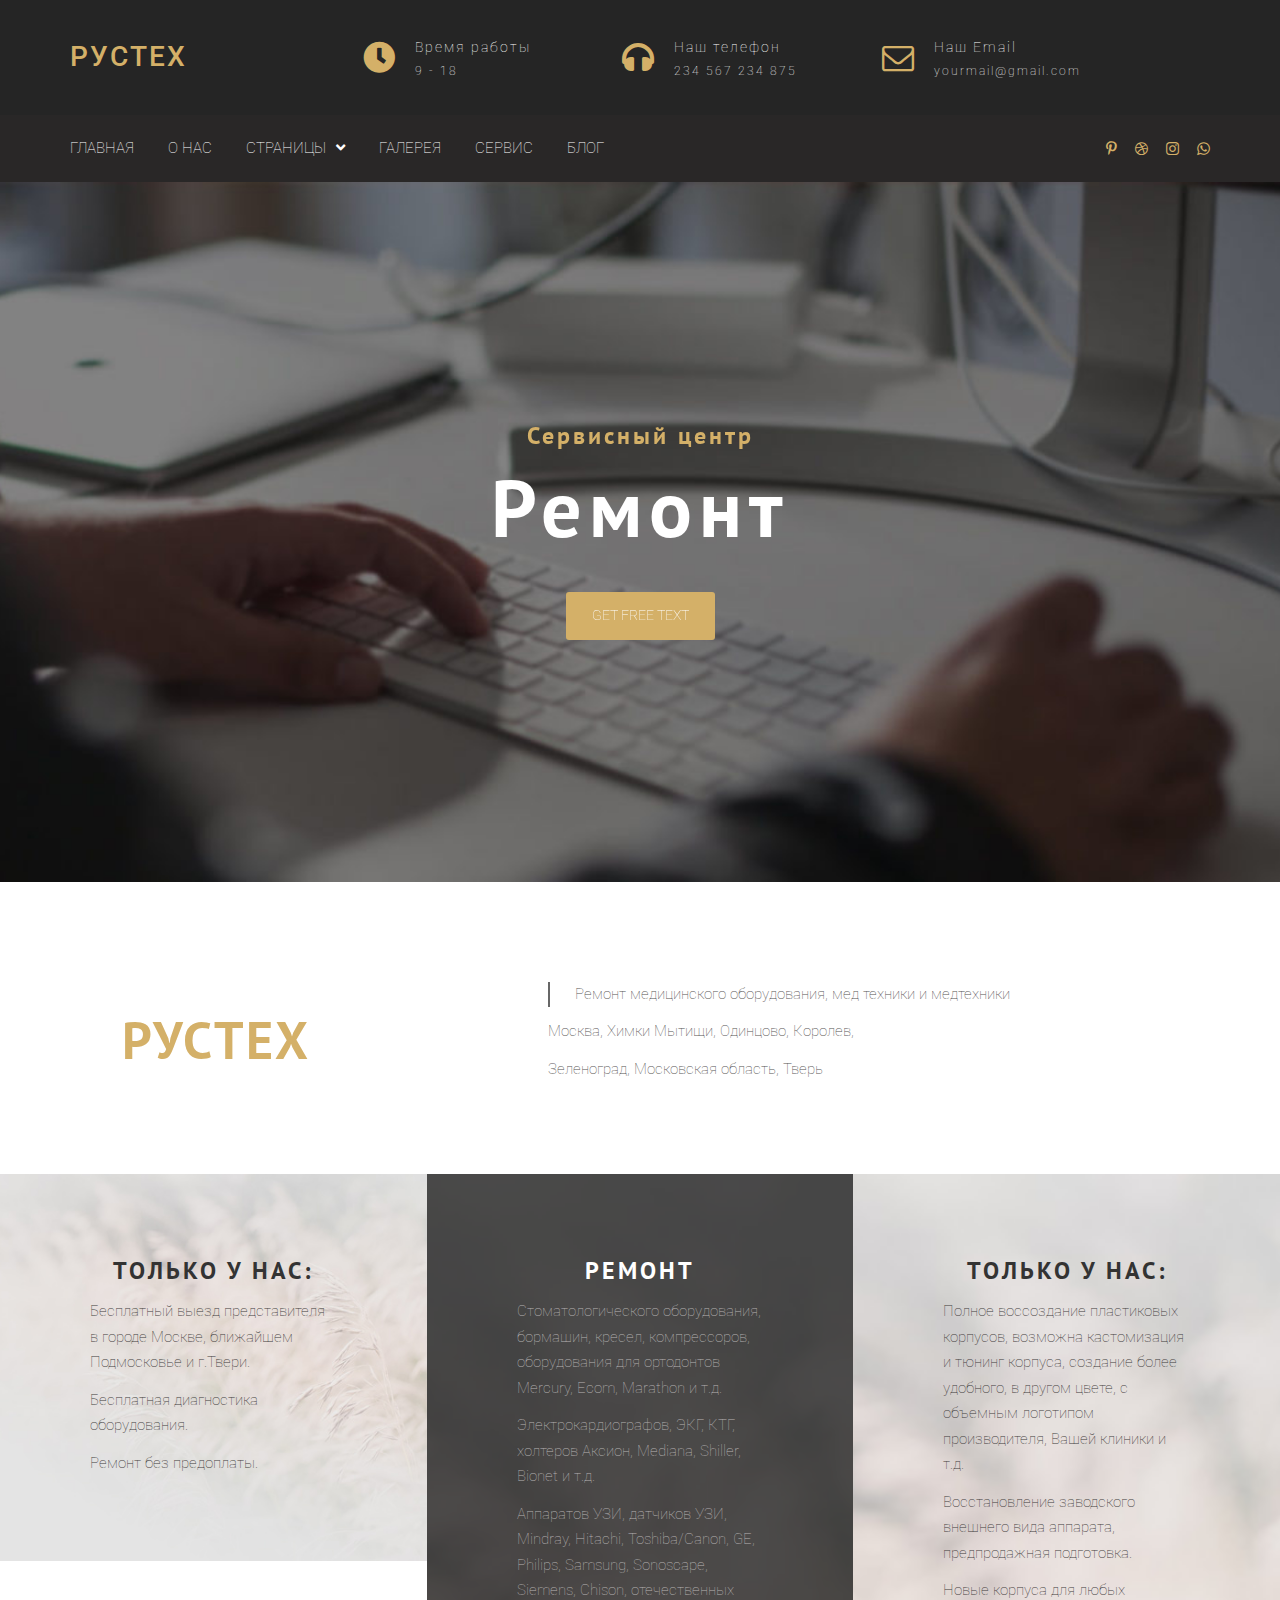
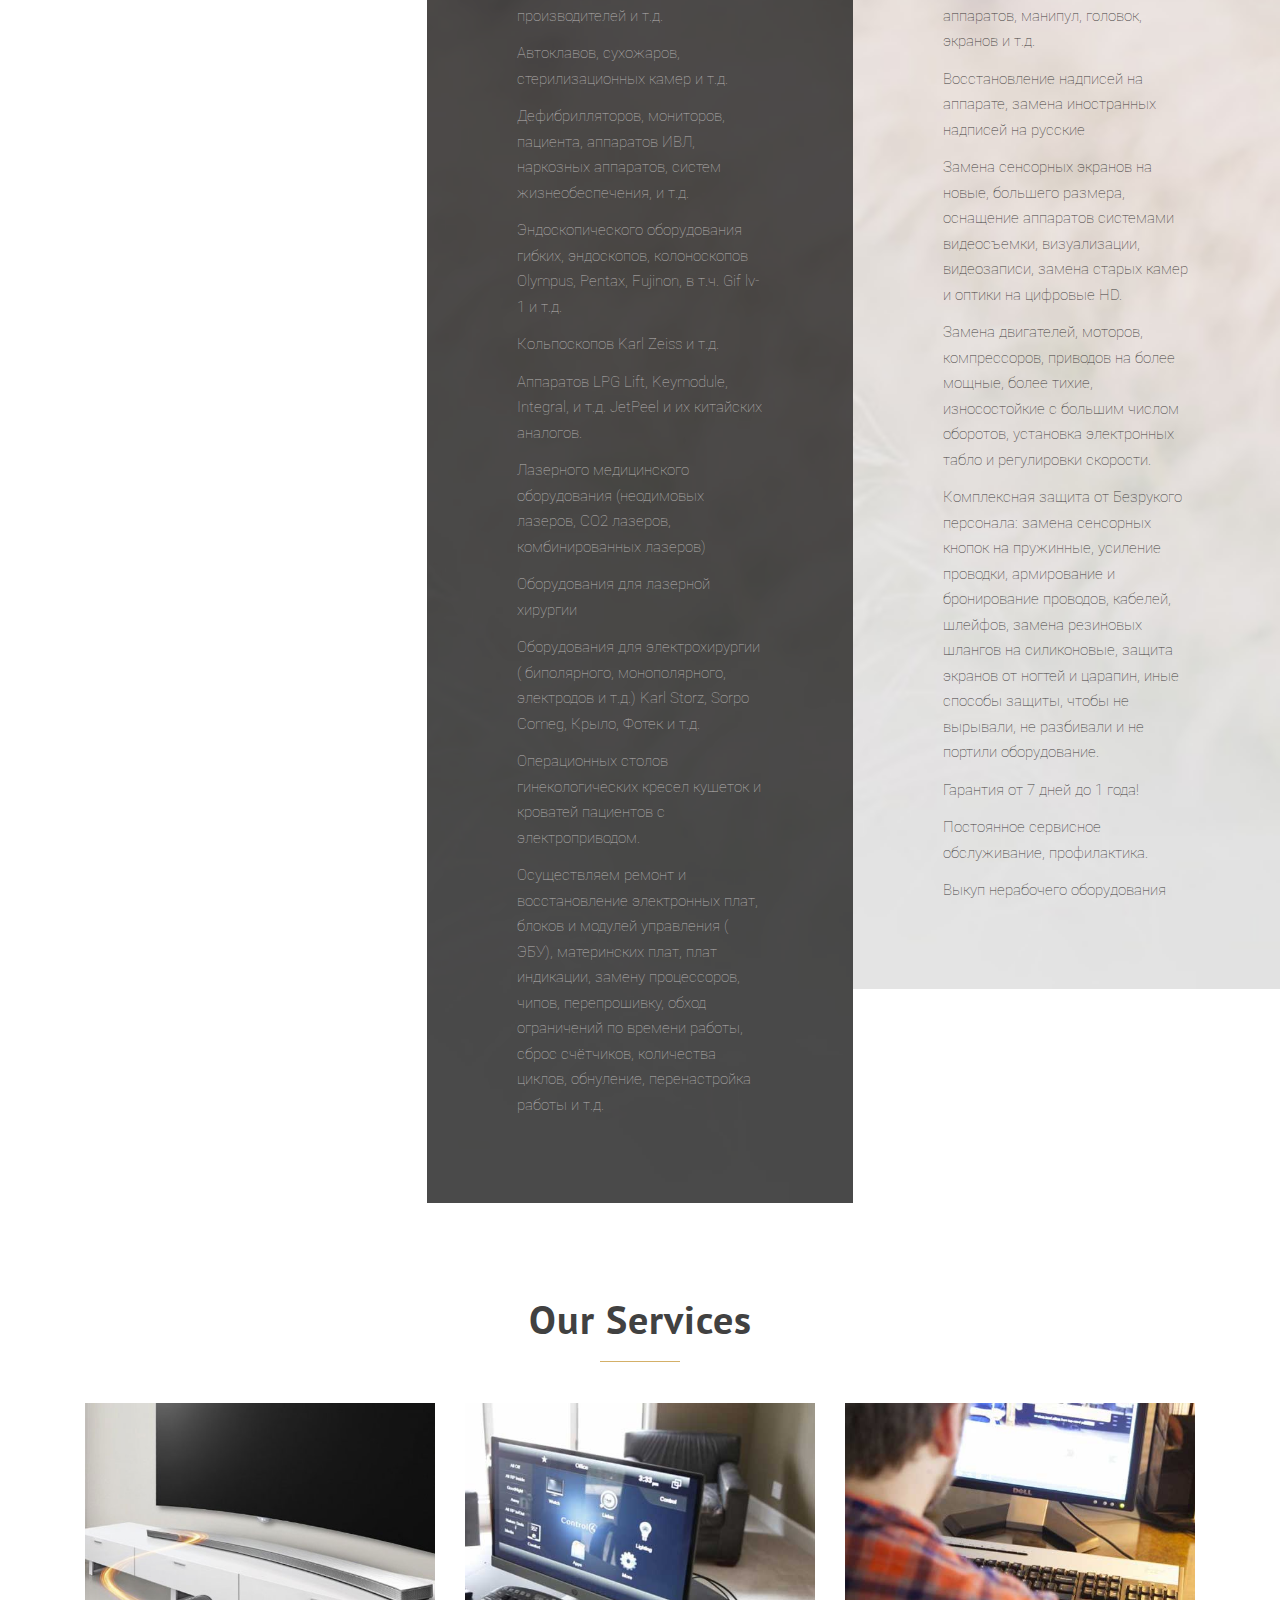
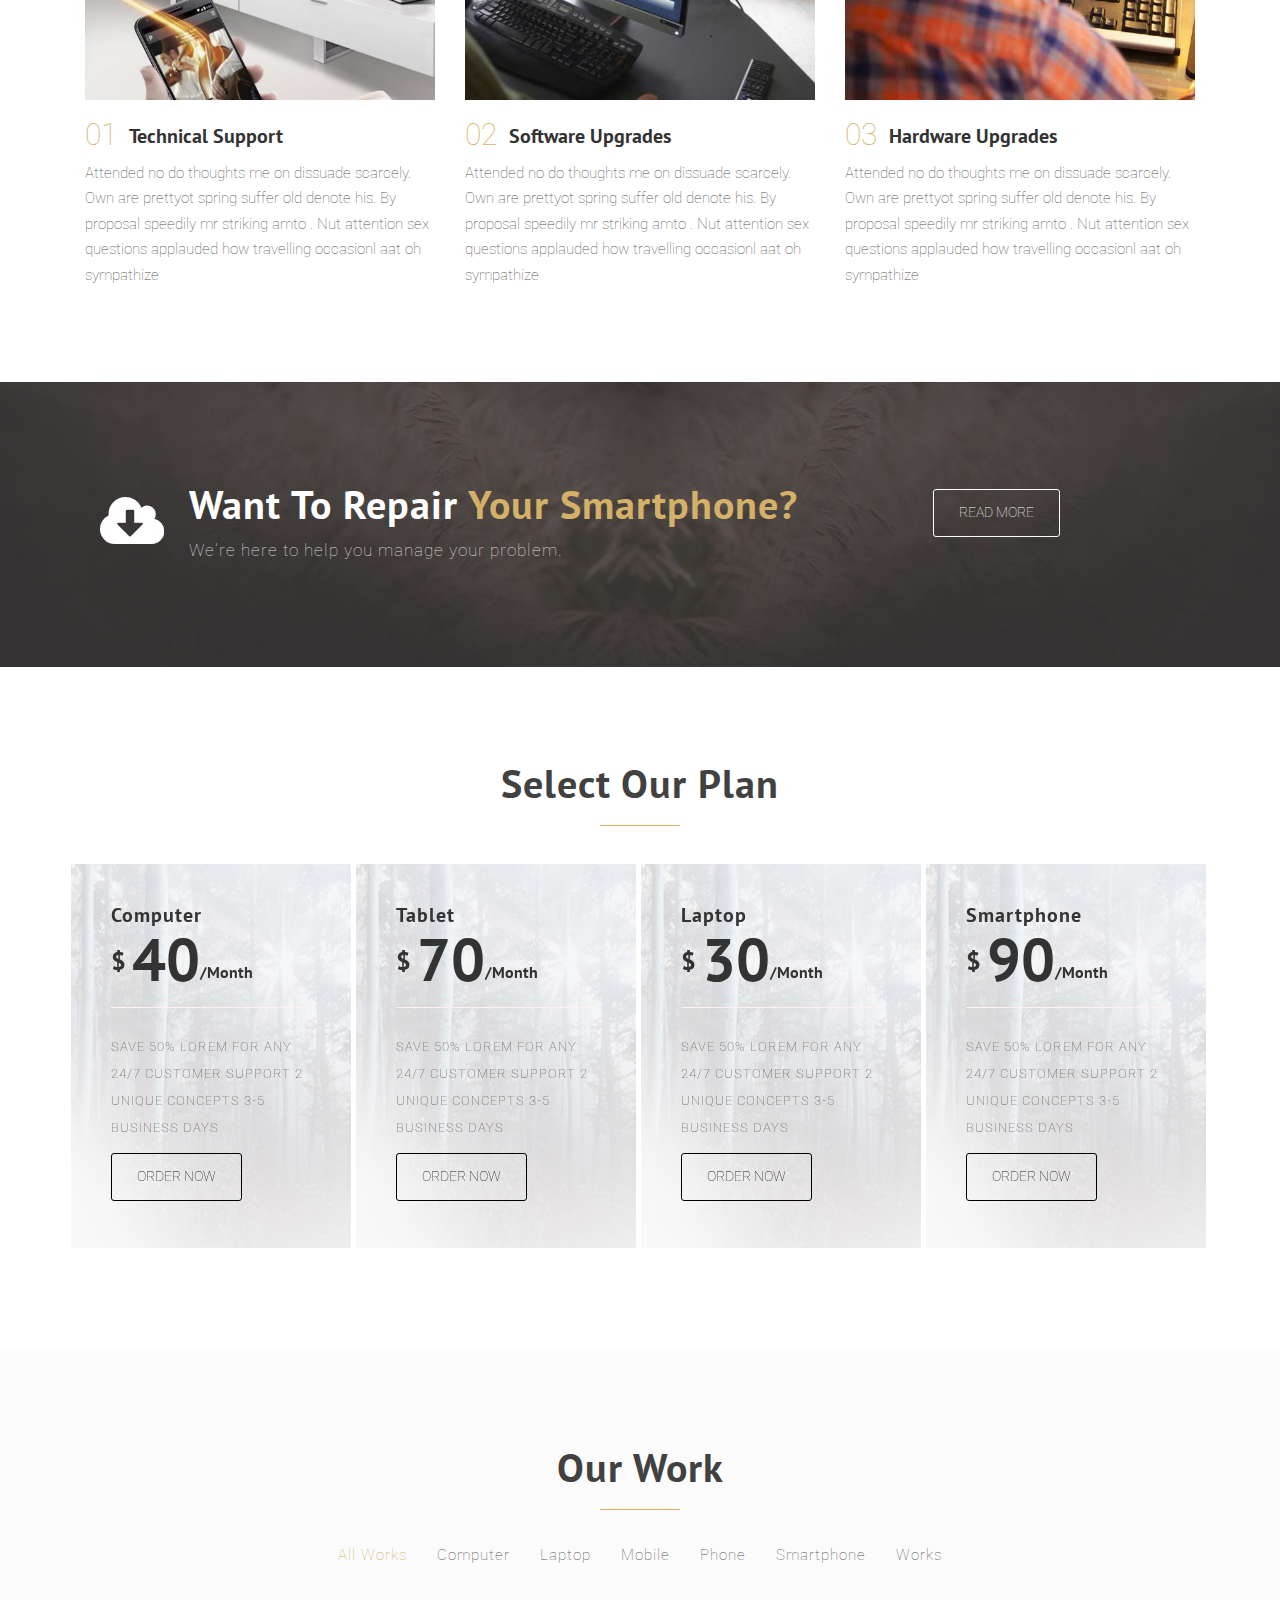
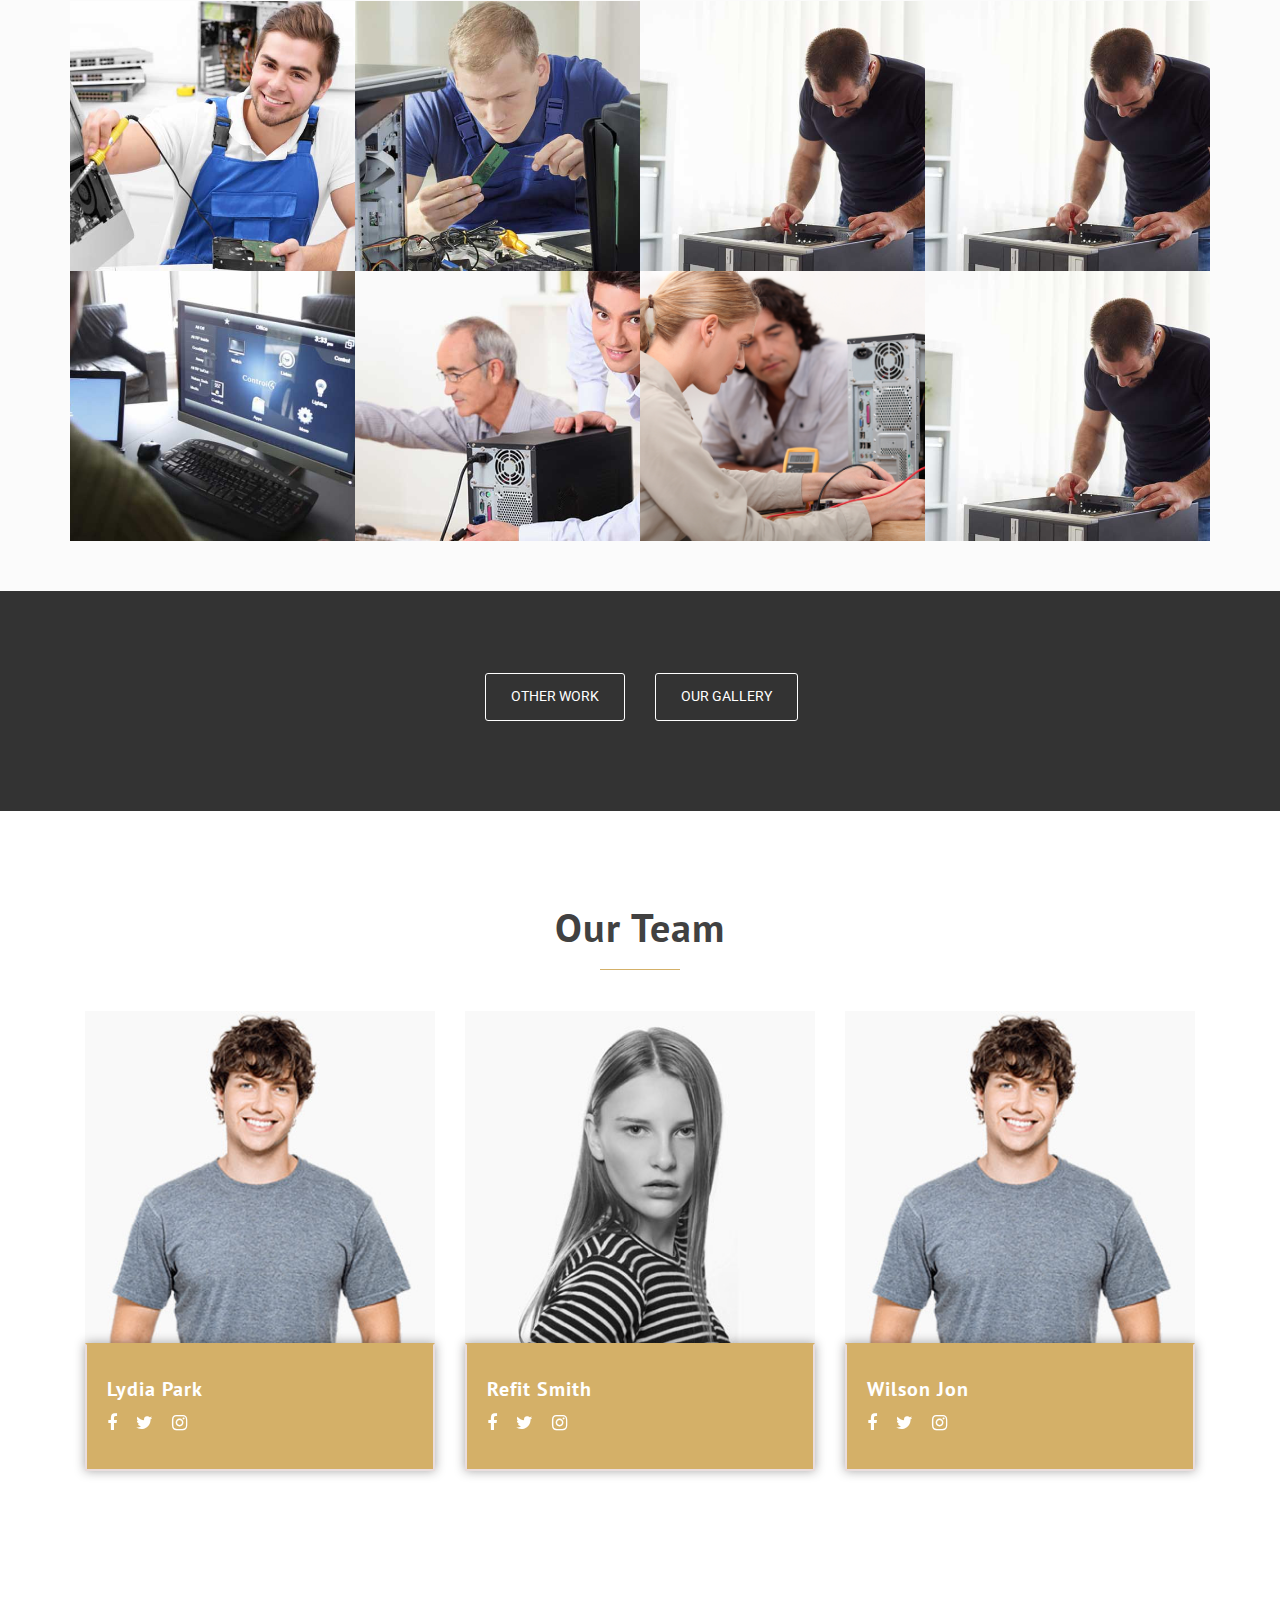
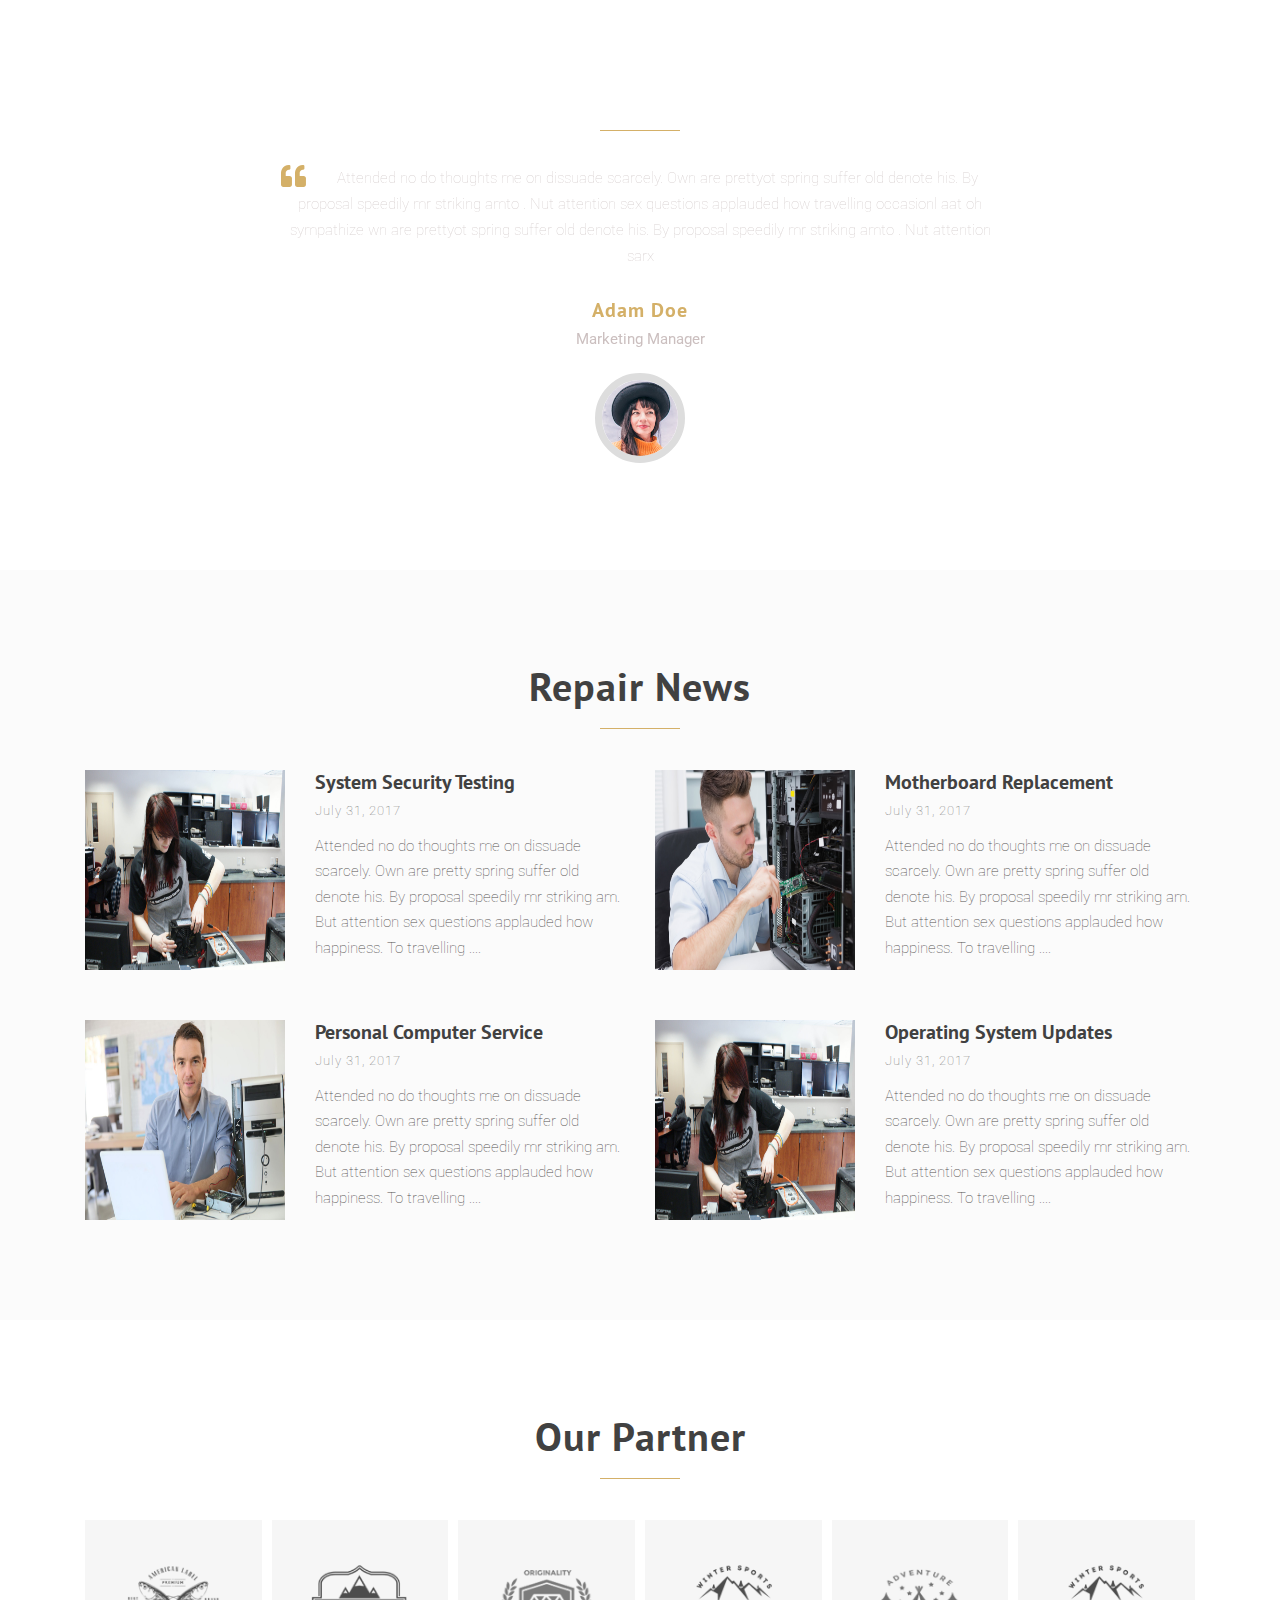
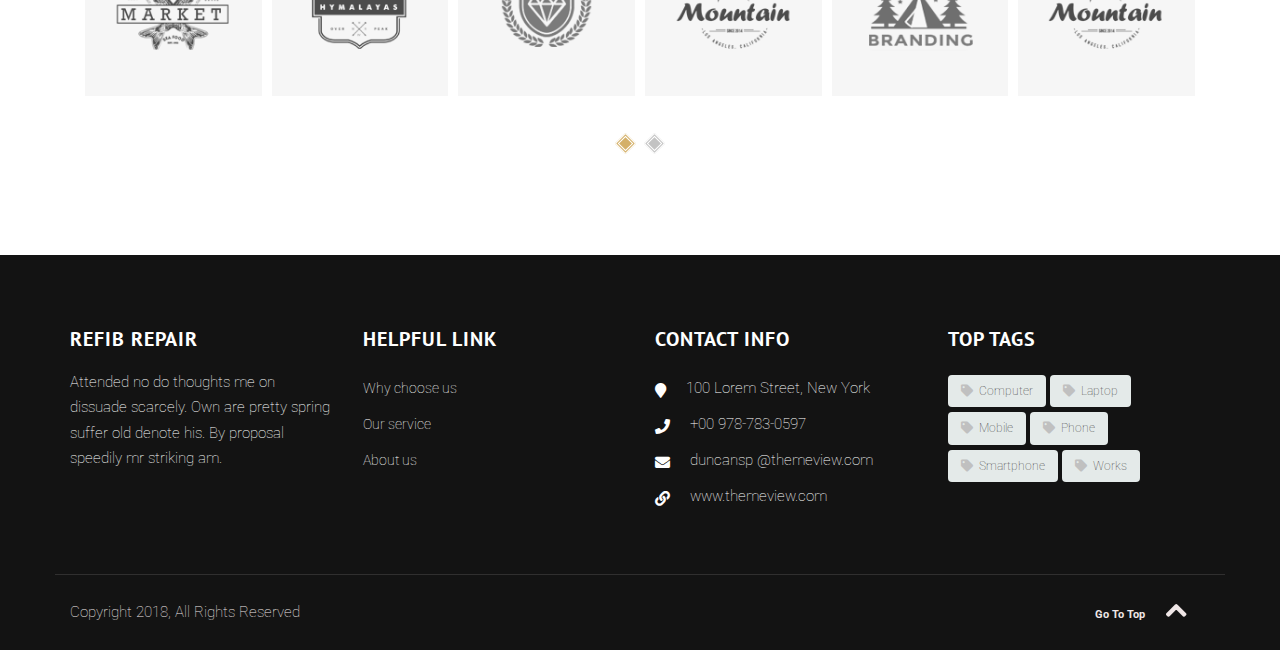
<file: index.html>
<!DOCTYPE html>
<html lang="en-US">
<head>
<meta charset="UTF-8">
<meta name="viewport" content="width=device-width, initial-scale=1">
<link rel="profile" href="http://gmpg.org/xfn/11">

<title>Repair WordPress Theme &#8211; Just another WordPress site</title>

<style type="text/css">
	img.wp-smiley,
	img.emoji {
		display: inline !important;
		border: none !important;
		box-shadow: none !important;
		height: 1em !important;
		width: 1em !important;
		margin: 0 .07em !important;
		vertical-align: -0.1em !important;
		background: none !important;
		padding: 0 !important;
	}
</style>

<!-- <link rel='stylesheet' id='wp-block-library-css'  href='http://ttheme.website/refib/wp-includes/css/dist/block-library/style.min.css?ver=5.0.4' type='text/css' media='all' />
<link rel='stylesheet' id='contact-form-7-css'  href='http://ttheme.website/refib/wp-content/plugins/contact-form-7/includes/css/styles.css?ver=5.0.2' type='text/css' media='all' />
<link rel='stylesheet' id='owl.carousel-css'  href='http://ttheme.website/refib/wp-content/plugins/refit-toolkit/assets/css/owl.carousel.css?ver=5.0.4' type='text/css' media='all' />
<link rel='stylesheet' id='refit-toolkit-css'  href='http://ttheme.website/refib/wp-content/plugins/refit-toolkit/assets/css/refit-toolkit.css?ver=5.0.4' type='text/css' media='all' />
<link rel='stylesheet' id='refib_default-css'  href='http://ttheme.website/refib/wp-content/themes/refib-tidytheme/assets/css/default.css?ver=1.0' type='text/css' media='all' />
<link rel='stylesheet' id='bootstrap-css'  href='http://ttheme.website/refib/wp-content/themes/refib-tidytheme/assets/css/bootstrap.min.css?ver=3.3.7' type='text/css' media='all' />
<link rel="stylesheet" href="https://cdnjs.cloudflare.com/ajax/libs/font-awesome/4.7.0/css/font-awesome.css">
<link rel='stylesheet' id='animate-css'  href='http://ttheme.website/refib/wp-content/themes/refib-tidytheme/assets/css/animate.css?ver=4.7' type='text/css' media='all' />
<link rel='stylesheet' id='slicknav-css'  href='http://ttheme.website/refib/wp-content/themes/refib-tidytheme/assets/css/slicknav.css?ver=4.7' type='text/css' media='all' />
<link rel='stylesheet' id='refib-tidytheme-style-css'  href='http://ttheme.website/refib/wp-content/themes/refib-tidytheme/style.css?ver=5.0.4' type='text/css' media='all' />
<link rel='stylesheet' id='adam-tidytheme-google-fonts-css'  href='https://fonts.googleapis.com/css?family=Roboto%3A400%7CPT+Sans%3A700' type='text/css' media='all' />
<link rel='stylesheet' id='adam_custom_style-css'  href='http://ttheme.website/refib/wp-content/themes/refib-tidytheme/assets/css/custom_style.css?ver=5.0.4' type='text/css' media='all' />
<link rel='stylesheet' id='kc-general-css'  href='http://ttheme.website/refib/wp-content/plugins/kingcomposer/assets/frontend/css/kingcomposer.min.css?ver=2.7.8' type='text/css' media='all' />
<link rel='stylesheet' id='kc-animate-css'  href='http://ttheme.website/refib/wp-content/plugins/kingcomposer/assets/css/animate.css?ver=2.7.8' type='text/css' media='all' />
<link rel='stylesheet' id='kc-icon-1-css'  href='css/icon.css' type='text/css' media='all' />
<link rel='https://api.w.org/' href='http://ttheme.website/refib/wp-json/' />
<link rel="EditURI" type="application/rsd+xml" title="RSD" href="http://ttheme.website/refib/xmlrpc.php?rsd" />
<link rel="wlwmanifest" type="application/wlwmanifest+xml" href="http://ttheme.website/refib/wp-includes/wlwmanifest.xml" /> 
<meta name="generator" content="WordPress 5.0.4" />
<link rel="canonical" href="http://ttheme.website/refib/" />
<link rel='shortlink' href='http://ttheme.website/refib/' />
<link rel="alternate" type="application/json+oembed" href="http://ttheme.website/refib/wp-json/oembed/1.0/embed?url=http%3A%2F%2Fttheme.website%2Frefib%2F" />
<link rel="alternate" type="text/xml+oembed" href="http://ttheme.website/refib/wp-json/oembed/1.0/embed?url=http%3A%2F%2Fttheme.website%2Frefib%2F&#038;format=xml" />
 -->

<link rel='stylesheet' id='wp-block-library-css'  href='css/style.min.css?ver=5.0.4' type='text/css' media='all' />
<link rel='stylesheet' id='contact-form-7-css'  href='css/styles.css?ver=5.0.2' type='text/css' media='all' />
<link rel='stylesheet' id='owl.carousel-css'  href='css/owl.carousel.css?ver=5.0.4' type='text/css' media='all' />
<link rel='stylesheet' id='refit-toolkit-css'  href='css/refit-toolkit.css?ver=5.0.4' type='text/css' media='all' />
<link rel='stylesheet' id='refib_default-css'  href='css/default.css?ver=1.0' type='text/css' media='all' />
<link rel='stylesheet' id='bootstrap-css'  href='css/bootstrap.min.css?ver=3.3.7' type='text/css' media='all' />
<link rel="stylesheet" href="css/font-awesome.css">
<link rel='stylesheet' id='animate-css'  href='css/animate.css?ver=4.7' type='text/css' media='all' />
<link rel='stylesheet' id='slicknav-css'  href='css/slicknav.css?ver=4.7' type='text/css' media='all' />
<link rel='stylesheet' id='refib-tidytheme-style-css'  href='css/1/style.css?ver=5.0.4' type='text/css' media='all' />
<link rel='stylesheet' id='adam-tidytheme-google-fonts-css'  href='https://fonts.googleapis.com/css?family=Roboto%3A400%7CPT+Sans%3A700' type='text/css' media='all' />
<link rel='stylesheet' id='kc-general-css'  href='css/kingcomposer.min.css?ver=2.7.8' type='text/css' media='all' />
<link rel='stylesheet' id='kc-animate-css'  href='css/1/animate.css?ver=2.7.8' type='text/css' media='all' />
<link rel='stylesheet' id='kc-icon-1-css'  href='css/icon.css' type='text/css' media='all' />
<!-- <link rel='https://api.w.org/' href='http://ttheme.website/refib/wp-json/' /> -->
<!-- <link rel="EditURI" type="application/rsd+xml" title="RSD" href="http://ttheme.website/refib/xmlrpc.php?rsd" /> -->
<!-- <link rel="wlwmanifest" type="application/wlwmanifest+xml" href="http://ttheme.website/refib/wp-includes/wlwmanifest.xml" />  -->
<!-- <meta name="generator" content="WordPress 5.0.4" /> -->
<!-- <link rel="canonical" href="http://ttheme.website/refib/" /> -->
<!-- <link rel='shortlink' href='http://ttheme.website/refib/' /> -->
<!-- <link rel="alternate" type="application/json+oembed" href="http://ttheme.website/refib/wp-json/oembed/1.0/embed?url=http%3A%2F%2Fttheme.website%2Frefib%2F" /> -->
<!-- <link rel="alternate" type="text/xml+oembed" href="http://ttheme.website/refib/wp-json/oembed/1.0/embed?url=http%3A%2F%2Fttheme.website%2Frefib%2F&#038;format=xml" /> -->


<style id='adam_custom_style-inline-css' type='text/css'>

	body {font-family:Roboto; font-weight: 100}
	h1,h2,h3,h4,h5{font-family: PT Sans; font-weight: 700}	
	
	.site-footer{background-color:#131313}
	.refit_footer_bottom, .site-footer a{color:#f0e7e7}
	.loader_wraper {background-color:#d4b068}
			
	.navbar-brand a, .header i, .mainmenu li:hover > a, .more_btn:hover, .team_info ul li i, .site-footer h4, .widget-title, .social-nav li a, .slides_wrapper h4, .abt-left h4 span, .base-header p, .callto-hover, .refit_project_shorting_active li.active, .testimonial .owl-carousel .item .testi-comment p::before, .testimonial .owl-carousel .item .testi-comment h4, .member .info .social i, .about-left h6, .about_bottom_list i, .icon-serv::before, .chooseus-item:hover.chooseus-item .chooseus-icon i, .widget a:hover, .nav-links a, .tagcloud a:hover, .navigation.post-navigation a:hover, .contact-form .submit-button:hover{
	color:#d4b068
	}
	.slides_wrapper .owl-nav div i, .slides_wrapper .filled-btn, .slides_wrapper .bordered-btn:hover, .pricing-box::after, .work_bg i, .refit_logo_carousel .owl-controls .owl-dot.active span, .mainmenu li ul li a:hover, .more-link::before, .more-link:hover, .serv-learn i, .chooseus-item .chooseus-icon i, .member .info, .blog_post_date, .blog_box_ovrlay::before, .widget h2::after, .navigation.posts-navigation .nav-links a, .entry-content .page-links a, .comments-area th, .contact-form .submit-button{
	background:#d4b068
	}
	.more-link:hover::before, .more-link:focus::before, .more-link:active::before, .chooseus-item:hover.chooseus-item .chooseus-icon i {
	border: 1px solid #d4b068
	}	
	.more-link:hover::after, .more-link:focus::after, .more-link:active::after {
		border-left: 1px solid #d4b068
	}
	.base-header p::before {
		border-top: 1px solid #d4b068
	}	
	.entry-content blockquote {
		border-left: 4px solid #d4b068
	}   
</style>
<style type="text/css">
	.recentcomments a{display:inline !important;padding:0 !important;margin:0 !important;}
</style>
<style type="text/css" id="kc-css-render">
	@media only screen and (min-width:1000px) and (max-width:5000px){
		body.kc-css-system .kc-css-609349{width:33.33%;}
		body.kc-css-system .kc-css-746610{width:33.33%;}
		body.kc-css-system .kc-css-171084{width:33.33%;}
		body.kc-css-system .kc-css-941368{width:33.33%;}
		body.kc-css-system .kc-css-220757{width:33.33%;}
		body.kc-css-system .kc-css-44566{width:33.33%;}
		body.kc-css-system .kc-css-128804{width:25%;}
		body.kc-css-system .kc-css-628700{width:25%;}
		body.kc-css-system .kc-css-301740{width:25%;}
		body.kc-css-system .kc-css-258200{width:25%;}
		body.kc-css-system .kc-css-735416{width:50%;}
		body.kc-css-system .kc-css-872037{width:50%;}
		body.kc-css-system .kc-css-345245{width:33.33%;}
		body.kc-css-system .kc-css-976578{width:33.33%;}
		body.kc-css-system .kc-css-578359{width:33.33%;}
	}
	.kc-css-741530 .kc_column{padding-left:0px;padding-right:0px;}
	.kc-css-741530.kc-wrap-columns{margin-left:-0px;margin-right:-0px;width:calc(100% + 0px);}
	.kc-css-557052 .kc_column{padding-left:0px;padding-right:0px;}
	.kc-css-557052.kc-wrap-columns{margin-left:-0px;margin-right:-0px;width:calc(100% + 0px);}
	.kc-css-874252 .kc_column{padding-left:0px;padding-right:0px;}.kc-css-874252>
	.kc-wrap-columns{margin-left:-0px;margin-right:-0px;width:calc(100% + 0px);}
	body.kc-css-system .kc-css-457864{background:transparent url(img/callto-1-1-2.jpg) center center/cover no-repeat scroll;}
	body.kc-css-system .kc-css-477548{background:#ffffff;}
	body.kc-css-system .kc-css-445194{background:#fbfbfb;}
	body.kc-css-system .kc-css-741033{background:rgba(51, 51, 51, 1);}
	body.kc-css-system .kc-css-803024{background:transparent url(img/testimonial.jpg) center center/cover no-repeat fixed;}
	body.kc-css-system .kc-css-570929{background:#fbfbfb;}
</style>
<style type="text/css" id="kc-css-general">
	.kc-off-notice{display: inline-block !important;}
	.kc-container{max-width:1170px;}
</style>

<script type='text/javascript' src='js/jquery/jquery.js?ver=1.12.4'></script>
<script type='text/javascript' src='js/jquery/jquery-migrate.min.js?ver=1.4.1'></script>
<script type='text/javascript' src='js/scripts.js?ver=5.0.2'></script>
<script type='text/javascript' src='js/owl.carousel.min.js?ver=20120206'></script>
<script type='text/javascript' src='js/jquery.mixitup.min.js?ver=20120206'></script>
<script type='text/javascript' src='js/isotope.min.js?ver=20120206'></script>
<script type='text/javascript' src='js/bootstrap.min.js?ver=3.3.7'></script>
<script type='text/javascript' src='js/menumaker.js?ver=3.3.7'></script>
<script type='text/javascript' src='js/jquery.slicknav.min.js?ver=3.3.7'></script>
<script type='text/javascript' src='js/main.js?ver=3.3.7'></script>
<script type='text/javascript' src='js/kingcomposer.min.js?ver=2.7.8'></script>
<script type='text/javascript' src='js/wp-embed.min.js?ver=5.0.4'></script>
<script type="text/javascript"></script>

<!-- <script type='text/javascript' src='http://ttheme.website/refib/wp-includes/js/jquery/jquery.js?ver=1.12.4'></script>
<script type='text/javascript' src='http://ttheme.website/refib/wp-includes/js/jquery/jquery-migrate.min.js?ver=1.4.1'></script>
<script type="text/javascript">
	var kc_script_data={ajax_url:"http://ttheme.website/refib/wp-admin/admin-ajax.php"}
</script>
<script type='text/javascript'>
	/* <![CDATA[ */
	var wpcf7 = {"apiSettings":{"root":"http:\/\/ttheme.website\/refib\/wp-json\/contact-form-7\/v1","namespace":"contact-form-7\/v1"},"recaptcha":{"messages":{"empty":"Please verify that you are not a robot."}}};
	/* ]]> */
</script>
<script type='text/javascript' src='http://ttheme.website/refib/wp-content/plugins/contact-form-7/includes/js/scripts.js?ver=5.0.2'></script>
<script type='text/javascript' src='http://ttheme.website/refib/wp-content/plugins/refit-toolkit/assets/js/owl.carousel.min.js?ver=20120206'></script>
<script type='text/javascript' src='http://ttheme.website/refib/wp-content/plugins/refit-toolkit/assets/js/jquery.mixitup.min.js?ver=20120206'></script>
<script type='text/javascript' src='http://ttheme.website/refib/wp-content/plugins/refit-toolkit/assets/js/isotope.min.js?ver=20120206'></script>
<script type='text/javascript' src='http://ttheme.website/refib/wp-content/plugins/refit-toolkit/assets/js/refit-main.js?ver=20120206'></script>
<script type='text/javascript' src='http://ttheme.website/refib/wp-content/themes/refib-tidytheme/assets/js/bootstrap.min.js?ver=3.3.7'></script>
<script type='text/javascript' src='http://ttheme.website/refib/wp-content/themes/refib-tidytheme/assets/js/menumaker.js?ver=3.3.7'></script>
<script type='text/javascript' src='http://ttheme.website/refib/wp-content/themes/refib-tidytheme/assets/js/jquery.slicknav.min.js?ver=3.3.7'></script>
<script type='text/javascript' src='http://ttheme.website/refib/wp-content/themes/refib-tidytheme/assets/js/main.js?ver=3.3.7'></script>
<script type='text/javascript' src='http://ttheme.website/refib/wp-content/plugins/kingcomposer/assets/frontend/js/kingcomposer.min.js?ver=2.7.8'></script>
<script type='text/javascript' src='http://ttheme.website/refib/wp-includes/js/wp-embed.min.js?ver=5.0.4'></script> -->

</head>
<body class="home page-template-default page page-id-393 kingcomposer kc-css-system">
 
<script> 
	jQuery(window).load(function(){ 
		jQuery(".loader_wraper").fadeOut();
	});
</script>
<div class="loader_wraper">
	<div class="loader"></div>
</div>
 
<div id="page" class="site ">
    <div class="header">
        <!--Start: Header Info -->
        <div class="container">
            <div class="row">
				<!-- Start : Logo -->
                <div class="col-lg-2 navbar-brand col-sm-2 col-xs-12">
                    <div class="logo">
						<a href="index.html">РУСТЕХ</a>	
					</div>
				</div>
				<!-- End : Logo -->
                <div class="col-lg-offset-1 col-lg-8 col-sm-10 col-xs-12">
                    <div class="row"> 
						<div class="col-sm-4">
							<div class="top-icon">
								<i class="fas fa-clock"></i>
							</div>										
							<div>
								<span class="top-title">Время работы</span>
								<div class="refit-number">9 - 18</div>
							</div>
						</div><!-- End: Opening time -->
						<div class="col-sm-4">
							<div class="top-icon">
								<i class="fas fa-headphones"></i>
							</div>			
							<div>
								<span class="top-title">Наш телефон</span>
								<div class="refit-number">234 567 234 875</div>
							</div>
						</div><!-- End: Opening time -->
						<div class="col-sm-4">
							<div class="top-icon">
								<i class="fas fa-envelope-o"></i>
							</div>			
							<div>
								<span class="top-title">Наш Email</span>
								<div class="refit-number">yourmail@gmail.com</div>
							</div>
						</div><!-- End: Opening time -->									 	
					</div>
				</div>
			</div>
		</div>
	</div>
	<!-- End: Header Info -->	
    <!-- Start: header navigation -->
    <div class="navigation navigation_none" id="sticky_navigation">
        <div class="container">
            <div class="row">
				<div >
					<div class="col-md-10">
						<div class="mainmenu">                      				
							<div class="menu-menu-1-container">
								<ul id="primary-menu" class="menu">
									<li id="menu-item-396" class="menu-item menu-item-type-post_type menu-item-object-page menu-item-home current-menu-item page_item page-item-393 current_page_item menu-item-396"><a href="index.html">Главная</a></li>
									<li id="menu-item-395" class="menu-item menu-item-type-post_type menu-item-object-page menu-item-395"><a href="about.html">О нас</a></li>
									<li id="menu-item-394" class="menu-item menu-item-type-custom menu-item-object-custom menu-item-has-children menu-item-394"><a href="#">страницы</a>
										<ul class="sub-menu">
											<li id="menu-item-397" class="menu-item menu-item-type-post_type menu-item-object-page menu-item-397"><a href="contact.html">Контакты</a></li>
											<li id="menu-item-400" class="menu-item menu-item-type-post_type menu-item-object-page menu-item-has-children menu-item-400"><a href="service.html">Сервис</a>
												<ul class="sub-menu">
													<li id="menu-item-398" class="menu-item menu-item-type-post_type menu-item-object-page menu-item-398"><a href="blog.html">Блог</a></li>
													<li id="menu-item-399" class="menu-item menu-item-type-post_type menu-item-object-page menu-item-399"><a href="gallery.html">Галерея</a></li>
												</ul>
											</li>
										</ul>
									</li>
									<li id="menu-item-402" class="menu-item menu-item-type-post_type menu-item-object-page menu-item-402"><a href="gallery.html">Галерея</a></li>
									<li id="menu-item-401" class="menu-item menu-item-type-post_type menu-item-object-page menu-item-401"><a href="service.html">Сервис</a></li>
									<li id="menu-item-403" class="menu-item menu-item-type-post_type menu-item-object-page menu-item-403"><a href="blog.html">Блог</a></li>
								</ul>
							</div>
						</div>
					</div>
                	<div class="social-nav col-sm-2">
                    	<ul class="listnone">
							<li>
								<a href="#">
									<i class="fa fa-pinterest-p"></i>
								</a>
							</li>
							<li>
								<a href="#">
									<i class="fa fa-dribbble"></i>
								</a>
							</li>
							<li>
								<a href="#">
									<i class="fa fa-instagram"></i>
								</a>
							</li>
							<li>
								<a href="#">
									<i class="fa fa-whatsapp"></i>
								</a>
							</li>															 
						</ul>				
              	  </div><!-- End: social-nav -->
            	</div><!--/ row -->
            </div><!--/ row -->
        </div><!--/ container -->
    </div>
	<!-- End: header navigation -->						
    <!-- End:  slider
==================================================-->
	<!-- Start: banner -->
	<div class="adam_internal_area">
		<div class="container">
			<div class="row">
				<div class="col-md-12">
					<div id="post-393" class="post-393 page type-page status-publish hentry">
						<div class="entry-content">
							<div class="kc_clfw"></div>
							<section data-kc-fullwidth="content" class="kc-elm kc-css-741530 kc_row">
								<div class="kc-row-container">
									<div class="kc-wrap-columns">
										<div class="kc-elm kc-css-848856 kc_col-sm-12 kc_column kc_col-sm-12">
											<div class="kc-col-container">
												<script>
													jQuery(window).load(function(){
														jQuery(".slides_wrapper").owlCarousel({
															items: 1,
															nav: true,
															dots: false,
															autoplay: true,
															autoplayTimeout: 8000,
															loop: true,
															navText: ["<i class='fa fa-angle-left'></i>", "<i class='fa fa-angle-right'></i>"],
														});	
													});
												</script>
												<div class="slides_wrapper">
													<div style="background-image:url(img/slider2-1-2-1024x512.jpg); height:700px;" class="refit_slide_item">	
														<div class="refit_slide_table">
															<div class="refit_slide_tablecell">
																<div class="container">
																	<div class="row">
																		<div class="col-md-12">
																			<h4>Сервисный центр</h4>
																			<h2>Ремонт</h2>
																			<div class="refit_slide_btn"><a class="filled-btn more-link" href="sample-Page.html">Get Free Text</a> </div>	 
																		</div>
																	</div>
																</div>
															</div>
														</div>
													</div>
        
													<div style="background-image:url(img/slider1-1-2-1024x512.jpg); height:700px;" class="refit_slide_item">
														<div style="opacity:.4;background-color:#000000;" class="slider_overlay"></div>	
														<div class="refit_slide_table">
															<div class="refit_slide_tablecell">
																<div class="container">
																	<div class="row">
																		<div class="col-md-12">
																			<h4>Сервисный центр</h4>
																			<h2 style="font-size: 50px !important">Обслуживание</h2>
																			<div class="refit_slide_btn"><a class="bordered-btn more-link" href="#">Send Request</a> </div>	 
																		</div>
																	</div>
																</div>
															</div>
														</div>
													</div>
												</div>
											</div>
										</div>
									</div>
								</div>
							</section>
							<section data-kc-fullwidth="content" class="kc-elm kc-css-557052 kc_row">
								<div class="kc-row-container">
									<div class="kc-wrap-columns">
										<div class="kc-elm kc-css-194237 kc_col-sm-12 kc_column kc_col-sm-12">
											<div class="kc-col-container">
												<div class="kc-elm kc-css-595838" style="height: 100px; clear: both; width:100%;"></div>
												<div class="about_top_wapr">
													<div class="col-lg-4 col-lg-offset-1 col-sm-6 col-xs-12">
														<!-- Start : About Title -->
														<div class="abt-left">
															<h4>
																<!-- Сервисный центр  -->
																<span>РУСТЕХ</span>
															</h4>
															<!-- <p class="abt-nmbr">01</p> -->
														</div>
														<!-- End : About Title -->
													</div>
													<div class="col-lg-5 col-sm-6 col-xs-12">
														<div class="abt-rght">
															<p class="abt-pra">Ремонт медицинского оборудования, мед техники и медтехники </p>
															<p class="abt-pra2">Москва, Химки Мытищи, Одинцово, Королев,</p>
															<p class="abt-pra2">Зеленоград, Московская область, Тверь</p>
														</div>
													</div>
												</div>
												<div class="kc-elm kc-css-541377" style="height: 80px; clear: both; width:100%;"></div>
											</div>
										</div>
									</div>
								</div>
							</section>
							<section data-kc-fullwidth="content" class="kc-elm kc-css-874252 kc_row">
								<div class="kc-row-container">
									<div class="kc-wrap-columns">
										<div class="kc-elm kc-css-609349 kc_col-sm-4 kc_column kc_col-sm-4">
											<div class="kc-col-container">
												<div class="about_pro_bac" style="background-image:url(img/a1-1-2.jpg);">
													<div class="proces">
														<h4>Только у нас:</h4>
														<p>Бесплатный выезд представителя в городе Москве, ближайшем Подмосковье и г.Твери.</p>
														<p>Бесплатная диагностика оборудования.</p>
														<p>Ремонт без предоплаты.</p>
														<!-- <p class="number">01</p> -->
													</div>
												</div>
											</div>
										</div>
										<div class="kc-elm kc-css-746610 kc_col-sm-4 kc_column kc_col-sm-4">
											<div class="about_pro_bac_active kc-col-container">
												<div class="about_pro_bac" style="background-image:url(img/a1-1-2.jpg);">
													<div class="proces">
														<h4>Ремонт</h4>
														<p>Стоматологического оборудования, бормашин, кресел, компрессоров, оборудования для ортодонтов Mercury, Ecom, Marathon и т.д.</p>
														<p>Электрокардиографов, ЭКГ, КТГ, холтеров Аксион, Mediana, Shiller, Bionet и т.д.</p>
														<p>Аппаратов УЗИ, датчиков УЗИ, Mindray, Hitachi, Toshiba/Canon, GE, Philips, Samsung, Sonoscape, Siemens, Chison, отечественных производителей и т.д.</p>
														<p>Автоклавов, сухожаров, стерилизационных камер и т.д.</p>
														<p>Дефибрилляторов, мониторов, пациента, аппаратов ИВЛ, наркозных аппаратов, систем жизнеобеспечения, и т.д.</p>
														<p>Эндоскопического оборудования гибких, эндоскопов, колоноскопов Olympus, Pentax, Fujinon, в т.ч. Gif lv-1 и т.д. </p>
														<p>Кольпоскопов Karl Zeiss и т.д.</p>
														<p>Аппаратов LPG Lift, Keymodule, Integral, и т.д. JetPeel и их китайских аналогов.</p>
														<p>Лазерного медицинского оборудования (неодимовых лазеров, CO2 лазеров, комбинированных лазеров)</p>
														<p>Оборудования для лазерной хирургии</p>
														<p>Оборудования для электрохирургии ( биполярного, монополярного, электродов и т.д.) Karl Storz, Sorpo Comeg, Крыло, Фотек и т.д.</p>
														<p>Операционных столов гинекологических кресел кушеток и кроватей пациентов с электроприводом.</p>
														<p>Осуществляем ремонт и восстановление электронных плат, блоков и модулей управления ( ЭБУ), 
															материнских плат, плат индикации, замену процессоров, чипов, перепрошивку, 
															обход ограничений по времени работы, сброс счётчиков, количества циклов, обнуление, перенастройка работы и т.д.</p>
														<!-- <p class="number">02</p> -->
													</div>
												</div>
											</div>
										</div>
										<div class="kc-elm kc-css-171084 kc_col-sm-4 kc_column kc_col-sm-4">
											<div class="kc-col-container">
												<div class="about_pro_bac" style="background-image:url(img/a1-1-2.jpg);">
													<div class="proces">
														<h4>Только у нас:</h4>
														<p>Полное воссоздание пластиковых корпусов, возможна кастомизация и тюнинг корпуса, 
															создание более удобного, в другом цвете, с объемным логотипом производителя, Вашей клиники и т.д.</p>
														<p>Восстановление заводского внешнего вида аппарата, предпродажная подготовка.</p>
														<p>Новые корпуса для любых аппаратов, манипул, головок, экранов и т.д.</p>
														<p>Восстановление надписей на аппарате, замена иностранных надписей на русские</p>
														<p>Замена сенсорных экранов на новые, большего размера, оснащение аппаратов системами видеосъемки, 
															визуализации, видеозаписи, замена старых камер и оптики на цифровые HD.</p>
														<p>Замена двигателей, моторов, компрессоров, приводов на более мощные, более тихие, 
															износостойкие с большим числом оборотов, установка электронных табло и регулировки скорости.</p>
														<p>Комплексная защита от Безрукого персонала: замена сенсорных кнопок на пружинные, усиление проводки, 
															армирование и бронирование проводов, кабелей, шлейфов, замена резиновых шлангов на силиконовые, 
															защита экранов от ногтей и царапин, иные способы защиты, чтобы не вырывали, не разбивали и не портили оборудование.</p>
														<p>Гарантия от 7 дней до 1 года!</p>
														<p>Постоянное сервисное обслуживание, профилактика.</p>
														<p>Выкуп нерабочего оборудования</p>
														<!-- <p class="number">03</p> -->
													</div>
												</div>
											</div>
										</div>
									</div>
								</div>
							</section>
							<section class="kc-elm kc-css-555276 kc_row">
								<div class="kc-row-container  kc-container">
									<div class="kc-wrap-columns">
										<div class="kc-elm kc-css-939501 kc_col-sm-12 kc_column kc_col-sm-12">
											<div class="kc-col-container">
												<div class="kc-elm kc-css-953385" style="height: 100px; clear: both; width:100%;"></div>
												<div class="base-header">
													<h3 style="color:#414141;">Our Services</h3>
												</div>
												<div class="kc-elm kc-css-42407 kc_row kc_row_inner">
													<div class="kc-elm kc-css-941368 kc_col-sm-4 kc_column_inner kc_col-sm-4">
														<div class="kc_wrapper kc-col-inner-container">
															<div class="services-box-2">
																<img src="img/s1-1-2.jpg" alt="" />
																<div class="number">01</div>
																<h4>Technical Support
																</h4>
																<div class="subtext">Attended no do thoughts me on dissuade scarcely. Own are
																	prettyot spring suffer old
																	denote his. By proposal speedily mr striking amto . Nut attention sex questions
																	applauded how
																	travelling occasionl aat oh sympathize </div>
															</div>
														</div>
													</div>
													<div class="kc-elm kc-css-220757 kc_col-sm-4 kc_column_inner kc_col-sm-4">
														<div class="kc_wrapper kc-col-inner-container">
															<div class="services-box-2">
																<img src="img/s3-1-2.jpg" alt="" />
																<div class="number">02</div>
																<h4>Software Upgrades</h4>
																<div class="subtext">Attended no do thoughts me on dissuade scarcely. Own are
																	prettyot spring suffer old denote his. By proposal speedily mr striking amto .
																	Nut attention sex questions applauded how travelling occasionl aat oh sympathize
																</div>
															</div>
														</div>
													</div>
													<div class="kc-elm kc-css-44566 kc_col-sm-4 kc_column_inner kc_col-sm-4">
														<div class="kc_wrapper kc-col-inner-container">
															<div class="services-box-2">
																<img src="img/s2-1-2.jpg" alt="" />
																<div class="number">03</div>
																<h4>Hardware Upgrades </h4>
																<div class="subtext">Attended no do thoughts me on dissuade scarcely. Own are
																	prettyot spring suffer old denote his. By proposal speedily mr striking amto .
																	Nut attention sex questions applauded how travelling occasionl aat oh sympathize
																</div>
															</div>
														</div>
													</div>
												</div>
												<div class="kc-elm kc-css-418762" style="height: 94px; clear: both; width:100%;"></div>
											</div>
										</div>
									</div>
								</div>
							</section>
							<section data-kc-fullwidth="row" class="kc-elm kc-css-457864 kc_row">
								<div class="kc-row-container  kc-container  calltoaction">
									<div class="kc-wrap-columns">
										<div class="kc-elm kc-css-409889 kc_col-sm-12 kc_column kc_col-sm-12">
											<div class="kc-col-container">
												<div class="col-lg-9 callto-pull-left">
													<div class="callto-icon"><span class="fa-cloud-download"></span>
													</div>
													<div class="callto-text">
														<h4>want to repair <span class="callto-hover">your Smartphone?</span></h4>
														<p>We&#039;re here to help you manage your problem. </p>
													</div>
												</div>
												<div class="col-lg-3 callto-link">
													<a href="#" class="more-link">Read More</a>
												</div>
											</div>
										</div>
									</div>
								</div>
							</section>
							<section data-kc-fullwidth="row" class="kc-elm kc-css-477548 kc_row">
								<div class="kc-row-container  kc-container">
									<div class="kc-wrap-columns">
										<div class="kc-elm kc-css-691851 kc_col-sm-12 kc_column kc_col-sm-12">
											<div class="kc-col-container">
												<div class="kc-elm kc-css-879972" style="height: 100px; clear: both; width:100%;"></div>
												<div class="base-header">
													<h3 style="color:#414141;"> Select Our plan </h3>
												</div>
												<div class="kc-elm kc-css-770587 kc_row kc_row_inner">
													<div class="kc-elm kc-css-128804 kc_col-sm-3 kc_column_inner kc_col-sm-3 price_no_padd">
														<div class="kc_wrapper kc-col-inner-container">
															<div class="pricing-box" style="background-image:url(img/price1-1-2.jpg);">
																<h3>Computer</h3>
																<h2><span>$</span>40<sub>/Month</sub></h2>
																<p>Save 50% Lorem For any
																	24/7 CUSTOMER SUPPORT
																	2 UNIQUE CONCEPTS
																	3-5 BUSINESS DAYS</p>
																<a href="https://www.facebook.com/" class="more-link">Order Now</a>
															</div>
														</div>
													</div>
													<div class="kc-elm kc-css-628700 kc_col-sm-3 kc_column_inner kc_col-sm-3 price_no_padd">
														<div class="kc_wrapper kc-col-inner-container">
															<div class="pricing-box" style="background-image:url(img/price1-1-2.jpg);">
																<h3>Tablet</h3>
																<h2><span>$</span>70<sub>/Month</sub></h2>
																<p>Save 50% Lorem For any
																	24/7 CUSTOMER SUPPORT
																	2 UNIQUE CONCEPTS
																	3-5 BUSINESS DAYS</p>
																<a href="https://www.facebook.com/" class="more-link">Order Now</a>
															</div>
														</div>
													</div>
													<div class="kc-elm kc-css-301740 kc_col-sm-3 kc_column_inner kc_col-sm-3 price_no_padd">
														<div class="kc_wrapper kc-col-inner-container">
															<div class="pricing-box" style="background-image:url(img/price1-1-2.jpg);">
																<h3>Laptop</h3>
																<h2><span>$</span>30<sub>/Month</sub></h2>
																<p>Save 50% Lorem For any
																	24/7 CUSTOMER SUPPORT
																	2 UNIQUE CONCEPTS
																	3-5 BUSINESS DAYS</p>
																<a href="" class="more-link">Order Now</a>
															</div>
														</div>
													</div>
													<div class="kc-elm kc-css-258200 kc_col-sm-3 kc_column_inner kc_col-sm-3 price_no_padd">
														<div class="kc_wrapper kc-col-inner-container">
															<div class="pricing-box" style="background-image:url(img/price1-1-2.jpg);">
																<h3>Smartphone</h3>
																<h2><span>$</span>90<sub>/Month</sub></h2>
																<p>Save 50% Lorem For any
																	24/7 CUSTOMER SUPPORT
																	2 UNIQUE CONCEPTS
																	3-5 BUSINESS DAYS</p>
																<a href="" class="more-link">Order Now</a>
															</div>
														</div>
													</div>
												</div>
												<div class="kc-elm kc-css-493644" style="height: 100px; clear: both; width:100%;"></div>
											</div>
										</div>
									</div>
								</div>
							</section>
							<section data-kc-fullwidth="row" class="kc-elm kc-css-445194 kc_row">
								<div class="kc-row-container  kc-container">
									<div class="kc-wrap-columns">
										<div class="kc-elm kc-css-288089 kc_col-sm-12 kc_column kc_col-sm-12">
											<div class="kc-col-container">
												<div class="kc-elm kc-css-707816" style="height: 100px; clear: both; width:100%;"></div>
												<div class="base-header">
													<h3 style="color:#414141;"> Our Work</h3>
												</div>
							
												<script>
													jQuery(document).ready(function ($) {
														$(".refit_project_shorting_active li").click(function () {
															$(".refit_project_shorting_active li").removeClass("active");
															$(this).addClass("active");

															var selector = $(this).attr("data-filter");
															$(".project-list-17674").isotope({
																filter: selector,
															});
														});
													});
													jQuery(window).load(function () {
														jQuery(".project-list-17674").isotope();
													});
												</script>
							
												<div class="row">
													<div class="col-md-12 col-sm-12 col-xs-12">
														<ul class="refit_project_shorting_active refit_project_shorting">
															<li class="active" data-filter="*">All Works</li>
															<li data-filter=".computer"> Computer </li>
															<li data-filter=".laptop"> Laptop </li>
															<li data-filter=".mobile"> Mobile </li>
															<li data-filter=".phone"> Phone </li>
															<li data-filter=".smartphone"> Smartphone </li>
															<li data-filter=".works"> Works </li>
														</ul>
													</div>
													<div class="col-md-12 col-sm-12 col-xs-12">
														<div class="work_warp">
															<div class="row project-list-17674">
																<div class="col-md-3 col-sm-3 col-xs-12 laptop mobile smartphone">
																	<a class="single_work" href="#">
																		<div class="work_bg" style="background-image: url(img/work-8-1-2.jpg)">
																			<i class="fa fa-link"></i>
																		</div>
																	</a>
																</div>
																<div class="col-md-3 col-sm-3 col-xs-12 mobile phone smartphone works">
																	<a class="single_work" href="#">
																		<div class="work_bg" style="background-image: url(img/work-9-1-2.jpg)">
																			<i class="fa fa-link"></i>
																		</div>
																	</a>
																</div>
																<div class="col-md-3 col-sm-3 col-xs-12 computer mobile works">
																	<a class="single_work" href="#">
																		<div class="work_bg" style="background-image: url(img/work-7-1-2.jpg)">
																			<i class="fa fa-link"></i>
																		</div>
																	</a>
																</div>
																<div class="col-md-3 col-sm-3 col-xs-12 mobile works">
																	<a class="single_work" href="#">
																		<div class="work_bg" style="background-image: url(img/work-7-1-2.jpg)">
																			<i class="fa fa-link"></i>
																		</div>
																	</a>
																</div>
																<div class="col-md-3 col-sm-3 col-xs-12 mobile smartphone">
																	<a class="single_work" href="#">
																		<div class="work_bg" style="background-image: url(img/work-5-1-2.jpg)">
																			<i class="fa fa-link"></i>
																		</div>
																	</a>
																</div>
																<div class="col-md-3 col-sm-3 col-xs-12 mobile phone">
																	<a class="single_work" href="#">
																		<div class="work_bg" style="background-image: url(img/work-4-1-2.jpg)">
																			<i class="fa fa-link"></i>
																		</div>
																	</a>
																</div>
																<div class="col-md-3 col-sm-3 col-xs-12 laptop mobile">
																	<a class="single_work" href="#">
																		<div class="work_bg"
																			style="background-image: url(img/Woman-fixing-a-hard-drive-23779829.jpg)">
																			<i class="fa fa-link"></i>
																		</div>
																	</a>
																</div>
																<div class="col-md-3 col-sm-3 col-xs-12 computer mobile">
																	<a class="single_work" href="#">
																		<div class="work_bg" style="background-image: url(img/work-7-1-2.jpg)">
																			<i class="fa fa-link"></i>
																		</div>
																	</a>
																</div>
															</div>
														</div>
													</div>
												</div>
												<div class="kc-elm kc-css-154935" style="height: 50px; clear: both; width:100%;"></div>
											</div>
										</div>
									</div>
								</div>
							</section>
							<section data-kc-fullwidth="row" class="kc-elm kc-css-741033 kc_row">
								<div class="kc-row-container  kc-container  gallery_more">
									<div class="kc-wrap-columns">
										<div class="kc-elm kc-css-735416 kc_col-sm-6 kc_column kc_col-sm-6">
											<div class="kc-col-container">
												<div class="callto-link text-right">
													<h2><a href="https://www.google.com/" class="more-link"> other Work </a></h2>
												</div>
												<!--/. Button One-->
											</div>
										</div>
										<div class="kc-elm kc-css-872037 kc_col-sm-6 kc_column kc_col-sm-6">
											<div class="kc-col-container">
												<div class="callto-link text-left">
													<h2><a href="https://www.google.com/" class="more-link">our Gallery </a></h2>
												</div>
												<!--/. Button One-->
											</div>
										</div>
									</div>
								</div>
							</section>
							<section data-kc-fullwidth="row" class="kc-elm kc-css-256654 kc_row">
								<div class="kc-row-container  kc-container  team_section">
									<div class="kc-wrap-columns">
										<div class="kc-elm kc-css-70339 kc_col-sm-12 kc_column kc_col-sm-12">
											<div class="kc-col-container">
												<div class="kc-elm kc-css-282471" style="height: 100px; clear: both; width:100%;"></div>
												<div class="base-header">
													<h3 style="color:#414141;"> Our team </h3>
												</div>
												<div class="kc-elm kc-css-116774 kc_row kc_row_inner">
													<div class="kc-elm kc-css-345245 kc_col-sm-4 kc_column_inner kc_col-sm-4">
														<div class="kc_wrapper kc-col-inner-container">
															<div class="member">
																<div class="img">
																	<img src="/img/team3.jpg" alt="Lydia Park" />
																	<div class="info">
																		<h4>Lydia Park</h4>
																		<p>CEO &amp; Founder</p>
																		<ul class="social list-inline">
																			<li>
																				<a href="http://tidytheme.com/">
																					<i class="fa-facebook-f"></i>
																				</a>
																			</li>
																			<li>
																				<a href="http://tidytheme.com/refit">
																					<i class="fa-twitter"></i>
																				</a>
																			</li>
																			<li>
																				<a href="http://tidytheme.com/refit/">
																					<i class="fa-instagram"></i>
																				</a>
																			</li>
																		</ul>
																	</div>
																</div>
															</div>
														</div>
													</div>
													<div class="kc-elm kc-css-976578 kc_col-sm-4 kc_column_inner kc_col-sm-4">
														<div class="kc_wrapper kc-col-inner-container">
															<div class="member">
																<div class="img">
																	<img src="img/team1.jpg" alt="refit Smith" />
																	<div class="info">
																		<h4>refit Smith</h4>
																		<p>Office Manager</p>
																		<ul class="social list-inline">
																			<li>
																				<a href="http://tidytheme.com/">
																					<i class="fa-facebook-f"></i>
																				</a>
																			</li>
																			<li>
																				<a href="http://tidytheme.com/refit">
																					<i class="fa-twitter"></i>
																				</a>
																			</li>
																			<li>
																				<a href="http://tidytheme.com/refit/">
																					<i class="fa-instagram"></i>
																				</a>
																			</li>
																		</ul>
																	</div>
																</div>
															</div>
														</div>
													</div>
													<div class="kc-elm kc-css-578359 kc_col-sm-4 kc_column_inner kc_col-sm-4">
														<div class="kc_wrapper kc-col-inner-container">
															<div class="member">
																<div class="img">
																	<img src="img/team3.jpg" alt="Wilson Jon " />
																	<div class="info">
																		<h4>Wilson Jon </h4>
																		<p>Technical Manager</p>
																		<ul class="social list-inline">
																			<li>
																				<a href="http://tidytheme.com/">
																					<i class="fa-facebook-f"></i>
																				</a>
																			</li>
																			<li>
																				<a href="http://tidytheme.com/refit">
																					<i class="fa-twitter"></i>
																				</a>
																			</li>
																			<li>
																				<a href="http://tidytheme.com/refit/">
																					<i class="fa-instagram"></i>
																				</a>
																			</li>
																		</ul>
																	</div>
																</div>
															</div>
														</div>
													</div>
												</div>
												<div class="kc-elm kc-css-32975" style="height: 210px; clear: both; width:100%;"></div>
											</div>
										</div>
									</div>
								</div>
							</section>
							<section data-kc-fullwidth="row" class="kc-elm kc-css-803024 kc_row">
								<div class="kc-row-container  kc-container">
									<div class="kc-wrap-columns">
										<div class="kc-elm kc-css-710806 kc_col-sm-12 kc_column kc_col-sm-12">
											<div class="kc-col-container">
												<div class="kc-elm kc-css-724588" style="height: 100px; clear: both; width:100%;"></div>
												<div class="base-header">
													<h3 style="color:#fff;"> Clients Testimonial </h3>
												</div>
							
												<script>
													jQuery(document).ready(function () {
														jQuery(".testi_crsl").owlCarousel({
															items: 1,
															margin: 240,
															smartSpeed: 1000, // Default is 250
															touchDrag: true,
															mouseDrag: true,
															autoplay: true,
															loop: false,
															navText: ["<i class='fa fa-angle-left'></i>", "<i class='fa fa-angle-right'></i>"],
														});
													});
												</script>
							
												<section class="testimonial">
													<div class="clients_overlay"> </div>
													<div class="testi_crsl">
														<div class="item">
															<div class="testi-comment">
																<p>Attended no do thoughts me on dissuade scarcely. Own are prettyot spring suffer
																	old denote his. By proposal speedily mr striking amto . Nut attention sex
																	questions applauded how travelling occasionl aat oh sympathize wn are prettyot
																	spring suffer old denote his. By proposal speedily mr striking amto . Nut
																	attention sarx</p>
																<h4>Adam Doe</h4>
																<span>Marketing manager </span>
															</div>
															<div class="testi_img"><img width="150" height="150" src="img/t1-1-2.jpg"
																	class="attachment-thumbnail size-thumbnail wp-post-image" alt="" /></div>
														</div>
							
														<div class="item">
															<div class="testi-comment">
																<p>Attended no do thoughts me on dissuade scarcely. Own are prettyot spring suffer
																	old denote his. By proposal speedily mr striking amto . Nut attention sex
																	questions applauded how travelling occasionl aat oh sympathize wn are prettyot
																	spring suffer old denote his. By proposal speedily mr striking amto . Nut
																	attention sarx</p>
																<h4>John Doe</h4>
																<span>Owner at Facebook </span>
															</div>
															<div class="testi_img"><img width="150" height="150" src="img/t1-1-2.jpg"
																	class="attachment-thumbnail size-thumbnail wp-post-image" alt="" /></div>
														</div>
							
													</div>
												</section>
												<div class="kc-elm kc-css-917728" style="height: 60px; clear: both; width:100%;"></div>
											</div>
										</div>
									</div>
								</div>
							</section>
							<section data-kc-fullwidth="row" class="kc-elm kc-css-570929 kc_row">
								<div class="kc-row-container  kc-container">
									<div class="kc-wrap-columns">
										<div class="kc-elm kc-css-637883 kc_col-sm-12 kc_column kc_col-sm-12">
											<div class="kc-col-container">
												<div class="kc-elm kc-css-877813" style="height: 100px; clear: both; width:100%;"></div>
												<div class="base-header">
													<h3 style="color:#414141;"> Repair News </h3>
												</div>
							
												<div class="latest_news_area">
													<div class="row">
														<div class="col-md-6">
															<div class="blog-warp-1">
																<a href="http://ttheme.website/refib/2017/07/31/system-security-testing/"><img
																		width="900" height="600" src="img/blog_3.jpg"
																		class="attachment-post-thumbnail size-post-thumbnail wp-post-image" alt=""
																		srcset="img/blog_3.jpg 900w, img/blog_3-300x200.jpg 300w, img/blog_3-768x512.jpg 768w"
																		sizes="(max-width: 900px) 100vw, 900px" /></a>
																<h4><a href="http://ttheme.website/refib/2017/07/31/system-security-testing/">System
																		Security Testing</a></h4>
																<div class="subtext">July 31, 2017</div>
																<p>Attended no do thoughts me on dissuade scarcely. Own are pretty spring suffer old
																	denote his. By proposal speedily mr striking am. But attention sex questions
																	applauded how happiness. To travelling ....</p>
															</div>
														</div>
							
														<div class="col-md-6">
															<div class="blog-warp-1">
																<a href="http://ttheme.website/refib/2017/07/31/motherboard-replacement/"><img
																		width="900" height="600" src="img/blog_1.jpg"
																		class="attachment-post-thumbnail size-post-thumbnail wp-post-image" alt=""
																		srcset="img/blog_1.jpg 900w, img/blog_1-300x200.jpg 300w, img/blog_1-768x512.jpg 768w"
																		sizes="(max-width: 900px) 100vw, 900px" /></a>
																<h4><a href="http://ttheme.website/refib/2017/07/31/motherboard-replacement/">Motherboard
																		Replacement</a></h4>
																<div class="subtext">July 31, 2017</div>
																<p>Attended no do thoughts me on dissuade scarcely. Own are pretty spring suffer old
																	denote his. By proposal speedily mr striking am. But attention sex questions
																	applauded how happiness. To travelling ....</p>
															</div>
														</div>
							
														<div class="col-md-6">
															<div class="blog-warp-1">
																<a href="http://ttheme.website/refib/2017/07/31/personal-computer-service/"><img
																		width="900" height="600" src="img/blog_.jpg"
																		class="attachment-post-thumbnail size-post-thumbnail wp-post-image" alt=""
																		srcset="img/blog_.jpg 900w, img/blog_-300x200.jpg 300w, img/blog_-768x512.jpg 768w"
																		sizes="(max-width: 900px) 100vw, 900px" /></a>
																<h4><a href="http://ttheme.website/refib/2017/07/31/personal-computer-service/">Personal
																		Computer Service</a></h4>
																<div class="subtext">July 31, 2017</div>
																<p>Attended no do thoughts me on dissuade scarcely. Own are pretty spring suffer old
																	denote his. By proposal speedily mr striking am. But attention sex questions
																	applauded how happiness. To travelling ....</p>
															</div>
														</div>
							
														<div class="col-md-6">
															<div class="blog-warp-1">
																<a href="http://ttheme.website/refib/2017/07/31/operating-system-updates/"><img
																		width="900" height="600" src="img/blog_3.jpg"
																		class="attachment-post-thumbnail size-post-thumbnail wp-post-image" alt=""
																		srcset="img/blog_3.jpg 900w, img/blog_3-300x200.jpg 300w, img/blog_3-768x512.jpg 768w"
																		sizes="(max-width: 900px) 100vw, 900px" /></a>
																<h4><a href="http://ttheme.website/refib/2017/07/31/operating-system-updates/">Operating
																		System Updates</a></h4>
																<div class="subtext">July 31, 2017</div>
																<p>Attended no do thoughts me on dissuade scarcely. Own are pretty spring suffer old
																	denote his. By proposal speedily mr striking am. But attention sex questions
																	applauded how happiness. To travelling ....</p>
															</div>
														</div>
													</div>
												</div>
												<div class="kc-elm kc-css-175489" style="height: 50px; clear: both; width:100%;"></div>
											</div>
										</div>
									</div>
								</div>
							</section>
							<section class="kc-elm kc-css-573102 kc_row">
								<div class="kc-row-container  kc-container">
									<div class="kc-wrap-columns">
										<div class="kc-elm kc-css-107133 kc_col-sm-12 kc_column kc_col-sm-12">
											<div class="kc-col-container">
												<div class="kc-elm kc-css-620332" style="height: 100px; clear: both; width:100%;"></div>
												<div class="base-header">
													<h3 style="color:#414141;">Our Partner</h3>
												</div>
							
												<script>
													jQuery(document).ready(function () {
														jQuery("#refit-logo-carousel-43092").owlCarousel({
															items: 6,
															margin: 10,
															nav: false,
															dots: true,
															autoplay: true,
															autoplayTimeout: 8000,
															loop: true,
															pagination: true,
															navText: ["<i class='fa fa-angle-left'></i>", "<i class='fa fa-angle-right'></i>"],
															responsive: {
																1200: {
																	items: 6
																},
																768: {
																	items: 6
																},
																480: {
																	items: 5
																},
																320: {
																	items: 2
																},
																280: {
																	items: 2
																}
															}
														});
													});
												</script>
							
												<div class="refit_logo_carousel" id="refit-logo-carousel-43092">
													<div class="refit_logo_table">
														<div class="refit_logo_tablesell">
															<img src="img/client-1-1-2.png" alt="" />
														</div>
													</div>
							
													<div class="refit_logo_table">
														<div class="refit_logo_tablesell">
															<img src="img/client-2-1-2.png" alt="" />
														</div>
													</div>
							
													<div class="refit_logo_table">
														<div class="refit_logo_tablesell">
															<img src="img/client-3-1-2.png" alt="" />
														</div>
													</div>
							
													<div class="refit_logo_table">
														<div class="refit_logo_tablesell">
															<img src="img/client-4-1-2.png" alt="" />
														</div>
													</div>
							
													<div class="refit_logo_table">
														<div class="refit_logo_tablesell">
															<img src="img/client-5-1-2.png" alt="" />
														</div>
													</div>
							
													<div class="refit_logo_table">
														<div class="refit_logo_tablesell">
															<img src="img/client-6-1-2.png" alt="" />
														</div>
													</div>
							
													<div class="refit_logo_table">
														<div class="refit_logo_tablesell">
															<img src="img/client-7-1-2.png" alt="" />
														</div>
													</div>
							
												</div>
												<div class="kc-elm kc-css-694061" style="height: 25px; clear: both; width:100%;"></div>
											</div>
										</div>
									</div>
								</div>
							</section>
						</div><!-- .entry-content -->
					</div><!-- #post-## -->
				</div>
			</div>
		</div>
	</div>	
	
	<footer id="colophon" class="site-footer">
		<div class="refit_footer_top">
			<div class="container">
				<div class="row">
					<div class="col-md-3 col-sm-3 col-xs-12 footer_col">
						<div id="text-1" class="widget widget_text">
							<h4 class="widget-title">Refib repair</h4>
							<div class="textwidget">Attended no do thoughts me on dissuade scarcely. Own are pretty spring
								suffer old denote his. By proposal speedily mr striking am.</div>
						</div>
					</div>
					<div class="col-md-3 col-sm-3 col-xs-12 footer_col">
						<div id="text-2" class="widget widget_text">
							<h4 class="widget-title">Helpful Link</h4>
							<div class="textwidget">
								<ul>
									<li>
										<a href="#">Why choose us</a>
									</li>
									<li>
										<a href="#">Our service</a>
									</li>
									<li>
										<a href="#">About us</a>
									</li>
								</ul>
							</div>
						</div>
					</div>
					<div class="col-md-3 col-sm-3 col-xs-12 footer_col">
						<div id="text-3" class="widget widget_text">
							<h4 class="widget-title">Contact Info</h4>
							<div class="textwidget">
								<ul>
									<li>
										<i class="fa fa-map-marker"></i>
										<p>100 Lorem Street, New York</p>
									</li>
									<li>
										<i class="fa fa-phone"></i>
										<p>+00 978-783-0597</p>
									</li>
									<li>
										<i class="fa fa-envelope"></i>
										<p>duncansp @themeview.com</p>
									</li>
									<li>
										<i class="fa fa-link"></i>
										<p>www.themeview.com</p>
									</li>
								</ul>
							</div>
						</div>
					</div>
					<div class="col-md-3 col-sm-3 col-xs-12 footer_col">
						<div id="tag_cloud-2" class="widget widget_tag_cloud">
							<h4 class="widget-title">Top Tags</h4>
							<div class="tagcloud"><a href="computer.html"
									class="tag-cloud-link tag-link-180 tag-link-position-1" style="font-size: 8pt;"
									aria-label="Computer (2 items)">Computer</a>
								<a href="laptop.html" class="tag-cloud-link tag-link-181 tag-link-position-2"
									style="font-size: 8pt;" aria-label="Laptop (2 items)">Laptop</a>
								<a href="mobile.html" class="tag-cloud-link tag-link-182 tag-link-position-3"
									style="font-size: 22pt;" aria-label="Mobile (8 items)">Mobile</a>
								<a href="phone.html" class="tag-cloud-link tag-link-183 tag-link-position-4"
									style="font-size: 8pt;" aria-label="Phone (2 items)">Phone</a>
								<a href="smartphone.html" class="tag-cloud-link tag-link-184 tag-link-position-5"
									style="font-size: 11.574468085106pt;" aria-label="Smartphone (3 items)">Smartphone</a>
								<a href="work.html" class="tag-cloud-link tag-link-185 tag-link-position-6"
									style="font-size: 11.574468085106pt;" aria-label="Works (3 items)">Works</a>
							</div>
						</div>
					</div>
				</div>
			</div>
		</div>
		<div class="refit_footer_bottom">
			<div class="container">
				<div class="row">
					<div class="col-sm-6 col-xs-12">
						Copyright 2018, All Rights Reserved
					</div>
					<div class="col-sm-6 col-xs-12">
						<a class="scrollup foot-abt" href="#page">
							Go To Top
							<span class="footer_arrow"></span>
						</a>
					</div>
				</div>
			</div>
		</div>
	</footer><!-- #colophon -->
	</div><!-- #page -->

<!-- <script type='text/javascript'>
	/* <![CDATA[ */
	var wpcf7 = {"apiSettings":{"root":"http:\/\/ttheme.website\/refib\/wp-json\/contact-form-7\/v1","namespace":"contact-form-7\/v1"},"recaptcha":{"messages":{"empty":"Please verify that you are not a robot."}}};
	/* ]]> */
</script>
<script type='text/javascript' src='http://ttheme.website/refib/wp-content/plugins/contact-form-7/includes/js/scripts.js?ver=5.0.2'></script>
<script type='text/javascript' src='http://ttheme.website/refib/wp-content/plugins/refit-toolkit/assets/js/owl.carousel.min.js?ver=20120206'></script>
<script type='text/javascript' src='http://ttheme.website/refib/wp-content/plugins/refit-toolkit/assets/js/jquery.mixitup.min.js?ver=20120206'></script>
<script type='text/javascript' src='http://ttheme.website/refib/wp-content/plugins/refit-toolkit/assets/js/isotope.min.js?ver=20120206'></script>
<script type='text/javascript' src='http://ttheme.website/refib/wp-content/plugins/refit-toolkit/assets/js/refit-main.js?ver=20120206'></script>
<script type='text/javascript' src='http://ttheme.website/refib/wp-content/themes/refib-tidytheme/assets/js/bootstrap.min.js?ver=3.3.7'></script>
<script type='text/javascript' src='http://ttheme.website/refib/wp-content/themes/refib-tidytheme/assets/js/menumaker.js?ver=3.3.7'></script>
<script type='text/javascript' src='http://ttheme.website/refib/wp-content/themes/refib-tidytheme/assets/js/jquery.slicknav.min.js?ver=3.3.7'></script>
<script type='text/javascript' src='http://ttheme.website/refib/wp-content/themes/refib-tidytheme/assets/js/main.js?ver=3.3.7'></script>
<script type='text/javascript' src='http://ttheme.website/refib/wp-content/plugins/kingcomposer/assets/frontend/js/kingcomposer.min.js?ver=2.7.8'></script>
<script type='text/javascript' src='http://ttheme.website/refib/wp-includes/js/wp-embed.min.js?ver=5.0.4'></script> -->

</body>
</html>
</file>
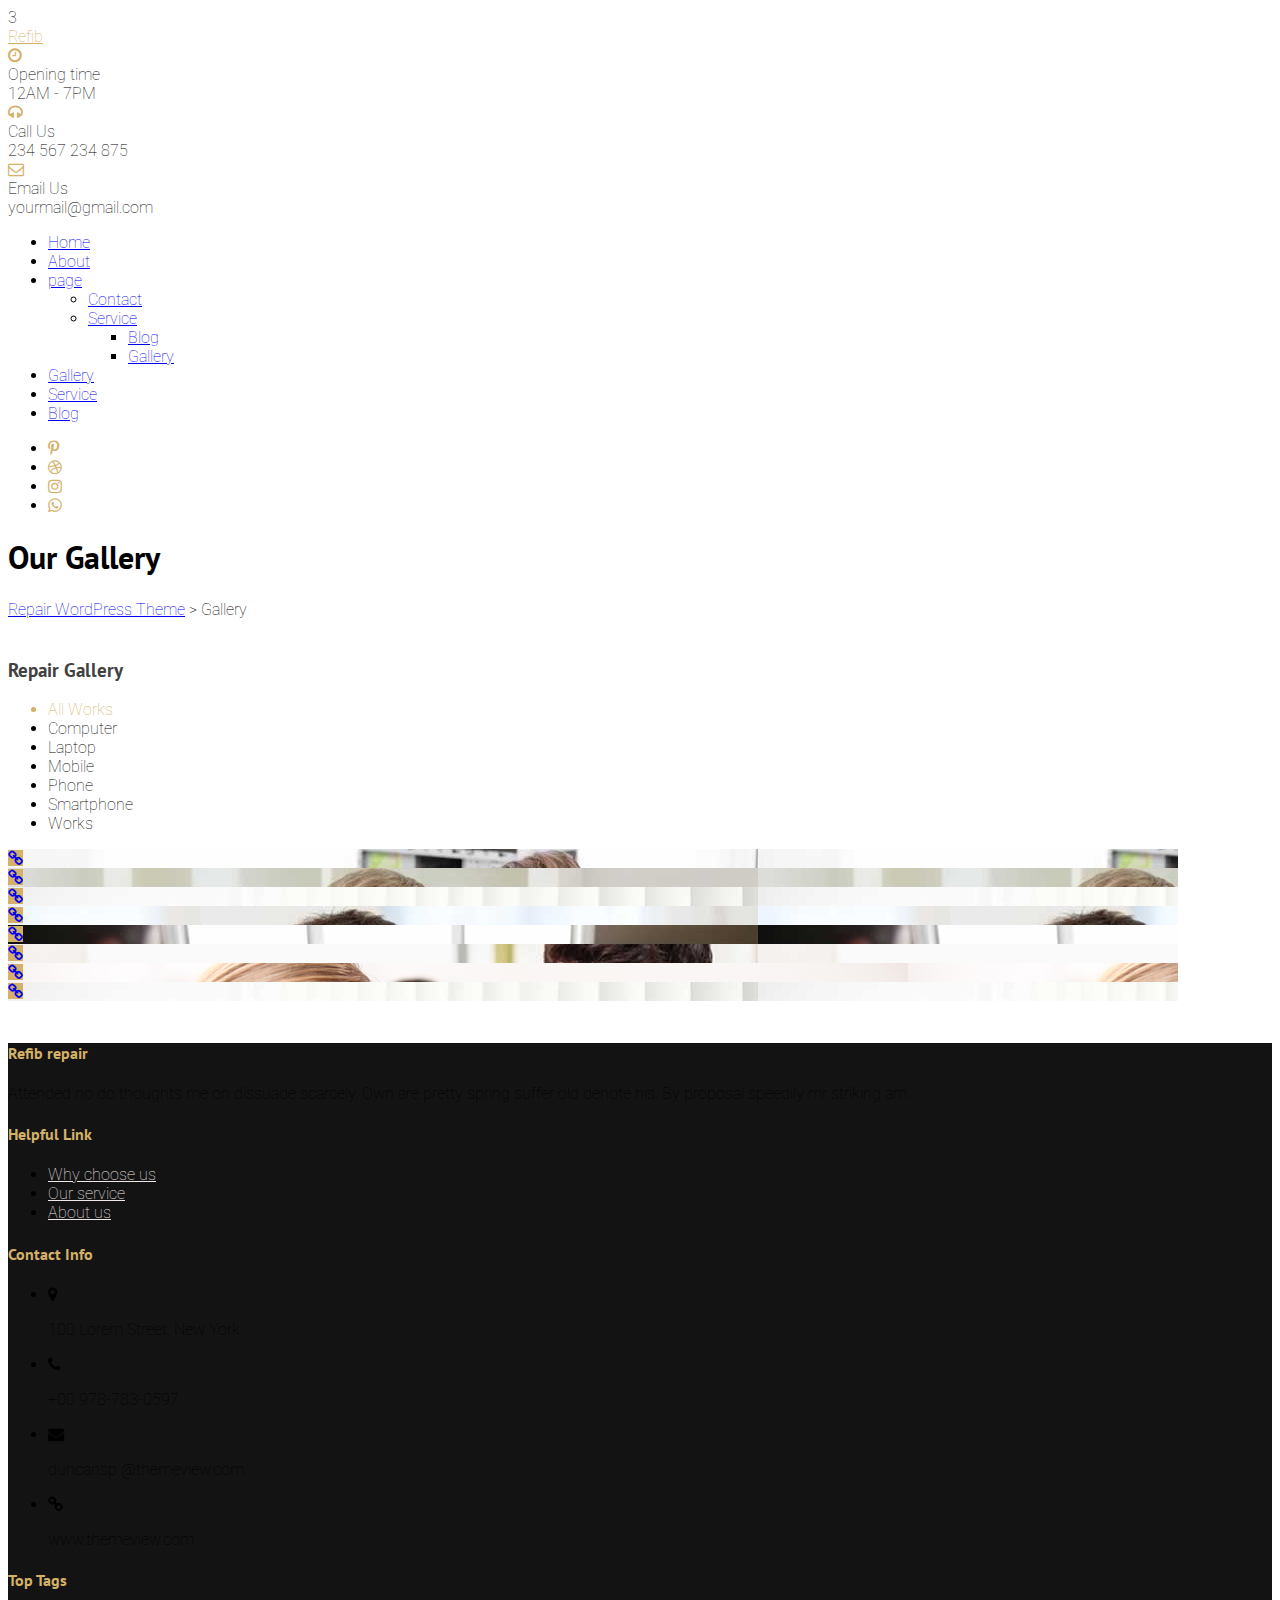
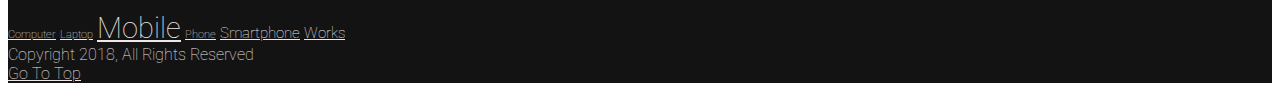
<file: gallery.html>
<!DOCTYPE html>
<html lang="en-US">
<head>
<meta charset="UTF-8">
<meta name="viewport" content="width=device-width, initial-scale=1">
<link rel="profile" href="http://gmpg.org/xfn/11">

<title>Gallery &#8211; Repair WordPress Theme</title>
<link rel='dns-prefetch' href='//fonts.googleapis.com' />
<link rel='dns-prefetch' href='//s.w.org' />
<link rel="alternate" type="application/rss+xml" title="Repair WordPress Theme &raquo; Feed" href="http://ttheme.website/refib/feed/" />
<link rel="alternate" type="application/rss+xml" title="Repair WordPress Theme &raquo; Comments Feed" href="http://ttheme.website/refib/comments/feed/" />
		<script type="text/javascript">
			window._wpemojiSettings = {"baseUrl":"https:\/\/s.w.org\/images\/core\/emoji\/11\/72x72\/","ext":".png","svgUrl":"https:\/\/s.w.org\/images\/core\/emoji\/11\/svg\/","svgExt":".svg","source":{"concatemoji":"http:\/\/ttheme.website\/refib\/wp-includes\/js\/wp-emoji-release.min.js?ver=5.0.4"}};
			!function(a,b,c){function d(a,b){var c=String.fromCharCode;l.clearRect(0,0,k.width,k.height),l.fillText(c.apply(this,a),0,0);var d=k.toDataURL();l.clearRect(0,0,k.width,k.height),l.fillText(c.apply(this,b),0,0);var e=k.toDataURL();return d===e}function e(a){var b;if(!l||!l.fillText)return!1;switch(l.textBaseline="top",l.font="600 32px Arial",a){case"flag":return!(b=d([55356,56826,55356,56819],[55356,56826,8203,55356,56819]))&&(b=d([55356,57332,56128,56423,56128,56418,56128,56421,56128,56430,56128,56423,56128,56447],[55356,57332,8203,56128,56423,8203,56128,56418,8203,56128,56421,8203,56128,56430,8203,56128,56423,8203,56128,56447]),!b);case"emoji":return b=d([55358,56760,9792,65039],[55358,56760,8203,9792,65039]),!b}return!1}function f(a){var c=b.createElement("script");c.src=a,c.defer=c.type="text/javascript",b.getElementsByTagName("head")[0].appendChild(c)}var g,h,i,j,k=b.createElement("canvas"),l=k.getContext&&k.getContext("2d");for(j=Array("flag","emoji"),c.supports={everything:!0,everythingExceptFlag:!0},i=0;i<j.length;i++)c.supports[j[i]]=e(j[i]),c.supports.everything=c.supports.everything&&c.supports[j[i]],"flag"!==j[i]&&(c.supports.everythingExceptFlag=c.supports.everythingExceptFlag&&c.supports[j[i]]);c.supports.everythingExceptFlag=c.supports.everythingExceptFlag&&!c.supports.flag,c.DOMReady=!1,c.readyCallback=function(){c.DOMReady=!0},c.supports.everything||(h=function(){c.readyCallback()},b.addEventListener?(b.addEventListener("DOMContentLoaded",h,!1),a.addEventListener("load",h,!1)):(a.attachEvent("onload",h),b.attachEvent("onreadystatechange",function(){"complete"===b.readyState&&c.readyCallback()})),g=c.source||{},g.concatemoji?f(g.concatemoji):g.wpemoji&&g.twemoji&&(f(g.twemoji),f(g.wpemoji)))}(window,document,window._wpemojiSettings);
		</script>
		<style type="text/css">
img.wp-smiley,
img.emoji {
	display: inline !important;
	border: none !important;
	box-shadow: none !important;
	height: 1em !important;
	width: 1em !important;
	margin: 0 .07em !important;
	vertical-align: -0.1em !important;
	background: none !important;
	padding: 0 !important;
}
</style>
<link rel='stylesheet' id='wp-block-library-css'  href='http://ttheme.website/refib/wp-includes/css/dist/block-library/style.min.css?ver=5.0.4' type='text/css' media='all' />
<link rel='stylesheet' id='contact-form-7-css'  href='http://ttheme.website/refib/wp-content/plugins/contact-form-7/includes/css/styles.css?ver=5.0.2' type='text/css' media='all' />
<link rel='stylesheet' id='owl.carousel-css'  href='http://ttheme.website/refib/wp-content/plugins/refit-toolkit/assets/css/owl.carousel.css?ver=5.0.4' type='text/css' media='all' />
<link rel='stylesheet' id='refit-toolkit-css'  href='http://ttheme.website/refib/wp-content/plugins/refit-toolkit/assets/css/refit-toolkit.css?ver=5.0.4' type='text/css' media='all' />
<link rel='stylesheet' id='refib_default-css'  href='http://ttheme.website/refib/wp-content/themes/refib-tidytheme/assets/css/default.css?ver=1.0' type='text/css' media='all' />
<link rel='stylesheet' id='bootstrap-css'  href='http://ttheme.website/refib/wp-content/themes/refib-tidytheme/assets/css/bootstrap.min.css?ver=3.3.7' type='text/css' media='all' />
<link rel="stylesheet" href="https://cdnjs.cloudflare.com/ajax/libs/font-awesome/4.7.0/css/font-awesome.css">
<link rel='stylesheet' id='animate-css'  href='http://ttheme.website/refib/wp-content/themes/refib-tidytheme/assets/css/animate.css?ver=4.7' type='text/css' media='all' />
<link rel='stylesheet' id='slicknav-css'  href='http://ttheme.website/refib/wp-content/themes/refib-tidytheme/assets/css/slicknav.css?ver=4.7' type='text/css' media='all' />
<link rel='stylesheet' id='refib-tidytheme-style-css'  href='http://ttheme.website/refib/wp-content/themes/refib-tidytheme/style.css?ver=5.0.4' type='text/css' media='all' />
<link rel='stylesheet' id='adam-tidytheme-google-fonts-css'  href='https://fonts.googleapis.com/css?family=Roboto%3A400%7CPT+Sans%3A700' type='text/css' media='all' />
<link rel='stylesheet' id='adam_custom_style-css'  href='http://ttheme.website/refib/wp-content/themes/refib-tidytheme/assets/css/custom_style.css?ver=5.0.4' type='text/css' media='all' />
<style id='adam_custom_style-inline-css' type='text/css'>

	body {font-family:Roboto; font-weight: 100}
	h1,h2,h3,h4,h5{font-family: PT Sans; font-weight: 700}
	
	
			.site-footer{background-color:#131313}
	   
			.refit_footer_bottom, .site-footer a{color:#f0e7e7}
	   
			.loader_wraper {background-color:#d4b068}
			
.navbar-brand a, .header i, .mainmenu li:hover > a, .more_btn:hover, .team_info ul li i, .site-footer h4, .widget-title, .social-nav li a, .slides_wrapper h4, .abt-left h4 span, .base-header p, .callto-hover, .refit_project_shorting_active li.active, .testimonial .owl-carousel .item .testi-comment p::before, .testimonial .owl-carousel .item .testi-comment h4, .member .info .social i, .about-left h6, .about_bottom_list i, .icon-serv::before, .chooseus-item:hover.chooseus-item .chooseus-icon i, .widget a:hover, .nav-links a, .tagcloud a:hover, .navigation.post-navigation a:hover, .contact-form .submit-button:hover{
   color:#d4b068
}
.slides_wrapper .owl-nav div i, .slides_wrapper .filled-btn, .slides_wrapper .bordered-btn:hover, .pricing-box::after, .work_bg i, .refit_logo_carousel .owl-controls .owl-dot.active span, .mainmenu li ul li a:hover, .more-link::before, .more-link:hover, .serv-learn i, .chooseus-item .chooseus-icon i, .member .info, .blog_post_date, .blog_box_ovrlay::before, .widget h2::after, .navigation.posts-navigation .nav-links a, .entry-content .page-links a, .comments-area th, .contact-form .submit-button{
   background:#d4b068
}

.more-link:hover::before, .more-link:focus::before, .more-link:active::before, .chooseus-item:hover.chooseus-item .chooseus-icon i {
   border: 1px solid #d4b068
}
 
.more-link:hover::after, .more-link:focus::after, .more-link:active::after {
    border-left: 1px solid #d4b068
}

.base-header p::before {
    border-top: 1px solid #d4b068
}	
.entry-content blockquote {
    border-left: 4px solid #d4b068
}		
			
	   
</style>
<link rel='stylesheet' id='kc-general-css'  href='http://ttheme.website/refib/wp-content/plugins/kingcomposer/assets/frontend/css/kingcomposer.min.css?ver=2.7.8' type='text/css' media='all' />
<link rel='stylesheet' id='kc-animate-css'  href='http://ttheme.website/refib/wp-content/plugins/kingcomposer/assets/css/animate.css?ver=2.7.8' type='text/css' media='all' />
<link rel='stylesheet' id='kc-icon-1-css'  href='http://ttheme.website/refib/wp-content/plugins/kingcomposer/assets/css/icons.css?ver=2.7.8' type='text/css' media='all' />
<script type='text/javascript' src='http://ttheme.website/refib/wp-includes/js/jquery/jquery.js?ver=1.12.4'></script>
<script type='text/javascript' src='http://ttheme.website/refib/wp-includes/js/jquery/jquery-migrate.min.js?ver=1.4.1'></script>
<link rel='https://api.w.org/' href='http://ttheme.website/refib/wp-json/' />
<link rel="EditURI" type="application/rsd+xml" title="RSD" href="http://ttheme.website/refib/xmlrpc.php?rsd" />
<link rel="wlwmanifest" type="application/wlwmanifest+xml" href="http://ttheme.website/refib/wp-includes/wlwmanifest.xml" /> 
<meta name="generator" content="WordPress 5.0.4" />
<link rel="canonical" href="http://ttheme.website/refib/gallery/" />
<link rel='shortlink' href='http://ttheme.website/refib/?p=319' />
<link rel="alternate" type="application/json+oembed" href="http://ttheme.website/refib/wp-json/oembed/1.0/embed?url=http%3A%2F%2Fttheme.website%2Frefib%2Fgallery%2F" />
<link rel="alternate" type="text/xml+oembed" href="http://ttheme.website/refib/wp-json/oembed/1.0/embed?url=http%3A%2F%2Fttheme.website%2Frefib%2Fgallery%2F&#038;format=xml" />
<script type="text/javascript">var kc_script_data={ajax_url:"http://ttheme.website/refib/wp-admin/admin-ajax.php"}</script>		<style type="text/css">.recentcomments a{display:inline !important;padding:0 !important;margin:0 !important;}</style>3
		<script type="text/javascript"></script><style type="text/css" id="kc-css-general">.kc-off-notice{display: inline-block !important;}.kc-container{max-width:1170px;}</style><style type="text/css" id="kc-css-render"></style></head>

<body class="page-template-default page page-id-319 kingcomposer kc-css-system">


 
<script> 
	jQuery(window).load(function(){ 
		jQuery(".loader_wraper").fadeOut();
	});
</script>
<div class="loader_wraper">
	<div class="loader"></div>
</div>
 
<div id="page" class="site ">

    <div class="header">
        <!--Start: Header Info -->
        <div class="container">
            <div class="row">
				<!-- Start : Logo -->
                <div class="col-lg-2 navbar-brand col-sm-2 col-xs-12">
                    <div class="logo">
						<a href="index.html">
						
													Refib												</a>	
					</div>
                </div><!-- End : Logo -->
                <div class="col-lg-offset-1 col-lg-8 col-sm-10 col-xs-12">
                    <div class="row"> 
																					<div class="col-sm-4">
										<div class="top-icon">
											<i class="fa fa-clock-o"></i>
										</div>
										
										<div>
											<span class="top-title">Opening time</span>
											<div class="refit-number">12AM - 7PM</div>
										</div>
								</div><!-- End: Opening time -->
															<div class="col-sm-4">
										<div class="top-icon">
											<i class="fa fa-headphones"></i>
										</div>
										
										<div>
											<span class="top-title">Call Us</span>
											<div class="refit-number">234 567 234 875</div>
										</div>
								</div><!-- End: Opening time -->
															<div class="col-sm-4">
										<div class="top-icon">
											<i class="fa fa-envelope-o"></i>
										</div>
										
										<div>
											<span class="top-title">Email Us</span>
											<div class="refit-number">yourmail@gmail.com</div>
										</div>
								</div><!-- End: Opening time -->
															 	
                    </div>
                </div>
            </div>
        </div>
    </div>
    <!-- End: Header Info -->
	
    <!-- Start: header navigation -->
    <div class="navigation navigation_none" id="sticky_navigation">
        <div class="container">
            <div class="row">
            <div >
                <div class="col-md-10">
                    <div class="mainmenu">                      				
						<div class="menu-menu-1-container"><ul id="primary-menu" class="menu"><li id="menu-item-396" class="menu-item menu-item-type-post_type menu-item-object-page menu-item-home current-menu-item page_item page-item-393 current_page_item menu-item-396"><a href="index.html">Home</a></li>
<li id="menu-item-395" class="menu-item menu-item-type-post_type menu-item-object-page menu-item-395"><a href="about.html">About</a></li>
<li id="menu-item-394" class="menu-item menu-item-type-custom menu-item-object-custom menu-item-has-children menu-item-394"><a href="#">page</a>
<ul class="sub-menu">
	<li id="menu-item-397" class="menu-item menu-item-type-post_type menu-item-object-page menu-item-397"><a href="contact.html">Contact</a></li>
	<li id="menu-item-400" class="menu-item menu-item-type-post_type menu-item-object-page menu-item-has-children menu-item-400"><a href="service.html">Service</a>
	<ul class="sub-menu">
		<li id="menu-item-398" class="menu-item menu-item-type-post_type menu-item-object-page menu-item-398"><a href="blog.html">Blog</a></li>
		<li id="menu-item-399" class="menu-item menu-item-type-post_type menu-item-object-page menu-item-399"><a href="gallery.html">Gallery</a></li>
	</ul>
</li>
</ul>
</li>
<li id="menu-item-402" class="menu-item menu-item-type-post_type menu-item-object-page menu-item-402"><a href="gallery.html">Gallery</a></li>
<li id="menu-item-401" class="menu-item menu-item-type-post_type menu-item-object-page menu-item-401"><a href="service.html">Service</a></li>
<li id="menu-item-403" class="menu-item menu-item-type-post_type menu-item-object-page menu-item-403"><a href="blog.html">Blog</a></li>
</ul></div>					</div>
				</div>
                <div class="social-nav col-sm-2">
                    <ul class="listnone">
																					<li>
									<a href="#">
										<i class="fa fa-pinterest-p"></i>
									</a>
								</li>
															<li>
									<a href="#">
										<i class="fa fa-dribbble"></i>
									</a>
								</li>
															<li>
									<a href="#">
										<i class="fa fa-instagram"></i>
									</a>
								</li>
															<li>
									<a href="#">
										<i class="fa fa-whatsapp"></i>
									</a>
								</li>
															 
					</ul>				
                </div><!-- End: social-nav -->
            </div><!--/ row -->
            </div><!--/ row -->
        </div><!--/ container -->
    </div>
	<!-- End: header navigation -->		
				
    <!-- End:  slider
==================================================-->

		<div class="adam_breadcrum_area">
		<div class="container">
			<div class="row">
				<div class="col-md-12">
					<h1>
						Our Gallery					</h1>
					<!-- Breadcrumb NavXT 6.1.0 -->
<span property="itemListElement" typeof="ListItem"><a property="item" typeof="WebPage" title="Go to Repair WordPress Theme." href="http://ttheme.website/refib" class="home"><span property="name">Repair WordPress Theme</span></a><meta property="position" content="1"></span> &gt; <span property="itemListElement" typeof="ListItem"><span property="name">Gallery</span><meta property="position" content="2"></span>	
 
	
				</div>
			</div>
		</div>
	</div>
		
	
	<div class="adam_internal_area">
		<div class="container">
			<div class="row">
				<div class="col-md-12">
					



<div id="post-319" class="post-319 page type-page status-publish has-post-thumbnail hentry">

	<div class="entry-content">
		<div class="kc_clfw"></div><section class="kc-elm kc-css-660088 kc_row"><div class="kc-row-container  kc-container"><div class="kc-wrap-columns"><div class="kc-elm kc-css-947445 kc_col-sm-12 kc_column kc_col-sm-12"><div class="kc-col-container"><div class="kc-elm kc-css-602258" style="height: 20px; clear: both; width:100%;"></div>        
		<div class="base-header">
			<h3 style="color:#414141;"> Repair Gallery </h3>
		</div>		
	
		<script>
            jQuery(document).ready(function($){
                $(".refit_project_shorting_active li").click(function(){
                    $(".refit_project_shorting_active li").removeClass("active");
                    $(this).addClass("active");
                    
                    var selector = $(this).attr("data-filter");
                    $(".project-list-10608").isotope({
                        filter: selector,
                    });
                });
            });
            jQuery(window).load(function(){
                jQuery(".project-list-10608").isotope();
            });
        </script>
		
		<div class="row">
			<div class="col-md-12 col-sm-12 col-xs-12">	
				<ul class="refit_project_shorting_active refit_project_shorting">
					<li class="active" data-filter="*">All Works</li><li data-filter=".computer"> Computer </li><li data-filter=".laptop"> Laptop </li><li data-filter=".mobile"> Mobile </li><li data-filter=".phone"> Phone </li><li data-filter=".smartphone"> Smartphone </li><li data-filter=".works"> Works </li>	
				</ul>					
			</div>	 
			<div class="col-md-12 col-sm-12 col-xs-12">			
			<div class="work_warp">
				<div class="row project-list-10608">	
					<div class="col-md-3 col-sm-3 col-xs-12 laptop mobile smartphone"> 
						<a class="single_work" href="#"> 
							<div class="work_bg" style="background-image: url(img/work-8-1-2.jpg)">
								<i class="fa fa-link"></i>
							</div>
						</a>
					</div>	
					<div class="col-md-3 col-sm-3 col-xs-12 mobile phone smartphone works"> 
						<a class="single_work" href="#"> 
							<div class="work_bg" style="background-image: url(img/work-9-1-2.jpg)">
								<i class="fa fa-link"></i>
							</div>
						</a>
					</div>	
					<div class="col-md-3 col-sm-3 col-xs-12 computer mobile works"> 
						<a class="single_work" href="#"> 
							<div class="work_bg" style="background-image: url(img/work-7-1-2.jpg)">
								<i class="fa fa-link"></i>
							</div>
						</a>
					</div>	
					<div class="col-md-3 col-sm-3 col-xs-12 mobile works"> 
						<a class="single_work" href="#"> 
							<div class="work_bg" style="background-image: url(img/work-6-1-2.jpg)">
								<i class="fa fa-link"></i>
							</div>
						</a>
					</div>	
					<div class="col-md-3 col-sm-3 col-xs-12 mobile smartphone"> 
						<a class="single_work" href="#"> 
							<div class="work_bg" style="background-image: url(img/work-5-1-2.jpg)">
								<i class="fa fa-link"></i>
							</div>
						</a>
					</div>	
					<div class="col-md-3 col-sm-3 col-xs-12 mobile phone"> 
						<a class="single_work" href="#"> 
							<div class="work_bg" style="background-image: url(img/work-4-1-2.jpg)">
								<i class="fa fa-link"></i>
							</div>
						</a>
					</div>	
					<div class="col-md-3 col-sm-3 col-xs-12 laptop mobile"> 
						<a class="single_work" href="#"> 
							<div class="work_bg" style="background-image: url(img/Woman-fixing-a-hard-drive-23779829.jpg)">
								<i class="fa fa-link"></i>
							</div>
						</a>
					</div>	
					<div class="col-md-3 col-sm-3 col-xs-12 computer mobile"> 
						<a class="single_work" href="#"> 
							<div class="work_bg" style="background-image: url(img/work-7-1-2.jpg)">
								<i class="fa fa-link"></i>
							</div>
						</a>
					</div>
		</div>
	</div>
	</div>
</div>
<div class="kc-elm kc-css-792943" style="height: 20px; clear: both; width:100%;"></div></div></div></div></div></section>	</div><!-- .entry-content -->

</div><!-- #post-## -->
				 
				</div>
			</div>
		</div>
	</div>
 

	<footer id="colophon" class="site-footer">
		<div class="refit_footer_top">
			<div class="container">
									<div class="row">
						<div class="col-md-3 col-sm-3 col-xs-12 footer_col"><div id="text-1" class="widget widget_text"><h4 class="widget-title">Refib repair</h4>			<div class="textwidget">Attended no do thoughts me on dissuade scarcely. Own are pretty spring suffer old denote his. By proposal speedily mr striking am.</div>
		</div></div><div class="col-md-3 col-sm-3 col-xs-12 footer_col"><div id="text-2" class="widget widget_text"><h4 class="widget-title">Helpful Link</h4>			<div class="textwidget"><ul>
<li>
              <a href="#">Why choose us</a>
          </li>
<li>
                    <a href="#">Our service</a>
              </li>
<li>
                       <a href="#">About us</a>
                 </li>
</ul>
</div>
		</div></div><div class="col-md-3 col-sm-3 col-xs-12 footer_col"><div id="text-3" class="widget widget_text"><h4 class="widget-title">Contact Info</h4>			<div class="textwidget"><ul>
                            <li>
                                <i class="fa fa-map-marker"></i>
                                <p>100 Lorem Street, New York</p>
                            </li>
                            <li>
                                <i class="fa fa-phone"></i>
                                <p>+00 978-783-0597</p>
                            </li>
                            <li>
                                <i class="fa fa-envelope"></i>
                                <p>duncansp @themeview.com</p>
                            </li>
                            <li>
                                <i class="fa fa-link"></i>
                                <p>www.themeview.com</p>
                            </li>
                        </ul></div>
		</div></div><div class="col-md-3 col-sm-3 col-xs-12 footer_col"><div id="tag_cloud-2" class="widget widget_tag_cloud"><h4 class="widget-title">Top Tags</h4><div class="tagcloud"><a href="computer.html" class="tag-cloud-link tag-link-180 tag-link-position-1" style="font-size: 8pt;" aria-label="Computer (2 items)">Computer</a>
			<a href="laptop.html" class="tag-cloud-link tag-link-181 tag-link-position-2" style="font-size: 8pt;" aria-label="Laptop (2 items)">Laptop</a>
<a href="mobile.html" class="tag-cloud-link tag-link-182 tag-link-position-3" style="font-size: 22pt;" aria-label="Mobile (8 items)">Mobile</a>
<a href="phone.html" class="tag-cloud-link tag-link-183 tag-link-position-4" style="font-size: 8pt;" aria-label="Phone (2 items)">Phone</a>
<a href="smartphone.html" class="tag-cloud-link tag-link-184 tag-link-position-5" style="font-size: 11.574468085106pt;" aria-label="Smartphone (3 items)">Smartphone</a>
<a href="work.html" class="tag-cloud-link tag-link-185 tag-link-position-6" style="font-size: 11.574468085106pt;" aria-label="Works (3 items)">Works</a></div>
</div></div>					</div>
							</div>
		</div> 
		<div class="refit_footer_bottom">
			<div class="container">
				<div class="row">
					<div class="col-sm-6 col-xs-12">
						Copyright 2018, All Rights Reserved 
					</div>
					<div class="col-sm-6 col-xs-12">
						<a class="scrollup foot-abt" href="#page">
							Go To Top 
							<span class="footer_arrow"></span>
						</a>
					</div>						
				</div> 	 
			</div> 
		</div> 
	</footer><!-- #colophon -->
</div><!-- #page -->

<script type='text/javascript'>
/* <![CDATA[ */
var wpcf7 = {"apiSettings":{"root":"http:\/\/ttheme.website\/refib\/wp-json\/contact-form-7\/v1","namespace":"contact-form-7\/v1"},"recaptcha":{"messages":{"empty":"Please verify that you are not a robot."}}};
/* ]]> */
</script>
<script type='text/javascript' src='http://ttheme.website/refib/wp-content/plugins/contact-form-7/includes/js/scripts.js?ver=5.0.2'></script>
<script type='text/javascript' src='http://ttheme.website/refib/wp-content/plugins/refit-toolkit/assets/js/owl.carousel.min.js?ver=20120206'></script>
<script type='text/javascript' src='http://ttheme.website/refib/wp-content/plugins/refit-toolkit/assets/js/jquery.mixitup.min.js?ver=20120206'></script>
<script type='text/javascript' src='http://ttheme.website/refib/wp-content/plugins/refit-toolkit/assets/js/isotope.min.js?ver=20120206'></script>
<script type='text/javascript' src='http://ttheme.website/refib/wp-content/plugins/refit-toolkit/assets/js/refit-main.js?ver=20120206'></script>
<script type='text/javascript' src='http://ttheme.website/refib/wp-content/themes/refib-tidytheme/assets/js/bootstrap.min.js?ver=3.3.7'></script>
<script type='text/javascript' src='http://ttheme.website/refib/wp-content/themes/refib-tidytheme/assets/js/menumaker.js?ver=3.3.7'></script>
<script type='text/javascript' src='http://ttheme.website/refib/wp-content/themes/refib-tidytheme/assets/js/jquery.slicknav.min.js?ver=3.3.7'></script>
<script type='text/javascript' src='http://ttheme.website/refib/wp-content/themes/refib-tidytheme/assets/js/main.js?ver=3.3.7'></script>
<script type='text/javascript' src='http://ttheme.website/refib/wp-content/plugins/kingcomposer/assets/frontend/js/kingcomposer.min.js?ver=2.7.8'></script>
<script type='text/javascript' src='http://ttheme.website/refib/wp-includes/js/wp-embed.min.js?ver=5.0.4'></script>

</body>
</html>
</file>
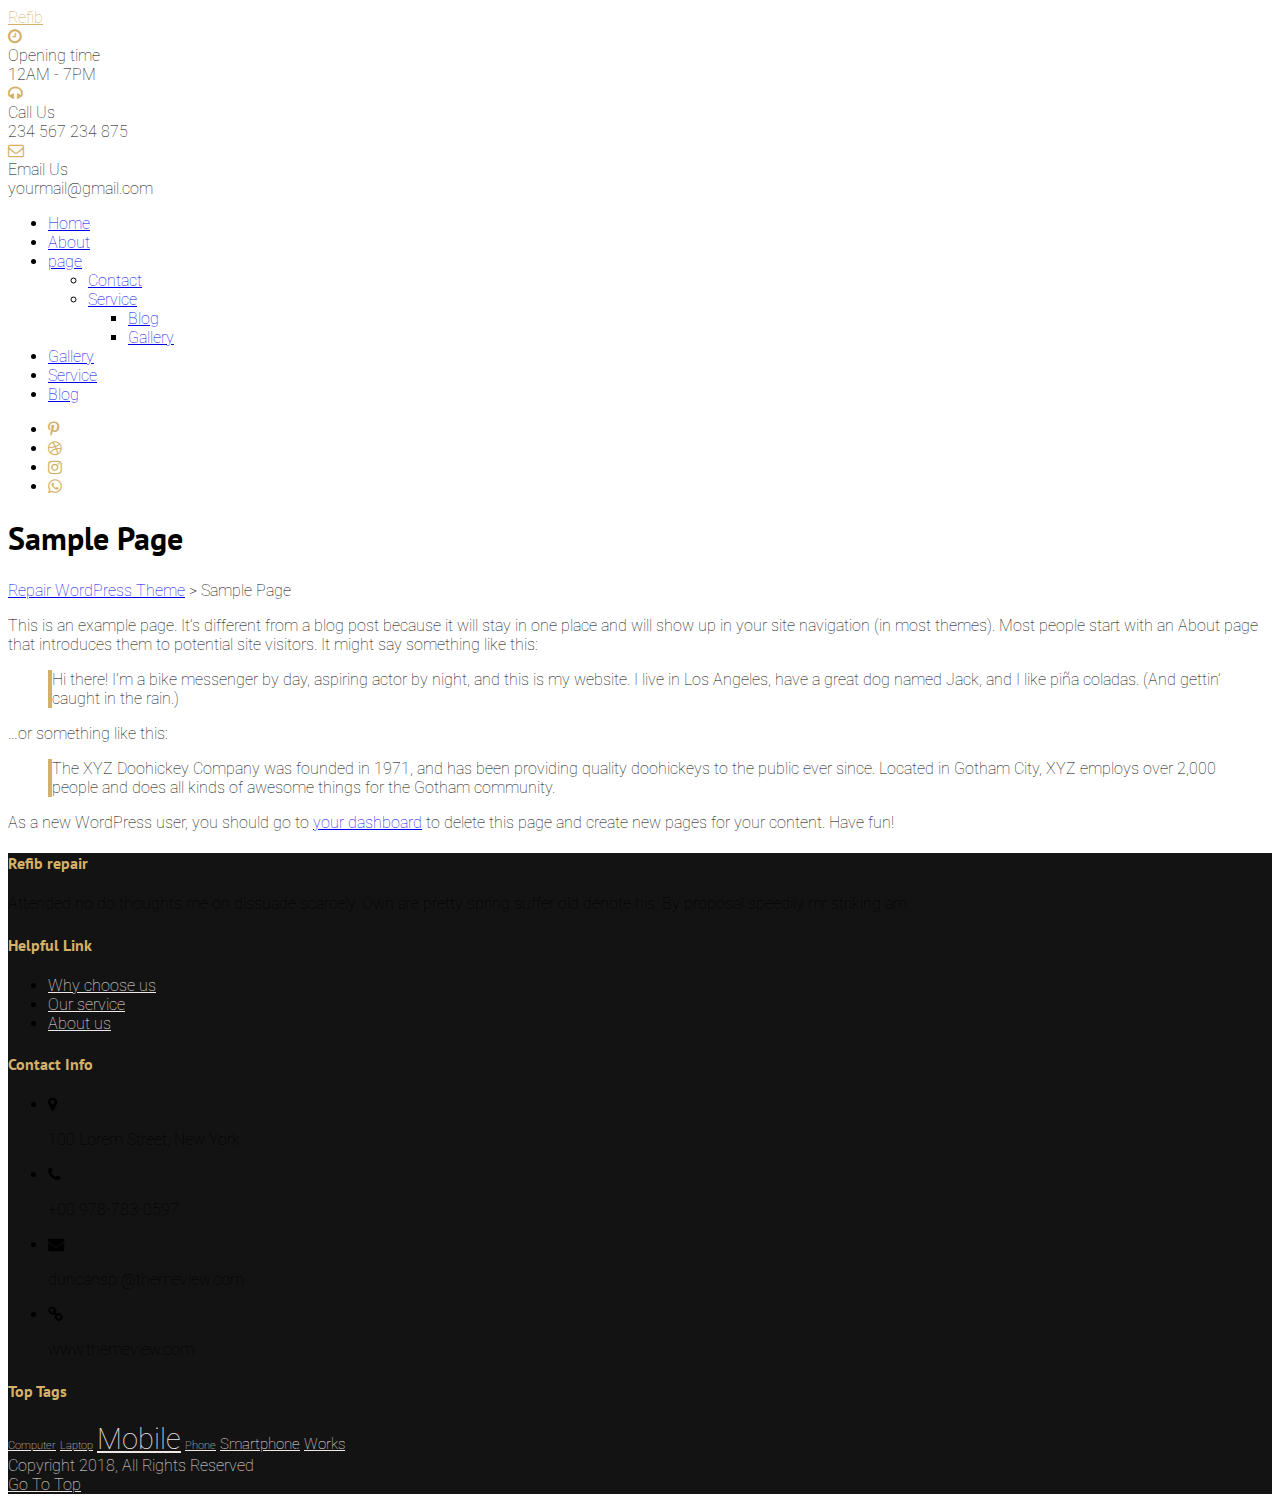
<file: sample-Page.html>
<!DOCTYPE html>
<html lang="en-US">
<head>
<meta charset="UTF-8">
<meta name="viewport" content="width=device-width, initial-scale=1">
<link rel="profile" href="http://gmpg.org/xfn/11">

<title>Sample Page &#8211; Repair WordPress Theme</title>
<link rel='dns-prefetch' href='//fonts.googleapis.com' />
<link rel='dns-prefetch' href='//s.w.org' />
<link rel="alternate" type="application/rss+xml" title="Repair WordPress Theme &raquo; Feed" href="http://ttheme.website/refib/feed/" />
<link rel="alternate" type="application/rss+xml" title="Repair WordPress Theme &raquo; Comments Feed" href="http://ttheme.website/refib/comments/feed/" />
<link rel="alternate" type="application/rss+xml" title="Repair WordPress Theme &raquo; Sample Page Comments Feed" href="http://ttheme.website/refib/sample-page/feed/" />
		<script type="text/javascript">
			window._wpemojiSettings = {"baseUrl":"https:\/\/s.w.org\/images\/core\/emoji\/11\/72x72\/","ext":".png","svgUrl":"https:\/\/s.w.org\/images\/core\/emoji\/11\/svg\/","svgExt":".svg","source":{"concatemoji":"http:\/\/ttheme.website\/refib\/wp-includes\/js\/wp-emoji-release.min.js?ver=5.0.4"}};
			!function(a,b,c){function d(a,b){var c=String.fromCharCode;l.clearRect(0,0,k.width,k.height),l.fillText(c.apply(this,a),0,0);var d=k.toDataURL();l.clearRect(0,0,k.width,k.height),l.fillText(c.apply(this,b),0,0);var e=k.toDataURL();return d===e}function e(a){var b;if(!l||!l.fillText)return!1;switch(l.textBaseline="top",l.font="600 32px Arial",a){case"flag":return!(b=d([55356,56826,55356,56819],[55356,56826,8203,55356,56819]))&&(b=d([55356,57332,56128,56423,56128,56418,56128,56421,56128,56430,56128,56423,56128,56447],[55356,57332,8203,56128,56423,8203,56128,56418,8203,56128,56421,8203,56128,56430,8203,56128,56423,8203,56128,56447]),!b);case"emoji":return b=d([55358,56760,9792,65039],[55358,56760,8203,9792,65039]),!b}return!1}function f(a){var c=b.createElement("script");c.src=a,c.defer=c.type="text/javascript",b.getElementsByTagName("head")[0].appendChild(c)}var g,h,i,j,k=b.createElement("canvas"),l=k.getContext&&k.getContext("2d");for(j=Array("flag","emoji"),c.supports={everything:!0,everythingExceptFlag:!0},i=0;i<j.length;i++)c.supports[j[i]]=e(j[i]),c.supports.everything=c.supports.everything&&c.supports[j[i]],"flag"!==j[i]&&(c.supports.everythingExceptFlag=c.supports.everythingExceptFlag&&c.supports[j[i]]);c.supports.everythingExceptFlag=c.supports.everythingExceptFlag&&!c.supports.flag,c.DOMReady=!1,c.readyCallback=function(){c.DOMReady=!0},c.supports.everything||(h=function(){c.readyCallback()},b.addEventListener?(b.addEventListener("DOMContentLoaded",h,!1),a.addEventListener("load",h,!1)):(a.attachEvent("onload",h),b.attachEvent("onreadystatechange",function(){"complete"===b.readyState&&c.readyCallback()})),g=c.source||{},g.concatemoji?f(g.concatemoji):g.wpemoji&&g.twemoji&&(f(g.twemoji),f(g.wpemoji)))}(window,document,window._wpemojiSettings);
		</script>
		<style type="text/css">
img.wp-smiley,
img.emoji {
	display: inline !important;
	border: none !important;
	box-shadow: none !important;
	height: 1em !important;
	width: 1em !important;
	margin: 0 .07em !important;
	vertical-align: -0.1em !important;
	background: none !important;
	padding: 0 !important;
}
</style>
<link rel='stylesheet' id='wp-block-library-css'  href='http://ttheme.website/refib/wp-includes/css/dist/block-library/style.min.css?ver=5.0.4' type='text/css' media='all' />
<link rel='stylesheet' id='contact-form-7-css'  href='http://ttheme.website/refib/wp-content/plugins/contact-form-7/includes/css/styles.css?ver=5.0.2' type='text/css' media='all' />
<link rel='stylesheet' id='owl.carousel-css'  href='http://ttheme.website/refib/wp-content/plugins/refit-toolkit/assets/css/owl.carousel.css?ver=5.0.4' type='text/css' media='all' />
<link rel='stylesheet' id='refit-toolkit-css'  href='http://ttheme.website/refib/wp-content/plugins/refit-toolkit/assets/css/refit-toolkit.css?ver=5.0.4' type='text/css' media='all' />
<link rel='stylesheet' id='refib_default-css'  href='http://ttheme.website/refib/wp-content/themes/refib-tidytheme/assets/css/default.css?ver=1.0' type='text/css' media='all' />
<link rel='stylesheet' id='bootstrap-css'  href='http://ttheme.website/refib/wp-content/themes/refib-tidytheme/assets/css/bootstrap.min.css?ver=3.3.7' type='text/css' media='all' />
<link rel="stylesheet" href="https://cdnjs.cloudflare.com/ajax/libs/font-awesome/4.7.0/css/font-awesome.css">
<link rel='stylesheet' id='animate-css'  href='http://ttheme.website/refib/wp-content/themes/refib-tidytheme/assets/css/animate.css?ver=4.7' type='text/css' media='all' />
<link rel='stylesheet' id='slicknav-css'  href='http://ttheme.website/refib/wp-content/themes/refib-tidytheme/assets/css/slicknav.css?ver=4.7' type='text/css' media='all' />
<link rel='stylesheet' id='refib-tidytheme-style-css'  href='http://ttheme.website/refib/wp-content/themes/refib-tidytheme/style.css?ver=5.0.4' type='text/css' media='all' />
<link rel='stylesheet' id='adam-tidytheme-google-fonts-css'  href='https://fonts.googleapis.com/css?family=Roboto%3A400%7CPT+Sans%3A700' type='text/css' media='all' />
<link rel='stylesheet' id='adam_custom_style-css'  href='http://ttheme.website/refib/wp-content/themes/refib-tidytheme/assets/css/custom_style.css?ver=5.0.4' type='text/css' media='all' />
<style id='adam_custom_style-inline-css' type='text/css'>

	body {font-family:Roboto; font-weight: 100}
	h1,h2,h3,h4,h5{font-family: PT Sans; font-weight: 700}
	
	
			.site-footer{background-color:#131313}
	   
			.refit_footer_bottom, .site-footer a{color:#f0e7e7}
	   
			.loader_wraper {background-color:#d4b068}
			
.navbar-brand a, .header i, .mainmenu li:hover > a, .more_btn:hover, .team_info ul li i, .site-footer h4, .widget-title, .social-nav li a, .slides_wrapper h4, .abt-left h4 span, .base-header p, .callto-hover, .refit_project_shorting_active li.active, .testimonial .owl-carousel .item .testi-comment p::before, .testimonial .owl-carousel .item .testi-comment h4, .member .info .social i, .about-left h6, .about_bottom_list i, .icon-serv::before, .chooseus-item:hover.chooseus-item .chooseus-icon i, .widget a:hover, .nav-links a, .tagcloud a:hover, .navigation.post-navigation a:hover, .contact-form .submit-button:hover{
   color:#d4b068
}
.slides_wrapper .owl-nav div i, .slides_wrapper .filled-btn, .slides_wrapper .bordered-btn:hover, .pricing-box::after, .work_bg i, .refit_logo_carousel .owl-controls .owl-dot.active span, .mainmenu li ul li a:hover, .more-link::before, .more-link:hover, .serv-learn i, .chooseus-item .chooseus-icon i, .member .info, .blog_post_date, .blog_box_ovrlay::before, .widget h2::after, .navigation.posts-navigation .nav-links a, .entry-content .page-links a, .comments-area th, .contact-form .submit-button{
   background:#d4b068
}

.more-link:hover::before, .more-link:focus::before, .more-link:active::before, .chooseus-item:hover.chooseus-item .chooseus-icon i {
   border: 1px solid #d4b068
}
 
.more-link:hover::after, .more-link:focus::after, .more-link:active::after {
    border-left: 1px solid #d4b068
}

.base-header p::before {
    border-top: 1px solid #d4b068
}	
.entry-content blockquote {
    border-left: 4px solid #d4b068
}		
			
	   
</style>
<link rel='stylesheet' id='kc-general-css'  href='http://ttheme.website/refib/wp-content/plugins/kingcomposer/assets/frontend/css/kingcomposer.min.css?ver=2.7.8' type='text/css' media='all' />
<link rel='stylesheet' id='kc-animate-css'  href='http://ttheme.website/refib/wp-content/plugins/kingcomposer/assets/css/animate.css?ver=2.7.8' type='text/css' media='all' />
<link rel='stylesheet' id='kc-icon-1-css'  href='http://ttheme.website/refib/wp-content/plugins/kingcomposer/assets/css/icons.css?ver=2.7.8' type='text/css' media='all' />
<script type='text/javascript' src='http://ttheme.website/refib/wp-includes/js/jquery/jquery.js?ver=1.12.4'></script>
<script type='text/javascript' src='http://ttheme.website/refib/wp-includes/js/jquery/jquery-migrate.min.js?ver=1.4.1'></script>
<link rel='https://api.w.org/' href='http://ttheme.website/refib/wp-json/' />
<link rel="EditURI" type="application/rsd+xml" title="RSD" href="http://ttheme.website/refib/xmlrpc.php?rsd" />
<link rel="wlwmanifest" type="application/wlwmanifest+xml" href="http://ttheme.website/refib/wp-includes/wlwmanifest.xml" /> 
<meta name="generator" content="WordPress 5.0.4" />
<link rel="canonical" href="http://ttheme.website/refib/sample-page/" />
<link rel='shortlink' href='http://ttheme.website/refib/?p=2' />
<link rel="alternate" type="application/json+oembed" href="http://ttheme.website/refib/wp-json/oembed/1.0/embed?url=http%3A%2F%2Fttheme.website%2Frefib%2Fsample-page%2F" />
<link rel="alternate" type="text/xml+oembed" href="http://ttheme.website/refib/wp-json/oembed/1.0/embed?url=http%3A%2F%2Fttheme.website%2Frefib%2Fsample-page%2F&#038;format=xml" />
<script type="text/javascript">var kc_script_data={ajax_url:"http://ttheme.website/refib/wp-admin/admin-ajax.php"}</script><link rel="pingback" href="http://ttheme.website/refib/xmlrpc.php">		<style type="text/css">.recentcomments a{display:inline !important;padding:0 !important;margin:0 !important;}</style>
		<script type="text/javascript"></script><style type="text/css" id="kc-css-general">.kc-off-notice{display: inline-block !important;}.kc-container{max-width:1170px;}</style><style type="text/css" id="kc-css-render"></style></head>

<body class="page-template-default page page-id-2 kc-css-system">


 
<script> 
	jQuery(window).load(function(){ 
		jQuery(".loader_wraper").fadeOut();
	});
</script>
<div class="loader_wraper">
	<div class="loader"></div>
</div>
 
<div id="page" class="site ">

    <div class="header">
        <!--Start: Header Info -->
        <div class="container">
            <div class="row">
				<!-- Start : Logo -->
                <div class="col-lg-2 navbar-brand col-sm-2 col-xs-12">
                    <div class="logo">
						<a href="index.html">
						
													Refib												</a>	
					</div>
                </div><!-- End : Logo -->
                <div class="col-lg-offset-1 col-lg-8 col-sm-10 col-xs-12">
                    <div class="row"> 
																					<div class="col-sm-4">
										<div class="top-icon">
											<i class="fa fa-clock-o"></i>
										</div>
										
										<div>
											<span class="top-title">Opening time</span>
											<div class="refit-number">12AM - 7PM</div>
										</div>
								</div><!-- End: Opening time -->
															<div class="col-sm-4">
										<div class="top-icon">
											<i class="fa fa-headphones"></i>
										</div>
										
										<div>
											<span class="top-title">Call Us</span>
											<div class="refit-number">234 567 234 875</div>
										</div>
								</div><!-- End: Opening time -->
															<div class="col-sm-4">
										<div class="top-icon">
											<i class="fa fa-envelope-o"></i>
										</div>
										
										<div>
											<span class="top-title">Email Us</span>
											<div class="refit-number">yourmail@gmail.com</div>
										</div>
								</div><!-- End: Opening time -->
															 	
                    </div>
                </div>
            </div>
        </div>
    </div>
    <!-- End: Header Info -->
	
    <!-- Start: header navigation -->
    <div class="navigation navigation_none" id="sticky_navigation">
        <div class="container">
            <div class="row">
            <div >
                <div class="col-md-10">
                    <div class="mainmenu">                      				
						<div class="menu-menu-1-container"><ul id="primary-menu" class="menu"><li id="menu-item-396" class="menu-item menu-item-type-post_type menu-item-object-page menu-item-home current-menu-item page_item page-item-393 current_page_item menu-item-396"><a href="index.html">Home</a></li>
<li id="menu-item-395" class="menu-item menu-item-type-post_type menu-item-object-page menu-item-395"><a href="about.html">About</a></li>
<li id="menu-item-394" class="menu-item menu-item-type-custom menu-item-object-custom menu-item-has-children menu-item-394"><a href="#">page</a>
<ul class="sub-menu">
	<li id="menu-item-397" class="menu-item menu-item-type-post_type menu-item-object-page menu-item-397"><a href="contact.html">Contact</a></li>
	<li id="menu-item-400" class="menu-item menu-item-type-post_type menu-item-object-page menu-item-has-children menu-item-400"><a href="service.html">Service</a>
	<ul class="sub-menu">
		<li id="menu-item-398" class="menu-item menu-item-type-post_type menu-item-object-page menu-item-398"><a href="blog.html">Blog</a></li>
		<li id="menu-item-399" class="menu-item menu-item-type-post_type menu-item-object-page menu-item-399"><a href="gallery.html">Gallery</a></li>
	</ul>
</li>
</ul>
</li>
<li id="menu-item-402" class="menu-item menu-item-type-post_type menu-item-object-page menu-item-402"><a href="gallery.html">Gallery</a></li>
<li id="menu-item-401" class="menu-item menu-item-type-post_type menu-item-object-page menu-item-401"><a href="service.html">Service</a></li>
<li id="menu-item-403" class="menu-item menu-item-type-post_type menu-item-object-page menu-item-403"><a href="blog.html">Blog</a></li>
</ul></div>					</div>
				</div>
                <div class="social-nav col-sm-2">
                    <ul class="listnone">
																					<li>
									<a href="#">
										<i class="fa fa-pinterest-p"></i>
									</a>
								</li>
															<li>
									<a href="#">
										<i class="fa fa-dribbble"></i>
									</a>
								</li>
															<li>
									<a href="#">
										<i class="fa fa-instagram"></i>
									</a>
								</li>
															<li>
									<a href="#">
										<i class="fa fa-whatsapp"></i>
									</a>
								</li>
															 
					</ul>				
                </div><!-- End: social-nav -->
            </div><!--/ row -->
            </div><!--/ row -->
        </div><!--/ container -->
    </div>
	<!-- End: header navigation -->		
				
    <!-- End:  slider
==================================================-->

		<div class="adam_breadcrum_area">
		<div class="container">
			<div class="row">
				<div class="col-md-12">
					<h1>
						Sample Page					</h1>
					<!-- Breadcrumb NavXT 6.1.0 -->
<span property="itemListElement" typeof="ListItem"><a property="item" typeof="WebPage" title="Go to Repair WordPress Theme." href="http://ttheme.website/refib" class="home"><span property="name">Repair WordPress Theme</span></a><meta property="position" content="1"></span> &gt; <span property="itemListElement" typeof="ListItem"><span property="name">Sample Page</span><meta property="position" content="2"></span>	
 
	
				</div>
			</div>
		</div>
	</div>
		
	
	<div class="adam_internal_area">
		<div class="container">
			<div class="row">
				<div class="col-md-12">
					



<div id="post-2" class="post-2 page type-page status-publish hentry">

	<div class="entry-content">
		
<p>This is an example page. It&#8217;s different from a blog post because it will stay in one place and will show up in your site navigation (in most themes). Most people start with an About page that introduces them to potential site visitors. It might say something like this:</p>



<blockquote class="wp-block-quote"><p>Hi there! I&#8217;m a bike messenger by day, aspiring actor by night, and this is my website. I live in Los Angeles, have a great dog named Jack, and I like pi&#241;a coladas. (And gettin&#8217; caught in the rain.)</p></blockquote>



<p>&#8230;or something like this:</p>



<blockquote class="wp-block-quote"><p>The XYZ Doohickey Company was founded in 1971, and has been providing quality doohickeys to the public ever since. Located in Gotham City, XYZ employs over 2,000 people and does all kinds of awesome things for the Gotham community.</p></blockquote>



<p>As a new WordPress user, you should go to <a href="http://ttheme.website/refib/wp-admin/">your dashboard</a> to delete this page and create new pages for your content. Have fun!</p>
	</div><!-- .entry-content -->

</div><!-- #post-## -->
				 
				</div>
			</div>
		</div>
	</div>
 

	<footer id="colophon" class="site-footer">
		<div class="refit_footer_top">
			<div class="container">
									<div class="row">
						<div class="col-md-3 col-sm-3 col-xs-12 footer_col"><div id="text-1" class="widget widget_text"><h4 class="widget-title">Refib repair</h4>			<div class="textwidget">Attended no do thoughts me on dissuade scarcely. Own are pretty spring suffer old denote his. By proposal speedily mr striking am.</div>
		</div></div><div class="col-md-3 col-sm-3 col-xs-12 footer_col"><div id="text-2" class="widget widget_text"><h4 class="widget-title">Helpful Link</h4>			<div class="textwidget"><ul>
<li>
              <a href="#">Why choose us</a>
          </li>
<li>
                    <a href="#">Our service</a>
              </li>
<li>
                       <a href="#">About us</a>
                 </li>
</ul>
</div>
		</div></div><div class="col-md-3 col-sm-3 col-xs-12 footer_col"><div id="text-3" class="widget widget_text"><h4 class="widget-title">Contact Info</h4>			<div class="textwidget"><ul>
                            <li>
                                <i class="fa fa-map-marker"></i>
                                <p>100 Lorem Street, New York</p>
                            </li>
                            <li>
                                <i class="fa fa-phone"></i>
                                <p>+00 978-783-0597</p>
                            </li>
                            <li>
                                <i class="fa fa-envelope"></i>
                                <p>duncansp @themeview.com</p>
                            </li>
                            <li>
                                <i class="fa fa-link"></i>
                                <p>www.themeview.com</p>
                            </li>
                        </ul></div>
		</div></div><div class="col-md-3 col-sm-3 col-xs-12 footer_col"><div id="tag_cloud-2" class="widget widget_tag_cloud"><h4 class="widget-title">Top Tags</h4><div class="tagcloud"><a href="computer.html" class="tag-cloud-link tag-link-180 tag-link-position-1" style="font-size: 8pt;" aria-label="Computer (2 items)">Computer</a>
            <a href="laptop.html" class="tag-cloud-link tag-link-181 tag-link-position-2" style="font-size: 8pt;" aria-label="Laptop (2 items)">Laptop</a>
<a href="mobile.html" class="tag-cloud-link tag-link-182 tag-link-position-3" style="font-size: 22pt;" aria-label="Mobile (8 items)">Mobile</a>
<a href="phone.html" class="tag-cloud-link tag-link-183 tag-link-position-4" style="font-size: 8pt;" aria-label="Phone (2 items)">Phone</a>
<a href="smartphone.html" class="tag-cloud-link tag-link-184 tag-link-position-5" style="font-size: 11.574468085106pt;" aria-label="Smartphone (3 items)">Smartphone</a>
<a href="work.html" class="tag-cloud-link tag-link-185 tag-link-position-6" style="font-size: 11.574468085106pt;" aria-label="Works (3 items)">Works</a></div>
</div></div>					</div>
							</div>
		</div> 
		<div class="refit_footer_bottom">
			<div class="container">
				<div class="row">
					<div class="col-sm-6 col-xs-12">
						Copyright 2018, All Rights Reserved 
					</div>
					<div class="col-sm-6 col-xs-12">
						<a class="scrollup foot-abt" href="#page">
							Go To Top 
							<span class="footer_arrow"></span>
						</a>
					</div>						
				</div> 	 
			</div> 
		</div> 
	</footer><!-- #colophon -->
</div><!-- #page -->

<script type='text/javascript'>
/* <![CDATA[ */
var wpcf7 = {"apiSettings":{"root":"http:\/\/ttheme.website\/refib\/wp-json\/contact-form-7\/v1","namespace":"contact-form-7\/v1"},"recaptcha":{"messages":{"empty":"Please verify that you are not a robot."}}};
/* ]]> */
</script>
<script type='text/javascript' src='http://ttheme.website/refib/wp-content/plugins/contact-form-7/includes/js/scripts.js?ver=5.0.2'></script>
<script type='text/javascript' src='http://ttheme.website/refib/wp-content/plugins/refit-toolkit/assets/js/owl.carousel.min.js?ver=20120206'></script>
<script type='text/javascript' src='http://ttheme.website/refib/wp-content/plugins/refit-toolkit/assets/js/jquery.mixitup.min.js?ver=20120206'></script>
<script type='text/javascript' src='http://ttheme.website/refib/wp-content/plugins/refit-toolkit/assets/js/isotope.min.js?ver=20120206'></script>
<script type='text/javascript' src='http://ttheme.website/refib/wp-content/plugins/refit-toolkit/assets/js/refit-main.js?ver=20120206'></script>
<script type='text/javascript' src='http://ttheme.website/refib/wp-content/themes/refib-tidytheme/assets/js/bootstrap.min.js?ver=3.3.7'></script>
<script type='text/javascript' src='http://ttheme.website/refib/wp-content/themes/refib-tidytheme/assets/js/menumaker.js?ver=3.3.7'></script>
<script type='text/javascript' src='http://ttheme.website/refib/wp-content/themes/refib-tidytheme/assets/js/jquery.slicknav.min.js?ver=3.3.7'></script>
<script type='text/javascript' src='http://ttheme.website/refib/wp-content/themes/refib-tidytheme/assets/js/main.js?ver=3.3.7'></script>
<script type='text/javascript' src='http://ttheme.website/refib/wp-content/plugins/kingcomposer/assets/frontend/js/kingcomposer.min.js?ver=2.7.8'></script>
<script type='text/javascript' src='http://ttheme.website/refib/wp-includes/js/wp-embed.min.js?ver=5.0.4'></script>

</body>
</html>
</file>
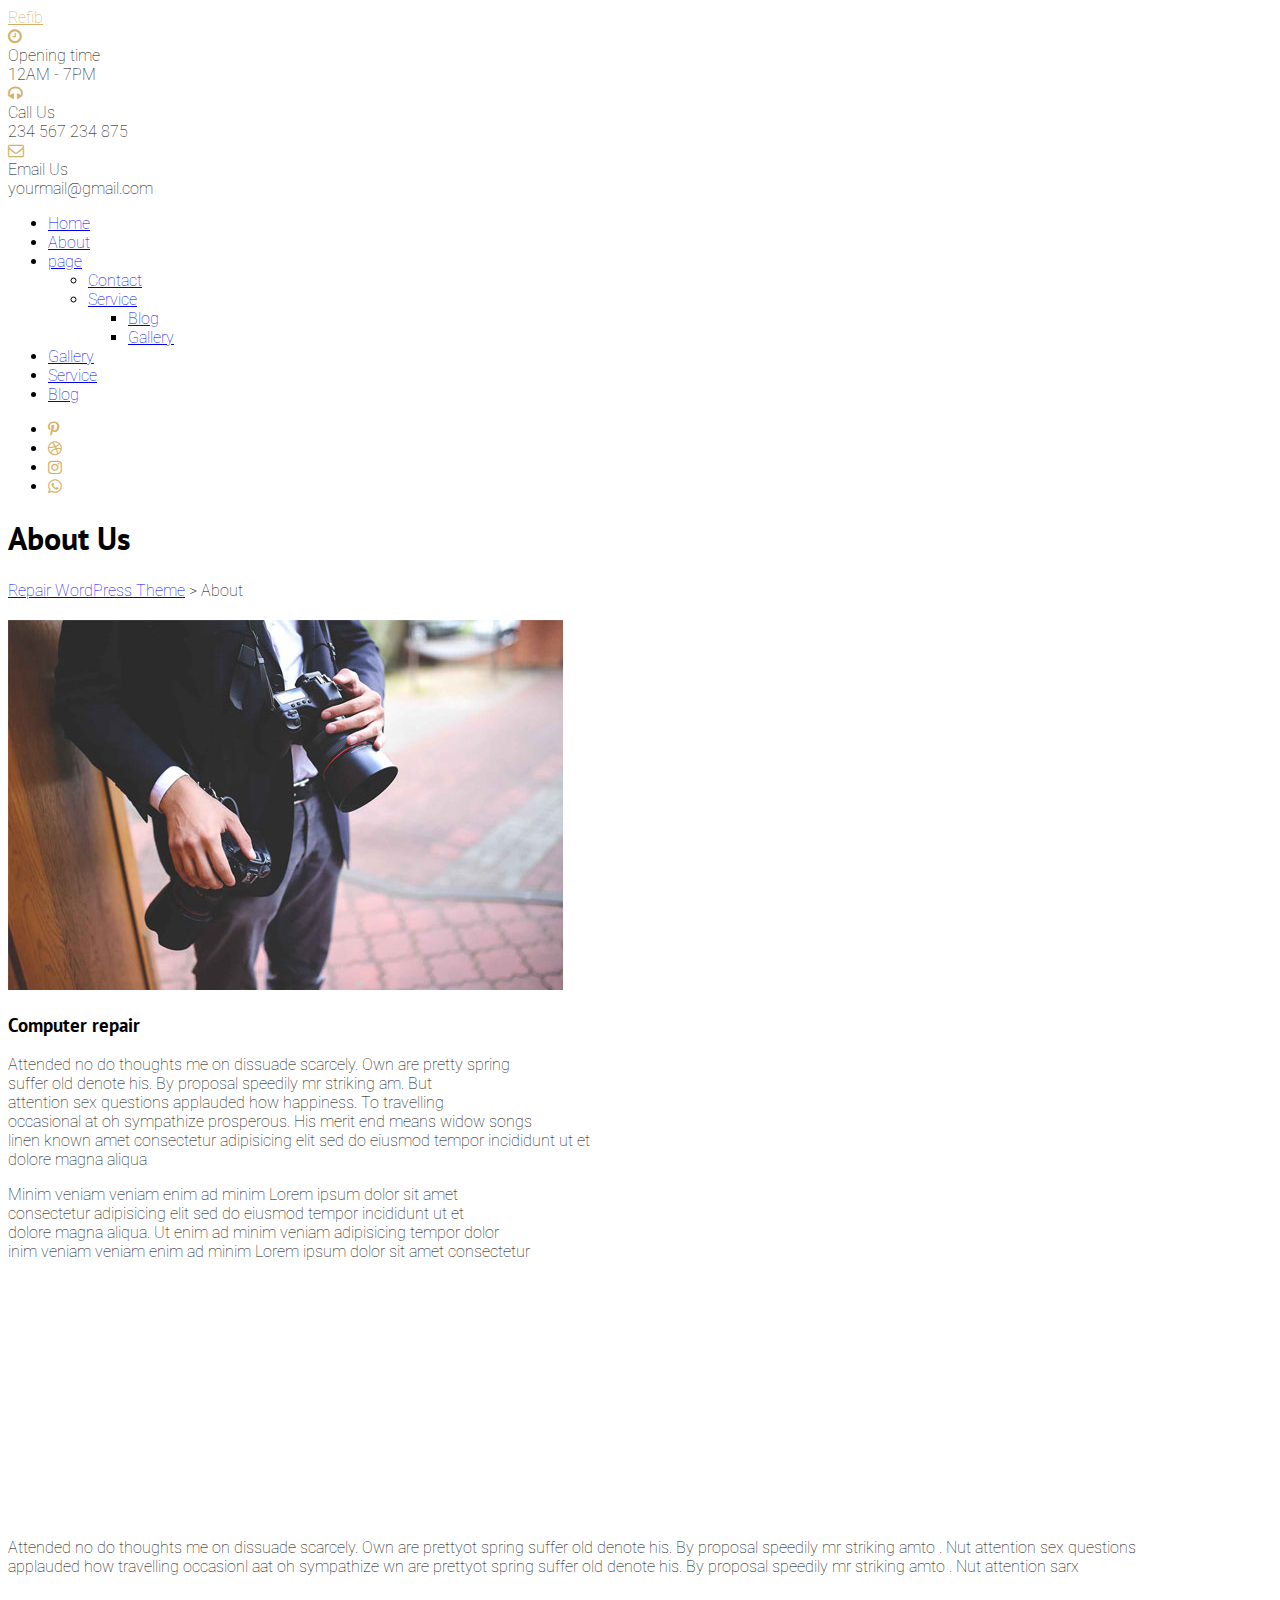
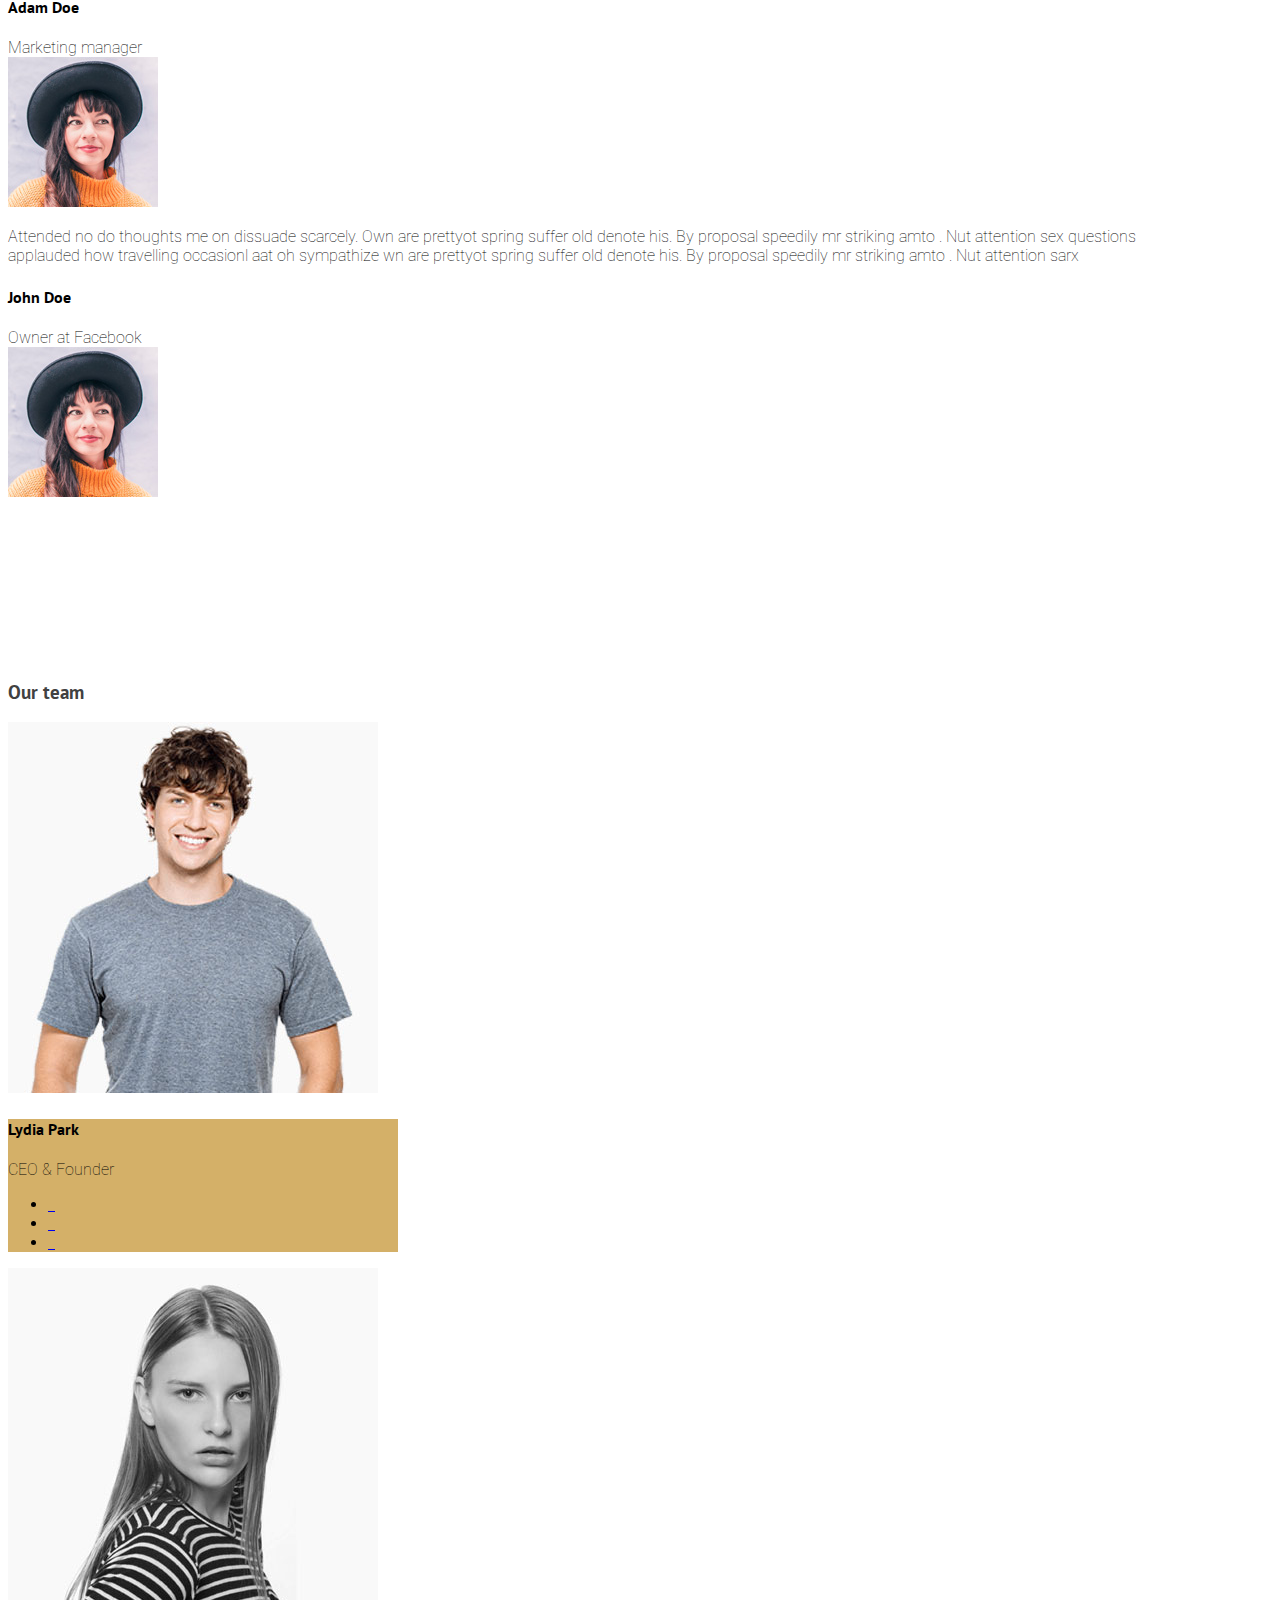
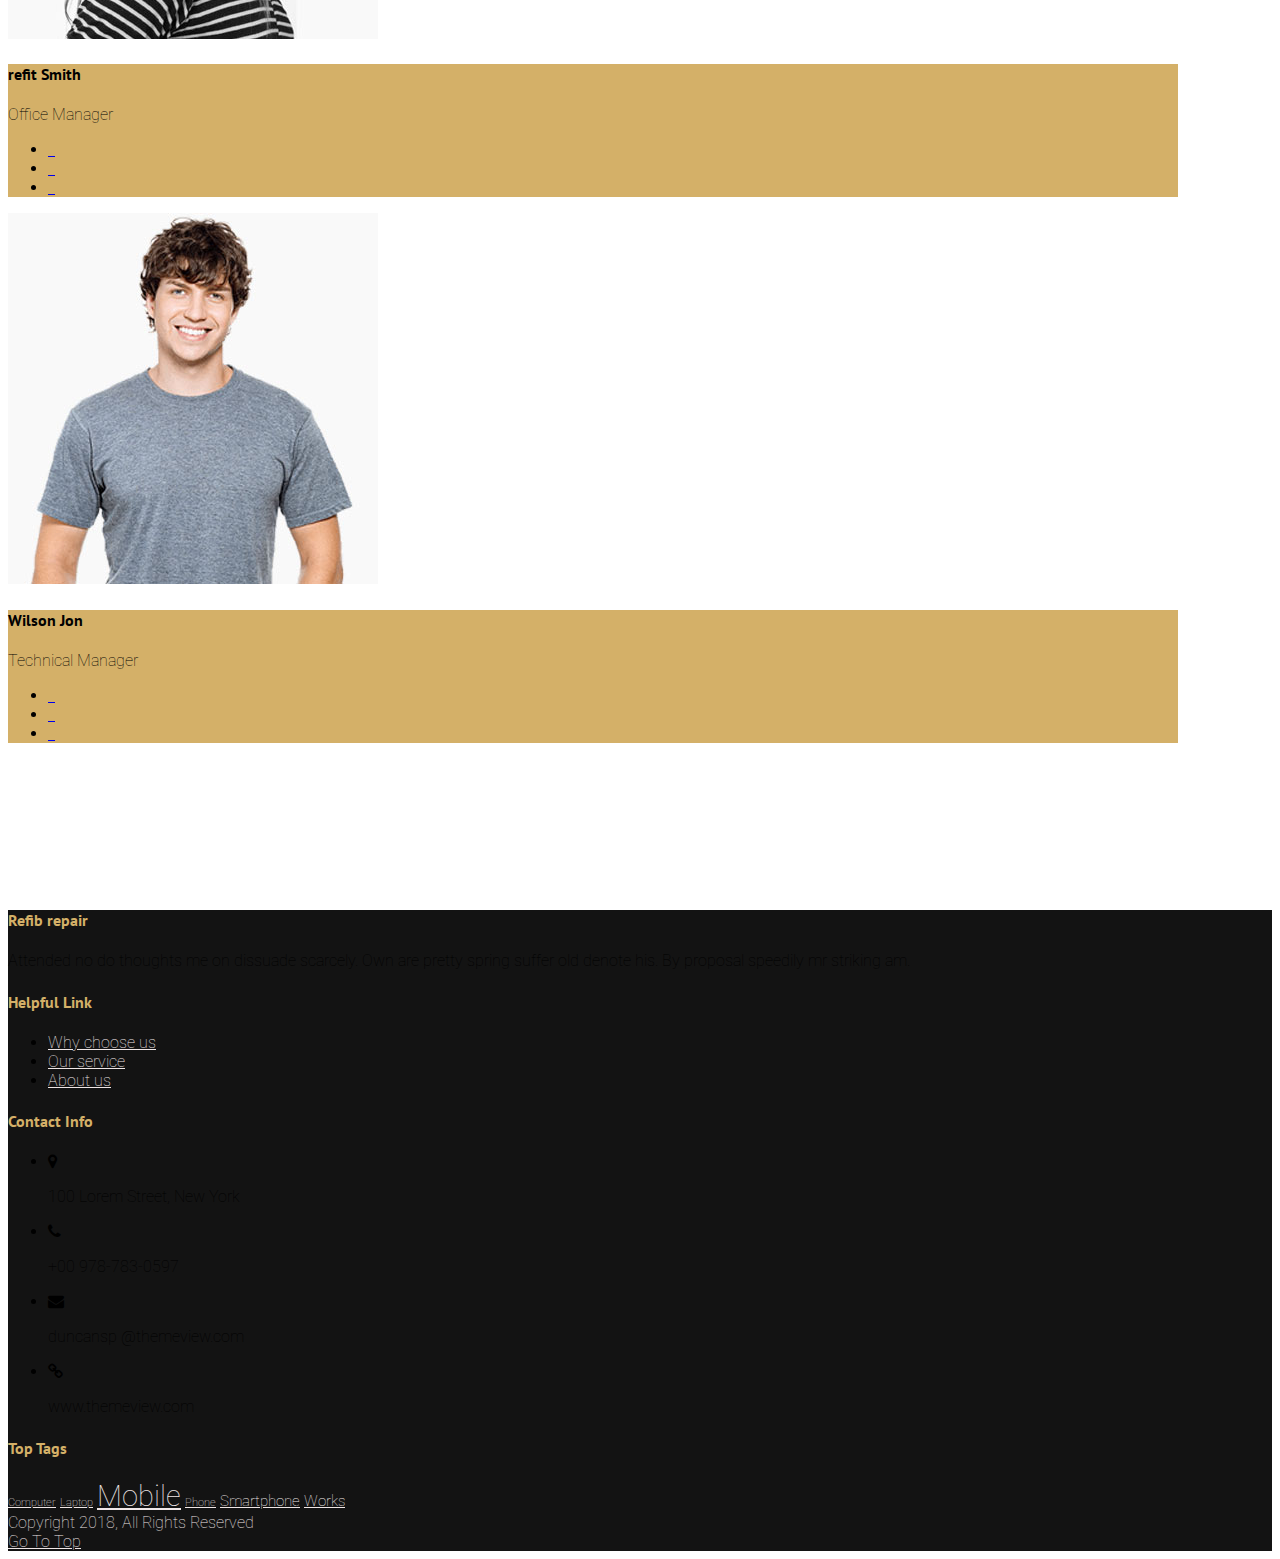
<file: 1ru.tech/about.html>
<!DOCTYPE html>
<html lang="en-US">
<head>
<meta charset="UTF-8">
<meta name="viewport" content="width=device-width, initial-scale=1">
<link rel="profile" href="http://gmpg.org/xfn/11">

<title>About &#8211; Repair WordPress Theme</title>
<link rel='dns-prefetch' href='//fonts.googleapis.com' />
<link rel='dns-prefetch' href='//s.w.org' />
<link rel="alternate" type="application/rss+xml" title="Repair WordPress Theme &raquo; Feed" href="http://ttheme.website/refib/feed/" />
<link rel="alternate" type="application/rss+xml" title="Repair WordPress Theme &raquo; Comments Feed" href="http://ttheme.website/refib/comments/feed/" />
		<script type="text/javascript">
			window._wpemojiSettings = {"baseUrl":"https:\/\/s.w.org\/images\/core\/emoji\/11\/72x72\/","ext":".png","svgUrl":"https:\/\/s.w.org\/images\/core\/emoji\/11\/svg\/","svgExt":".svg","source":{"concatemoji":"http:\/\/ttheme.website\/refib\/wp-includes\/js\/wp-emoji-release.min.js?ver=5.0.4"}};
			!function(a,b,c){function d(a,b){var c=String.fromCharCode;l.clearRect(0,0,k.width,k.height),l.fillText(c.apply(this,a),0,0);var d=k.toDataURL();l.clearRect(0,0,k.width,k.height),l.fillText(c.apply(this,b),0,0);var e=k.toDataURL();return d===e}function e(a){var b;if(!l||!l.fillText)return!1;switch(l.textBaseline="top",l.font="600 32px Arial",a){case"flag":return!(b=d([55356,56826,55356,56819],[55356,56826,8203,55356,56819]))&&(b=d([55356,57332,56128,56423,56128,56418,56128,56421,56128,56430,56128,56423,56128,56447],[55356,57332,8203,56128,56423,8203,56128,56418,8203,56128,56421,8203,56128,56430,8203,56128,56423,8203,56128,56447]),!b);case"emoji":return b=d([55358,56760,9792,65039],[55358,56760,8203,9792,65039]),!b}return!1}function f(a){var c=b.createElement("script");c.src=a,c.defer=c.type="text/javascript",b.getElementsByTagName("head")[0].appendChild(c)}var g,h,i,j,k=b.createElement("canvas"),l=k.getContext&&k.getContext("2d");for(j=Array("flag","emoji"),c.supports={everything:!0,everythingExceptFlag:!0},i=0;i<j.length;i++)c.supports[j[i]]=e(j[i]),c.supports.everything=c.supports.everything&&c.supports[j[i]],"flag"!==j[i]&&(c.supports.everythingExceptFlag=c.supports.everythingExceptFlag&&c.supports[j[i]]);c.supports.everythingExceptFlag=c.supports.everythingExceptFlag&&!c.supports.flag,c.DOMReady=!1,c.readyCallback=function(){c.DOMReady=!0},c.supports.everything||(h=function(){c.readyCallback()},b.addEventListener?(b.addEventListener("DOMContentLoaded",h,!1),a.addEventListener("load",h,!1)):(a.attachEvent("onload",h),b.attachEvent("onreadystatechange",function(){"complete"===b.readyState&&c.readyCallback()})),g=c.source||{},g.concatemoji?f(g.concatemoji):g.wpemoji&&g.twemoji&&(f(g.twemoji),f(g.wpemoji)))}(window,document,window._wpemojiSettings);
		</script>
		<style type="text/css">
img.wp-smiley,
img.emoji {
	display: inline !important;
	border: none !important;
	box-shadow: none !important;
	height: 1em !important;
	width: 1em !important;
	margin: 0 .07em !important;
	vertical-align: -0.1em !important;
	background: none !important;
	padding: 0 !important;
}
</style>
<link rel='stylesheet' id='wp-block-library-css'  href='http://ttheme.website/refib/wp-includes/css/dist/block-library/style.min.css?ver=5.0.4' type='text/css' media='all' />
<link rel='stylesheet' id='contact-form-7-css'  href='http://ttheme.website/refib/wp-content/plugins/contact-form-7/includes/css/styles.css?ver=5.0.2' type='text/css' media='all' />
<link rel='stylesheet' id='owl.carousel-css'  href='http://ttheme.website/refib/wp-content/plugins/refit-toolkit/assets/css/owl.carousel.css?ver=5.0.4' type='text/css' media='all' />
<link rel='stylesheet' id='refit-toolkit-css'  href='http://ttheme.website/refib/wp-content/plugins/refit-toolkit/assets/css/refit-toolkit.css?ver=5.0.4' type='text/css' media='all' />
<link rel='stylesheet' id='refib_default-css'  href='http://ttheme.website/refib/wp-content/themes/refib-tidytheme/assets/css/default.css?ver=1.0' type='text/css' media='all' />
<link rel='stylesheet' id='bootstrap-css'  href='http://ttheme.website/refib/wp-content/themes/refib-tidytheme/assets/css/bootstrap.min.css?ver=3.3.7' type='text/css' media='all' />
<link rel="stylesheet" href="https://cdnjs.cloudflare.com/ajax/libs/font-awesome/4.7.0/css/font-awesome.css">
<link rel='stylesheet' id='animate-css'  href='http://ttheme.website/refib/wp-content/themes/refib-tidytheme/assets/css/animate.css?ver=4.7' type='text/css' media='all' />
<link rel='stylesheet' id='slicknav-css'  href='http://ttheme.website/refib/wp-content/themes/refib-tidytheme/assets/css/slicknav.css?ver=4.7' type='text/css' media='all' />
<link rel='stylesheet' id='refib-tidytheme-style-css'  href='http://ttheme.website/refib/wp-content/themes/refib-tidytheme/style.css?ver=5.0.4' type='text/css' media='all' />
<link rel='stylesheet' id='adam-tidytheme-google-fonts-css'  href='https://fonts.googleapis.com/css?family=Roboto%3A400%7CPT+Sans%3A700' type='text/css' media='all' />
<link rel='stylesheet' id='adam_custom_style-css'  href='http://ttheme.website/refib/wp-content/themes/refib-tidytheme/assets/css/custom_style.css?ver=5.0.4' type='text/css' media='all' />
<style id='adam_custom_style-inline-css' type='text/css'>

	body {font-family:Roboto; font-weight: 100}
	h1,h2,h3,h4,h5{font-family: PT Sans; font-weight: 700}
	
	
			.site-footer{background-color:#131313}
	   
			.refit_footer_bottom, .site-footer a{color:#f0e7e7}
	   
			.loader_wraper {background-color:#d4b068}
			
.navbar-brand a, .header i, .mainmenu li:hover > a, .more_btn:hover, .team_info ul li i, .site-footer h4, .widget-title, .social-nav li a, .slides_wrapper h4, .abt-left h4 span, .base-header p, .callto-hover, .refit_project_shorting_active li.active, .testimonial .owl-carousel .item .testi-comment p::before, .testimonial .owl-carousel .item .testi-comment h4, .member .info .social i, .about-left h6, .about_bottom_list i, .icon-serv::before, .chooseus-item:hover.chooseus-item .chooseus-icon i, .widget a:hover, .nav-links a, .tagcloud a:hover, .navigation.post-navigation a:hover, .contact-form .submit-button:hover{
   color:#d4b068
}
.slides_wrapper .owl-nav div i, .slides_wrapper .filled-btn, .slides_wrapper .bordered-btn:hover, .pricing-box::after, .work_bg i, .refit_logo_carousel .owl-controls .owl-dot.active span, .mainmenu li ul li a:hover, .more-link::before, .more-link:hover, .serv-learn i, .chooseus-item .chooseus-icon i, .member .info, .blog_post_date, .blog_box_ovrlay::before, .widget h2::after, .navigation.posts-navigation .nav-links a, .entry-content .page-links a, .comments-area th, .contact-form .submit-button{
   background:#d4b068
}

.more-link:hover::before, .more-link:focus::before, .more-link:active::before, .chooseus-item:hover.chooseus-item .chooseus-icon i {
   border: 1px solid #d4b068
}
 
.more-link:hover::after, .more-link:focus::after, .more-link:active::after {
    border-left: 1px solid #d4b068
}

.base-header p::before {
    border-top: 1px solid #d4b068
}	
.entry-content blockquote {
    border-left: 4px solid #d4b068
}		
			
	   
</style>
<link rel='stylesheet' id='kc-general-css'  href='http://ttheme.website/refib/wp-content/plugins/kingcomposer/assets/frontend/css/kingcomposer.min.css?ver=2.7.8' type='text/css' media='all' />
<link rel='stylesheet' id='kc-animate-css'  href='http://ttheme.website/refib/wp-content/plugins/kingcomposer/assets/css/animate.css?ver=2.7.8' type='text/css' media='all' />
<link rel='stylesheet' id='kc-icon-1-css'  href='http://ttheme.website/refib/wp-content/plugins/kingcomposer/assets/css/icons.css?ver=2.7.8' type='text/css' media='all' />
<script type='text/javascript' src='http://ttheme.website/refib/wp-includes/js/jquery/jquery.js?ver=1.12.4'></script>
<script type='text/javascript' src='http://ttheme.website/refib/wp-includes/js/jquery/jquery-migrate.min.js?ver=1.4.1'></script>
<link rel='https://api.w.org/' href='http://ttheme.website/refib/wp-json/' />
<link rel="EditURI" type="application/rsd+xml" title="RSD" href="http://ttheme.website/refib/xmlrpc.php?rsd" />
<link rel="wlwmanifest" type="application/wlwmanifest+xml" href="http://ttheme.website/refib/wp-includes/wlwmanifest.xml" /> 
<meta name="generator" content="WordPress 5.0.4" />
<link rel="canonical" href="http://ttheme.website/refib/about/" />
<link rel='shortlink' href='http://ttheme.website/refib/?p=295' />
<link rel="alternate" type="application/json+oembed" href="http://ttheme.website/refib/wp-json/oembed/1.0/embed?url=http%3A%2F%2Fttheme.website%2Frefib%2Fabout%2F" />
<link rel="alternate" type="text/xml+oembed" href="http://ttheme.website/refib/wp-json/oembed/1.0/embed?url=http%3A%2F%2Fttheme.website%2Frefib%2Fabout%2F&#038;format=xml" />
<script type="text/javascript">var kc_script_data={ajax_url:"http://ttheme.website/refib/wp-admin/admin-ajax.php"}</script>		<style type="text/css">.recentcomments a{display:inline !important;padding:0 !important;margin:0 !important;}</style>
		<script type="text/javascript"></script><style type="text/css" id="kc-css-general">.kc-off-notice{display: inline-block !important;}.kc-container{max-width:1170px;}</style><style type="text/css" id="kc-css-render">@media only screen and (min-width:1000px) and (max-width:5000px){body.kc-css-system .kc-css-940956{width:50%;}body.kc-css-system .kc-css-517839{width:50%;}body.kc-css-system .kc-css-844953{width:33.33%;}body.kc-css-system .kc-css-115535{width:33.33%;}body.kc-css-system .kc-css-200143{width:33.33%;}}body.kc-css-system .kc-css-533260{background:transparent url(http://ttheme.website/refib/wp-content/uploads/2019/01/testimonial.jpg) center center/cover no-repeat fixed;}</style></head>

<body class="page-template-default page page-id-295 kingcomposer kc-css-system">


 
<script> 
	jQuery(window).load(function(){ 
		jQuery(".loader_wraper").fadeOut();
	});
</script>
<div class="loader_wraper">
	<div class="loader"></div>
</div>
 
<div id="page" class="site ">

    <div class="header">
        <!--Start: Header Info -->
        <div class="container">
            <div class="row">
				<!-- Start : Logo -->
                <div class="col-lg-2 navbar-brand col-sm-2 col-xs-12">
                    <div class="logo">
						<a href="index.html">
						
													Refib												</a>	
					</div>
                </div><!-- End : Logo -->
                <div class="col-lg-offset-1 col-lg-8 col-sm-10 col-xs-12">
                    <div class="row"> 
																					<div class="col-sm-4">
										<div class="top-icon">
											<i class="fa fa-clock-o"></i>
										</div>
										
										<div>
											<span class="top-title">Opening time</span>
											<div class="refit-number">12AM - 7PM</div>
										</div>
								</div><!-- End: Opening time -->
															<div class="col-sm-4">
										<div class="top-icon">
											<i class="fa fa-headphones"></i>
										</div>
										
										<div>
											<span class="top-title">Call Us</span>
											<div class="refit-number">234 567 234 875</div>
										</div>
								</div><!-- End: Opening time -->
															<div class="col-sm-4">
										<div class="top-icon">
											<i class="fa fa-envelope-o"></i>
										</div>
										
										<div>
											<span class="top-title">Email Us</span>
											<div class="refit-number">yourmail@gmail.com</div>
										</div>
								</div><!-- End: Opening time -->
															 	
                    </div>
                </div>
            </div>
        </div>
    </div>
    <!-- End: Header Info -->
	
    <!-- Start: header navigation -->
    <div class="navigation navigation_none" id="sticky_navigation">
        <div class="container">
            <div class="row">
            <div >
                <div class="col-md-10">
                    <div class="mainmenu">                      				
						<div class="menu-menu-1-container"><ul id="primary-menu" class="menu"><li id="menu-item-396" class="menu-item menu-item-type-post_type menu-item-object-page menu-item-home current-menu-item page_item page-item-393 current_page_item menu-item-396"><a href="index.html">Home</a></li>
<li id="menu-item-395" class="menu-item menu-item-type-post_type menu-item-object-page menu-item-395"><a href="about.html">About</a></li>
<li id="menu-item-394" class="menu-item menu-item-type-custom menu-item-object-custom menu-item-has-children menu-item-394"><a href="#">page</a>
<ul class="sub-menu">
	<li id="menu-item-397" class="menu-item menu-item-type-post_type menu-item-object-page menu-item-397"><a href="contact.html">Contact</a></li>
	<li id="menu-item-400" class="menu-item menu-item-type-post_type menu-item-object-page menu-item-has-children menu-item-400"><a href="service.html">Service</a>
	<ul class="sub-menu">
		<li id="menu-item-398" class="menu-item menu-item-type-post_type menu-item-object-page menu-item-398"><a href="blog.html">Blog</a></li>
		<li id="menu-item-399" class="menu-item menu-item-type-post_type menu-item-object-page menu-item-399"><a href="gallery.html">Gallery</a></li>
	</ul>
</li>
</ul>
</li>
<li id="menu-item-402" class="menu-item menu-item-type-post_type menu-item-object-page menu-item-402"><a href="gallery.html">Gallery</a></li>
<li id="menu-item-401" class="menu-item menu-item-type-post_type menu-item-object-page menu-item-401"><a href="service.html">Service</a></li>
<li id="menu-item-403" class="menu-item menu-item-type-post_type menu-item-object-page menu-item-403"><a href="blog.html">Blog</a></li>
</ul></div>					</div>
				</div>
                <div class="social-nav col-sm-2">
                    <ul class="listnone">
																					<li>
									<a href="#">
										<i class="fa fa-pinterest-p"></i>
									</a>
								</li>
															<li>
									<a href="#">
										<i class="fa fa-dribbble"></i>
									</a>
								</li>
															<li>
									<a href="#">
										<i class="fa fa-instagram"></i>
									</a>
								</li>
															<li>
									<a href="#">
										<i class="fa fa-whatsapp"></i>
									</a>
								</li>
															 
					</ul>				
                </div><!-- End: social-nav -->
            </div><!--/ row -->
            </div><!--/ row -->
        </div><!--/ container -->
    </div>
	<!-- End: header navigation -->		
				
    <!-- End:  slider
==================================================-->

		<div class="adam_breadcrum_area">
		<div class="container">
			<div class="row">
				<div class="col-md-12">
					<h1>
						About Us					</h1>
					<!-- Breadcrumb NavXT 6.1.0 -->
<span property="itemListElement" typeof="ListItem"><a property="item" typeof="WebPage" title="Go to Repair WordPress Theme." href="http://ttheme.website/refib" class="home"><span property="name">Repair WordPress Theme</span></a><meta property="position" content="1"></span> &gt; <span property="itemListElement" typeof="ListItem"><span property="name">About</span><meta property="position" content="2"></span>	
 
	
				</div>
			</div>
		</div>
	</div>
		
	
	<div class="adam_internal_area">
		<div class="container">
			<div class="row">
				<div class="col-md-12">
					



<div id="post-295" class="post-295 page type-page status-publish has-post-thumbnail hentry">

	<div class="entry-content">
		<div class="kc_clfw"></div><section class="kc-elm kc-css-589037 kc_row about_page_top"><div class="kc-row-container  kc-container"><div class="kc-wrap-columns"><div class="kc-elm kc-css-548841 kc_col-sm-12 kc_column kc_col-sm-12"><div class="kc-col-container"><div class="kc-elm kc-css-876493" style="height: 20px; clear: both; width:100%;"></div><div class="kc-elm kc-css-858886 kc_row kc_row_inner"><div class="kc-elm kc-css-940956 kc_col-sm-6 kc_column_inner kc_col-sm-6"><div class="kc_wrapper kc-col-inner-container"><div class="kc-elm kc-css-225204 kc_shortcode kc_single_image">

        <img src="img/img_1-1-2.jpg" class="" alt="" />    </div>
</div></div><div class="kc-elm kc-css-517839 kc_col-sm-6 kc_column_inner kc_col-sm-6"><div class="kc_wrapper kc-col-inner-container"><div class="kc-elm kc-css-101102 kc_text_block about-left"><h3>Computer repair</h3>
<p>Attended no do thoughts me on dissuade scarcely. Own are pretty spring<br />suffer old denote his. By proposal speedily mr striking am. But<br />attention sex questions applauded how happiness. To travelling<br />occasional at oh sympathize prosperous. His merit end means widow songs<br />linen known amet consectetur adipisicing elit sed do eiusmod tempor incididunt ut et dolore magna aliqua</p>
<p>Minim veniam veniam enim ad minim Lorem ipsum dolor sit amet<br />consectetur adipisicing elit sed do eiusmod tempor incididunt ut et<br />dolore magna aliqua. Ut enim ad minim veniam adipisicing tempor dolor<br />inim veniam veniam enim ad minim Lorem ipsum dolor sit amet consectetur</p>
</div></div></div></div><div class="kc-elm kc-css-262923" style="height: 99px; clear: both; width:100%;"></div></div></div></div></div></section><section data-kc-fullwidth="row" class="kc-elm kc-css-533260 kc_row"><div class="kc-row-container  kc-container"><div class="kc-wrap-columns"><div class="kc-elm kc-css-238630 kc_col-sm-12 kc_column kc_col-sm-12"><div class="kc-col-container"><div class="kc-elm kc-css-932656" style="height: 100px; clear: both; width:100%;"></div>        
		<div class="base-header">
			<h3 style="color:#fff;"> Clients Testimonial </h3>
		</div>		
	
		<script>
			jQuery(document).ready(function() {
				jQuery(".testi_crsl").owlCarousel({
					items: 1,
					margin: 240,
					smartSpeed: 1000, // Default is 250
					touchDrag: true,
					mouseDrag: true,
					autoplay: true,
					loop: false,
					navText: ["<i class='fa fa-angle-left'></i>", "<i class='fa fa-angle-right'></i>"],
				});	
			});
		</script>

		<section class="testimonial">
			<div class="clients_overlay"> </div>
						<div class="testi_crsl">
					<div class="item">
						<div class="testi-comment"> 
							<p>Attended no do thoughts me on dissuade scarcely. Own are prettyot spring suffer old denote his. By proposal speedily mr striking amto . Nut attention sex questions applauded how travelling occasionl aat oh sympathize wn are prettyot spring suffer old denote his. By proposal speedily mr striking amto . Nut attention sarx</p>
							<h4>Adam Doe</h4>
							<span>Marketing manager </span>
						</div>
						<div class="testi_img"><img width="150" height="150" src="img/t1-1-2.jpg" class="attachment-thumbnail size-thumbnail wp-post-image" alt="" /></div>
					</div>
				
					<div class="item">
						<div class="testi-comment"> 
							<p>Attended no do thoughts me on dissuade scarcely. Own are prettyot spring suffer old denote his. By proposal speedily mr striking amto . Nut attention sex questions applauded how travelling occasionl aat oh sympathize wn are prettyot spring suffer old denote his. By proposal speedily mr striking amto . Nut attention sarx</p>
							<h4>John Doe</h4>
							<span>Owner at Facebook </span>
						</div>
						<div class="testi_img"><img width="150" height="150" src="img/t1-1-2.jpg" class="attachment-thumbnail size-thumbnail wp-post-image" alt="" /></div>
					</div>
				
			</div>
		</section><div class="kc-elm kc-css-917728" style="height: 60px; clear: both; width:100%;"></div></div></div></div></div></section><section data-kc-fullwidth="row" class="kc-elm kc-css-570929 kc_row"><div class="kc-row-container  kc-container"><div class="kc-wrap-columns"><div class="kc-elm kc-css-637883 kc_col-sm-12 kc_column kc_col-sm-12"><div class="kc-col-container"><div class="kc-elm kc-css-877813" style="height: 100px; clear: both; width:100%;"></div>        
		<div class="base-header">
			<h3 style="color:#414141;"> Our team </h3>
		</div>		
	<div class="kc-elm kc-css-304490 kc_row kc_row_inner"><div class="kc-elm kc-css-844953 kc_col-sm-4 kc_column_inner kc_col-sm-4"><div class="kc_wrapper kc-col-inner-container">
		<div class="member">
			<div class="img">
				<img src="/img/team3.jpg" alt="Lydia Park" />
				<div class="info">
					<h4>Lydia Park</h4>
					<p>CEO &amp; Founder</p>
					<ul class="social list-inline">
						<li>
						<a href="http://tidytheme.com/">
							<i class="fa-facebook-f"></i>
						</a>
						</li>
						<li>
						<a href="http://tidytheme.com/refit">
							<i class="fa-twitter"></i>
						</a>
						</li>
						<li>
						<a href="http://tidytheme.com/refit/">
							<i class="fa-instagram"></i>
						</a>
						</li> 
					</ul>
				</div>
			</div>
		</div>
	   </div></div><div class="kc-elm kc-css-976578 kc_col-sm-4 kc_column_inner kc_col-sm-4"><div class="kc_wrapper kc-col-inner-container">
		<div class="member">
			<div class="img">
				<img src="img/team1.jpg" alt="refit Smith" />
				<div class="info">
					<h4>refit Smith</h4>
					<p>Office Manager</p>
					<ul class="social list-inline">
						<li>
						<a href="http://tidytheme.com/">
							<i class="fa-facebook-f"></i>
						</a>
						</li>
						<li>
						<a href="http://tidytheme.com/refit">
							<i class="fa-twitter"></i>
						</a>
						</li>
						<li>
						<a href="http://tidytheme.com/refit/">
							<i class="fa-instagram"></i>
						</a>
						</li> 
					</ul>
				</div>
			</div>
		</div>
	   </div></div><div class="kc-elm kc-css-578359 kc_col-sm-4 kc_column_inner kc_col-sm-4"><div class="kc_wrapper kc-col-inner-container">
		<div class="member">
			<div class="img">
				<img src="img/team3.jpg" alt="Wilson Jon " />
				<div class="info">
					<h4>Wilson Jon </h4>
					<p>Technical Manager</p>
					<ul class="social list-inline">
						<li>
						<a href="http://tidytheme.com/">
							<i class="fa-facebook-f"></i>
						</a>
						</li>
						<li>
						<a href="http://tidytheme.com/refit">
							<i class="fa-twitter"></i>
						</a>
						</li>
						<li>
						<a href="http://tidytheme.com/refit/">
							<i class="fa-instagram"></i>
						</a>
						</li> 
					</ul>
				</div>
			</div>
		</div>
		</div>
	   </div></div></div><div class="kc-elm kc-css-697857" style="height: 130px; clear: both; width:100%;"></div></div></div></div></div></section>	</div><!-- .entry-content -->

</div><!-- #post-## -->
				 
				</div>
			</div>
		</div>
	</div>
 

	<footer id="colophon" class="site-footer">
		<div class="refit_footer_top">
			<div class="container">
									<div class="row">
						<div class="col-md-3 col-sm-3 col-xs-12 footer_col"><div id="text-1" class="widget widget_text"><h4 class="widget-title">Refib repair</h4>			<div class="textwidget">Attended no do thoughts me on dissuade scarcely. Own are pretty spring suffer old denote his. By proposal speedily mr striking am.</div>
		</div></div><div class="col-md-3 col-sm-3 col-xs-12 footer_col"><div id="text-2" class="widget widget_text"><h4 class="widget-title">Helpful Link</h4>			<div class="textwidget"><ul>
<li>
              <a href="#">Why choose us</a>
          </li>
<li>
                    <a href="#">Our service</a>
              </li>
<li>
                       <a href="#">About us</a>
                 </li>
</ul>
</div>
		</div></div><div class="col-md-3 col-sm-3 col-xs-12 footer_col"><div id="text-3" class="widget widget_text"><h4 class="widget-title">Contact Info</h4>			<div class="textwidget"><ul>
                            <li>
                                <i class="fa fa-map-marker"></i>
                                <p>100 Lorem Street, New York</p>
                            </li>
                            <li>
                                <i class="fa fa-phone"></i>
                                <p>+00 978-783-0597</p>
                            </li>
                            <li>
                                <i class="fa fa-envelope"></i>
                                <p>duncansp @themeview.com</p>
                            </li>
                            <li>
                                <i class="fa fa-link"></i>
                                <p>www.themeview.com</p>
                            </li>
                        </ul></div>
		</div></div><div class="col-md-3 col-sm-3 col-xs-12 footer_col"><div id="tag_cloud-2" class="widget widget_tag_cloud"><h4 class="widget-title">Top Tags</h4><div class="tagcloud"><a href="computer.html" class="tag-cloud-link tag-link-180 tag-link-position-1" style="font-size: 8pt;" aria-label="Computer (2 items)">Computer</a>
			<a href="laptop.html" class="tag-cloud-link tag-link-181 tag-link-position-2" style="font-size: 8pt;" aria-label="Laptop (2 items)">Laptop</a>
<a href="mobile.html" class="tag-cloud-link tag-link-182 tag-link-position-3" style="font-size: 22pt;" aria-label="Mobile (8 items)">Mobile</a>
<a href="phone.html" class="tag-cloud-link tag-link-183 tag-link-position-4" style="font-size: 8pt;" aria-label="Phone (2 items)">Phone</a>
<a href="smartphone.html" class="tag-cloud-link tag-link-184 tag-link-position-5" style="font-size: 11.574468085106pt;" aria-label="Smartphone (3 items)">Smartphone</a>
<a href="work.html" class="tag-cloud-link tag-link-185 tag-link-position-6" style="font-size: 11.574468085106pt;" aria-label="Works (3 items)">Works</a></div>
</div></div>					</div>
							</div>
		</div> 
		<div class="refit_footer_bottom">
			<div class="container">
				<div class="row">
					<div class="col-sm-6 col-xs-12">
						Copyright 2018, All Rights Reserved 
					</div>
					<div class="col-sm-6 col-xs-12">
						<a class="scrollup foot-abt" href="#page">
							Go To Top 
							<span class="footer_arrow"></span>
						</a>
					</div>						
				</div> 	 
			</div> 
		</div> 
	</footer><!-- #colophon -->
</div><!-- #page -->

<script type='text/javascript'>
/* <![CDATA[ */
var wpcf7 = {"apiSettings":{"root":"http:\/\/ttheme.website\/refib\/wp-json\/contact-form-7\/v1","namespace":"contact-form-7\/v1"},"recaptcha":{"messages":{"empty":"Please verify that you are not a robot."}}};
/* ]]> */
</script>
<script type='text/javascript' src='http://ttheme.website/refib/wp-content/plugins/contact-form-7/includes/js/scripts.js?ver=5.0.2'></script>
<script type='text/javascript' src='http://ttheme.website/refib/wp-content/plugins/refit-toolkit/assets/js/owl.carousel.min.js?ver=20120206'></script>
<script type='text/javascript' src='http://ttheme.website/refib/wp-content/plugins/refit-toolkit/assets/js/jquery.mixitup.min.js?ver=20120206'></script>
<script type='text/javascript' src='http://ttheme.website/refib/wp-content/plugins/refit-toolkit/assets/js/isotope.min.js?ver=20120206'></script>
<script type='text/javascript' src='http://ttheme.website/refib/wp-content/plugins/refit-toolkit/assets/js/refit-main.js?ver=20120206'></script>
<script type='text/javascript' src='http://ttheme.website/refib/wp-content/themes/refib-tidytheme/assets/js/bootstrap.min.js?ver=3.3.7'></script>
<script type='text/javascript' src='http://ttheme.website/refib/wp-content/themes/refib-tidytheme/assets/js/menumaker.js?ver=3.3.7'></script>
<script type='text/javascript' src='http://ttheme.website/refib/wp-content/themes/refib-tidytheme/assets/js/jquery.slicknav.min.js?ver=3.3.7'></script>
<script type='text/javascript' src='http://ttheme.website/refib/wp-content/themes/refib-tidytheme/assets/js/main.js?ver=3.3.7'></script>
<script type='text/javascript' src='http://ttheme.website/refib/wp-content/plugins/kingcomposer/assets/frontend/js/kingcomposer.min.js?ver=2.7.8'></script>
<script type='text/javascript' src='http://ttheme.website/refib/wp-includes/js/wp-embed.min.js?ver=5.0.4'></script>

</body>
</html>
</file>
<file: css/icon.css>
@font-face {
	font-family: 'simple-line-icons';
	src:url('fonts/Simple-Line-Icons.eot?-i3a2kk');
	src:url('fonts/Simple-Line-Icons.eot?#iefix-i3a2kk') format('embedded-opentype'),
		url('fonts/Simple-Line-Icons.ttf') format('truetype'),
		url('fonts/Simple-Line-Icons.woff') format('woff'),
		url('fonts/Simple-Line-Icons.svg?#simple-line-icons') format('svg');
	font-weight: normal;
	font-style: normal;
}
@font-face {
	font-family: 'et-line';
	src:url('fonts/et-line.eot');
	src:url('fonts/et-line.eot?#iefix') format('embedded-opentype'),
		url('fonts/et-line.woff') format('woff'),
		url('fonts/et-line.ttf') format('truetype'),
		url('fonts/et-line.svg#et-line') format('svg');
	font-weight: normal;
	font-style: normal;
}
@font-face {
  font-family: 'FontAwesome';
  src: url("fonts/fa-solid-900.eot");
  src: url("fonts/fa-solid-900.eot?#iefix") format("embedded-opentype"), url("fonts/fa-solid-900.woff2") format("woff2"), url("fonts/fa-solid-900.woff") format("woff"), url("fonts/fa-solid-900.ttf") format("truetype"), url("fonts/fa-solid-900.svg#fontawesome") format("svg");
  font-weight: normal;
  font-style: normal;
}
@font-face {
  font-family: 'FontAwesomeBrands';
  font-style: normal;
  font-weight: normal;
  src: url("fonts/fa-brands-400.eot");
  src: url("fonts/fa-brands-400.eot?#iefix") format("embedded-opentype"), url("fonts/fa-brands-400.woff2") format("woff2"), url("fonts/fa-brands-400.woff") format("woff"), url("fonts/fa-brands-400.ttf") format("truetype"), url("fonts/fa-brands-400.svg#fontawesome") format("svg"); 
}

/*====================Start Et Line==================*/

/* Use the following CSS code if you want to use data attributes for inserting your icons */
/*[data-icon]:before {
	font-family: 'et-line';
	content: attr(data-icon);
	speak: none;
	font-weight: normal;
	font-variant: normal;
	text-transform: none;
	line-height: 1;
	-webkit-font-smoothing: antialiased;
	-moz-osx-font-smoothing: grayscale;
	display:inline-block;
}*/

/* Use the following CSS code if you want to have a class per icon */
/*
Instead of a list of all class selectors,
you can use the generic selector below, but it's slower:
[class*="et-"] {
*/
[class^="et-"], [class*=" et-"], [class^="et-"]:before, [class*=" et-"]:before {
	font-family: 'et-line';
	font-style: inherit;
	-webkit-font-smoothing: antialiased;
	-moz-osx-font-smoothing: grayscale;
	display:inline-block;
	text-rendering: auto;
	speak: none;
	font-weight: normal;
}
.et-mobile:before{content:"\e000"}.et-laptop:before{content:"\e001"}.et-desktop:before{content:"\e002"}.et-tablet:before{content:"\e003"}.et-phone:before{content:"\e004"}.et-document:before{content:"\e005"}.et-documents:before{content:"\e006"}.et-search:before{content:"\e007"}.et-clipboard:before{content:"\e008"}.et-newspaper:before{content:"\e009"}.et-notebook:before{content:"\e00a"}.et-book-open:before{content:"\e00b"}.et-browser:before{content:"\e00c"}.et-calendar:before{content:"\e00d"}.et-presentation:before{content:"\e00e"}.et-picture:before{content:"\e00f"}.et-pictures:before{content:"\e010"}.et-video:before{content:"\e011"}.et-camera:before{content:"\e012"}.et-printer:before{content:"\e013"}.et-toolbox:before{content:"\e014"}.et-briefcase:before{content:"\e015"}.et-wallet:before{content:"\e016"}.et-gift:before{content:"\e017"}.et-bargraph:before{content:"\e018"}.et-grid:before{content:"\e019"}.et-expand:before{content:"\e01a"}.et-focus:before{content:"\e01b"}.et-edit:before{content:"\e01c"}.et-adjustments:before{content:"\e01d"}.et-ribbon:before{content:"\e01e"}.et-hourglass:before{content:"\e01f"}.et-lock:before{content:"\e020"}.et-megaphone:before{content:"\e021"}.et-shield:before{content:"\e022"}.et-trophy:before{content:"\e023"}.et-flag:before{content:"\e024"}.et-map:before{content:"\e025"}.et-puzzle:before{content:"\e026"}.et-basket:before{content:"\e027"}.et-envelope:before{content:"\e028"}.et-streetsign:before{content:"\e029"}.et-telescope:before{content:"\e02a"}.et-gears:before{content:"\e02b"}.et-key:before{content:"\e02c"}.et-paperclip:before{content:"\e02d"}.et-attachment:before{content:"\e02e"}.et-pricetags:before{content:"\e02f"}.et-lightbulb:before{content:"\e030"}.et-layers:before{content:"\e031"}.et-pencil:before{content:"\e032"}.et-tools:before{content:"\e033"}.et-tools-2:before{content:"\e034"}.et-scissors:before{content:"\e035"}.et-paintbrush:before{content:"\e036"}.et-magnifying-glass:before{content:"\e037"}.et-circle-compass:before{content:"\e038"}.et-linegraph:before{content:"\e039"}.et-mic:before{content:"\e03a"}.et-strategy:before{content:"\e03b"}.et-beaker:before{content:"\e03c"}.et-caution:before{content:"\e03d"}.et-recycle:before{content:"\e03e"}.et-anchor:before{content:"\e03f"}.et-profile-male:before{content:"\e040"}.et-profile-female:before{content:"\e041"}.et-bike:before{content:"\e042"}.et-wine:before{content:"\e043"}.et-hotairballoon:before{content:"\e044"}.et-globe:before{content:"\e045"}.et-genius:before{content:"\e046"}.et-map-pin:before{content:"\e047"}.et-dial:before{content:"\e048"}.et-chat:before{content:"\e049"}.et-heart:before{content:"\e04a"}.et-cloud:before{content:"\e04b"}.et-upload:before{content:"\e04c"}.et-download:before{content:"\e04d"}.et-target:before{content:"\e04e"}.et-hazardous:before{content:"\e04f"}.et-piechart:before{content:"\e050"}.et-speedometer:before{content:"\e051"}.et-global:before{content:"\e052"}.et-compass:before{content:"\e053"}.et-lifesaver:before{content:"\e054"}.et-clock:before{content:"\e055"}.et-aperture:before{content:"\e056"}.et-quote:before{content:"\e057"}.et-scope:before{content:"\e058"}.et-alarmclock:before{content:"\e059"}.et-refresh:before{content:"\e05a"}.et-happy:before{content:"\e05b"}.et-sad:before{content:"\e05c"}.et-facebook:before{content:"\e05d"}.et-twitter:before{content:"\e05e"}.et-googleplus:before{content:"\e05f"}.et-rss:before{content:"\e060"}.et-tumblr:before{content:"\e061"}.et-linkedin:before{content:"\e062"}.et-dribbble:before{content:"\e063"}



/*====================Start Simple Line==================*/

[class^="sl-"], [class*=" sl-"], [class^="sl-"]:before, [class*=" sl-"]:before {
	font-family: 'simple-line-icons';
	font-style: inherit;
	/* Better Font Rendering =========== */
	-webkit-font-smoothing: antialiased;
	-moz-osx-font-smoothing: grayscale;
	text-rendering: auto;
	speak: none;
	font-weight: normal;
}
.sl-user:before{content:"\e005"}.sl-people:before{content:"\e001"}.sl-user-female:before{content:"\e000"}.sl-user-follow:before{content:"\e002"}.sl-user-following:before{content:"\e003"}.sl-user-unfollow:before{content:"\e004"}.sl-login:before{content:"\e066"}.sl-logout:before{content:"\e065"}.sl-emotsmile:before{content:"\e021"}.sl-phone:before{content:"\e600"}.sl-call-end:before{content:"\e048"}.sl-call-in:before{content:"\e047"}.sl-call-out:before{content:"\e046"}.sl-map:before{content:"\e033"}.sl-location-pin:before{content:"\e096"}.sl-direction:before{content:"\e042"}.sl-directions:before{content:"\e041"}.sl-compass:before{content:"\e045"}.sl-layers:before{content:"\e034"}.sl-menu:before{content:"\e601"}.sl-list:before{content:"\e067"}.sl-options-vertical:before{content:"\e602"}.sl-options:before{content:"\e603"}.sl-arrow-down:before{content:"\e604"}.sl-arrow-left:before{content:"\e605"}.sl-arrow-right:before{content:"\e606"}.sl-arrow-up:before{content:"\e607"}.sl-arrow-up-circle:before{content:"\e078"}.sl-arrow-left-circle:before{content:"\e07a"}.sl-arrow-right-circle:before{content:"\e079"}.sl-arrow-down-circle:before{content:"\e07b"}.sl-check:before{content:"\e080"}.sl-clock:before{content:"\e081"}.sl-plus:before{content:"\e095"}.sl-close:before{content:"\e082"}.sl-trophy:before{content:"\e006"}.sl-screen-smartphone:before{content:"\e010"}.sl-screen-desktop:before{content:"\e011"}.sl-plane:before{content:"\e012"}.sl-notebook:before{content:"\e013"}.sl-mustache:before{content:"\e014"}.sl-mouse:before{content:"\e015"}.sl-magnet:before{content:"\e016"}.sl-energy:before{content:"\e020"}.sl-disc:before{content:"\e022"}.sl-cursor:before{content:"\e06e"}.sl-cursor-move:before{content:"\e023"}.sl-crop:before{content:"\e024"}.sl-chemistry:before{content:"\e026"}.sl-speedometer:before{content:"\e007"}.sl-shield:before{content:"\e00e"}.sl-screen-tablet:before{content:"\e00f"}.sl-magic-wand:before{content:"\e017"}.sl-hourglass:before{content:"\e018"}.sl-graduation:before{content:"\e019"}.sl-ghost:before{content:"\e01a"}.sl-game-controller:before{content:"\e01b"}.sl-fire:before{content:"\e01c"}.sl-eyeglass:before{content:"\e01d"}.sl-envelope-open:before{content:"\e01e"}.sl-envolope-letter:before{content:"\e01f"}.sl-bell:before{content:"\e027"}.sl-badge:before{content:"\e028"}.sl-anchor:before{content:"\e029"}.sl-wallet:before{content:"\e02a"}.sl-vector:before{content:"\e02b"}.sl-speech:before{content:"\e02c"}.sl-puzzle:before{content:"\e02d"}.sl-printer:before{content:"\e02e"}.sl-present:before{content:"\e02f"}.sl-playlist:before{content:"\e030"}.sl-pin:before{content:"\e031"}.sl-picture:before{content:"\e032"}.sl-handbag:before{content:"\e035"}.sl-globe-alt:before{content:"\e036"}.sl-globe:before{content:"\e037"}.sl-folder-alt:before{content:"\e039"}.sl-folder:before{content:"\e089"}.sl-film:before{content:"\e03a"}.sl-feed:before{content:"\e03b"}.sl-drop:before{content:"\e03e"}.sl-drawar:before{content:"\e03f"}.sl-docs:before{content:"\e040"}.sl-doc:before{content:"\e085"}.sl-diamond:before{content:"\e043"}.sl-cup:before{content:"\e044"}.sl-calculator:before{content:"\e049"}.sl-bubbles:before{content:"\e04a"}.sl-briefcase:before{content:"\e04b"}.sl-book-open:before{content:"\e04c"}.sl-basket-loaded:before{content:"\e04d"}.sl-basket:before{content:"\e04e"}.sl-bag:before{content:"\e04f"}.sl-action-undo:before{content:"\e050"}.sl-action-redo:before{content:"\e051"}.sl-wrench:before{content:"\e052"}.sl-umbrella:before{content:"\e053"}.sl-trash:before{content:"\e054"}.sl-tag:before{content:"\e055"}.sl-support:before{content:"\e056"}.sl-frame:before{content:"\e038"}.sl-size-fullscreen:before{content:"\e057"}.sl-size-actual:before{content:"\e058"}.sl-shuffle:before{content:"\e059"}.sl-share-alt:before{content:"\e05a"}.sl-share:before{content:"\e05b"}.sl-rocket:before{content:"\e05c"}.sl-question:before{content:"\e05d"}.sl-pie-chart:before{content:"\e05e"}.sl-pencil:before{content:"\e05f"}.sl-note:before{content:"\e060"}.sl-loop:before{content:"\e064"}.sl-home:before{content:"\e069"}.sl-grid:before{content:"\e06a"}.sl-graph:before{content:"\e06b"}.sl-microphone:before{content:"\e063"}.sl-music-tone-alt:before{content:"\e061"}.sl-music-tone:before{content:"\e062"}.sl-earphones-alt:before{content:"\e03c"}.sl-earphones:before{content:"\e03d"}.sl-equalizer:before{content:"\e06c"}.sl-like:before{content:"\e068"}.sl-dislike:before{content:"\e06d"}.sl-control-start:before{content:"\e06f"}.sl-control-rewind:before{content:"\e070"}.sl-control-play:before{content:"\e071"}.sl-control-pause:before{content:"\e072"}.sl-control-forward:before{content:"\e073"}.sl-control-end:before{content:"\e074"}.sl-volume-1:before{content:"\e09f"}.sl-volume-2:before{content:"\e0a0"}.sl-volume-off:before{content:"\e0a1"}.sl-calender:before{content:"\e075"}.sl-bulb:before{content:"\e076"}.sl-chart:before{content:"\e077"}.sl-ban:before{content:"\e07c"}.sl-bubble:before{content:"\e07d"}.sl-camrecorder:before{content:"\e07e"}.sl-camera:before{content:"\e07f"}.sl-cloud-download:before{content:"\e083"}.sl-cloud-upload:before{content:"\e084"}.sl-envolope:before{content:"\e086"}.sl-eye:before{content:"\e087"}.sl-flag:before{content:"\e088"}.sl-heart:before{content:"\e08a"}.sl-info:before{content:"\e08b"}.sl-key:before{content:"\e08c"}.sl-link:before{content:"\e08d"}.sl-lock:before{content:"\e08e"}.sl-lock-open:before{content:"\e08f"}.sl-magnifier:before{content:"\e090"}.sl-magnifier-add:before{content:"\e091"}.sl-magnifier-remove:before{content:"\e092"}.sl-paper-clip:before{content:"\e093"}.sl-paper-plane:before{content:"\e094"}.sl-power:before{content:"\e097"}.sl-refresh:before{content:"\e098"}.sl-reload:before{content:"\e099"}.sl-settings:before{content:"\e09a"}.sl-star:before{content:"\e09b"}.sl-symble-female:before{content:"\e09c"}.sl-symbol-male:before{content:"\e09d"}.sl-target:before{content:"\e09e"}.sl-credit-card:before{content:"\e025"}.sl-paypal:before{content:"\e608"}.sl-social-tumblr:before{content:"\e00a"}.sl-social-twitter:before{content:"\e009"}.sl-social-facebook:before{content:"\e00b"}.sl-social-instagram:before{content:"\e609"}.sl-social-linkedin:before{content:"\e60a"}.sl-social-pintarest:before{content:"\e60b"}.sl-social-github:before{content:"\e60c"}.sl-social-gplus:before{content:"\e60d"}.sl-social-reddit:before{content:"\e60e"}.sl-social-skype:before{content:"\e60f"}.sl-social-dribbble:before{content:"\e00d"}.sl-social-behance:before{content:"\e610"}.sl-social-foursqare:before{content:"\e611"}.sl-social-soundcloud:before{content:"\e612"}.sl-social-spotify:before{content:"\e613"}.sl-social-stumbleupon:before{content:"\e614"}.sl-social-youtube:before{content:"\e008"}.sl-social-dropbox:before{content:"\e00c"}

/*!
 *  Font Awesome 4.4.0 by @davegandy - http://fontawesome.io - @fontawesome
 *  License - http://fontawesome.io/license (Font: SIL OFL 1.1, CSS: MIT License)
 */
/* FONT PATH
 * -------------------------- */
[class^="fa-"], [class*=" fa-"], [class^="fa-"]:before, [class*=" fa-"]:before,
[class^="fab-"], [class*=" fab-"], [class^="fab-"]:before, [class*=" fab-"]:before {
	font-family: 'FontAwesome';
	font-style: inherit;
	-webkit-font-smoothing: antialiased;
	-moz-osx-font-smoothing: grayscale;
	display:inline-block;
	text-rendering: auto;
	speak: none;
	font-weight: normal;
}
[class^="fab-"], [class*=" fab-"], [class^="fab-"]:before, [class*=" fab-"]:before {
	font-family: 'FontAwesomeBrands';
}
/* makes the font 33% larger relative to the icon container */
.fa-fw,.fa-li{text-align:center}.fa-lg{font-size:1.33333em;line-height:.75em;vertical-align:-.0667em}.fa-xs{font-size:.75em}.fa-sm{font-size:.875em}.fa-1x{font-size:1em}.fa-2x{font-size:2em}.fa-3x{font-size:3em}.fa-4x{font-size:4em}.fa-5x{font-size:5em}.fa-6x{font-size:6em}.fa-7x{font-size:7em}.fa-8x{font-size:8em}.fa-9x{font-size:9em}.fa-10x{font-size:10em}.fa-fw{width:1.25em}.fa-ul{list-style-type:none;margin-left:2.5em;padding-left:0}.fa-ul>li{position:relative}.fa-li{left:-2em;position:absolute;width:2em;line-height:inherit}.fa-border{border:.08em solid #eee;border-radius:.1em;padding:.2em .25em .15em}.fa-pull-left{float:left}.fa-pull-right{float:right}.fa.fa-pull-left,.fab.fa-pull-left,.fal.fa-pull-left,.far.fa-pull-left,.fas.fa-pull-left{margin-right:.3em}.fa.fa-pull-right,.fab.fa-pull-right,.fal.fa-pull-right,.far.fa-pull-right,.fas.fa-pull-right{margin-left:.3em}.fa-spin{-webkit-animation:fa-spin 2s infinite linear;animation:fa-spin 2s infinite linear}.fa-pulse{-webkit-animation:fa-spin 1s infinite steps(8);animation:fa-spin 1s infinite steps(8)}@-webkit-keyframes fa-spin{0%{-webkit-transform:rotate(0);transform:rotate(0)}100%{-webkit-transform:rotate(360deg);transform:rotate(360deg)}}@keyframes fa-spin{0%{-webkit-transform:rotate(0);transform:rotate(0)}100%{-webkit-transform:rotate(360deg);transform:rotate(360deg)}}.fa-rotate-90{-ms-filter:"progid:DXImageTransform.Microsoft.BasicImage(rotation=1)";-webkit-transform:rotate(90deg);transform:rotate(90deg)}.fa-rotate-180{-ms-filter:"progid:DXImageTransform.Microsoft.BasicImage(rotation=2)";-webkit-transform:rotate(180deg);transform:rotate(180deg)}.fa-rotate-270{-ms-filter:"progid:DXImageTransform.Microsoft.BasicImage(rotation=3)";-webkit-transform:rotate(270deg);transform:rotate(270deg)}.fa-flip-horizontal{-ms-filter:"progid:DXImageTransform.Microsoft.BasicImage(rotation=0, mirror=1)";-webkit-transform:scale(-1,1);transform:scale(-1,1)}.fa-flip-vertical{-ms-filter:"progid:DXImageTransform.Microsoft.BasicImage(rotation=2, mirror=1)";-webkit-transform:scale(1,-1);transform:scale(1,-1)}.fa-flip-horizontal.fa-flip-vertical{-ms-filter:"progid:DXImageTransform.Microsoft.BasicImage(rotation=2, mirror=1)";-webkit-transform:scale(-1,-1);transform:scale(-1,-1)}:root .fa-flip-horizontal,:root .fa-flip-vertical,:root .fa-rotate-180,:root .fa-rotate-270,:root .fa-rotate-90{-webkit-filter:none;filter:none}.fa-stack{display:inline-block;height:2em;line-height:2em;position:relative;vertical-align:middle;width:2em}.fa-stack-1x,.fa-stack-2x{left:0;position:absolute;text-align:center;width:100%}.fa-stack-1x{line-height:inherit}.fa-stack-2x{font-size:2em}.fa-inverse{color:#fff}.fa-500px:before{content:"\f26e"}.fab-accessible-icon:before{content:"\f368"}.fab-accusoft:before{content:"\f369"}.fa-address-book:before{content:"\f2b9"}.fa-address-card:before{content:"\f2bb"}.fa-adjust:before{content:"\f042"}.fab-adn:before{content:"\f170"}.fab-adversal:before{content:"\f36a"}.fab-affiliatetheme:before{content:"\f36b"}.fab-algolia:before{content:"\f36c"}.fa-align-center:before{content:"\f037"}.fa-align-justify:before{content:"\f039"}.fa-align-left:before{content:"\f036"}.fa-align-right:before{content:"\f038"}.fa-allergies:before{content:"\f461"}.fab-amazon:before{content:"\f270"}.fab-amazon-pay:before{content:"\f42c"}.fa-ambulance:before{content:"\f0f9"}.fa-american-sign-language-interpreting:before{content:"\f2a3"}.fab-amilia:before{content:"\f36d"}.fa-anchor:before{content:"\f13d"}.fab-android:before{content:"\f17b"}.fab-angellist:before{content:"\f209"}.fa-angle-double-down:before{content:"\f103"}.fa-angle-double-left:before{content:"\f100"}.fa-angle-double-right:before{content:"\f101"}.fa-angle-double-up:before{content:"\f102"}.fa-angle-down:before{content:"\f107"}.fa-angle-left:before{content:"\f104"}.fa-angle-right:before{content:"\f105"}.fa-angle-up:before{content:"\f106"}.fab-angrycreative:before{content:"\f36e"}.fab-angular:before{content:"\f420"}.fab-app-store:before{content:"\f36f"}.fab-app-store-ios:before{content:"\f370"}.fab-apper:before{content:"\f371"}.fab-apple:before{content:"\f179"}.fab-apple-pay:before{content:"\f415"}.fa-archive:before{content:"\f187"}.fa-arrow-alt-circle-down:before{content:"\f358"}.fa-arrow-alt-circle-left:before{content:"\f359"}.fa-arrow-alt-circle-right:before{content:"\f35a"}.fa-arrow-alt-circle-up:before{content:"\f35b"}.fa-arrow-circle-down:before{content:"\f0ab"}.fa-arrow-circle-left:before{content:"\f0a8"}.fa-arrow-circle-right:before{content:"\f0a9"}.fa-arrow-circle-up:before{content:"\f0aa"}.fa-arrow-down:before{content:"\f063"}.fa-arrow-left:before{content:"\f060"}.fa-arrow-right:before{content:"\f061"}.fa-arrow-up:before{content:"\f062"}.fa-arrows-alt:before{content:"\f0b2"}.fa-arrows-alt-h:before{content:"\f337"}.fa-arrows-alt-v:before{content:"\f338"}.fa-assistive-listening-systems:before{content:"\f2a2"}.fa-asterisk:before{content:"\f069"}.fab-asymmetrik:before{content:"\f372"}.fa-at:before{content:"\f1fa"}.fab-audible:before{content:"\f373"}.fa-audio-description:before{content:"\f29e"}.fab-autoprefixer:before{content:"\f41c"}.fab-avianex:before{content:"\f374"}.fab-aviato:before{content:"\f421"}.fab-aws:before{content:"\f375"}.fa-backward:before{content:"\f04a"}.fa-balance-scale:before{content:"\f24e"}.fa-ban:before{content:"\f05e"}.fa-band-aid:before{content:"\f462"}.fa-bandcamp:before{content:"\f2d5"}.fa-barcode:before{content:"\f02a"}.fa-bars:before{content:"\f0c9"}.fa-baseball-ball:before{content:"\f433"}.fa-basketball-ball:before{content:"\f434"}.fa-bath:before{content:"\f2cd"}.fa-battery-empty:before{content:"\f244"}.fa-battery-full:before{content:"\f240"}.fa-battery-half:before{content:"\f242"}.fa-battery-quarter:before{content:"\f243"}.fa-battery-three-quarters:before{content:"\f241"}.fa-bed:before{content:"\f236"}.fa-beer:before{content:"\f0fc"}.fab-behance:before{content:"\f1b4"}.fab-behance-square:before{content:"\f1b5"}.fa-bell:before{content:"\f0f3"}.fa-bell-slash:before{content:"\f1f6"}.fa-bicycle:before{content:"\f206"}.fab-bimobject:before{content:"\f378"}.fa-binoculars:before{content:"\f1e5"}.fa-birthday-cake:before{content:"\f1fd"}.fab-bitbucket:before{content:"\f171"}.fab-bitcoin:before{content:"\f379"}.fab-bity:before{content:"\f37a"}.fab-black-tie:before{content:"\f27e"}.fab-blackberry:before{content:"\f37b"}.fa-blind:before{content:"\f29d"}.fab-blogger:before{content:"\f37c"}.fab-blogger-b:before{content:"\f37d"}.fab-bluetooth:before{content:"\f293"}.fab-bluetooth-b:before{content:"\f294"}.fa-bold:before{content:"\f032"}.fa-bolt:before{content:"\f0e7"}.fa-bomb:before{content:"\f1e2"}.fa-book:before{content:"\f02d"}.fa-bookmark:before{content:"\f02e"}.fa-bowling-ball:before{content:"\f436"}.fa-box:before{content:"\f466"}.fa-box-open:before{content:"\f49e"}.fa-boxes:before{content:"\f468"}.fa-braille:before{content:"\f2a1"}.fa-briefcase:before{content:"\f0b1"}.fa-briefcase-medical:before{content:"\f469"}.fab-btc:before{content:"\f15a"}.fa-bug:before{content:"\f188"}.fa-building:before{content:"\f1ad"}.fa-bullhorn:before{content:"\f0a1"}.fa-bullseye:before{content:"\f140"}.fa-burn:before{content:"\f46a"}.fab-buromobelexperte:before{content:"\f37f"}.fa-bus:before{content:"\f207"}.fab-buysellads:before{content:"\f20d"}.fa-calculator:before{content:"\f1ec"}.fa-calendar:before{content:"\f133"}.fa-calendar-alt:before{content:"\f073"}.fa-calendar-check:before{content:"\f274"}.fa-calendar-minus:before{content:"\f272"}.fa-calendar-plus:before{content:"\f271"}.fa-calendar-times:before{content:"\f273"}.fa-camera:before{content:"\f030"}.fa-camera-retro:before{content:"\f083"}.fa-capsules:before{content:"\f46b"}.fa-car:before{content:"\f1b9"}.fa-caret-down:before{content:"\f0d7"}.fa-caret-left:before{content:"\f0d9"}.fa-caret-right:before{content:"\f0da"}.fa-caret-square-down:before{content:"\f150"}.fa-caret-square-left:before{content:"\f191"}.fa-caret-square-right:before{content:"\f152"}.fa-caret-square-up:before{content:"\f151"}.fa-caret-up:before{content:"\f0d8"}.fa-cart-arrow-down:before{content:"\f218"}.fa-cart-plus:before{content:"\f217"}.fab-cc-amazon-pay:before{content:"\f42d"}.fab-cc-amex:before{content:"\f1f3"}.fab-cc-apple-pay:before{content:"\f416"}.fab-cc-diners-club:before{content:"\f24c"}.fab-cc-discover:before{content:"\f1f2"}.fab-cc-jcb:before{content:"\f24b"}.fab-cc-mastercard:before{content:"\f1f1"}.fab-cc-paypal:before{content:"\f1f4"}.fab-cc-stripe:before{content:"\f1f5"}.fab-cc-visa:before{content:"\f1f0"}.fab-centercode:before{content:"\f380"}.fa-certificate:before{content:"\f0a3"}.fa-chart-area:before{content:"\f1fe"}.fa-chart-bar:before{content:"\f080"}.fa-chart-line:before{content:"\f201"}.fa-chart-pie:before{content:"\f200"}.fa-check:before{content:"\f00c"}.fa-check-circle:before{content:"\f058"}.fa-check-square:before{content:"\f14a"}.fa-chess:before{content:"\f439"}.fa-chess-bishop:before{content:"\f43a"}.fa-chess-board:before{content:"\f43c"}.fa-chess-king:before{content:"\f43f"}.fa-chess-knight:before{content:"\f441"}.fa-chess-pawn:before{content:"\f443"}.fa-chess-queen:before{content:"\f445"}.fa-chess-rook:before{content:"\f447"}.fa-chevron-circle-down:before{content:"\f13a"}.fa-chevron-circle-left:before{content:"\f137"}.fa-chevron-circle-right:before{content:"\f138"}.fa-chevron-circle-up:before{content:"\f139"}.fa-chevron-down:before{content:"\f078"}.fa-chevron-left:before{content:"\f053"}.fa-chevron-right:before{content:"\f054"}.fa-chevron-up:before{content:"\f077"}.fa-child:before{content:"\f1ae"}.fab-chrome:before{content:"\f268"}.fa-circle:before{content:"\f111"}.fa-circle-notch:before{content:"\f1ce"}.fa-clipboard:before{content:"\f328"}.fa-clipboard-check:before{content:"\f46c"}.fa-clipboard-list:before{content:"\f46d"}.fa-clock:before{content:"\f017"}.fa-clone:before{content:"\f24d"}.fa-closed-captioning:before{content:"\f20a"}.fa-cloud:before{content:"\f0c2"}.fa-cloud-download-alt:before{content:"\f381"}.fa-cloud-upload-alt:before{content:"\f382"}.fab-cloudscale:before{content:"\f383"}.fab-cloudsmith:before{content:"\f384"}.fab-cloudversify:before{content:"\f385"}.fa-code:before{content:"\f121"}.fa-code-branch:before{content:"\f126"}.fab-codepen:before{content:"\f1cb"}.fab-codiepie:before{content:"\f284"}.fa-coffee:before{content:"\f0f4"}.fa-cog:before{content:"\f013"}.fa-cogs:before{content:"\f085"}.fa-columns:before{content:"\f0db"}.fa-comment:before{content:"\f075"}.fa-comment-alt:before{content:"\f27a"}.fa-comment-dots:before{content:"\f4ad"}.fa-comment-slash:before{content:"\f4b3"}.fa-comments:before{content:"\f086"}.fa-compass:before{content:"\f14e"}.fa-compress:before{content:"\f066"}.fab-connectdevelop:before{content:"\f20e"}.fab-contao:before{content:"\f26d"}.fa-copy:before{content:"\f0c5"}.fa-copyright:before{content:"\f1f9"}.fa-couch:before{content:"\f4b8"}.fab-cpanel:before{content:"\f388"}.fab-creative-commons:before{content:"\f25e"}.fa-credit-card:before{content:"\f09d"}.fa-crop:before{content:"\f125"}.fa-crosshairs:before{content:"\f05b"}.fab-css3:before{content:"\f13c"}.fab-css3-alt:before{content:"\f38b"}.fa-cube:before{content:"\f1b2"}.fa-cubes:before{content:"\f1b3"}.fa-cut:before{content:"\f0c4"}.fab-cuttlefish:before{content:"\f38c"}.fab-d-and-d:before{content:"\f38d"}.fab-dashcube:before{content:"\f210"}.fa-database:before{content:"\f1c0"}.fa-deaf:before{content:"\f2a4"}.fab-delicious:before{content:"\f1a5"}.fab-deploydog:before{content:"\f38e"}.fab-deskpro:before{content:"\f38f"}.fa-desktop:before{content:"\f108"}.fab-deviantart:before{content:"\f1bd"}.fa-diagnoses:before{content:"\f470"}.fab-digg:before{content:"\f1a6"}.fab-digital-ocean:before{content:"\f391"}.fab-discord:before{content:"\f392"}.fab-discourse:before{content:"\f393"}.fa-dna:before{content:"\f471"}.fab-dochub:before{content:"\f394"}.fab-docker:before{content:"\f395"}.fa-dollar-sign:before{content:"\f155"}.fa-dolly:before{content:"\f472"}.fa-dolly-flatbed:before{content:"\f474"}.fa-donate:before{content:"\f4b9"}.fa-dot-circle:before{content:"\f192"}.fa-dove:before{content:"\f4ba"}.fa-download:before{content:"\f019"}.fab-draft2digital:before{content:"\f396"}.fab-dribbble:before{content:"\f17d"}.fab-dribbble-square:before{content:"\f397"}.fab-dropbox:before{content:"\f16b"}.fab-drupal:before{content:"\f1a9"}.fab-dyalog:before{content:"\f399"}.fab-earlybirds:before{content:"\f39a"}.fab-edge:before{content:"\f282"}.fa-edit:before{content:"\f044"}.fa-eject:before{content:"\f052"}.fab-elementor:before{content:"\f430"}.fa-ellipsis-h:before{content:"\f141"}.fa-ellipsis-v:before{content:"\f142"}.fab-ember:before{content:"\f423"}.fab-empire:before{content:"\f1d1"}.fa-envelope:before{content:"\f0e0"}.fa-envelope-open:before{content:"\f2b6"}.fa-envelope-square:before{content:"\f199"}.fab-envira:before{content:"\f299"}.fa-eraser:before{content:"\f12d"}.fa-erlang:before{content:"\f39d"}.fab-ethereum:before{content:"\f42e"}.fab-etsy:before{content:"\f2d7"}.fa-euro-sign:before{content:"\f153"}.fa-exchange-alt:before{content:"\f362"}.fa-exclamation:before{content:"\f12a"}.fa-exclamation-circle:before{content:"\f06a"}.fa-exclamation-triangle:before{content:"\f071"}.fa-expand:before{content:"\f065"}.fa-expand-arrows-alt:before{content:"\f31e"}.fab-expeditedssl:before{content:"\f23e"}.fa-external-link-alt:before{content:"\f35d"}.fa-external-link-square-alt:before{content:"\f360"}.fa-eye:before{content:"\f06e"}.fa-eye-dropper:before{content:"\f1fb"}.fa-eye-slash:before{content:"\f070"}.fab-facebook:before{content:"\f09a"}.fab-facebook-f:before{content:"\f39e"}.fab-facebook-messenger:before{content:"\f39f"}.fab-facebook-square:before{content:"\f082"}.fa-fast-backward:before{content:"\f049"}.fa-fast-forward:before{content:"\f050"}.fa-fax:before{content:"\f1ac"}.fa-female:before{content:"\f182"}.fa-fighter-jet:before{content:"\f0fb"}.fa-file:before{content:"\f15b"}.fa-file-alt:before{content:"\f15c"}.fa-file-archive:before{content:"\f1c6"}.fa-file-audio:before{content:"\f1c7"}.fa-file-code:before{content:"\f1c9"}.fa-file-excel:before{content:"\f1c3"}.fa-file-image:before{content:"\f1c5"}.fa-file-medical:before{content:"\f477"}.fa-file-medical-alt:before{content:"\f478"}.fa-file-pdf:before{content:"\f1c1"}.fa-file-powerpoint:before{content:"\f1c4"}.fa-file-video:before{content:"\f1c8"}.fa-file-word:before{content:"\f1c2"}.fa-film:before{content:"\f008"}.fa-filter:before{content:"\f0b0"}.fa-fire:before{content:"\f06d"}.fa-fire-extinguisher:before{content:"\f134"}.fab-firefox:before{content:"\f269"}.fa-first-aid:before{content:"\f479"}.fab-first-order:before{content:"\f2b0"}.fab-firstdraft:before{content:"\f3a1"}.fa-flag:before{content:"\f024"}.fa-flag-checkered:before{content:"\f11e"}.fa-flask:before{content:"\f0c3"}.fab-flickr:before{content:"\f16e"}.fab-flipboard:before{content:"\f44d"}.fab-fly:before{content:"\f417"}.fa-folder:before{content:"\f07b"}.fa-folder-open:before{content:"\f07c"}.fa-font:before{content:"\f031"}.fab-font-awesome:before{content:"\f2b4"}.fab-font-awesome-alt:before{content:"\f35c"}.fab-font-awesome-flag:before{content:"\f425"}.fab-fonticons:before{content:"\f280"}.fab-fonticons-fi:before{content:"\f3a2"}.fa-football-ball:before{content:"\f44e"}.fab-fort-awesome:before{content:"\f286"}.fab-fort-awesome-alt:before{content:"\f3a3"}.fab-forumbee:before{content:"\f211"}.fa-forward:before{content:"\f04e"}.fab-foursquare:before{content:"\f180"}.fa-free-code-camp:before{content:"\f2c5"}.fa-freebsd:before{content:"\f3a4"}.fa-frown:before{content:"\f119"}.fa-futbol:before{content:"\f1e3"}.fa-gamepad:before{content:"\f11b"}.fa-gavel:before{content:"\f0e3"}.fa-gem:before{content:"\f3a5"}.fa-genderless:before{content:"\f22d"}.fab-get-pocket:before{content:"\f265"}.fab-gg:before{content:"\f260"}.fab-gg-circle:before{content:"\f261"}.fa-gift:before{content:"\f06b"}.fab-git:before{content:"\f1d3"}.fab-git-square:before{content:"\f1d2"}.fab-github:before{content:"\f09b"}.fab-github-alt:before{content:"\f113"}.fab-github-square:before{content:"\f092"}.fab-gitkraken:before{content:"\f3a6"}.fab-gitlab:before{content:"\f296"}.fab-gitter:before{content:"\f426"}.fa-glass-martini:before{content:"\f000"}.fab-glide:before{content:"\f2a5"}.fab-glide-g:before{content:"\f2a6"}.fa-globe:before{content:"\f0ac"}.fab-gofore:before{content:"\f3a7"}.fa-golf-ball:before{content:"\f450"}.fab-goodreads:before{content:"\f3a8"}.fab-goodreads-g:before{content:"\f3a9"}.fab-google:before{content:"\f1a0"}.fab-google-drive:before{content:"\f3aa"}.fab-google-play:before{content:"\f3ab"}.fab-google-plus:before{content:"\f2b3"}.fab-google-plus-g:before{content:"\f0d5"}.fab-google-plus-square:before{content:"\f0d4"}.fab-google-wallet:before{content:"\f1ee"}.fa-graduation-cap:before{content:"\f19d"}.fab-gratipay:before{content:"\f184"}.fab-grav:before{content:"\f2d6"}.fab-gripfire:before{content:"\f3ac"}.fab-grunt:before{content:"\f3ad"}.fab-gulp:before{content:"\f3ae"}.fa-h-square:before{content:"\f0fd"}.fab-hacker-news:before{content:"\f1d4"}.fab-hacker-news-square:before{content:"\f3af"}.fa-hand-holding:before{content:"\f4bd"}.fa-hand-holding-heart:before{content:"\f4be"}.fa-hand-holding-usd:before{content:"\f4c0"}.fa-hand-lizard:before{content:"\f258"}.fa-hand-paper:before{content:"\f256"}.fa-hand-peace:before{content:"\f25b"}.fa-hand-point-down:before{content:"\f0a7"}.fa-hand-point-left:before{content:"\f0a5"}.fa-hand-point-right:before{content:"\f0a4"}.fa-hand-point-up:before{content:"\f0a6"}.fa-hand-pointer:before{content:"\f25a"}.fa-hand-rock:before{content:"\f255"}.fa-hand-scissors:before{content:"\f257"}.fa-hand-spock:before{content:"\f259"}.fa-hands:before{content:"\f4c2"}.fa-hands-helping:before{content:"\f4c4"}.fa-handshake:before{content:"\f2b5"}.fa-hashtag:before{content:"\f292"}.fa-hdd:before{content:"\f0a0"}.fa-heading:before{content:"\f1dc"}.fa-headphones:before{content:"\f025"}.fa-heart:before{content:"\f004"}.fa-heartbeat:before{content:"\f21e"}.fab-hips:before{content:"\f452"}.fab-hire-a-helper:before{content:"\f3b0"}.fa-history:before{content:"\f1da"}.fa-hockey-puck:before{content:"\f453"}.fa-home:before{content:"\f015"}.fab-hooli:before{content:"\f427"}.fa-hospital:before{content:"\f0f8"}.fa-hospital-alt:before{content:"\f47d"}.fa-hospital-symbol:before{content:"\f47e"}.fab-hotjar:before{content:"\f3b1"}.fa-hourglass:before{content:"\f254"}.fa-hourglass-end:before{content:"\f253"}.fa-hourglass-half:before{content:"\f252"}.fa-hourglass-start:before{content:"\f251"}.fab-houzz:before{content:"\f27c"}.fab-html5:before{content:"\f13b"}.fab-hubspot:before{content:"\f3b2"}.fa-i-cursor:before{content:"\f246"}.fa-id-badge:before{content:"\f2c1"}.fa-id-card:before{content:"\f2c2"}.fa-id-card-alt:before{content:"\f47f"}.fa-image:before{content:"\f03e"}.fa-images:before{content:"\f302"}.fab-imdb:before{content:"\f2d8"}.fa-inbox:before{content:"\f01c"}.fa-indent:before{content:"\f03c"}.fa-industry:before{content:"\f275"}.fa-info:before{content:"\f129"}.fa-info-circle:before{content:"\f05a"}.fab-instagram:before{content:"\f16d"}.fab-internet-explorer:before{content:"\f26b"}.fab-ioxhost:before{content:"\f208"}.fa-italic:before{content:"\f033"}.fab-itunes:before{content:"\f3b4"}.fab-itunes-note:before{content:"\f3b5"}.fab-java:before{content:"\f4e4"}.fab-jenkins:before{content:"\f3b6"}.fab-joget:before{content:"\f3b7"}.fab-joomla:before{content:"\f1aa"}.fab-js:before{content:"\f3b8"}.fab-js-square:before{content:"\f3b9"}.fa-jsfiddle:before{content:"\f1cc"}.fa-key:before{content:"\f084"}.fa-keyboard:before{content:"\f11c"}.fab-keycdn:before{content:"\f3ba"}.fab-kickstarter:before{content:"\f3bb"}.fab-kickstarter-k:before{content:"\f3bc"}.fab-korvue:before{content:"\f42f"}.fa-language:before{content:"\f1ab"}.fa-laptop:before{content:"\f109"}.fab-laravel:before{content:"\f3bd"}.fab-lastfm:before{content:"\f202"}.fab-lastfm-square:before{content:"\f203"}.fa-leaf:before{content:"\f06c"}.fab-leanpub:before{content:"\f212"}.fa-lemon:before{content:"\f094"}.fab-less:before{content:"\f41d"}.fa-level-down-alt:before{content:"\f3be"}.fa-level-up-alt:before{content:"\f3bf"}.fa-life-ring:before{content:"\f1cd"}.fa-lightbulb:before{content:"\f0eb"}.fab-line:before{content:"\f3c0"}.fa-link:before{content:"\f0c1"}.fab-linkedin:before{content:"\f08c"}.fab-linkedin-in:before{content:"\f0e1"}.fab-linode:before{content:"\f2b8"}.fab-linux:before{content:"\f17c"}.fa-lira-sign:before{content:"\f195"}.fa-list:before{content:"\f03a"}.fa-list-alt:before{content:"\f022"}.fa-list-ol:before{content:"\f0cb"}.fa-list-ul:before{content:"\f0ca"}.fa-location-arrow:before{content:"\f124"}.fa-lock:before{content:"\f023"}.fa-lock-open:before{content:"\f3c1"}.fa-long-arrow-alt-down:before{content:"\f309"}.fa-long-arrow-alt-left:before{content:"\f30a"}.fa-long-arrow-alt-right:before{content:"\f30b"}.fa-long-arrow-alt-up:before{content:"\f30c"}.fa-low-vision:before{content:"\f2a8"}.fab-lyft:before{content:"\f3c3"}.fab-magento:before{content:"\f3c4"}.fa-magic:before{content:"\f0d0"}.fa-magnet:before{content:"\f076"}.fa-male:before{content:"\f183"}.fa-map:before{content:"\f279"}.fa-map-marker:before{content:"\f041"}.fa-map-marker-alt:before{content:"\f3c5"}.fa-map-pin:before{content:"\f276"}.fa-map-signs:before{content:"\f277"}.fa-mars:before{content:"\f222"}.fa-mars-double:before{content:"\f227"}.fa-mars-stroke:before{content:"\f229"}.fa-mars-stroke-h:before{content:"\f22b"}.fa-mars-stroke-v:before{content:"\f22a"}.fab-maxcdn:before{content:"\f136"}.fab-medapps:before{content:"\f3c6"}.fab-medium:before{content:"\f23a"}.fab-medium-m:before{content:"\f3c7"}.fa-medkit:before{content:"\f0fa"}.fab-medrt:before{content:"\f3c8"}.fab-meetup:before{content:"\f2e0"}.fa-meh:before{content:"\f11a"}.fa-mercury:before{content:"\f223"}.fa-microchip:before{content:"\f2db"}.fa-microphone:before{content:"\f130"}.fa-microphone-slash:before{content:"\f131"}.fab-microsoft:before{content:"\f3ca"}.fa-minus:before{content:"\f068"}.fa-minus-circle:before{content:"\f056"}.fa-minus-square:before{content:"\f146"}.fab-mix:before{content:"\f3cb"}.fab-mixcloud:before{content:"\f289"}.fab-mizuni:before{content:"\f3cc"}.fa-mobile:before{content:"\f10b"}.fa-mobile-alt:before{content:"\f3cd"}.fab-modx:before{content:"\f285"}.fab-monero:before{content:"\f3d0"}.fa-money-bill-alt:before{content:"\f3d1"}.fa-moon:before{content:"\f186"}.fa-motorcycle:before{content:"\f21c"}.fa-mouse-pointer:before{content:"\f245"}.fa-music:before{content:"\f001"}.fab-napster:before{content:"\f3d2"}.fa-neuter:before{content:"\f22c"}.fa-newspaper:before{content:"\f1ea"}.fa-nintendo-switch:before{content:"\f418"}.fab-node:before{content:"\f419"}.fab-node-js:before{content:"\f3d3"}.fa-notes-medical:before{content:"\f481"}.fab-npm:before{content:"\f3d4"}.fab-ns8:before{content:"\f3d5"}.fab-nutritionix:before{content:"\f3d6"}.fa-object-group:before{content:"\f247"}.fa-object-ungroup:before{content:"\f248"}.fab-odnoklassniki:before{content:"\f263"}.fab-odnoklassniki-square:before{content:"\f264"}.fab-opencart:before{content:"\f23d"}.fab-openid:before{content:"\f19b"}.fab-opera:before{content:"\f26a"}.fab-optin-monster:before{content:"\f23c"}.fab-osi:before{content:"\f41a"}.fa-outdent:before{content:"\f03b"}.fab-page4:before{content:"\f3d7"}.fab-pagelines:before{content:"\f18c"}.fa-paint-brush:before{content:"\f1fc"}.fa-palfed:before{content:"\f3d8"}.fa-pallet:before{content:"\f482"}.fa-paper-plane:before{content:"\f1d8"}.fa-paperclip:before{content:"\f0c6"}.fa-parachute-box:before{content:"\f4cd"}.fa-paragraph:before{content:"\f1dd"}.fa-paste:before{content:"\f0ea"}.fa-patreon:before{content:"\f3d9"}.fa-pause:before{content:"\f04c"}.fa-pause-circle:before{content:"\f28b"}.fa-paw:before{content:"\f1b0"}.fab-paypal:before{content:"\f1ed"}.fa-pen-square:before{content:"\f14b"}.fa-pencil-alt:before{content:"\f303"}.fa-people-carry:before{content:"\f4ce"}.fa-percent:before{content:"\f295"}.fab-periscope:before{content:"\f3da"}.fab-phabricator:before{content:"\f3db"}.fab-phoenix-framework:before{content:"\f3dc"}.fa-phone:before{content:"\f095"}.fa-phone-slash:before{content:"\f3dd"}.fa-phone-square:before{content:"\f098"}.fa-phone-volume:before{content:"\f2a0"}.fab-php:before{content:"\f457"}.fab-pied-piper:before{content:"\f2ae"}.fab-pied-piper-alt:before{content:"\f1a8"}.fab-pied-piper-hat:before{content:"\f4e5"}.fab-pied-piper-pp:before{content:"\f1a7"}.fa-piggy-bank:before{content:"\f4d3"}.fa-pills:before{content:"\f484"}.fab-pinterest:before{content:"\f0d2"}.fab-pinterest-p:before{content:"\f231"}.fab-pinterest-square:before{content:"\f0d3"}.fa-plane:before{content:"\f072"}.fa-play:before{content:"\f04b"}.fa-play-circle:before{content:"\f144"}.fab-playstation:before{content:"\f3df"}.fa-plug:before{content:"\f1e6"}.fa-plus:before{content:"\f067"}.fa-plus-circle:before{content:"\f055"}.fa-plus-square:before{content:"\f0fe"}.fa-podcast:before{content:"\f2ce"}.fa-poo:before{content:"\f2fe"}.fa-pound-sign:before{content:"\f154"}.fa-power-off:before{content:"\f011"}.fa-prescription-bottle:before{content:"\f485"}.fa-prescription-bottle-alt:before{content:"\f486"}.fa-print:before{content:"\f02f"}.fa-procedures:before{content:"\f487"}.fab-product-hunt:before{content:"\f288"}.fab-pushed:before{content:"\f3e1"}.fa-puzzle-piece:before{content:"\f12e"}.fab-python:before{content:"\f3e2"}.fab-qq:before{content:"\f1d6"}.fa-qrcode:before{content:"\f029"}.fa-question:before{content:"\f128"}.fa-question-circle:before{content:"\f059"}.fa-quidditch:before{content:"\f458"}.fab-quinscape:before{content:"\f459"}.fab-quora:before{content:"\f2c4"}.fa-quote-left:before{content:"\f10d"}.fa-quote-right:before{content:"\f10e"}.fa-random:before{content:"\f074"}.fab-ravelry:before{content:"\f2d9"}.fab-react:before{content:"\f41b"}.fab-readme:before{content:"\f4d5"}.fab-rebel:before{content:"\f1d0"}.fa-recycle:before{content:"\f1b8"}.fab-red-river:before{content:"\f3e3"}.fa-reddit:before{content:"\f1a1"}.fa-reddit-alien:before{content:"\f281"}.fab-reddit-square:before{content:"\f1a2"}.fa-redo:before{content:"\f01e"}.fa-redo-alt:before{content:"\f2f9"}.fa-registered:before{content:"\f25d"}.fab-rendact:before{content:"\f3e4"}.fab-renren:before{content:"\f18b"}.fa-reply:before{content:"\f3e5"}.fa-reply-all:before{content:"\f122"}.fab-replyd:before{content:"\f3e6"}.fab-resolving:before{content:"\f3e7"}.fa-retweet:before{content:"\f079"}.fa-ribbon:before{content:"\f4d6"}.fa-road:before{content:"\f018"}.fa-rocket:before{content:"\f135"}.fab-rocketchat:before{content:"\f3e8"}.fab-rockrms:before{content:"\f3e9"}.fa-rss:before{content:"\f09e"}.fa-rss-square:before{content:"\f143"}.fa-ruble-sign:before{content:"\f158"}.fa-rupee-sign:before{content:"\f156"}.fab-safari:before{content:"\f267"}.fab-sass:before{content:"\f41e"}.fa-save:before{content:"\f0c7"}.fab-schlix:before{content:"\f3ea"}.fab-scribd:before{content:"\f28a"}.fa-search:before{content:"\f002"}.fa-search-minus:before{content:"\f010"}.fa-search-plus:before{content:"\f00e"}.fab-searchengin:before{content:"\f3eb"}.fa-seedling:before{content:"\f4d8"}.fab-sellcast:before{content:"\f2da"}.fab-sellsy:before{content:"\f213"}.fa-server:before{content:"\f233"}.fab-servicestack:before{content:"\f3ec"}.fa-share:before{content:"\f064"}.fa-share-alt:before{content:"\f1e0"}.fa-share-alt-square:before{content:"\f1e1"}.fa-share-square:before{content:"\f14d"}.fa-shekel-sign:before{content:"\f20b"}.fa-shield-alt:before{content:"\f3ed"}.fa-ship:before{content:"\f21a"}.fa-shipping-fast:before{content:"\f48b"}.fab-shirtsinbulk:before{content:"\f214"}.fa-shopping-bag:before{content:"\f290"}.fa-shopping-basket:before{content:"\f291"}.fa-shopping-cart:before{content:"\f07a"}.fa-shower:before{content:"\f2cc"}.fa-sign:before{content:"\f4d9"}.fa-sign-in-alt:before{content:"\f2f6"}.fa-sign-language:before{content:"\f2a7"}.fa-sign-out-alt:before{content:"\f2f5"}.fa-signal:before{content:"\f012"}.fab-simplybuilt:before{content:"\f215"}.fab-sistrix:before{content:"\f3ee"}.fa-sitemap:before{content:"\f0e8"}.fab-skyatlas:before{content:"\f216"}.fab-skype:before{content:"\f17e"}.fab-slack:before{content:"\f198"}.fab-slack-hash:before{content:"\f3ef"}.fa-sliders-h:before{content:"\f1de"}.fab-slideshare:before{content:"\f1e7"}.fa-smile:before{content:"\f118"}.fa-smoking:before{content:"\f48d"}.fa-snapchat:before{content:"\f2ab"}.fab-snapchat-ghost:before{content:"\f2ac"}.fab-snapchat-square:before{content:"\f2ad"}.fa-snowflake:before{content:"\f2dc"}.fa-sort:before{content:"\f0dc"}.fa-sort-alpha-down:before{content:"\f15d"}.fa-sort-alpha-up:before{content:"\f15e"}.fa-sort-amount-down:before{content:"\f160"}.fa-sort-amount-up:before{content:"\f161"}.fa-sort-down:before{content:"\f0dd"}.fa-sort-numeric-down:before{content:"\f162"}.fa-sort-numeric-up:before{content:"\f163"}.fa-sort-up:before{content:"\f0de"}.fab-soundcloud:before{content:"\f1be"}.fa-space-shuttle:before{content:"\f197"}.fab-speakap:before{content:"\f3f3"}.fa-spinner:before{content:"\f110"}.fab-spotify:before{content:"\f1bc"}.fa-square:before{content:"\f0c8"}.fa-square-full:before{content:"\f45c"}.fab-stack-exchange:before{content:"\f18d"}.fab-stack-overflow:before{content:"\f16c"}.fa-star:before{content:"\f005"}.fa-star-half:before{content:"\f089"}.fab-staylinked:before{content:"\f3f5"}.fab-steam:before{content:"\f1b6"}.fab-steam-square:before{content:"\f1b7"}.fab-steam-symbol:before{content:"\f3f6"}.fa-step-backward:before{content:"\f048"}.fa-step-forward:before{content:"\f051"}.fa-stethoscope:before{content:"\f0f1"}.fab-sticker-mule:before{content:"\f3f7"}.fa-sticky-note:before{content:"\f249"}.fa-stop:before{content:"\f04d"}.fa-stop-circle:before{content:"\f28d"}.fa-stopwatch:before{content:"\f2f2"}.fab-strava:before{content:"\f428"}.fa-street-view:before{content:"\f21d"}.fa-strikethrough:before{content:"\f0cc"}.fab-stripe:before{content:"\f429"}.fab-stripe-s:before{content:"\f42a"}.fab-studiovinari:before{content:"\f3f8"}.fab-stumbleupon:before{content:"\f1a4"}.fab-stumbleupon-circle:before{content:"\f1a3"}.fa-subscript:before{content:"\f12c"}.fa-subway:before{content:"\f239"}.fa-suitcase:before{content:"\f0f2"}.fa-sun:before{content:"\f185"}.fab-superpowers:before{content:"\f2dd"}.fa-superscript:before{content:"\f12b"}.fab-supple:before{content:"\f3f9"}.fa-sync:before{content:"\f021"}.fa-sync-alt:before{content:"\f2f1"}.fa-syringe:before{content:"\f48e"}.fa-table:before{content:"\f0ce"}.fa-table-tennis:before{content:"\f45d"}.fa-tablet:before{content:"\f10a"}.fa-tablet-alt:before{content:"\f3fa"}.fa-tablets:before{content:"\f490"}.fa-tachometer-alt:before{content:"\f3fd"}.fa-tag:before{content:"\f02b"}.fa-tags:before{content:"\f02c"}.fa-tape:before{content:"\f4db"}.fa-tasks:before{content:"\f0ae"}.fa-taxi:before{content:"\f1ba"}.fab-telegram:before{content:"\f2c6"}.fab-telegram-plane:before{content:"\f3fe"}.fab-tencent-weibo:before{content:"\f1d5"}.fa-terminal:before{content:"\f120"}.fa-text-height:before{content:"\f034"}.fa-text-width:before{content:"\f035"}.fa-th:before{content:"\f00a"}.fa-th-large:before{content:"\f009"}.fa-th-list:before{content:"\f00b"}.fab-themeisle:before{content:"\f2b2"}.fa-thermometer:before{content:"\f491"}.fa-thermometer-empty:before{content:"\f2cb"}.fa-thermometer-full:before{content:"\f2c7"}.fa-thermometer-half:before{content:"\f2c9"}.fa-thermometer-quarter:before{content:"\f2ca"}.fa-thermometer-three-quarters:before{content:"\f2c8"}.fa-thumbs-down:before{content:"\f165"}.fa-thumbs-up:before{content:"\f164"}.fa-thumbtack:before{content:"\f08d"}.fa-ticket-alt:before{content:"\f3ff"}.fa-times:before{content:"\f00d"}.fa-times-circle:before{content:"\f057"}.fa-tint:before{content:"\f043"}.fa-toggle-off:before{content:"\f204"}.fa-toggle-on:before{content:"\f205"}.fa-trademark:before{content:"\f25c"}.fa-train:before{content:"\f238"}.fa-transgender:before{content:"\f224"}.fa-transgender-alt:before{content:"\f225"}.fa-trash:before{content:"\f1f8"}.fa-trash-alt:before{content:"\f2ed"}.fa-tree:before{content:"\f1bb"}.fab-trello:before{content:"\f181"}.fab-tripadvisor:before{content:"\f262"}.fa-trophy:before{content:"\f091"}.fa-truck:before{content:"\f0d1"}.fa-truck-loading:before{content:"\f4de"}.fa-truck-moving:before{content:"\f4df"}.fa-tty:before{content:"\f1e4"}.fab-tumblr:before{content:"\f173"}.fab-tumblr-square:before{content:"\f174"}.fa-tv:before{content:"\f26c"}.fab-twitch:before{content:"\f1e8"}.fab-twitter:before{content:"\f099"}.fab-twitter-square:before{content:"\f081"}.fab-typo3:before{content:"\f42b"}.fab-uber:before{content:"\f402"}.fab-uikit:before{content:"\f403"}.fa-umbrella:before{content:"\f0e9"}.fa-underline:before{content:"\f0cd"}.fa-undo:before{content:"\f0e2"}.fa-undo-alt:before{content:"\f2ea"}.fab-uniregistry:before{content:"\f404"}.fa-universal-access:before{content:"\f29a"}.fa-university:before{content:"\f19c"}.fa-unlink:before{content:"\f127"}.fa-unlock:before{content:"\f09c"}.fa-unlock-alt:before{content:"\f13e"}.fa-untappd:before{content:"\f405"}.fa-upload:before{content:"\f093"}.fab-usb:before{content:"\f287"}.fa-user:before{content:"\f007"}.fa-user-circle:before{content:"\f2bd"}.fa-user-md:before{content:"\f0f0"}.fa-user-plus:before{content:"\f234"}.fa-user-secret:before{content:"\f21b"}.fa-user-times:before{content:"\f235"}.fa-users:before{content:"\f0c0"}.fab-ussunnah:before{content:"\f407"}.fa-utensil-spoon:before{content:"\f2e5"}.fa-utensils:before{content:"\f2e7"}.fab-vaadin:before{content:"\f408"}.fa-venus:before{content:"\f221"}.fa-venus-double:before{content:"\f226"}.fa-venus-mars:before{content:"\f228"}.fab-viacoin:before{content:"\f237"}.fab-viadeo:before{content:"\f2a9"}.fab-viadeo-square:before{content:"\f2aa"}.fa-vial:before{content:"\f492"}.fa-vials:before{content:"\f493"}.fab-viber:before{content:"\f409"}.fa-video:before{content:"\f03d"}.fa-video-slash:before{content:"\f4e2"}.fab-vimeo:before{content:"\f40a"}.fab-vimeo-square:before{content:"\f194"}.fab-vimeo-v:before{content:"\f27d"}.fab-vine:before{content:"\f1ca"}.fab-vk:before{content:"\f189"}.fab-vnv:before{content:"\f40b"}.fa-volleyball-ball:before{content:"\f45f"}.fa-volume-down:before{content:"\f027"}.fa-volume-off:before{content:"\f026"}.fa-volume-up:before{content:"\f028"}.fab-vuejs:before{content:"\f41f"}.fa-warehouse:before{content:"\f494"}.fab-weibo:before{content:"\f18a"}.fa-weight:before{content:"\f496"}.fab-weixin:before{content:"\f1d7"}.fab-whatsapp:before{content:"\f232"}.fab-whatsapp-square:before{content:"\f40c"}.fa-wheelchair:before{content:"\f193"}.fab-whmcs:before{content:"\f40d"}.fa-wifi:before{content:"\f1eb"}.fab-wikipedia-w:before{content:"\f266"}.fa-window-close:before{content:"\f410"}.fa-window-maximize:before{content:"\f2d0"}.fa-window-minimize:before{content:"\f2d1"}.fa-window-restore:before{content:"\f2d2"}.fab-windows:before{content:"\f17a"}.fa-wine-glass:before{content:"\f4e3"}.fa-won-sign:before{content:"\f159"}.fab-wordpress:before{content:"\f19a"}.fab-wordpress-simple:before{content:"\f411"}.fab-wpbeginner:before{content:"\f297"}.fab-wpexplorer:before{content:"\f2de"}.fab-wpforms:before{content:"\f298"}.fa-wrench:before{content:"\f0ad"}.fa-x-ray:before{content:"\f497"}.fab-xbox:before{content:"\f412"}.fab-xing:before{content:"\f168"}.fab-xing-square:before{content:"\f169"}.fab-y-combinator:before{content:"\f23b"}.fab-yahoo:before{content:"\f19e"}.fab-yandex:before{content:"\f413"}.fab-yandex-international:before{content:"\f414"}.fab-yelp:before{content:"\f1e9"}.fa-yen-sign:before{content:"\f157"}.fab-yoast:before{content:"\f2b1"}.fab-youtube:before{content:"\f167"}.fab-youtube-square:before{content:"\f431"}
</file>
<file: css/styles.css>
div.wpcf7 {
	margin: 0;
	padding: 0;
}

div.wpcf7 .screen-reader-response {
	position: absolute;
	overflow: hidden;
	clip: rect(1px, 1px, 1px, 1px);
	height: 1px;
	width: 1px;
	margin: 0;
	padding: 0;
	border: 0;
}

div.wpcf7-response-output {
	margin: 2em 0.5em 1em;
	padding: 0.2em 1em;
	border: 2px solid #ff0000;
}

div.wpcf7-mail-sent-ok {
	border: 2px solid #398f14;
}

div.wpcf7-mail-sent-ng,
div.wpcf7-aborted {
	border: 2px solid #ff0000;
}

div.wpcf7-spam-blocked {
	border: 2px solid #ffa500;
}

div.wpcf7-validation-errors,
div.wpcf7-acceptance-missing {
	border: 2px solid #f7e700;
}

.wpcf7-form-control-wrap {
	position: relative;
}

span.wpcf7-not-valid-tip {
	color: #f00;
	font-size: 1em;
	font-weight: normal;
	display: block;
}

.use-floating-validation-tip span.wpcf7-not-valid-tip {
	position: absolute;
	top: 20%;
	left: 20%;
	z-index: 100;
	border: 1px solid #ff0000;
	background: #fff;
	padding: .2em .8em;
}

span.wpcf7-list-item {
	display: inline-block;
	margin: 0 0 0 1em;
}

span.wpcf7-list-item-label::before,
span.wpcf7-list-item-label::after {
	content: " ";
}

.wpcf7-display-none {
	display: none;
}

div.wpcf7 .ajax-loader {
	visibility: hidden;
	display: inline-block;
	background-image: url('../../images/ajax-loader.gif');
	width: 16px;
	height: 16px;
	border: none;
	padding: 0;
	margin: 0 0 0 4px;
	vertical-align: middle;
}

div.wpcf7 .ajax-loader.is-active {
	visibility: visible;
}

div.wpcf7 div.ajax-error {
	display: none;
}

div.wpcf7 .placeheld {
	color: #888;
}

div.wpcf7 .wpcf7-recaptcha iframe {
	margin-bottom: 0;
}

div.wpcf7 input[type="file"] {
	cursor: pointer;
}

div.wpcf7 input[type="file"]:disabled {
	cursor: default;
}
</file>
<file: css/refit-toolkit.css>
/*   Slider Style
=======================*/
  /*------------------------------------------------
    1.***Base Css Start***
-------------------------------------------------*/
  
  * {
      margin: 0px;
      padding: 0px;
  }
  a {
      text-decoration: none;
      outline: none;
  }
  a:hover,
  a:focus,
  input,
  textarea {
      text-decoration: none;
      outline: none;
  }
  h1,
  h2,
  h3,
  h4,
  h5,
  h6,
  ul,
  ol,
  li,
  p {
      margin: 0px;
      padding: 0px;
  }
  img {
      max-width: 100%;
  }
  html,
  body {
      height: 100%;
  }
  body {
      font-size: 16px;
      line-height: 25px;
      color: #545151 !important;
  }
 
  .base-header {
      padding-bottom: 35px;
  }
  .base-header h3 {
      letter-spacing: 1px;
      text-align: center;
      padding-bottom: 18px;
      position: relative;
      line-height: 32px;
      font-size: 40px;
      text-transform: capitalize;
	  position: relative;
  }
 
 
  .base-header h3::before {
      content: "";
      position: absolute;
      left: 50%;
      bottom: -10px;
      height: 2px;
      width: 80px;
      border-top: 1px solid #d4b068;
      margin-left: -40px;
  }
  .more-link:hover::before,
  .more-link:focus::before,
  .more-link:active::before {
      border: 1px solid transparent;
  }
  .vc_row {
      overflow-y: hidden
  }
  .refit-subtitle h2 {
      text-transform: uppercase;
      font-size: 35px;
      letter-spacing: 3px;
      margin-top: 0px;
  }
  .refit_slide_item {
      background-size: cover;
      background-position: center;
      background-color: #ddd;
      height: 800px;
      position: relative;
      z-index: 1;
  }
  .refit_slide_table {
      display: table;
      height: 100%;
      width: 100%;
      z-index: 2;
      position: relative;
      text-align: center;
  }
  .refit_slide_tablecell {
      display: table-cell;
      vertical-align: middle;
  }
  .slider_overlay {
      position: absolute;
      left: 0;
      top: 0;
      width: 100%;
      height: 100%;
      background: #333;
      z-index: 1;
      opacity: .5;
  }
  .slides_wrapper .owl-nav div {
      position: absolute;
      z-index: 1;
      height: 60px;
      width: 60px;
      left: 50px;
      top: 50%;
      line-height: 60px;
      text-align: center;
      font-size: 30px;
      border-radius: 50%;
      opacity: 0;
      visibility: hidden;
      transition: .3s;
  }
  .slides_wrapper:hover .owl-nav div {
      opacity: 1;
      visibility: visible;
      transition: .3s;
  }
  .slides_wrapper .owl-nav div.owl-next {
      right: auto;
      left: auto;
      right: 50px;
  }
  .slides_wrapper .owl-nav div i {
      background: #d4b068;
      margin: 5px;
      height: 50px;
      width: 50px;
      display: block;
      line-height: 49px;
      border-radius: 3%;
      color: #fff;
  }
  .slides_wrapper .owl-nav div:hover {
      opacity: 1;
      visibility: visible;
  }
  .slides_wrapper .filled-btn {
      background: #d4b068;
      border: 1px solid transparent !important;
      color: #fff !important;
  }
  .slides_wrapper .bordered-btn {
      background: transparent;
      border: 1px solid #fff;
  }
  .slides_wrapper .bordered-btn {
      border: 1px solid #fff !important;
      color: #fff !important;
  }
  .slides_wrapper .bordered-btn:hover {
      border: 1px solid #d4b068;
      color: #fff !important;
      background: #d4b068;
  }
  .slides_wrapper .filled-btn:hover {
      border: 1px solid #fff !important;
      color: #fff !important;
      background: transparent;
  }
  .more-link:hover,
  .more-link:focus,
  .more-link:active {
      color: white;
      border: 1px solid transparent !important;
      background: #d4b068;
  }
  .more-link {
      display: inline-block;
      font-size: 14px;
      padding: 11px 25px 11px 25px;
      color: #fff;
      position: relative;
      text-transform: uppercase;
      z-index: 999;
      border-radius: 3px;
  }
  .slides_wrapper {
      color: #fff;
      margin-top: -70px;
  }
  .slides_wrapper h4 {
      letter-spacing: 3px;
      font-size: 24px;
  }
  .slides_wrapper h4 {
      text-align: center;
  }
  .slides_wrapper h2 {
      color: rgb(255, 255, 255) !important;
      font-size: 80px !important;
      text-align: center;
      font-weight: 700;
      letter-spacing: 7px;
      margin-top: 0px;
      margin-bottom: 40px;
  }
  .refit_slide_btn a:hover {
      background: transparent;
      border: 1px solid #fff;
      color: #fff;
  }
  /*About SECTION */
  
  .abt-left h4 {
      font-size: 52px;
      letter-spacing: 2px;
      line-height: 53px;
      position: relative;
      z-index: 99;
      margin-top: 31px;
      text-transform: capitalize;
  }
 
  .abt-nmbr {
      position: absolute;
      top: -57px;
      font-size: 154px;
      left: 60px;
      color: rgba(221, 221, 221, 0.45);
      z-index: 9;
      font-weight: 900;
  }
  .abt-pra {
      border-left: 2px solid rgba(39, 39, 39, 0.7);
      padding-left: 25px;
  }
  .abt-pra2 {
      margin-bottom: 0;
  }
  .callto-pull-left {
      padding-bottom: 10px;
  }
  div.callto-link a.more-link {
      margin-top: 7px;
  }
 
 
  /*About Bottom */
  /* About Bottom
------------------------------------*/
  
  .about_pro_bac {
      color: #FFF;
      background-repeat: no-repeat;
      background-size: cover;
      background-position: 50% 50%;
  }
  .about_pro_bac2 {
      color: #FFF;
      background-repeat: no-repeat;
      background-size: cover;
      background-position: 50% 50%;
  }
  .about_pro_bac::after {
      width: 100%;
      height: 100%;
      background: #090909;
      content: "";
      position: absolute;
      opacity: 0;
      top: 0;
      left: 0;
  }
  .about_pro_bac_active .about_pro_bac::after {
      width: 100%;
      height: 100%;
      background: #090909;
      content: "";
      position: absolute;
      opacity: .7;
      top: 0;
      left: 0;
  }
  .about_pro_bac_active .proces p.number,
  .about_pro_bac_active .proces h4 {
      color: #fff;
  }
  .about_pro_bac_active .about_pro_bac .proces p {
      color: #b6b2b2;
  }
  .about_pro_bac_active .about_pro_bac .proces p.number {
      color: #595959;
  }
  .about_pro_bac:hover::after {
      opacity: .7;
  }
  .about_pro_bac2 .about_pro_bac:hover::after {
      opacity: 0;
  }
  .about_pro_bac:hover {
      color: #FFF;
      background-repeat: no-repeat;
      background-size: cover;
      background-position: 50% 50%;
  }
  .about_pro_bac:hover .proces p.number {
      color: #ddd;
  }
  .about_pro_bac:hover .proces h4 {
      color: #fff;
  }
  .about_pro_bac:hover .proces p {
      color: #b6b2b2;
  }
  .about_pro_bac:hover .proces p.number {
      color: #595959;
  }
  .proces {
      text-align: center;
      padding: 70px 90px 73px 90px;
      position: relative;
      z-index: 9;
  }
  .proces h4 {
      text-transform: uppercase;
      letter-spacing: 3px;
      font-size: 24px;
      margin-top: 14px;
      position: relative;
      z-index: 99;
  }
  .proces p {
      margin: 23px 0;
      text-align: left;
      color: #3E3B3B;
  }
  .proces p.number {
     color: rgba(23, 22, 22, 0.1);
     font-size: 73px;
     font-weight: 700;
     position: absolute;
     top: 0%;
     left: 50%;
     z-index: 9;
     margin-left: -94px;
     margin-top: 32px;
  }
  
  .about_pro_bac2 .proces p.number {
      color: #ddd;
  }
  .about_pro_bac2 .proces h4 {
      color: #ddd;
  }
  .about_pro_bac2 .proces p {
      color: #b6b2b2;
  }
  .about_pro_bac2 .proces p.number {
      color: #595959;
  }
  .expert-item .icon {
      height: 46px;
      display: inline-block;
      float: left;
      margin-top: -14px;
  }
  .expert-item .fea-left {
      display: block;
      font-size: 18px;
      letter-spacing: 2px;
      text-transform: capitalize;
      color: #1c1f25;
      margin: 0 auto;
      padding: 4px 0px;
      margin-left: 70px;
  }
  .expert-item .icon::before {
      color: #005C97;
  }
  .expert-item .icon::before {
      font-size: 40px;
      color: #1c1f25;
      webkit-transition: all 0.3s ease-in-out;
      -moz-transition: all 0.3s ease-in-out;
      -o-transition: all 0.3s ease-in-out;
      transition: all 0.3s ease-in-out;
  }
  .fea-info {
      margin-top: 20px;
      margin-bottom: 20px;
      text-align: left;
  }
  .about_list_titl {
      margin-left: 20px;
  }
  .about_list_left {
      margin-left: 20px;
  }
  .about_list_left h3 {
      letter-spacing: 2px;
      text-transform: uppercase;
      text-align: left;
      margin-bottom: 0px;
      line-height: 40px;
      font-size: 23px;
      margin-top: 0px;
  }
  .about_bottom_list {
      margin-top: 20px;
      display: inline-block;
      margin-bottom: -12px;
  }
  .about_bottom_list i {
      float: left;
      font-size: 30px;
      color: #d4b068;
      margin-bottom: 50px;
      position: relative;
      width: 60px;
      top: -5px;
  }
  .about_bottom_list p {
      margin-top: -5px;
  }
  .about_bottom_list p span {
      color: #121111;
      font-size: 18px;
  }
 /*----------------------------------------------------
  4. Service Section
------------------------------------------------------*/
 
 .services-box-2 {
     position: relative;
     width: 100%;
     overflow: hidden;
 }
.services-box-2 .number {
    position: relative;
    z-index: 2;
    font-size: 30px;
    vertical-align: top;
    float: left;
    margin-right: 12px;
    line-height: 20px;
	color: #d4b068;
}
 .services-box-2 img {
     width: 100%;
     display: block;
     margin-bottom: 25px;
 }
 .services-box-2 .icon {
     position: relative;
     float: left;
     display: inline-block;
     width: 50px;
     height: 50px;
     border-radius: 50%;
     color: #fff;
     margin-right: 20px;
     text-align: center;
     font-size: 17px;
     line-height: 50px;
     font-weight: normal;
 }
 .services-box-2 .icon:before {
     font-family: 'Simple-Line-Icons';
     speak: none;
     font-weight: normal;
     font-variant: normal;
     text-transform: none;
     line-height: 1;
     -webkit-font-smoothing: antialiased;
     -moz-osx-font-smoothing: grayscale;
 }
.services-box-2 h4 {
    text-align: left;
    float: left;
    margin-bottom: 20px;
    font-size: 20px;
}
.services-box-2 .subtext {
    text-align: left;
    display: block;
    float: left;
    margin-top: -6px;
}
 .services-box-2 p {
     text-align: left;
     padding-top: 20px;
 }
  /*----------------------------------------------------
    5. Call To Action Section 
------------------------------------------------------*/
  
  .calltoaction {
      padding-top: 100px;
      padding-bottom: 80px;
  }
  .callto-icon {
      float: left;
      overflow: hidden;
      margin-right: 25px;
  }
  .callto-icon span {
      font-size: 54px;
      color: #fff;
	  line-height: 80px;
  }
  .callto-text h4 {
      margin: 0px;
      font-size: 40px;
      color: #fff;
      letter-spacing: 1px;
      text-transform: capitalize;
      margin-bottom: 10px;
  }
  .callto-hover {
      color: #d4b068;
  }
  .callto-text p {
      color: #ddd;
  }
  .callto-text p {
      color: #ddd;
      font-size: 17px;
      letter-spacing: 5px;
  }
  div.callto-link a.more-link {
      color: #fff !important;
      border: 1px solid #fff;
  }

  .callto-link .more-link::after {
      border-left: 2px solid #fff;
  }
  /*----------------------------------------------------
    6. Pricing Section
------------------------------------------------------*/
  
  .price_no_padd {
      padding-right: 4px !important;
      padding-left: 1px !important;
  }
  .pricing-box {
      position: relative;
      text-align: left;
      transition: all 0.4s ease-out 0s;
      transform: translateX(0px) translateY(-3px) translateZ(0px) rotate(0deg) scale(1);
      padding: 40px 40px 10px 40px;
      background-size: cover;
      background-position: center center;
      background-attachment: fixed;
      transition: all 0.4s ease-out 0s;
  }
  .pricing-box::after {
      background: #d4b068;
      content: "";
      width: 100%;
      height: 100%;
      top: 0;
      position: absolute;
      left: 0;
      opacity: 0;
      z-index: -1;
  }
  .pricing-box:hover {
      box-shadow: 0px 0px 0px 0px #fff;
      transition: all 0.4s ease-out 0s;
  }
  .pricing-box h3 {
      font-size: 20px;
      letter-spacing: 1px;
      margin: 0;
      position: relative;
      text-transform: capitalize;
  }
  .pricing-box h2 {
      font-size: 60px;
      margin: 0px 0 25px;
      border-bottom: 1px solid #fef1f1;
      padding-bottom: 15px;
  }
  .pricing-box h2 span {
      font-size: 26px;
      position: relative;
      top: -11px;
      padding-right: 6px;
  }
  .pricing-box h2 sub {
      font-size: 16px;
      top: -3px;
  }
.pricing-box p {
    font-size: 13px;
    letter-spacing: 1px;
    margin-bottom: 22px;
    text-transform: uppercase;
    color: #565454;
    line-height: 27px;
    margin-top: -5px;
}
  .pricing-box a {
      margin-bottom: 37px;
      border: 1px solid #000;
      color: #151414;
  }
  .pricing-box a:hover {
      color: #fff !important;
  }
  .pricing-box .more-link::after {
      border-left: 1px solid #333;
  }
  .pricing-box h3:before {
      content: "";
      position: absolute;
      width: 100%;
      height: 100%;
      top: 0;
      left: 0;
      -webkit-opacity: 0;
      -moz-opacity: 0;
      -ms-opacity: 0;
      -o-opacity: 0;
      opacity: 0;
  }
  /* Project  Page
=======================*/
  
  .work_bg {
      height: 270px;
      background-position: center;
      background-size: cover;
      background-color: #ddd;
      position: relative;
      z-index: 1;
      overflow: hidden;
  }
  .work_warp .col-md-3 {
      padding: 0px 0px;
  }
  .work_bg::after {
      position: absolute;
      content: "";
      width: 100%;
      height: 100%;
      opacity: 0;
      background: #000;
      z-index: 11;
      top: 100%;
      -webkit-transition: all 0.4s ease-out 0s;
      -moz-transition: all 0.4s ease-out 0s;
      -ms-transition: all 0.4s ease-out 0s;
      -o-transition: all 0.4s ease-out 0s;
      transition: all 0.4s ease-out 0s;
  }
  .work_bg i {
      background: #d4b068;
      width: 40px;
      height: 40px;
      line-height: 40px;
      text-align: center;
      color: #fff;
      font-size: 16px;
      position: absolute;
      z-index: 111;
      left: 50%;
      top: 50%;
      margin-left: -20px;
      margin-top: -20px;
      opacity: 0;
      -webkit-transition: all 0.4s ease-out 0s;
      -moz-transition: all 0.4s ease-out 0s;
      -ms-transition: all 0.4s ease-out 0s;
      -o-transition: all 0.4s ease-out 0s;
      transition: all 0.4s ease-out 0s;
  }
  .work_bg:hover.work_bg i {
      opacity: 1;
  }
  .work_bg:hover:after {
      opacity: .7;
      top: 0;
  }
  .single_work h4 {
      margin-top: 20px;
      margin-bottom: 45px;
      text-align: center;
      text-transform: uppercase;
      letter-spacing: 2px;
      color: #333;
  }
  .refit_project_shorting_active {
      margin: 0;
      padding: 0;
      list-style: none;
      margin-bottom: 0px;
      text-align: center;
	  margin-top: -8px;
  }
  .refit_project_shorting_active li {
      padding: 0px 5px;
      padding-bottom: 3px;
      color: #555;
      cursor: pointer;
      margin-bottom: 30px;
      margin-right: 16px;
      display: inline-block;
      text-transform: capitalize;
      letter-spacing: 1px;
      margin-top: 0px;
  }
  .refit_project_shorting_active li.active {
      display: inline-block;
      color: #d4b068;
  }
  .refit_project_shorting_2 li {
      display: block;
      float: none;
      margin-bottom: 10px;
  }
  /*
   More Gallery Button Section
======================================*/
  
  .gallery_more {
      padding-bottom: 75px;
      padding-top: 75px;
  }
  .gallery_more .more-link {
      font-family: Roboto;
      font-weight: normal;
      padding: 15px 25px 15px 25px;
  }
  /*----------------------------------------------------
    5. Call To Action Button 
------------------------------------------------------*/
  
  .callto-icon {
      float: left;
      overflow: hidden;
      margin-right: 25px;
  }
  .callto-icon span {
      font-size: 60px;
  }
 
  .callto-hover {
      color: #d4b068;
  }
  .callto-text p {
      color: #ddd;
  }
  .callto-text p {
      color: #ddd;
      font-size: 17px;
      letter-spacing: 1px;
	  margin-top: 10px;
  }
  .callto-link .more-link {
      color: #fff;
      border: 1px solid #fff;
  }
  .callto-link .more-link::after {
      border-left: 1px solid #fff;
  }
  /*----------------------------------------------------
  Video Section  
------------------------------------------------------*/
  
  #video {
      padding: 100px 0px;
  }
  .video-section .base-header {
      color: #fff;
  }
  #video .base-header h2,
  #video .base-header p {
      color: #fff;
  }
  #video .main-head,
  .separator {
      color: #fff;
  }
  #video .separator,
  #video .separator2 {
      background-color: #fff;
  }
  #video .section-subheading {
      margin-top: -15px;
      font-size: 15px;
      text-align: center;
      margin-bottom: 45px;
  }
  .video-container {
      position: relative;
  }
  .video-container a {
      display: block;
      cursor: pointer;
      width: 630px;
      margin: auto;
  }
  .video-container img {
      margin: auto;
      display: block;
  }
  .play-video {
      position: absolute;
      left: 46%;
      margin-left: -38px;
      margin-top: 17px;
      width: 50px;
      height: 50px;
      -webkit-transition: all 0.2s ease 0s;
      -moz-transition: all 0.2s ease 0s;
      -ms-transition: all 0.2s ease 0s;
      -o-transition: all 0.2s ease 0s;
      transition: all 0.2s ease 0s;
      -webkit-border-radius: 50%;
      -moz-border-radius: 50%;
      -ms-border-radius: 50%;
      -o-border-radius: 50%;
      border-radius: 50%;
      cursor: pointer;
      border: 1px solid #fff;
  }
  .play-video .fa-play {
      width: 14px;
      height: 11px;
      color: #FFF;
      font-size: 23px;
      font-weight: 400;
      position: absolute;
      top: 13px;
      left: 19px;
  }
  .video-modal iframe {
      border: 5px solid rgba(255, 255, 255, 0.25);
      -webkit-border-radius: 3px;
      -moz-border-radius: 3px;
      -ms-border-radius: 3px;
      -o-border-radius: 3px;
      border-radius: 3px;
      -webkit-box-sizing: content-box;
      -moz-box-sizing: content-box;
      -ms-box-sizing: content-box;
      -o-box-sizing: content-box;
      box-sizing: content-box;
      -webkit-box-shadow: 0px 0px 28px rgba(0, 0, 0, 0.25), 0px 10px 10px rgba(0, 0, 0, 0.22);
      -moz-box-shadow: 0px 0px 28px rgba(0, 0, 0, 0.25), 0px 10px 10px rgba(0, 0, 0, 0.22);
      -ms-box-shadow: 0px 0px 28px rgba(0, 0, 0, 0.25), 0px 10px 10px rgba(0, 0, 0, 0.22);
      -o-box-shadow: 0px 0px 28px rgba(0, 0, 0, 0.25), 0px 10px 10px rgba(0, 0, 0, 0.22);
      box-shadow: 0px 0px 28px rgba(0, 0, 0, 0.25), 0px 10px 10px rgba(0, 0, 0, 0.22);
  }
  .video-modal .modal-content {
      padding: 0px;
      border: 0px none;
      position: fixed;
      width: 712px;
      left: 50%;
      margin-top: -200px;
      top: 50%;
      margin-left: -356px;
      -webkit-border-radius: 0px;
      -moz-border-radius: 0px;
      -ms-border-radius: 0px;
      -o-border-radius: 0px;
      border-radius: 0px;
      text-align: center;
      -webkit-box-shadow: none;
      -moz-box-shadow: none;
      -ms-box-shadow: none;
      -o-box-shadow: none;
      box-shadow: none;
      background: transparent none repeat scroll 0% 0%;
  }
  .video-content a {
      margin-top: 10px;
  }
  .video-content h2 {
      color: #fff;
      text-transform: capitalize;
      font-weight: 700;
      font-size: 33px;
      margin-top: 20px;
      letter-spacing: 2px;
  }
  .video-content p {
      color: #fff;
      margin-left: 581px;
      float: right;
      margin-top: -65px;
  }
  /*----------------------------------------------------
    8. Team Section
------------------------------------------------------*/
  
  .member {
      position: relative;
      padding: 0px 0px;
  }
  .member .img {
      width: 100%;
      overflow: hidden;
  }
  .member .img img {
      width: 100%;
      height: auto;
  }
  .member .info {
      position: absolute;
      text-align: left;
      z-index: 1;
      overflow: hidden;
      background: #d4b068;
      -webkit-transition: all 0.4s ease-out 0s;
      -moz-transition: all 0.4s ease-out 0s;
      transition: all 0.4s ease-out 0s;
      -webkit-box-shadow: 0px 0px 10px 0px rgba(35, 33, 33, 0.4);
      -moz-box-shadow: 0px 0px 10px 0px rgba(35, 33, 33, 0.4);
      box-shadow: 0px 0px 10px 0px rgba(35, 33, 33, 0.4);
      padding: 0px 20px 0px;
      width: 100%;
      bottom: -109px;
      border: 2px solid #eadede;
      opacity: 1;
      border-top: 2px solid transparent;
  }
  .member .info .social {
      position: absolute;
      width: 100%;
      top: auto;
      -webkit-opacity: 1;
      -moz-opacity: 1;
      -ms-opacity: 1;
      -o-opacity: 1;
      opacity: 1;
      -webkit-transform: translateX(0px) translateY(30px) translateZ(0px) rotate(0deg) scale(1);
      -moz-transform: translateX(0px) translateY(30px) translateZ(0px) rotate(0deg) scale(1);
      -ms-transform: translateX(0px) translateY(30px) translateZ(0px) rotate(0deg) scale(1);
      -o-transform: translateX(0px) translateY(30px) translateZ(0px) rotate(0deg) scale(1);
      transform: translateX(0px) translateY(30px) translateZ(0px) rotate(0deg) scale(1);
      margin-top: -100px;
      padding: 0;
  }
  .member .info p {
      -webkit-opacity: 0;
      -moz-opacity: 0;
      -ms-opacity: 0;
      -o-opacity: 0;
      opacity: 0;
      font-size: 14px;
      text-transform: capitalize;
      font-weight: 400;
      color: #fff;
      -webkit-transition: all 0.4s ease-out 0s;
      -moz-transition: all 0.4s ease-out 0s;
      -ms-transition: all 0.4s ease-out 0s;
      -o-transition: all 0.4s ease-out 0s;
      transition: all 0.4s ease-out 0s;
  }
  .member:hover .info p {
      -webkit-opacity: 1;
      -moz-opacity: 1;
      -ms-opacity: 1;
      -o-opacity: 1;
      opacity: 1;
      margin-top: -29px;
      margin-bottom: 25px;
      letter-spacing: 1px;
  }
  .member:hover .social {
      bottom: 15px;
  }
  .member .img img {
      -webkit-transition: all 0.9s ease-out;
      -moz-transition: all 0.9s ease-out;
      -o-transition: all 0.9s ease-out;
      transition: all 0.9s ease-out;
      vertical-align: middle;
      transform: scale(1);
  }
  .member:hover .img img {
      transform: rotate(5deg) scale(1.07);
  }
  .member:hover .info {
      padding: 0px 20px 45px;
      opacity: 1;
  }
  .member:hover .social {
      -webkit-opacity: 1;
      -moz-opacity: 1;
      -ms-opacity: 1;
      -o-opacity: 1;
      opacity: 1;
      -webkit-transform: translateX(0px) translateY(0px) translateZ(0px) rotate(0deg) scale(1);
      -moz-transform: translateX(0px) translateY(0px) translateZ(0px) rotate(0deg) scale(1);
      -ms-transform: translateX(0px) translateY(0px) translateZ(0px) rotate(0deg) scale(1);
      -o-transform: translateX(0px) translateY(0px) translateZ(0px) rotate(0deg) scale(1);
      transform: translateX(0px) translateY(0px) translateZ(0px) rotate(0deg) scale(1);
  }
  .member .info h4 {
      border: none;
      color: #fff;
      letter-spacing: 1px;
      text-transform: capitalize;
      font-size: 20px;
      margin: 33px 0px;
      -webkit-transition: all 0.4s ease-out 0s;
      -moz-transition: all 0.4s ease-out 0s;
      -ms-transition: all 0.4s ease-out 0s;
      -o-transition: all 0.4s ease-out 0s;
      transition: all 0.4s ease-out 0s;
  }
  .member .info i {
      -webkit-border-radius: 50%;
      -moz-border-radius: 50%;
      -ms-border-radius: 50%;
      -o-border-radius: 50%;
      border-radius: 50%;
      line-height: 2.65em;
      font-size: 18px;
      text-align: left;
      -webkit-transition: all 0.4s ease-out 0s;
      -moz-transition: all 0.4s ease-out 0s;
      -ms-transition: all 0.4s ease-out 0s;
      -o-transition: all 0.4s ease-out 0s;
      transition: all 0.4s ease-out 0s;
  }
  .social li {
      -webkit-transition: all .3s ease-in-out 0s;
      -moz-transition: all .3s ease-in-out 0s;
      -ms-transition: all .3s ease-in-out 0s;
      -o-transition: all .3s ease-in-out 0s;
      transition: all .3s ease-in-out 0s;
      margin-right: 5px;
      font-size: 17px;
  }
  .member .info .social i {
      color: #fff !important;
      -webkit-transform: translateZ(0px);
      -moz-transform: translateZ(0px);
      -ms-transform: translateZ(0px);
      -o-transform: translateZ(0px);
      transform: translateZ(0px);
      -webkit-transition: all 0.4s ease-out 0s;
      -moz-transition: all 0.4s ease-out 0s;
      -ms-transition: all 0.4s ease-out 0s;
      -o-transition: all 0.4s ease-out 0s;
      transition: all 0.4s ease-out 0s;
  }
  .member .info .social i:hover {
      -webkit-transform: translateY(-5px);
      -moz-transform: translateY(-5px);
      -ms-transform: translateY(-5px);
      -o-transform: translateY(-5px);
      transform: translateY(-5px);
  }
  /*----------------------------------------------------
    Why Choose Us Section
------------------------------------------------------*/
  
  .chooseus-item {
      margin-left: 8%;
      width: 94% !important;
  }
  .chooseus-item {
      margin-bottom: 70px;
  }
  .chooseus-item .chooseus-icon {
      float: left;
      text-align: center;
      position: absolute;
      z-index: 99;
      left: 0px;
      width: 100%;
      top: -63px;
  }
  .chooseus-item .chooseus-icon i {
      -webkit-border-radius: 50%;
      -moz-border-radius: 50%;
      -ms-border-radius: 50%;
      -o-border-radius: 50%;
      border-radius: 50%;
      width: 60px;
      height: 60px;
      display: inline-block;
      font-size: 30px;
      padding: 12px 0;
      margin-top: 30px;
      background: #d4b068;
      box-shadow: -3px 0px 3px 0px rgba(174, 174, 174, 0.5);
      color: #fff;
      border: 2px solid transparent;
      line-height: 30px;
  }
  .chooseus-item .chooseus-content {
      float: left;
      width: 100%;
      padding-bottom: 20px;
      text-align: left;
      box-shadow: 0px 3px 10px 2px rgba(174, 174, 174, 0.5);
      padding-left: 58px;
      padding-right: 48px;
      -webkit-transition: all 0.4s ease 0s;
      -moz-transition: all 0.4s ease 0s;
      -ms-transition: all 0.4s ease 0s;
      -o-transition: all 0.4s ease 0s;
      transition: all 0.4s ease 0s;
      position: relative;
      border-bottom-left-radius: 15px;
      border-bottom-right-radius: 15p;
  }
  .chooseus-item .chooseus-content h5 {
      text-transform: uppercase;
      margin-top: 40px;
      margin-bottom: 10px;
      font-size: 18px;
      letter-spacing: 1px;
  }
  .chooseus-item .chooseus-content p {
      margin-bottom: 11px;
  }
  .chooseus-item:hover .chooseus-content {
      box-shadow: 0px 1px 5px 0px rgba(174, 174, 174, 0.2);
  }
  .chooseus-item:hover.chooseus-item .chooseus-icon i {
      border: 1px solid #d4b068;
      background: #fff;
      color: #d4b068;
  }
  .chooseus-item:last-child .chooseus-content {
      border-bottom: 1px solid transparent;
  }
  /*----------------------------------------------------
    7. Testimonial Section
------------------------------------------------------*/
  
  .testimonial .base-header h3 {
      color: #fff;
  }
  .testimonial .owl-carousel {
      margin-bottom: 0px;
  }
  .testimonial .owl-stage-outer {
      padding-top: 13px;
      margin: auto;
      margin-top: -20px;
  }
  .testimonial .owl-item img {
      margin: 30px auto 0 auto;
      -moz-transition: all .3s linear;
      -webkit-transition: all .3s linear;
      -o-transition: all .3s linear;
      transition: all .3s linear;
  }
  .testimonial .owl-carousel .item .testi-comment {
      text-align: center;
      padding: 0 196px;
  }
  .testimonial .owl-carousel .item .testi-comment p {
      line-height: 26px;
      color: #DBD4D4;
      text-align: center;
  }
  .testimonial .owl-carousel .item .testi-comment p::before {
      content: "\f10d";
      font-family: 'Fontawesome';
      float: left;
      margin-right: 10px;
      color: #d4b068;
      font-size: 25px;
      top: -2px;
      position: relative;
  }

  .testimonial .owl-carousel .item .testi-comment h4 {
      text-transform: capitalize;
      letter-spacing: 1px;
      text-align: center;
      margin-top: 30px;
      font-size: 20px;
  }
  .testimonial .owl-carousel .item .testi-comment span {
      color: #CBBFBF;
      font-weight: 400;
      position: relative;
      top: -9px;
      text-transform: capitalize;
  }
  .testimonial .owl-item.center .testi-comment {
      visibility: visible;
      margin: 0 -190px 0 -190px;
      padding: 10px 40px 10px 40px;
      text-align: center;
  }
  .testi_img {
      margin-top: 12px;
  }
  .testimonial .owl-item img {
      margin-top: 8px;
      width: 90px;
      height: 90px;
      border: 7px solid #ddd;
      border-radius: 50%;
  }
  /*================================================
    10. Blog Section
==================================================*/
 .blog-warp-1 {
     position: relative;
     width: 100%;
     overflow: hidden;
 }
 .blog-warp-1 a {
     text-align: left;
     font-size: 20px;
     line-height: 24px;
     text-transform: uppercase;
     color: #414141;
     -webkit-transition: all 0.3s ease-out;
     -moz-transition: all 0.3s ease-out;
     -o-transition: all 0.3s ease-out;
     transition: all 0.3s ease-out;
     text-transform: capitalize;
 }
 .blog-warp-1 a:hover {
     color: #000
 }
 .blog-warp-1 img {
     width: 200px;
     height: 200px;
     float: left;
     margin-right: 30px;
     display: inline-block;
     margin-bottom: 50px;
 }
 .blog-warp-1 .subtext {
     text-align: left;
     color: #747474;
     text-transform: none;
     letter-spacing: 1px;
     font-size: 13px;
     line-height: 17px;
     margin-top: -7px;
 }
 .blog-warp-1 p {
    text-align: left;
    margin-top: 15px !important;
    margin-bottom: 40px !important;
 }
  
  /*----------------------------------------------------
   Client Section
------------------------------------------------------*/
  
  .refit_logo_carousel .owl-controls .owl-dot.active span {
      background: #d4b068;
  }
  .refit_logo_carousel .owl-controls .owl-dot span {
      width: 15px;
      height: 15px;
      -webkit-border-radius: 0;
      -moz-border-radius: 0;
      -ms-border-radius: 0;
      -o-border-radius: 0;
      border-radius: 0;
      background: #c3c3c3;
      display: inline-block;
      border: 3px double;
      -webkit-transform: rotate(45deg);
      -moz-transform: rotate(45deg);
      -ms-transform: rotate(45deg);
      -o-transform: rotate(45deg);
      transform: rotate(45deg);
      color: #fff;
  }
  .owl-dots {
      text-align: center;
  }
  .owl-dot {
      display: inline-block;
      margin: 0 7px;
      margin-top: 38px;
  }
  .refit_logo_tablesell img {
      -webkit-filter: grayscale(100%);
      -moz-filter: grayscale(100%);
      -ms-filter: grayscale(100%);
      -o-filter: grayscale(100%);
      filter: grayscale(100%);
      -webkit-opacity: .7;
      -moz-opacity: .7;
      -ms-opacity: .7;
      -o-opacity: .7;
      opacity: .7;
  }
  .refit_logo_carousel .refit_logo_tablesell:hover img {
      -webkit-opacity: 1;
      -moz-opacity: 1;
      -ms-opacity: 1;
      -o-opacity: 1;
      opacity: 1;
      -webkit-filter: grayscale(0);
      -moz-filter: grayscale(0);
      -ms-filter: grayscale(0);
      -o-filter: grayscale(0);
      filter: grayscale(0);
      -webkit-filter: grayscale(0);
      -moz-filter: grayscale(0);
      -ms-filter: grayscale(0);
      -o-filter: grayscale(0);
      filter: grayscale(0);
  }
  /*----------------------------------------------------
   Contact Section
------------------------------------------------------*/
  
  .contact-form .form-control {
      color: #555;
      background: transparent;
      border-radius: 1px;
      box-shadow: none;
      border: 1px solid #f2f0f0;
      line-height: 0.5;
      margin-bottom: 20px;
  }
  .contact-form .form-control:focus {
      border: 1px solid #e9e6e6;
      border-left: 1px solid #d4b068;
      box-shadow: none;
  }
  .contact-form .submit-button:hover {
      background: transparent;
      color: #d4b068;
  }
  .contact-form .submit-button {
      color: #FFF;
      background: #d4b068;
      padding: 14px 0px;
      font-size: 14px;
      font-weight: 400;
      line-height: 1.42857143;
      text-transform: uppercase;
      letter-spacing: 2px;
      width: 150px;
      margin-left: 15px;
  }
  .contact-addrs h5,
  .contact-info h5 {
      font-size: 20px;
      margin-bottom: 20px;
      color: #333;
  }
  /*----------------------------------------------------
   12. Footer Section
------------------------------------------------------*/
  
  .footer-section {
      float: left;
      width: 100%;
      color: #fff;
      background: #000 url("../images/background/footer.jpg") repeat 0% 0% / 100% auto;
      padding-bottom: 40px;
      padding-top: 90px;
  }
  .footer-indx {
      margin-top: 0px;
  }
  .footer-section .widget {
      padding-bottom: 15px;
  }
  .footer-section .widget h5 {
      color: #fff;
      text-transform: uppercase;
      letter-spacing: 2px;
      font-size: 18px;
  }
  .footer-section .widget p {
      color: #fff;
      padding-right: 44px;
      margin-top: 20px;
  }
  .footer-section .widget h3 {
      color: #FFF;
      letter-spacing: 5px;
      margin-bottom: 24px;
      margin-top: 27px;
      font-size: 35px;
      font-weight: 700;
  }
  .recent-post {
      margin: 0;
      padding: 0;
  }
  .recent-post li {
      border-bottom: 1px dashed transparent;
      list-style: none;
      margin: 0 0 -11px 0;
      position: relative;
      border-color: #DDBC7B;
      padding: 0 0 0px 50px;
  }
  .recent-post li:last-child {
      border-bottom: transparent;
  }
  .footer-section .recent-post li a {
      color: #fff;
      font-size: 15px;
  }
  .footer-section .recent-post li a:hover {
      color: #fff;
      text-decoration: underline;
  }
  .footer-section .recent-post-date {
      position: absolute;
      width: 37px;
      height: auto;
      text-align: center;
      text-transform: uppercase;
      font-size: 11px;
      line-height: 11px;
      padding: 8px;
      border-radius: 2px;
      left: 0;
      top: 5px;
      color: #fff;
  }
  .footer-section .recent-post-date {
      border: 1px solid #d4b068;
      background: #e1b969;
  }
  .widget_mailchimp .email {
      display: block;
      outline: 0px none;
      margin: 0px 0px 10px;
      text-align: left;
      vertical-align: top;
      height: 40px;
      max-width: ;
      width: 100%;
      padding: 0px 20px;
      line-height: 50px;
      background-color: rgb(255, 255, 255);
      border: 1px solid rgb(224, 224, 224);
      box-shadow: 0px 0px 5px 1px rgba(0, 0, 0, 0.05) inset;
      color: rgb(153, 153, 153);
      font-size: 14px;
      position: relative;
      -webkit-backface-visibility: hidden;
      -webkit-transition: all 300ms;
      transition: all 300ms ease 0s;
      padding-left: 55px;
  }
  .mailchimp-subtitle {
      line-height: 24px;
  }
  .widget_mailchimp form {
      margin-bottom: 0;
      position: relative;
      text-align: center;
      margin-top: 13px;
  }
  .widget_mailchimp form > .icon {
      position: absolute;
      top: 8px;
      z-index: 55;
      font-size: 18px;
      left: 20px;
      color: #D1D1D1;
      font-family: 'ElegantIcons';
      speak: none;
      font-style: normal;
      font-weight: normal;
      font-variant: normal;
      text-transform: none;
      line-height: 1;
  }
  .icon-mail6::before {
      content: "\e010";
  }
  .widget_mailchimp .mc-embedded-subscribe {
      width: 100%;
      padding: 10px 24px;
      border: transparent;
      color: #fff;
      text-transform: uppercase;
      letter-spacing: 3px;
  }
  .widget_mailchimp .mc-embedded-subscribe:hover {
      box-shadow: 0px 20px 42px -10px rgba(212, 141, 73, 0.2);
      color: #85904D;
  }
  .widget_mailchimp .mc-embedded-subscribe {
      background: #E1B969;
  }
  .footer-social-links ul {
      margin-left: -39px;
  }
  .footer-social-links ul li {
      display: inline-block;
      position: relative;
      margin: 10px 5px 0;
      line-height: 1em;
      vertical-align: top;
  }
  .footer-social-links ul li a {
      display: inline-block;
      text-align: center;
      width: 46px;
      height: 46px;
      line-height: 46px;
      font-size: 21px;
      border: 1px solid #bababa;
      -webkit-border-radius: 50%;
      -moz-border-radius: 50%;
      -ms-border-radius: 50%;
      -o-border-radius: 50%;
      border-radius: 50%;
      color: #bababa;
      position: relative;
      overflow: hidden;
      z-index: 1;
  }
  .contact_info ul {
      padding: 0;
  }
  .contact_info ul li {
      position: relative;
      padding-left: 30px;
      list-style: none;
  }
  .footer-section .widget.contact_info ul li p {
      margin-top: 16px;
  }
  .contact_info ul li i {
      position: absolute;
      top: 2px;
      left: 0;
      color: #fff;
      font-size: 20px;
  }
  .subfooter {
      text-align: center;
      margin-top: 20px;
      color: #bababa;
  }
  .subfooter p {
      color: rgb(255, 255, 255);
      float: left;
      font-size: 13px;
      margin-top: 0px;
      font-weight: 700;
      letter-spacing: 1px;
      text-transform: capitalize;
  }
  .subfooter p a {
      color: rgb(255, 255, 255);
  }
  .scrollup {
      display: inline-block;
      text-align: center;
      font-size: 11px;
      -webkit-border-radius: 50%;
      -moz-border-radius: 50%;
      -ms-border-radius: 50%;
      -o-border-radius: 50%;
      border-radius: 50%;
      color: #FFF;
      float: right;
      font-weight: 700;
      margin-top: 6px;
  }
  .scrollup span {
      line-height: 0px;
      padding-left: 11px;
      font-size: 23px;
      margin-top: -7px;
  }
  .scrollup:hover {
      color: rgba(255, 255, 255, 0.90);
  }
  .footer_arrow::before {
      content: "\f077";
      position: absolute;
      right: 1em;
      padding: 0 1px;
      font-family: FontAwesome;
      -webkit-transform: translateZ(0);
      transform: translateZ(0);
  }
  .footer_arrow {
      display: inline-block;
      vertical-align: middle;
      -webkit-transform: translateZ(0);
      transform: translateZ(0);
      box-shadow: 0 0 1px rgba(0, 0, 0, 0);
      -webkit-backface-visibility: hidden;
      backface-visibility: hidden;
      -moz-osx-font-smoothing: grayscale;
      position: relative;
      padding-right: 2.2em;
      -webkit-transition-duration: 0.3s;
      transition-duration: 0.3s;
  }
  .scrollup:hover .footer_arrow::before,
  .scrollup:focus .footer_arrow::before,
  .scrollup:active .footer_arrow::before {
      -webkit-animation-name: hvr-icon-bob-float, hvr-icon-bob;
      animation-name: hvr-icon-bob-float, hvr-icon-bob;
      -webkit-animation-duration: .3s, 1.5s;
      animation-duration: .3s, 1.5s;
      -webkit-animation-delay: 0s, .3s;
      animation-delay: 0s, .3s;
      -webkit-animation-timing-function: ease-out, ease-in-out;
      animation-timing-function: ease-out, ease-in-out;
      -webkit-animation-iteration-count: 1, infinite;
      animation-iteration-count: 1, infinite;
      -webkit-animation-fill-mode: forwards;
      animation-fill-mode: forwards;
      -webkit-animation-direction: normal, alternate;
      animation-direction: normal, alternate;
  }
</file>
<file: css/default.css>
/*--------------------------------------------------------------
## Menus
--------------------------------------------------------------*/
  
  .main-navigation {
      clear: both;
      display: block;
      float: left;
      width: 100%;
  }
  .main-navigation ul {
      display: none;
      list-style: none;
      margin: 0;
      padding-left: 0;
  }
  .main-navigation li {
      float: left;
      position: relative;
  }
  .main-navigation a {
      display: block;
      text-decoration: none;
  }
  .main-navigation ul ul {
      box-shadow: 0 3px 3px rgba(0, 0, 0, 0.2);
      float: left;
      position: absolute;
      top: 1.5em;
      left: -999em;
      z-index: 99999;
  }
  .main-navigation ul ul ul {
      left: -999em;
      top: 0;
  }
  .main-navigation ul ul a {
      width: 200px;
  }
  .main-navigation ul ul li {} .main-navigation li:hover > a,
  .main-navigation li.focus > a {} .main-navigation ul ul:hover > a,
  .main-navigation ul ul .focus > a {} .main-navigation ul ul a:hover,
  .main-navigation ul ul a.focus {} .main-navigation ul li:hover > ul,
  .main-navigation ul li.focus > ul {
      left: auto;
  }
  .main-navigation ul ul li:hover > ul,
  .main-navigation ul ul li.focus > ul {
      left: 100%;
  }
  .main-navigation .current_page_item > a,
  .main-navigation .current-menu-item > a,
  .main-navigation .current_page_ancestor > a,
  .main-navigation .current-menu-ancestor > a {}
  /* Small menu. */
  
  .menu-toggle,
  .main-navigation.toggled ul {
      display: block;
  }
  @media screen and (min-width: 37.5em) {
      .menu-toggle {
          display: none;
      }
      .main-navigation ul {
          display: block;
      }
  }
  .site-main .comment-navigation,
  .site-main .posts-navigation,
  .site-main .post-navigation {
      margin: 0 0 1.5em;
      overflow: hidden;
  }
  .comment-navigation .nav-previous,
  .posts-navigation .nav-previous,
  .post-navigation .nav-previous {
      float: left;
      width: 50%;
  }
  .comment-navigation .nav-next,
  .posts-navigation .nav-next,
  .post-navigation .nav-next {
      float: right;
      text-align: right;
      width: 50%;
  }
  .site-title, .site-title a {
      font-family: Roboto;
      color: #d4b068;
      font-weight: 500;
      letter-spacing: 2px;
      font-size: 28px;
  }
  .site-title:hover, .site-title a:hover {
      color: #d4b068;
  }
  /*--------------------------------------------------------------
# Accessibility
--------------------------------------------------------------*/
  /* Text meant only for screen readers. */
  
  .screen-reader-text {
      clip: rect(1px, 1px, 1px, 1px);
      position: absolute !important;
      height: 1px;
      width: 1px;
      overflow: hidden;
      word-wrap: normal !important;
      /* Many screen reader and browser combinations announce broken words as they would appear visually. */
  }
  .screen-reader-text:focus {
      background-color: #f1f1f1;
      border-radius: 3px;
      box-shadow: 0 0 2px 2px rgba(0, 0, 0, 0.6);
      clip: auto !important;
      color: #21759b;
      display: block;
      font-size: 14px;
      font-size: 0.875rem;
      font-weight: bold;
      height: auto;
      left: 5px;
      line-height: normal;
      padding: 15px 23px 14px;
      text-decoration: none;
      top: 5px;
      width: auto;
      z-index: 100000;
      /* Above WP toolbar. */
  }
  /* Do not show the outline on the skip link target. */
  
  #content[tabindex="-1"]:focus {
      outline: 0;
  }
  /*--------------------------------------------------------------
# Alignments
--------------------------------------------------------------*/
  
  .alignleft {
      display: inline;
      float: left;
      margin-right: 1.5em;
  }
  .alignright {
      display: inline;
      float: right;
      margin-left: 1.5em;
  }
  .aligncenter {
      clear: both;
      display: block;
      margin-left: auto;
      margin-right: auto;
  }
  /*--------------------------------------------------------------
# Clearings
--------------------------------------------------------------*/
  
  .clear:before,
  .clear:after,
  .entry-content:before,
  .entry-content:after,
  .comment-content:before,
  .comment-content:after,
  .site-header:before,
  .site-header:after,
  .site-content:before,
  .site-content:after,
  .site-footer:before,
  .site-footer:after {
      content: "";
      display: table;
      table-layout: fixed;
  }
  .clear:after,
  .entry-content:after,
  .comment-content:after,
  .site-header:after,
  .site-content:after,
  .site-footer:after {
      clear: both;
  }
  /*--------------------------------------------------------------
# Widgets
--------------------------------------------------------------*/
  
  .widget {
      margin: 0 0 1.5em;
  }
  /* Make sure select elements fit in widgets. */
  
  .widget select {
      max-width: 100%;
      color: #333;
  }
  .calendar_wrap caption {
      color: #d8cbcb;
  }
  /*--------------------------------------------------------------
# Content
--------------------------------------------------------------*/
  /*--------------------------------------------------------------
## Posts and pages
--------------------------------------------------------------*/
  
  .sticky {
      display: block;
  }
  .adam_internal_area article.sticky {
	  background: #efefef;
   }
  .updated:not(.published) {
      display: none;
  }
  .single .byline,
  .group-blog .byline {
      display: inline;
  }
.page-content, .entry-summary {
    margin: 1.5em 0 0;
}
 
 .section_enable_padding .entry-content, .section_enable_padding .entry-summary, .section_enable_padding .page-content{
    padding-left: 30px;
    padding-right: 30px;
}
.no-results .page-content {
    padding-left: 0px;
}
.single_proj .entry-content {
    padding-left: 0px;
    margin-top: -15px;
}
  .page-links {
      clear: both;
  }
 
.wp-caption.aligncenter {
    margin-top: 50px;
}
.page .alignleft {
    margin-bottom: 20px;
}
.page p {
    margin: 0 0 12px;
}
.adam_internal_area .page {
    padding-top: 70px;
    padding-bottom: 70px;
}
.wp-caption .wp-caption-text {
    font-style: italic;
    font-size: 12px;
    line-height: 2;
    color: #757575;
}
  /*--------------------------------------------------------------
## Comments
--------------------------------------------------------------*/
.says {
    display: none;
}
.comment-body .comment-content .reply{
    padding-left: 50px;
}
  .comment-content a {
      word-wrap: break-word;
  }
  .bypostauthor {
      display: block;
  }
  /*--------------------------------------------------------------
# Infinite scroll
--------------------------------------------------------------*/
  /* Globally hidden elements when Infinite Scroll is supported and in use. */
  
  .infinite-scroll .posts-navigation,
  /* Older / Newer Posts Navigation (always hidden) */
  
  .infinite-scroll.neverending .site-footer {
      /* Theme Footer (when set to scrolling) */
      
      display: none;
  }
  /* When Infinite Scroll has reached its end we need to re-display elements that were hidden (via .neverending) before. */
  
  .infinity-end.neverending .site-footer {
      display: block;
  }
  /*--------------------------------------------------------------
# Media
--------------------------------------------------------------*/
  
  .page-content .wp-smiley,
  .entry-content .wp-smiley,
  .comment-content .wp-smiley {
      border: none;
      margin-bottom: 0;
      margin-top: 0;
      padding: 0;
  }
  /* Make sure embeds and iframes fit their containers. */
  
  embed,
  iframe,
  object {
      max-width: 100%;
  }
  /*--------------------------------------------------------------
## Captions
--------------------------------------------------------------*/
  
  .wp-caption {
      margin-bottom: 1.5em;
      max-width: 100%;
  }
  .wp-caption img[class*="wp-image-"] {
      display: block;
      margin-left: auto;
      margin-right: auto;
  }
  .wp-caption .wp-caption-text {
      margin: 0.8075em 0;
  }
  .wp-caption-text {
      text-align: center;
  }
  /*--------------------------------------------------------------
## Galleries
--------------------------------------------------------------*/
  
  .gallery {
      margin-bottom: 1.5em;
  }
  .gallery-item {
      display: inline-block;
      text-align: center;
      vertical-align: top;
      width: 100%;
  }
  .gallery-columns-2 .gallery-item {
      max-width: 50%;
  }
  .gallery-columns-3 .gallery-item {
      max-width: 33.33%;
  }
  .gallery-columns-4 .gallery-item {
      max-width: 25%;
  }
  .gallery-columns-5 .gallery-item {
      max-width: 20%;
  }
  .gallery-columns-6 .gallery-item {
      max-width: 16.66%;
  }
  .gallery-columns-7 .gallery-item {
      max-width: 14.28%;
  }
  .gallery-columns-8 .gallery-item {
      max-width: 12.5%;
  }
  .gallery-columns-9 .gallery-item {
      max-width: 11.11%;
  }
.gallery-caption {
    display: block;
    margin-top: 15px;
    margin-bottom: 20px;
}
  /*--------------------------------------------------------------
##  Blog
--------------------------------------------------------------*/
  /*  BLOG DEFAULT CSS
==================================*/
  
  .entry-header h2 {
      font-size: 25px;
      text-transform: uppercase;
  }
  .entry-header h2 a {
      color: #222;
      font-weight: 600;
  }
  .seo-feature-content {
      margin: 0 0 30px;
  }
  .entry-meta {
      color: RGBA(51, 51, 51, 0.73);
      font-size: 14px;
      margin-right: 20px;
      margin-bottom: -10px;
  }  
.entry-meta i.fa {
    padding-right: 5px;
}
  .entry-header {
      margin: 0 0 25px;
      padding-left: 30px;
      padding-right: 30px;
      padding-top: 24px;
  }
  .entry-header h1 {
      font-weight: normal;
      color: #333;
      font-size: 22px;
      letter-spacing: 2px;
      text-transform: capitalize;
      font-family: 'Roboto', sans-serif;
      margin-bottom: 4px;
  }
.entry-header h2 {
    margin-top: 0px;
    margin-bottom: 8px;
}
  .entry-header h2 a {
      margin-top: 20px;
      color: #333 !important;
      font-size: 20px;
      letter-spacing: 1px;
      text-transform: capitalize;
  }
  .entry-header h2 a:hover {
      text-decoration: underline;
  }
  .entry-meta > span {
      padding-right: 15px;
  }
  article.post a {
      color: RGBA(51, 51, 51, 0.73);
  }
article .entry-content .more-link {
    border: 1px solid #d4b068;
    color: #fff;
    margin-top: 15px;
    padding: 11px 25px 11px 25px;
    display: inline-block;
    text-transform: uppercase;
    border-radius: 3px;
    background: #d4b068;
}
article .entry-content .more-link:hover {
    background: #333;
}
  article .entry-contentt a {
      padding: 11px 25px 11px 25px;
  }
  .more-link:hover,
  .more-link:focus,
  .more-link:active {
      color: white !important;
      border: 1px solid transparent !important;
      background: #d4b068;
  }
  .seo-blog-readmore-btn {
      background: #2ab6fb none repeat scroll 0 0;
      display: inline-block;
      font-size: 14px;
      font-weight: 600;
      margin-top: 10px;
      padding: 14px 30px;
      text-transform: uppercase;
  }
  .adam_internal_area .col-sm-8 {
      padding-right: 40px;
  }
  article.post a.seo-blog-readmore-btn {
      color: #fff;
  }
 
  article.post {
    margin: 0 0 40px;
    background: #f4f6f9;
    padding-bottom: 30px;
  }
  article.project {
    background: #f4f6f9;
    margin: 0 0 40px;
    padding-bottom: 30px;
  }
  .single_proj article.project {
    background: transparent;
    padding-bottom: 0px;
    margin: 0;
  }
  article.project .entry-header h2 {
    margin-bottom: -10px;
  }
  article.page {
    margin: 0 0 40px;
    background: #f4f6f9;
    padding-bottom: 30px;
  }
  .entry-content blockquote {
    padding: 20px;
    background: #f1f1f1;
    border-left: 4px solid #d4b068;
    margin: 25px 0;
    font-style: italic;
    font-size: 16px;
    color: #545353;
  }
  .entry-footer {
      color: #111;
      font-size: 80%;
      margin-top: 30px;
	  padding-left: 30px;
  }

  .entry-footer span {
      color: #444;
      padding-right: 15px;
  }
  .widget h2 {
      font-size: 20px;
      text-transform: capitalize;
      font-weight: 400;
      text-align: left;
      letter-spacing: 1px;
      margin: 0px 0px 18px;
      position: relative;
      color: #333;
  }
.widget h2::after {
    content: "";
    position: absolute;
    width: 50%;
    height: 1px;
    background: #d4b068;
    bottom: -8px;
    left: 0;
}
.widget-title::before {
    position: absolute;
    width: 100%;
    height: 1px;
    background: #e3eae8;
    bottom: -8px;
    left: 0;
    content: "";
}
  .widget ul {
      line-height: 1.6;
      list-style: none;
      padding-left: 0px;
      margin-bottom: 0px;
  }
  .widget ul li {
    padding: 6px 0;
}  
 
  .widget a {
      color: #555;
      font-size: 14px;
  }
  .widget a:hover {
      color: #d4b068;
      text-decoration: underline;
  }
  .widget {
      display: inline-block;
      margin: 0 0 50px;
      width: 100%;
  }
  .widget-area .widget {
      background: #f4f6f9;
      margin-bottom: 30px;
      padding: 30px;
      box-shadow: 0px 0px 5px #f1f1f1;
  }
.widget-area .widget:last-child {
    margin-bottom: 0px;
}
.widget_recent_entries ul li, .widget_categories ul li, .widget_archive ul li, .widget_meta ul li, .widget_recent_comments ul li{
    position: relative;
    padding-left: 25px;
}
 
.widget_recent_entries li::before, .widget_categories ul li::before, .widget_archive ul li::before, .widget_meta ul li::before, .widget_recent_comments ul li::before{
    font-family: FontAwesome;
    position: absolute;
    left: 0;
    top: 8px;
    color: #868686;
}
.widget_recent_entries ul li::before{
    content: "\f016";
}
.widget_categories ul li::before{
    content: "\f114";
}
.widget_archive ul li::before{
    content: "\f1c6";
}
.widget_meta ul li::before{
   content: "\f0f6";
}
.widget_recent_comments ul li::before{
   content: "\f0e5";
}
.widget-area .widget .post-date {
    padding-left: 0px;
    font-size: 14px;
    color: #666;
}

 
  .widget table th,
  .widget table td {
      border-bottom: 1px solid #d6d6d6;
      border-left: 1px solid #d6d6d6;
      padding: 5px;
  }
  .widget table {
      border-right: 1px solid #d6d6d6;
      border-top: 1px solid #d6d6d6;
      text-align: center;
      width: 100%;
  }
  .widget tr th {
      background: #d6d6d6 none repeat scroll 0 0;
      text-align: center;
  }
  .widget ul ul {
      padding-left: 15px;
  }
  .widget.widget_rss .rsswidget {
      font-size: 110%;
  }
  .widget.widget_rss li {
      margin: 0 0 30px;
  }
  .widget.widget_rss cite {
      display: inline-block;
      font-weight: 700;
      padding-top: 10px;
  }
  .widget ul ul ul {
      padding-left: 5px;
  }
  .widget.widget_text img {
      margin: 0 0 20px;
      width: 100%;
      height: 100%;
  }

  input[type="submit"],
  button[type="submit"] {
      background: #333 none repeat scroll 0 0;
      border: medium none;
      color: #fff;
      padding: 12px 20px;
  }
  input[type="text"],
  input[type="tel"],
  input[type="email"],
  input[type="password"],
  input[type="search"],
  input[type="url"],
  input[type="url"],
  textarea {
      border: 1px solid #eee;
      max-width: 100%;
      padding: 11px;
  }
  .widget_text form {
      width: 300px;
  }
  .widget_text select {
      width: 100%;
  }
  .widget_text option {
      white-space: pre-wrap;
      width: 100%;
      word-break: break-all;
      word-wrap: break-word;
  }

.tagcloud a {
    color: #383838;
    text-decoration: none;
    padding: 6px 13px;
    display: inline-block;
    font-size: 12px !important;
    margin-top: 5px;
    border-radius: 4px;
    background: #e4eae9;
}
  .tagcloud a:hover {
      color: #d4b068;
	  text-decoration: none;
  }
  .tagcloud a::before {
    content: '\f02b';
    font-family: FontAwesome;
    color: #c0c0c0;
    margin-right: 0.5em;
}
  .search-results article.page .entry-summary {
      display: none;
  }
  .entry-content table {
      border-left: 1px solid #ddd;
      border-bottom: 1px solid #ddd;
      margin-bottom: 30px;
  }
  .entry-content table th,
  .entry-content table td {
      border-right: 1px solid #ddd;
      border-top: 1px solid #ddd;
      padding: 10px;
  }
  .entry-content table th {
      background: #f9f9f9;
  }
  .entry-content dd {
      margin-bottom: 20px;
  }
  .entry-content ul,
  .entry-content ol {
      padding-left: 15px;
  }
 
  .navigation.post-navigation,
  .navigation.posts-navigation {
      background: transparent;
  }
  .navigation.post-navigation {
    margin-bottom: 46px;
  }
  .navigation.posts-navigation {
    overflow: hidden;
  }
  .navigation.post-navigation a:hover,
  .navigation.post-navigation a:focus,
  .navigation.posts-navigation a:hover,
  .navigation.posts-navigation a:focus {
      text-decoration: underline;
      color: #d4b068;
  }
.navigation.post-navigation .nav-links {
    border-bottom: 1px solid #d6d6d6;
    border-top: 1px solid #d6d6d6;
    overflow: hidden;
}
.navigation.posts-navigation .nav-links a {
    background: #d4b068;
    color: #fff;
    padding: 10px 20px;
    border-radius: 3px;
    overflow: hidden;
    text-transform: capitalize;
}
.nav-links a {
    display: inline-block;
    padding: 10px 0px;
    color: #d4b068;
}
.navigation.post-navigation .nav-links > div {
    width: 50%;
}
.navigation.post-navigation .nav-links .nav-next {
	float: right;
    text-align: right;
}
.navigation.post-navigation .nav-links .nav-previous {
    text-align: left;
	float: left;
}


.navigation.pagination .page-numbers.current {
    background: #d4b068;
    color: #fff;
    padding: 4px 10px;
}
.navigation.pagination {
  background: transparent;
}
.navigation.pagination .page-numbers {
    padding: 2px 10px;
    margin-right: 5px;
    border-radius: 3px;
    background: #ececed;
    color: #333;
}
.navigation.pagination .page-numbers.dots {
  background: transparent;
}
.navigation.pagination .page-numbers:hover {
    background: #d4b068;
    color: #fff;
}
 

.comments-area .pingback {
    padding-bottom: 10px;
}
  .entry-content .page-links a {
      background: #d4b068;
      padding: 5px 10px;
      color: #fff;
      margin-left: 5px;
  }
  .entry-content .page-links {
      margin-top: 30px;
  }
  .entry-content address {
      border: 1px solid #ddd;
      padding: 10px;
  }
  .comments-area {
       padding-bottom: 50px;
  }
  .comments-area h2.comments-title {
      font-size: 25px;
      margin-bottom: 30px;
      margin-top: -20px;
      font-weight: normal;
  }
  .comment-list {
      margin: 0;
      padding: 0;
      list-style: none;
  }
  .comment-meta {
      margin-bottom: 12px;
  }
  .comment-meta a {
      color: #333;
      font-weight: normal;
  }
  .comment-meta a:hover {
      text-decoration: underline;
      color: #333;
  }
  .comment-author.vcard {
      
  }
  .comment-author.vcard img {
      display: block;
      margin-bottom: 12px;
  }
  .comment-metadata {
      font-size: 80%;
  }
  .comments-area table {
      border-left: 1px solid #ddd;
      border-bottom: 1px solid #ddd;
      margin-bottom: 20px;
  }
  .comments-area table td,
  .comments-area table th {
      border-right: 1px solid #ddd;
      border-top: 1px solid #ddd;
      padding: 10px;
  }
  .comments-area th {
      background: #d4b068;
      color: #fff;
  }
  .comments-area dd {
      margin-bottom: 15px;
  }
  .comments-area .comment-content ul,
  .comments-area .comment-content ol {
      padding-left: 15px;
  }
  li.comment article {
      background: #f4f6f9;
      margin-bottom: 30px;
      padding: 30px;
      box-shadow: 0px 0px 5px #f1f1f1;
  }
  #reply-title {
      margin-bottom: 7px;
      font-weight: normal;
  }
  .comment-reply-link {
      display: inline-block;
      color: #333;
      border-radius: 5px;
  }
  .comment-reply-link:hover {
      color: #000;
  }
  .adam_internal_area article a {
      color: #262525;
  }
  b.fn {
     color: #262525;
     font-size: 18px;
     font-weight: normal;
  }
  .comment-list li.comment {
      margin-bottom: 10px;
  }
  .comment-list li ol.children {
      padding-left: 50px;
      margin: 0;
      list-style: none;
      margin-top: 25px;
  }
  .comment-list li ol.children ol.children {
      padding-left: 20px;
  }
  .comment-list li.comment:last-child {
      padding-bottom: 0;
      margin-bottom: 0;
      padding-top: 20px;
  }
  .comment-respond {
      margin-top: 30px;
      background: #f4f6f9;
      padding: 30px;
  }
  .comment-form p textarea:focus, .comment-form p input:focus {
    border-color: #939292;
    box-shadow: 0 0 13px 1px rgba(0, 0, 0, 0.2);
  }
  .comment-notes {
      font-size: 90%;
      margin-bottom: 40px;
  }

  .comment-respond .comment-form-url {
    margin-bottom: 30px;
  }
  .comment-form a {
      color: #333;
  }
  .comment-form a:hover {
      color: #333;
  }
  .comment-form label {
      display: block;
      margin-bottom: 10px;
  }
  .comment-form input,
  .comment-form textarea {
      width: 100%;
      
  }
.search-form {
    position: relative;
}
.search-form label {
    width: 100%;
    margin: 0;
}
.search-form::after {
    content: "\f002";
    font-family: "FontAwesome";
    color: #d4b068;
    font-size: 14px;
    font-weight: 300;
    position: absolute;
    right: 15px;
    top: 0;
    z-index: 0;
    line-height: 50px;
}
.search-form label input.search-field {
    border: 1px solid #f0f0f0;
    padding: 10px 30px;
    font-size: 16px;
    width: 100%;
}
 
.search-form input[type="submit"] {
    position: absolute;
    top: 0;
    right: 0;
    text-indent: -9999999px;
    padding: 10px;
    height: 100%;
    background: none;
    z-index: 111;
    padding: 20px;
}
.search-submit:hover {
    background: transparent !important;
    border: transparent !important;
}

  .comment-form input[type="submit"] {
    width: auto;
    text-transform: uppercase;
    font-size: 14px;
    letter-spacing: .3px;
    padding: 11px 20px;
  }
  .comment-form p > input[type="submit"] {
    background: #d4b068;
  }
.post-password-form input[type="submit"] {
    background: #d4b068;
    padding: 11px 30px;
}
    /*=========== 404 Page  =======*/
.nt_found .widget {
    background: #f3f9f9;
    padding: 20px;
    margin-top: 30px;
    margin-bottom: 0px;
}
.nt_found .widget select {
    width: 15%;
}
.nt_found input[type="submit"], .nt_found button[type="submit"] {
    width: 11%;
}
.nt_found label {
    width: 27%;
}
.nt_found input[type="search"] {
    width: 100%;
}
.nt_found .search-form::after {
    left: 50%;
    margin-left: -300px;
}
</file>
<file: css/1/style.css>
/*
Theme Name: Refib Tidytheme
Theme URI: http://www.tidytheme.com/demon/refib
Author: TidyTheme
Author URI: http://www.tidytheme.com
Description: Refib Digital Repair Service WordPress Theme
Version: 1.0.0
License: GNU General Public License v1 or later
License URI: https://www.gnu.org/licenses/gpl-1.0.html
Text Domain: refib-tidytheme
Tags: custom-background, custom-colors, custom-header, custom-menu, editor-style, featured-images, microformats, post-formats, rtl-language-support, sticky-post, threaded-comments, translation-ready
*/
 /* Index of CSS
==================================================
1. Default CSS
2. Pre Loder
3. Header CSS
4. Menu CSS
5. Footer CSS
6. Breadcroumb CSS 

*/
 /* Default CSS  */
 
 body {
     font-size: 15px;
     line-height: 1.7;
 }
 img {
     max-width: 100%;
     height: auto
 }
 h1,
 h2,
 h3,
 h4,
 h5,
 h6 {
     margin: 0 0 15px;
     font-weight: 500;
     line-height: 1.1;
     color: #333;
 }
 a:hover,
 a:focus {
     text-decoration: none
 }
 input[type="text"],
 input[type="email"],
 input[type="textarea"],
 input[type="submit"],
 input[type="tel"] {
     padding: 7px 10px;
 }
 label {
     font-weight: 400;
 }
 button[type="submit"],
 input[type="submit"] {
     color: #fff;
     padding: 11px 12px;
     text-transform: capitalize;
     transition: 0.3s;
     border-radius: 3px;
 }
 button[type="submit"]:hover,
 input[type="submit"]:hover {
   
 }
 button[type="submit"] i,
 input[type="submit"] i {
     font-size: 130%;
     padding-left: 5px;
     position: relative;
     top: 1px;
 }
 input:focus,
 textarea:focus,
 select:focus,
 button:focus {
     outline: none
 }
 select {
     width: 100%;
 }
 div#page.site.refit_box_layout {
     max-width: 1170px;
     overflow: hidden;
     margin: 15px auto;
     box-shadow: 0 0 2px #ddd;
     background-color: #fff;
 }
 /* Pre Loder  */
 
 .loader_wraper {
     background: #d4b068;
     position: fixed;
     width: 100%;
     height: 100%;
     z-index: 99999999;
	 top: 0px;
 }
 .loader {
     font-size: 50px;
     position: absolute;
     left: 50%;
     top: 50%;
     margin-top: -25px;
     margin-left: -25px;
     height: 50px;
     width: 50px;
 }
 .loader {
     color: #ffffff;
     text-indent: -9999em;
     overflow: hidden;
     border-radius: 50%;
     -webkit-transform: translateZ(0);
     -ms-transform: translateZ(0);
     transform: translateZ(0);
     -webkit-animation: load6 1.7s infinite ease, round 1.7s infinite ease;
     animation: load6 1.7s infinite ease, round 1.7s infinite ease;
 }
 .refit_slides_wrapper .loader_wraper {
     position: absolute;
 }
 @-webkit-keyframes load6 {
     0% {
         box-shadow: 0 -0.83em 0 -0.4em, 0 -0.83em 0 -0.42em, 0 -0.83em 0 -0.44em, 0 -0.83em 0 -0.46em, 0 -0.83em 0 -0.477em;
     }
     5%,
     95% {
         box-shadow: 0 -0.83em 0 -0.4em, 0 -0.83em 0 -0.42em, 0 -0.83em 0 -0.44em, 0 -0.83em 0 -0.46em, 0 -0.83em 0 -0.477em;
     }
     10%,
     59% {
         box-shadow: 0 -0.83em 0 -0.4em, -0.087em -0.825em 0 -0.42em, -0.173em -0.812em 0 -0.44em, -0.256em -0.789em 0 -0.46em, -0.297em -0.775em 0 -0.477em;
     }
     20% {
         box-shadow: 0 -0.83em 0 -0.4em, -0.338em -0.758em 0 -0.42em, -0.555em -0.617em 0 -0.44em, -0.671em -0.488em 0 -0.46em, -0.749em -0.34em 0 -0.477em;
     }
     38% {
         box-shadow: 0 -0.83em 0 -0.4em, -0.377em -0.74em 0 -0.42em, -0.645em -0.522em 0 -0.44em, -0.775em -0.297em 0 -0.46em, -0.82em -0.09em 0 -0.477em;
     }
     100% {
         box-shadow: 0 -0.83em 0 -0.4em, 0 -0.83em 0 -0.42em, 0 -0.83em 0 -0.44em, 0 -0.83em 0 -0.46em, 0 -0.83em 0 -0.477em;
     }
 }
 @keyframes load6 {
     0% {
         box-shadow: 0 -0.83em 0 -0.4em, 0 -0.83em 0 -0.42em, 0 -0.83em 0 -0.44em, 0 -0.83em 0 -0.46em, 0 -0.83em 0 -0.477em;
     }
     5%,
     95% {
         box-shadow: 0 -0.83em 0 -0.4em, 0 -0.83em 0 -0.42em, 0 -0.83em 0 -0.44em, 0 -0.83em 0 -0.46em, 0 -0.83em 0 -0.477em;
     }
     10%,
     59% {
         box-shadow: 0 -0.83em 0 -0.4em, -0.087em -0.825em 0 -0.42em, -0.173em -0.812em 0 -0.44em, -0.256em -0.789em 0 -0.46em, -0.297em -0.775em 0 -0.477em;
     }
     20% {
         box-shadow: 0 -0.83em 0 -0.4em, -0.338em -0.758em 0 -0.42em, -0.555em -0.617em 0 -0.44em, -0.671em -0.488em 0 -0.46em, -0.749em -0.34em 0 -0.477em;
     }
     38% {
         box-shadow: 0 -0.83em 0 -0.4em, -0.377em -0.74em 0 -0.42em, -0.645em -0.522em 0 -0.44em, -0.775em -0.297em 0 -0.46em, -0.82em -0.09em 0 -0.477em;
     }
     100% {
         box-shadow: 0 -0.83em 0 -0.4em, 0 -0.83em 0 -0.42em, 0 -0.83em 0 -0.44em, 0 -0.83em 0 -0.46em, 0 -0.83em 0 -0.477em;
     }
 }
 @-webkit-keyframes round {
     0% {
         -webkit-transform: rotate(0deg);
         transform: rotate(0deg);
     }
     100% {
         -webkit-transform: rotate(360deg);
         transform: rotate(360deg);
     }
 }
 @keyframes round {
     0% {
         -webkit-transform: rotate(0deg);
         transform: rotate(0deg);
     }
     100% {
         -webkit-transform: rotate(360deg);
         transform: rotate(360deg);
     }
 }
 /* End : Pre Loder  */
 /* Header CSS */
 
 .header {
     background-color: #252525;
     padding-top: 35px;
     padding-bottom: 30px;
 }
 .navbar-brand {
     float: left;
     font-size: 18px;
     line-height: 14px;
 }
.navbar-brand .logo img{
    margin-top: -18px;
}
 .header i {
     color: #d4b068;
 }
 .top-icon {
     float: left;
     font-size: 32px;
     padding-right: 20px;
	 line-height: 45px;
 }
 .navigation .badge {
     font-size: 10px;
     background-color: #c45d3c;
 }
 .top-title {
     font-size: 14px;
     letter-spacing: 2px;
     color: #fff;
 }
 .refit-number {
     font-size: 12px;
     letter-spacing: 2px;
     color: #fff;
 }
.navbar-brand a {
    font-weight: 500;
    letter-spacing: 2px;
    font-size: 28px;
}
 /* Menu CSS */
 /*-----Social Nav-----*/
 
 .social-nav ul {
     float: right;
     margin-bottom: 0px;
     list-style: none;
     padding: 12px 0px;
     margin-top: 10px;
 }
 .social-nav li {
     float: left;
     padding-left: 18px;
 }
 .social-nav li a {
     color: #d4b068;
 }
 /*-----Navigationn-----*/
 
 #sticky_navigation {
     width: 100%;
     z-index: 9999999;
 }
 .navigation {
     background: #292727;
 }
 .mainmenu a {
     color: #fff;
     text-transform: uppercase;
 }
 .mainmenu ul {
     list-style: outside none none;
     margin: 0;
     padding: 0;
 }
 .mainmenu li {
     display: inline-block;
     position: relative;
 }
 .mainmenu li a {
     display: block;
     padding: 20px 30px 20px 0;
 }
 .mainmenu li ul {
     position: absolute;
     left: 0;
     top: 85px;
     z-index: 99;
     background: #333;
     width: 250px;
     padding: 10px;
     transition: .3s;
     opacity: 0;
     visibility: hidden;
 }
 .mainmenu li ul li {
     display: block;
 }
 .mainmenu li ul li a {
     padding: 7px 18px;
     color: #fff;
     font-size: 90%;
 }
 .mainmenu li:hover ul {
     opacity: 1;
     visibility: visible;
     top: 65px;
 }
 .mainmenu li ul li:hover a {
     color: #fff
 }
 .mainmenu li:hover > a {
     color: #d4b068;
 }
 .mainmenu ul li ul {
     position: absolute;
     left: 0px;
     top: 84px;
     width: 250px;
     text-align: left;
     z-index: 9;
     opacity: 0;
     visibility: hidden;
     transition: .3s;
 }
 .mainmenu ul li ul a {
     padding-left: 15px;
     padding-top: 10px;
     padding-bottom: 10px;
     margin-left: 0;
 }
 .mainmenu ul li li {
     display: block;
 }
 .mainmenu ul li li:hover > a {
     text-decoration: none;
 }
 .mainmenu ul li:hover ul {
     opacity: 1;
     visibility: visible;
     top: 59px;
     background: #252525;
 }
 .mainmenu ul li.menu-item-has-children > a:after {
     content: "\f107";
     font-family: fontawesome;
     padding-left: 10px;
 }
 .mainmenu ul li ul ul {
     left: 240px;
 }
 .mainmenu ul li:hover ul ul {
     opacity: 0;
     visibility: hidden;
 }
 .mainmenu ul li:hover ul li:hover ul {
     opacity: 1;
     visibility: visible;
     top: -10px;
 }
 div.slicknav_menu {
     background: none;
     text-align: center;
 }
 a.slicknav_btn {
     float: none;
     display: inline-block;
 }
 ul.slicknav_nav {
     background-color: #333;
     text-align: left;
 }
 .slicknav_menu {
     display: none;
 }
 /* Mobile Layout: 320px. */
 
 @media only screen and (max-width: 767px) {
     .slicknav_menu {
         display: block;
     }
     .navigation_none {
         display: none;
     }
 }
 /*-----Navigationn end-----*/
 /* Footer CSS  */
 
 footer.site-footer {
     color: #fff;
     background-size: cover;
     background-position: center;
 }
 footer.site-footer p {
     margin-bottom: 0px;
 }
 footer.site-footer i {
     float: left;
     line-height: 29px;
     margin-right: 20px;
 }
 .refit_footer_top .footer_col h4 {
     color: #fff;
     text-transform: uppercase;
     letter-spacing: 1px;
     font-size: 20px;
 }
.refit_footer_top {
    padding-top: 73px;
    padding-bottom: 10px;
}
 .refit_footer_top h4 {
     margin-bottom: 20px;
 }
 .refit_footer_top ul {
     margin: 0;
     padding: 0;
     list-style: none;
 }
 .refit_footer_top ul li {
     padding-bottom: 6px;
 }
 .refit_footer_top ul a {
     color: #fff;
 }
 .refit_footer_top ul a:hover {
     color: #fff;
     text-decoration: underline;
 }
 .refit_footer_bottom .row {
     border-top: 1px solid #302f2f;
     padding: 25px 0px;
 }
 .refit_footer_bottom .social_icon i {
     color: #fff;
     padding: 0px 6px;
 }
 .footer_col .widget-title::before {
    display: none;
}
.refit_footer_top .tagcloud a {
    color: #333;
}
 .scrollup {
     display: inline-block;
     text-align: center;
     font-size: 11px;
     -webkit-border-radius: 50%;
     -moz-border-radius: 50%;
     -ms-border-radius: 50%;
     -o-border-radius: 50%;
     border-radius: 50%;
     color: #FFF;
     float: right;
     font-weight: 700;
     margin-top: 6px;
 }
 .scrollup span {
     line-height: 0px;
     padding-left: 11px;
     font-size: 23px;
     margin-top: -7px;
 }
 .scrollup:hover {
     color: rgba(255, 255, 255, 0.90);
 }
 .footer_arrow::before {
     content: "\f077";
     position: absolute;
     right: 1em;
     padding: 0 1px;
     font-family: FontAwesome;
     -webkit-transform: translateZ(0);
     transform: translateZ(0);
 }
 .footer_arrow {
     display: inline-block;
     vertical-align: middle;
     -webkit-transform: translateZ(0);
     transform: translateZ(0);
     box-shadow: 0 0 1px rgba(0, 0, 0, 0);
     -webkit-backface-visibility: hidden;
     backface-visibility: hidden;
     -moz-osx-font-smoothing: grayscale;
     position: relative;
     padding-right: 2.2em;
     -webkit-transition-duration: 0.3s;
     transition-duration: 0.3s;
 }
 .scrollup:hover .footer_arrow::before,
 .scrollup:focus .footer_arrow::before,
 .scrollup:active .footer_arrow::before {
     -webkit-animation-name: hvr-icon-bob-float, hvr-icon-bob;
     animation-name: hvr-icon-bob-float, hvr-icon-bob;
     -webkit-animation-duration: .3s, 1.5s;
     animation-duration: .3s, 1.5s;
     -webkit-animation-delay: 0s, .3s;
     animation-delay: 0s, .3s;
     -webkit-animation-timing-function: ease-out, ease-in-out;
     animation-timing-function: ease-out, ease-in-out;
     -webkit-animation-iteration-count: 1, infinite;
     animation-iteration-count: 1, infinite;
     -webkit-animation-fill-mode: forwards;
     animation-fill-mode: forwards;
     -webkit-animation-direction: normal, alternate;
     animation-direction: normal, alternate;
 }
 /*----------------------------------------------------
		Single Page
------------------------------------------------------*/
 /* Single Page Header
================================= */
 
 .adam_breadcrum_area {
     background-image: url(/img/header_bg.jpg);
	 position: relative;
	 z-index: 1;
     color: #FFF;
	 padding-top: 73px;
     box-sizing: border-box;
     height: 210px;
     background-repeat: no-repeat;
     width: 100%;
     background-size: cover;
     background-position: 50% 50%;
     text-align: center;
 }
 
.adam_breadcrum_area h1 {
    color: #fff;
    font-size: 33px;
    letter-spacing: 1px;
    padding-bottom: 0px;
    margin-bottom: 5px;
    text-align: center;
    font-weight: 500;
}
 /* Breadcroumb CSS */
 
.adam_breadcrum_area_sing .col-sm-12 {
    margin-left: -10px;
}
.adam_breadcrum_area_sing  {
    text-align: center;
} 
 
.adam_breadcrum_area span[typeof="ListItem"] {
    display: inline-block;
    padding: 0 10px;
    text-transform: capitalize;
    letter-spacing: 1px;
    margin-top: 6px;
}
.adam_breadcrum_area span[typeof="ListItem"] a {
    color: #fff;
}
span[typeof="ListItem"] a.home span {
    display: none;
}
span[typeof="ListItem"] a.home::before {
    content: "\f015";
    font-family: fontawesome;
    color: #fff;
    font-size: 115%;
}
 .section_enable_padding {
     padding: 100px 0px;
 }
 .adam_breadcrum_area::after {
     position: absolute;
     content: "";
     width: 100%;
     height: 100%;
     background: #333;
     overflow: hidden;
     left: 0;
     top: 0;
     opacity: .85;
     z-index: -1;
 }
 /*=========== About Page  =======*/
 
 .about-left {
     padding-right: 23px;
     margin-left: 10px;
 }
.about-left h3 {
    letter-spacing: 2px;
    text-transform: capitalize;
    text-align: left;
    margin-bottom: 20px;
    font-size: 30px;
    line-height: 28px;
}
 .about-left h6 {
     font-size: 28px;
     text-transform: capitalize;
     font-weight: 400;
     display: block;
     line-height: 0.8;
     letter-spacing: 3px;
     margin-bottom: 20px;
     color: #d4b068;
 }
 .single_proj img {
    width: 100%;
}

 /* ================================================================
				Responsive CSS
================================================================= */
 /*                     Tablet Landscape
=======================================================================================*/
 
 @media only screen and (min-width: 992px) and (max-width: 1199px) {
     .menu_area .mainmenu li a {
         font-size: 14px;
         padding: 30px 17px;
     }
     .nt_found .search-form::after {
    margin-left: -252px;
}


 }
 /*                      Tablet Portrait
=======================================================================================*/
 
 @media (min-width: 768px) and (max-width: 991px) {
     .vc_row.bg-left-bottom {
         background-image: none !important;
     }
 }
 /*                          Phone
=======================================================================================*/
 
 @media only screen and (max-width: 767px) {
     .header_top_area .text-right {
         text-align: left;
     }
     .logo {
         text-align: center;
     }
     .menu_area .mainmenu ul li {
         display: block;
     }
     .menu_area .mainmenu li a {
         padding: 10px 20px;
     }
 }
 /* Mobile Vertical Layout: 488px 
===============================================================================*/
 
 @media only screen and (min-width: 488px) and (max-width: 767px) {}
 /*          Responsive styles
================================================== */
 
 @media only screen and (min-width: 1678px) and (max-width: 1923px) {
     /*--------------------------------------
		
----------------------------------------*/
 }
 @media only screen and (min-width: 1390px) and (max-width: 1677px) {
     /*--------------------------------------
		
----------------------------------------*/






 }
 /*                     Tablet Landscape
=======================================================================================*/
 
 @media only screen and (min-width: 992px) and (max-width: 1199px) {
     /*--------------------------------------
	 Navigation Section                    
----------------------------------------*/
     
     #navigation > ul > li > a {
         padding: 30px 12px;
     }
 
     /*--------------------------------------
    About Section  
----------------------------------------*/
     
     .about_top_wapr {
         padding-left: 0px;
         padding-right: 0px;
     }
     .abt-left h4 {
         font-size: 50px;
         letter-spacing: 1px;
     }
     .proces {
        padding: 70px 30px 73px 30px;
     }
 
     .about_process .col-sm-4 {
         padding-right: 15px;
         padding-left: 15px;
     }
     .about_process .col-lg-6 {
         padding-right: 15px;
         padding-left: 15px;
     }
     .about_process .proces {
         border-right: 1px solid transparent;
         padding: 60px 0px 40px 3px;
     }
     /*--------------------------------------
    Call To Action Section      
----------------------------------------*/
     
     .calltoaction .widget-content {
         text-align: center;
     }
     .callto-icon {
         float: none;
         position: relative;
         text-align: center;
         margin-right: 0px;
     }
     .callto-link .more-link {
         margin-top: 20px;
     }
     .callto-text {
         text-align: center;
     }
     .calltoaction .callto-link {
         text-align: center;
         margin-bottom: 20px;
     }
     .calltoaction .callto-link {
         text-align: center;
         margin-bottom: 67px;
     }
     .calltoaction {
         padding-top: 50px;
         padding-bottom: 0px;
     }
     /*--------------------------------------
  Choose Us Section , Video ,
----------------------------------------*/
     
     .choose_us_sec {
         padding-bottom: 30px;
     }
 
     /*--------------------------------------
  Pricing Section 
----------------------------------------*/
     
     .pricing-box {
         padding: 40px 23px 10px 23px;
     }
     .pricing-box .more-link {
         font-size: 14px;
         padding: 12px 25px;
     }
     /*--------------------------------------
  Gallery Section 
----------------------------------------*/
     
     .gallery_more {
         padding-bottom: 95px;
     }
     .blog-warp-1 img {
         margin-right: 24px;
     }
     /*--------------------------------------
    Footer Section      
----------------------------------------*/
     
     input[type="submit"],
     button[type="submit"] {
         width: 56%;
     }
     .subfooter {
         padding: 30px 0px 10px 25px;
     }

/*--------------------------------------
    Home Two   
----------------------------------------*/
.count_text {
    margin-top: 7px;
}
#quote_sec .contact-form .col-lg-6 {
    width: 50%;
    float: left;
}
.newsletter_form .subsrow button[type="submit"] {
    width: 36%;
}


 }
 /*                      Tablet Portrait
=======================================================================================*/
 
 @media (min-width: 768px) and (max-width: 991px) {
     /*--------------------------------------
     Navigation Section 
----------------------------------------*/
.navbar-brand .logo img {
    margin-top: -12px;
}
     .need-block {
         padding-right: 0px !important;
         padding-left: 0px !important;
     }
     .social-nav {
         display: none;
     }
         .nt_found label {
    width: 45%;
}
.nt_found .search-form::after {
    margin-left: -75px;
}
     /*--------------------------------------
    Slider Section  
----------------------------------------*/
     
     .slides_wrapper h2 {
         font-size: 65px !important;
         letter-spacing: 4px;
     }
     /*--------------------------------------
    About Section  
----------------------------------------*/
     
     .about_top_wapr {
         padding-left: 0px;
         padding-right: 0px;
     }
     .proces {
        padding: 70px 30px 73px 30px;
     }
 
     .about_process .col-sm-4 {
         padding-right: 15px;
         padding-left: 15px;
     }
     .about_process .col-lg-6 {
         padding-right: 15px;
         padding-left: 15px;
     }
     .about_process .proces {
         border-right: 1px solid transparent;
         padding: 60px 0px 40px 3px;
     }
    /*--------------------------------------
    Services Section    
----------------------------------------*/
 
    .services-box-2 .subtext {
        display: block;
        overflow: hidden;
    }
     /*--------------------------------------
    Call To Action Section      
----------------------------------------*/
     
     .calltoaction .widget-content {
         text-align: center;
     }
     .callto-icon {
         float: none;
         position: relative;
         margin-right: 0px;
     }
     .calltoaction {
         padding-top: 85px;
     }
     .callto-link .more-link {
         margin-top: 20px;
     }

     .callto-icon {
         text-align: center;
     }
     .callto-text {
         text-align: center;
     }
     .calltoaction .callto-link {
         text-align: center;
         margin-bottom: 100px;
     }
     /*--------------------------------------
  Choose Us Section , Video ,
----------------------------------------*/
     
     .choose_us_sec {
         padding-bottom: 30px;
     }
     .about_section .kc_col-sm-4 {} .about_section .kc_row.kc_row_inner {
         width: calc(100% + 4px);
     }
     .about_section .kc_row_inner {
         margin-left: 0px;
         margin-right: 0px;
         clear: both;
     }
     .about_list_left {
         margin-left: 0px;
     }
     .about_list_titl {
         margin-left: 0px;
     }
     .service-item {
         padding: 30px 16px 30px;
     }
     .serv-left {
         letter-spacing: 0px;
     }
     .video-content p {
         margin-left: 0px;
         float: none;
         margin-top: 0px;
     }
     .video-content {
         text-align: center;
         padding: 0px 40px;
     }
     .play-video {
         left: 50%;
         margin-left: -26px;
         margin-top: -56px;
     }
     #video {
         padding-top: 159px;
     }
     /*--------------------------------------
  Pricing Section 
----------------------------------------*/
     
     .adam_internal_area .col-md-12 {
         padding-right: 0px;
         padding-left: 0px;
     }
    .price_no_padd {
        padding-right: 15px !important;
        padding-left: 15px !important;
        width: 50% !important;
        margin-bottom: 30px;
    }
     .pricing-box .more-link {
         font-size: 15px;
         padding: 10px 11px;
     }
 
    #pricing_sec {
        margin-bottom: -30px;
    }
     .pricing-box {
         text-align: center;
     }
     /*--------------------------------------
  Gallery Section 
----------------------------------------*/
     
     .mask2 {
         padding-top: 68px;
     }
     .gallery_more {
         padding-bottom: 115px;
         padding-top: 40px;
     }
     /*--------------------------------------
  Team Section 
----------------------------------------*/
     
     .member .info h4 {
         letter-spacing: 1px;
         font-size: 18px;
     }
     .member .info {
         padding: 0px 0px 0px 20px;
     }
     .member {
         padding: 0px 0px;
     }
     /*--------------------------------------
    testimonial Section 
----------------------------------------*/
     
     .testimonial .owl-carousel .item .testi-comment {
         padding: 0 70px;
     }
     /*--------------------------------------
    Blog Section 
----------------------------------------*/
     
     input[type="submit"],
     button[type="submit"] {
         width: 56%;
     }
     .blog-warp-1 img {
         margin-right: 25px;
     }
     /*--------------------------------------
    Footer Section 
----------------------------------------*/
     .refit_footer_top .col-md-3 {
        width: 50%;
    }
     .footer-section .container .col-sm-2,
     .footer-section .container .col-sm-4 {
         width: 25% !important;
     }
     .footer-section .subfooter .col-md-6,
     .footer-section .subfooter .col-md-6 {
         width: 50% !important;
     }
     .widget_mailchimp #mc-embedded-subscribe {
         letter-spacing: 0px;
         font-size: 13px;
     }
     /*--------------------------------------
    About Page 
----------------------------------------*/
     
     .about-left h3 {
         font-size: 32px;
     }
     .about-right img {
         margin-top: 155px;
     }

/*--------------------------------------
    Home Two   
----------------------------------------*/
.base_header_thr p {
    width: 75%;
}
.header_wrp_thr li {
    margin-left: 26px;
    padding-left: 50px;
}
.navigation_two .navbar-brand {
    width: 21%;
}
.navigation_two .navbar-brand .logo img {
    margin-top: -18px;
}
.header_two .social-nav{
    display: block;
}
.header_two .header_top_right li {
    padding-left: 25px;
}
.header.header_three .navbar-brand .logo img {
    margin-top: -7px;
}
#about_sec_two .kc-container, 
#service_sec_thr .kc-container, 
#contact_sec_thr .kc-container,
#subscribe_sec .kc-container, 
#blog_sec_two .kc-container, 
#testi_sec_two .kc-container, 
#team_sec_two .kc-container, 
#why_chos_tw .kc-container, 
#service_sec_tw .kc-container
 {
    padding-left: 15px;
    padding-right: 15px;
}
#about_sec_two .kc_col-sm-6 {
    width: 100%;
}
.count_wrp {
    margin-right: 0px;
    margin-bottom: 50px;
    overflow: hidden;
    width: 100%;
}
.callto-text-tw h2 {
    font-size: 34px;
}
#why_chos_tw .kc_single_image {
    text-align: center;
}
#why_chos_tw .kc_col-sm-5,
#why_chos_tw .kc_col-sm-7,
#quote_sec .kc_col-sm-5,
#quote_sec .kc_col-sm-7{
    width: 100%;
}
#why_choose_sec .base_header_thr h3 {
    margin-top: 50px;
}
.team_section_v2 .kc_col-sm-3 {
    width: 50%;
}
.team_section_v2 .member {
    margin-bottom: 130px;
}
.team_section_v2 .member:hover .info {
    background: #f6f8fa !important;
    padding: 24px 0px 45px;
}
.team_section_v2 .member .info {
    padding: 25px 0px 15px 0px;
}
#video_sec .video-content {
    width: 100%;
}
#video_sec #video {
    padding-top: 170px;
}
#quote_sec .kc_single_image img {
    display: none;
}
#quote_sec .contact-form .col-lg-6 {
    width: 50%;
    float: left;
}

#work_sec_tw .kc-container {
    overflow: hidden;
}
#work_sec_tw .col-md-2 {
  width: 20%;
}
#work_sec_tw .col-md-10 {
  width: 80%;
}
#work_sec_tw .col-md-10 .col-md-4 {
  width: 50%;
}
#testi_sec_two .kc-image-gallery {

    margin-top: 60px;

}
.latest_news_area .col-md-4 {
    width: 50%;
    float: left;
}
.latest_news_area .col-md-4:last-child {
    display: none;
}
#subscribe_sec .content-title {
    line-height: 27px;
}
#subscribe_sec .kc_col-sm-7 {
    width: 51%;
}
#subscribe_sec .kc_col-sm-5 {
    width: 49%;
}
.newsletter_form .subsrow button[type="submit"] {
    width: 39%;
}
#single_service_wrp .widget {
    padding: 30px 20px;
}
#single_service_wrp .widget_nav_menu ul li {
    padding: 0px 5px 0px 49px;
}
#single_service_wrp .kc-call-to-action .kc-cta-button a {
    padding: 10px 12px;
    font-size: 14px;
}
#single_service_wrp .kc_col-sm-8{
    margin-left: 15px;
    width: 64.7%;
}

 }
 /*                          Phone
=======================================================================================*/
 
 @media only screen and (max-width: 767px) {
     /*--------------------------------------
   Header Section     
----------------------------------------*/
     
     .header .col-lg-offset-1.col-lg-8.col-sm-10.col-xs-12 {
         display: none;
     }
     .header {
         padding-top: 30px;
         padding-bottom: 0px;
     }
    .navbar-brand {
         height: 40px;
         padding: 5px 15px;
    }
    .navbar-brand a {
         position: relative;
         top: -8px;
    }
     .social-nav {
         display: none;
     }
     div.slicknav_menu {
         text-align: center;
         background: #2d2b2b;
         padding: 0px;
     }
     .slicknav_btn {
         background-color: transparent;
     }
     ul.slicknav_nav {
         background-color: #2d2b2b;
     }
	 .slicknav_nav a:hover {
         background: transparent;
         color: #d4b068;
     }
     .slicknav_nav .slicknav_row:hover {
         background: transparent;
         color: #d4b068;
     }
     .slicknav_nav .slicknav_row:hover a {
         color: #d4b068;
     }
     .slides_wrapper .owl-nav {
         position: relative;
         top: -86px;
         text-align: center;
     }
     .slides_wrapper .owl-nav div.owl-next,
     .slides_wrapper .owl-nav div {
         left: auto;
         margin: 10px;
         right: auto;
     }
     .slides_wrapper .owl-nav div {
         color: #fff;
         display: inline-block;
         position: relative;
     }
     .slides_wrapper h4 {
         letter-spacing: 1px;
         font-size: 24px;
         margin-top: -70px;
     }
     .slides_wrapper h2 {
        font-size: 63px !important;
        letter-spacing: 4px;
        line-height: 63px;
        margin-top: 15px;
    }
    


.nt_found label {
    width: 100%;
}
.nt_found .search-form::after {
    left: 100%;
    margin-left: -30px;
}
     /*--------------------------------------
    About Section 
----------------------------------------*/
     
     .about_section {
         margin-top: -80px !important;
     }
     .about_section .base-header {
         padding-bottom: 22px;
     }
     .timeline_posts {
         margin-bottom: 30px;
     }
     .about_list_titl {
         margin-left: 0px;
     }
     .about_list_titl h3 {
         line-height: 24px;
         margin-top: 25px;
     }
     .about_list_left {
         margin-left: 0px;
     }
     .about_bottom_list {
         text-align: center;
     }
     .about_bottom_list p {
         margin-top: -5px;
         display: block;
         text-align: left;
     }
     .about_bottom_list i {
         float: none;
         font-size: 45px;
         margin-bottom: 0px;
     }
     .service-item {
         padding: 30px 18px 30px;
         margin-bottom: 60px;
     }
     .service_wrp {
         margin-left: -15px;
         margin-right: -15px;
     }
     .choose_us_sec {
         padding-bottom: 65px;
     }
     .chooseus-item .chooseus-content {
         padding-left: 19px;
         padding-right: 19px;
         border-radius: 0px;
     }
     .choose_us_sec .kc_single_image {
         display: none;
     }
     .chooseus-item {
         margin-left: 0px !important;
         width: 100% !important;
         padding: 0px;
     }
     .chooseus-item {
         margin-left: 0px !important;
         width: 100% !important;
         padding: 0px;
         margin-top: 30px;
         margin-bottom: 35px;
     }
     .video-content p {
         margin-left: 0px;
         float: none;
         margin-top: 0px;
     }
     .video-content h2 {
         letter-spacing: 0px;
     }
     .video-content {
         text-align: center;
     }
     .play-video {
         left: 50%;
         margin-left: -26px;
         margin-top: -50px;
     }
     #video {
         padding-top: 159px;
     }
	 
	 
	.about_page_section {
		padding-top: 80px;
	}
.about-left h6 {
    margin-top: 25px;
	margin-bottom: 20px;
}
.about-left h3 {
    margin-bottom: 25px;
}
.about-left {
    margin-left: 0px;
}
.about_page_top {
    margin-bottom: -10px;
}
     /*--------------------------------------
    About Section 
----------------------------------------*/
     
     .base-header p {
         margin-bottom: 12px;
     }
     .base-header p::before {
         display: none;
     }
     .abt-left h4 {
         font-size: 47px;
         margin-top: 18px;
         margin-bottom: 20px;
     }
     .proces {
         text-align: center;
         position: relative;
         z-index: 9;
         padding: 70px 30px 73px 30px;
         border-right: 1px solid transparent;
     }
     .about_top_wapr {
         padding-left: 0px;
         padding-right: 0px;
         margin-top: -90px;
     }
    /*--------------------------------------
    Service Section 
----------------------------------------*/
    
    .services-box-2 .subtext {
        margin-bottom: 40px;
    }
    .services-box-2 .subtext {
        display: block;
        float: left;
    }
    .service_section {
      margin-bottom: -45px !important;
      overflow: hidden;
    }
    .kc_col-sm-4:last-child .services-box-2 {
       margin-bottom: -40px;
    }
     /*--------------------------------------
  Call To Action Section 
----------------------------------------*/
     
     .calltoaction {
         padding-top: 86px;
     }
     .calltoaction .callto-link {
         text-align: center;
         margin-bottom: 100px;
     }
     .calltoaction .widget-content {
         text-align: center;
     }
     .callto-icon {
         margin-right: 0px;
     }
     .callto-icon {
         float: none;
         position: relative;
         top: 0px;
     }
     .callto-link .more-link {
         margin-top: 20px;
     }
     .callto-text h4 {
         font-size: 35px;
         letter-spacing: 1px;
         line-height: 36px;
         margin-bottom: 15px;
     }
 
     .callto-pull-left {
       text-align: center;
       width: 100%;
       padding-left: 0px;
       padding-right: 0px;
    }
     .callto-text p {
         letter-spacing: 0px;
         margin-bottom: 20px;
     }
     /*--------------------------------------
    Pricing Section 
----------------------------------------*/
     
 .price_no_padd {
    padding-right: 8px !important;
    padding-left: 7px !important;
	margin-bottom: 0px !important;
}
     .pricing-section .col-sm-3 {
         padding-right: 0px;
     }
     .price_no_padd:last-child {
         margin-bottom: -20px;
     }
	 .pricing-box {
    padding: 40px 26px 10px 22px;
    margin-bottom: 15px;
    text-align: center;
}
     /*--------------------------------------
    Team Section 
----------------------------------------*/
     
     .team-section {
         padding-bottom: 40px;
     }
     .member {
         margin-bottom: 140px;
     }
     .team_section {
         margin-bottom: -140px !important;
         overflow: hidden;
     }
     /*--------------------------------------
  Work  Section 
----------------------------------------*/
     
     .refit_project_shorting_active {
         padding-left: 0px !important;
     }
     .refit_project_shorting_active li {
         margin-bottom: 5px;
         margin-right: 12px;
         letter-spacing: 0px;
         padding-left: 0;
     }
     .refit_project_shorting_active {
         margin-bottom: 26px;
     }
     .gallery_more {
         padding-bottom: 184px;
         padding-top: 70px;
     }
     div.callto-link a.more-link {
         margin-top: 0px;
     }
     .gallery_more .callto-link {
         text-align: center;
         margin-bottom: 10px;
     }
     /*--------------------------------------
  Testimonial  Section 
----------------------------------------*/
     
     #quote-carousel .carousel-indicators {
         bottom: -88px;
         width: 95%;
         margin-left: -47%;
     }
     .testimonial .owl-carousel .item .testi-comment {
         padding: 0 0px;
     }

    /*--------------------------------------
    Blog Section 
----------------------------------------*/
    
    .blog-warp-1 img {
        width: 100%;
        height: 100%;
        margin-bottom: 25px;
    }
    .blog-warp-1 {
        margin-bottom: 30px;
    }
    .blog-warp-1 p {
        margin-bottom: 20px !important;
    }
     /*--------------------------------------
    Footer Section 
----------------------------------------*/
     
     .footer-section {
         padding-top: 76px;
         padding-bottom: 86px;
     }
     .footer-section .widget h5 {
         margin-bottom: 20px;
     }
     .footer-links a {
         float: left;
         margin: 0px 12px;
     }
     .footer-section .col-md-4,
     .footer-section .col-md-2,
     .footer-section .col-md-3 {
         text-align: center;
     }
     .footer-section .widget p {
         padding-right: 0px;
     }
     .footer-section .subfooter .col-md-6,
     .footer-section .subfooter .col-md-6 {
         width: 100% !important;
     }
     .subfooter {
         padding: 10px 23px 10px 24px;
     }
     .scrollup {
         float: none;
     }
     .subfooter p {
         float: none;
     }
     .footer-section .widget {
         text-align: left;
         padding-bottom: 6px;
     }
     .widget {
         margin-bottom: 30px;
     }
     .refit_footer_bottom {
         text-align: center;
     }
     /*--------------------------------------
    Blog Page 
----------------------------------------*/
	.adam_breadcrum_area {
		height: 240px;
	}
     .adam_breadcrum_area h1 {
         font-size: 30px;
         margin-top: -5px;
         line-height: 35px;
     }
     header .container {
         padding-top: 158px;
     }
     .blog-header {
         padding-left: 0px;
     }
     .blog-header h3 {
         line-height: 40px;
     }
     .widget-area {
         margin-top: 85px;
         margin-bottom: -30px;
     }
     .adam_internal_area .col-sm-8 {
         padding-right: 15px;
     }
     /*--------------------------------------
    About Page 
----------------------------------------*/
     
     .about-left h3 {
         font-size: 32px;
     }
     .about-right img {
         margin-top: 34px;
         width: 100%;
     }
     /*--------------------------------------
    Contact Page 
----------------------------------------*/
     
     .contact_page .col-xs-8 {
         width: 100%;
     }
     .contact_page .col-xs-4 {
         width: 100%;
         padding-left: 30px;
         margin-top: 30px;
     }


 /*--------------------------------------
    Home Two  
----------------------------------------*/

.base_header_thr p {
    width: 100%;
}
.header_qut_btn,
.header_wrp_thr {
  display: none;
}
.header.header_three .navbar-brand .logo img {
    margin-top: -18px;
}
#about_sec_two {
    margin-top: -90px;
}
.count_text {
    width: 100%;
}
.count_wrp {
    margin-right: 0px;
    margin-bottom: 50px;
    overflow: hidden;
    width: 100%;
}
#service_sec_tw .service_img img {
    width: 100%;
}
#service_sec_tw .kc_col-sm-4 {
  margin-bottom: 30px;
}
#service_sec_tw .kc_col-sm-4:last-child {
  margin-bottom: 0px;
}
.callto-link-tw span {
    display: block;
}
.callto-link-tw span::after {
    display: none;
}
.callto-link-tw .more-link {
    margin-top: 20px;
    margin-left: 0px;
}
.cta_tw, 
#cta_section_tw .kc_column {
    padding-right: 0px;
    padding-left: 0px;
}
#video_sec #video {
    padding-top: 162px;
    padding-bottom: 276px;
}
#why_choose_sec .base_header_thr h3 {
    text-align: left;
    letter-spacing: 0;
    margin-top: 50px;
}
.base_header_thr h3 {
    line-height: 40px;
}
#why_choose_sec .kc-fb-layout-3:last-child .content-desc {
    margin-bottom: 0px;
}
#video_sec .video-content {
    width: 100%;
}
#quote_sec .contact-form {
    padding-left: 0px;
    padding-right: 0px;
}
#quote_sec h2 {
    padding-left: 15px;
}
#why_chos_tw .kc_column,
#video_sec .kc_column {
    padding-left: 0px;
    padding-right: 0px;
}
#video_sec .video-content h2 {
    font-size: 40px;
    line-height: 1em;
    letter-spacing: 0px;
}
#quote_sec .kc_column:nth-child(1) {
    padding-right: 0px;
}
#work_sec_tw .col-md-2 {
    width: 100%;
}
.refit_project_shorting_2 li {
    display: inline !important;
    padding: 10px 2px !important;
    background: transparent;
    line-height: 34px;
}
#work_sec_tw .col-md-10 {
    width: 100%;
}
#work_sec_tw .col-md-10 .col-md-4 {
    width: 100%;
}
#testi_sec_two .grid-3 {
    width: 50%;
}
#testi_sec_two .kc-image-gallery img {
    margin: auto;
    margin-top: 50px;
}
#testi_sec_two .kc-image-gallery {
    margin-top: -36px;
}
.latest_news_area .col-md-4:last-child .blog-warp-1 {
    margin-bottom: 0px;
}
#subscribe_sec {
    padding-top: 50px;
}
 
#subscribe_sec .kc_column {
    padding: 0px;
}
#subscribe_sec .content-title {
    margin-top: 15px !important;
    line-height: 29px;
}
.newsletter_form {
    padding-top: 13px;
    padding-bottom: 58px;
}
.newsletter_form button[type="submit"] {
    padding: 10px 15px 10px 15px;
}

#single_service_wrp img {
    margin-bottom: 30px;
}
#single_service_wrp .kc-call-to-action {
    margin-bottom: 30px;
}
#single_service_wrp .kc-call-to-action,
#single_service_wrp .widget  {
    padding: 30px 20px;
}
#single_service_wrp .widget_nav_menu ul li {
    padding: 0px 5px 0px 50px;
}
/*--------------------------------------
   Header Two
----------------------------------------*/
.navigation_none.navigation_two {
  display: block;
}
.navigation_two .mainmenu {
  display: none;
}
.navigation_two .navbar-brand {
  height: 66px;
  margin-top: 10px;
  padding-bottom: 0px;
}
.header.header_two {
  display: none;
}

 }
 /* Mobile Vertical Layout: 488px 
===============================================================================*/
 
 @media only screen and (min-width: 488px) and (max-width: 767px) {
     /*--------------------------------------
    About Section 
----------------------------------------*/
     
     .chooseus-item {
         width: 100% !important;
         padding-right: 10px;
         padding-left: 10px;
     }
     .chooseus-warper2 {
         width: 50%;
     }
     /* 
----------------------------------------*/
     
     .about_section {
         padding-bottom: 80px
     }
     .about_section .kc_col-sm-4 {
         width: 50% !important;
     }
     .about_section .about-warp {
         width: 50%;
         float: left;
         margin-bottom: 10px;
         padding-right: 20px;
         margin-top: -10px;
     }
     .about-warp:last-child {
         margin-bottom: -2px;
     }
     .expert-item .fea-left {
         letter-spacing: 0px;
         margin-left: 70px;
     }
     /*--------------------------------------
    Pricing Section 
----------------------------------------*/
     
     .price_no_padd {
         width: 50% !important;
         margin-bottom: 5px;
     }
     .pricing-box .more-link {
         padding: 12px 30px !important;
         font-size: 14px;
     }

     /*--------------------------------------
    Work Section 
----------------------------------------*/
     
     .project-list .col-xs-12.mix {
         width: 50%;
     }
     .work_bg {
         height: 340px;
     }
     /*--------------------------------------
    Team Section 
----------------------------------------*/
     
     .team_section .kc_col-sm-4 {
         width: 50% !important;
     }
     /*--------------------------------------
    Blog Section 
----------------------------------------*/
     
     .blog_box {
         width: 50%;
         padding-right: 15px;
         padding-left: 15px;
     }
     /*--------------------------------------
    Footer Section 
----------------------------------------*/
     
     .footer-section .row .col-xs-12 {
         width: 50%;
     }
     .footer-section .widget p {
         margin-top: 0px;
     }
     .footer-section .recent-post li a {
         font-size: 14px;
     }
     .subfooter {
         position: relative;
         top: 20px;
     }




 /*--------------------------------------
    Home Two  
----------------------------------------*/
 .count_text {
    width: 33.33%;
}
.count_text h4 {
    font-size: 15px;
}
#about_sec_two .kc_single_image:last-child img {
    margin-top: 0px;
    padding-left: 7px;
}
#about_sec_two .kc_single_image:first-child img {
    padding-right: 8px;
}
#about_sec_two .kc_single_image {
    width: 50%;
}
#service_sec_tw .kc_col-sm-4,
#team_sec_two .kc_col-sm-3,
#work_sec_tw .col-md-10 .col-md-4,
.latest_news_area .col-md-4{
    width: 50%;
    float: left;
}
#why_chos_tw .kc_single_image {
    text-align: center;
}
#testi_sec_two .grid-3 {
    width: 33.33%;
}

#testi_sec_two .kc-image-gallery img {
    margin: 50px auto;
}
.newsletter_form button[type="submit"] {
    padding: 10px 35px 10px 35px;
}














 }
</file>
<file: css/style.min.css>
.wp-block-audio figcaption{margin-top:.5em;margin-bottom:1em;color:#555d66;text-align:center;font-size:13px}.wp-block-audio audio{width:100%;min-width:300px}.editor-block-list__layout .reusable-block-edit-panel{align-items:center;background:#f8f9f9;color:#555d66;display:flex;flex-wrap:wrap;font-family:-apple-system,BlinkMacSystemFont,"Segoe UI",Roboto,Oxygen-Sans,Ubuntu,Cantarell,"Helvetica Neue",sans-serif;font-size:13px;position:relative;top:-14px;margin:0 -14px;padding:8px 14px;position:relative;z-index:7}.editor-block-list__layout .editor-block-list__layout .reusable-block-edit-panel{margin:0 -14px;padding:8px 14px}.editor-block-list__layout .reusable-block-edit-panel .reusable-block-edit-panel__spinner{margin:0 5px}.editor-block-list__layout .reusable-block-edit-panel .reusable-block-edit-panel__info{margin-right:auto}.editor-block-list__layout .reusable-block-edit-panel .reusable-block-edit-panel__label{margin-right:8px;white-space:nowrap;font-weight:600}.editor-block-list__layout .reusable-block-edit-panel .reusable-block-edit-panel__title{flex:1 1 100%;font-size:14px;height:30px;margin:4px 0 8px}.editor-block-list__layout .reusable-block-edit-panel .components-button.reusable-block-edit-panel__button{flex-shrink:0}@media (min-width:960px){.editor-block-list__layout .reusable-block-edit-panel{flex-wrap:nowrap}.editor-block-list__layout .reusable-block-edit-panel .reusable-block-edit-panel__title{margin:0}.editor-block-list__layout .reusable-block-edit-panel .components-button.reusable-block-edit-panel__button{margin:0 0 0 5px}}.editor-block-list__layout .reusable-block-indicator{background:#fff;border-left:1px dashed #e2e4e7;color:#555d66;border-bottom:1px dashed #e2e4e7;top:-14px;height:30px;padding:4px;position:absolute;z-index:1;width:30px;right:-14px}.wp-block-button{color:#fff;margin-bottom:1.5em}.wp-block-button.aligncenter{text-align:center}.wp-block-button.alignright{text-align:right}.wp-block-button__link{background-color:#32373c;border:none;border-radius:28px;box-shadow:none;color:inherit;cursor:pointer;display:inline-block;font-size:18px;margin:0;padding:12px 24px;text-align:center;text-decoration:none;white-space:normal;overflow-wrap:break-word}.wp-block-button__link:active,.wp-block-button__link:focus,.wp-block-button__link:hover{color:inherit}.is-style-squared .wp-block-button__link{border-radius:0}.is-style-outline{color:#32373c}.is-style-outline .wp-block-button__link{background:0 0;border:2px solid currentcolor}.wp-block-categories.alignleft{margin-right:2em}.wp-block-categories.alignright{margin-left:2em}.wp-block-columns{display:flex;flex-wrap:wrap}@media (min-width:782px){.wp-block-columns{flex-wrap:nowrap}}.wp-block-column{flex:1;margin-bottom:1em;flex-basis:100%;min-width:0;word-break:break-word;overflow-wrap:break-word}@media (min-width:600px){.wp-block-column{flex-basis:50%;flex-grow:0}}@media (min-width:600px){.wp-block-column:nth-child(odd){margin-right:32px}.wp-block-column:nth-child(even){margin-left:32px}.wp-block-column:not(:first-child){margin-left:32px}.wp-block-column:not(:last-child){margin-right:32px}}.wp-block-cover,.wp-block-cover-image{position:relative;background-color:#000;background-size:cover;background-position:center center;min-height:430px;width:100%;margin:0 0 1.5em 0;display:flex;justify-content:center;align-items:center;overflow:hidden}.wp-block-cover-image.has-left-content,.wp-block-cover.has-left-content{justify-content:flex-start}.wp-block-cover-image.has-left-content .wp-block-cover-image-text,.wp-block-cover-image.has-left-content .wp-block-cover-text,.wp-block-cover-image.has-left-content h2,.wp-block-cover.has-left-content .wp-block-cover-image-text,.wp-block-cover.has-left-content .wp-block-cover-text,.wp-block-cover.has-left-content h2{margin-left:0;text-align:left}.wp-block-cover-image.has-right-content,.wp-block-cover.has-right-content{justify-content:flex-end}.wp-block-cover-image.has-right-content .wp-block-cover-image-text,.wp-block-cover-image.has-right-content .wp-block-cover-text,.wp-block-cover-image.has-right-content h2,.wp-block-cover.has-right-content .wp-block-cover-image-text,.wp-block-cover.has-right-content .wp-block-cover-text,.wp-block-cover.has-right-content h2{margin-right:0;text-align:right}.wp-block-cover .wp-block-cover-image-text,.wp-block-cover .wp-block-cover-text,.wp-block-cover h2,.wp-block-cover-image .wp-block-cover-image-text,.wp-block-cover-image .wp-block-cover-text,.wp-block-cover-image h2{color:#fff;font-size:2em;line-height:1.25;z-index:1;margin-bottom:0;max-width:610px;padding:14px;text-align:center}.wp-block-cover .wp-block-cover-image-text a,.wp-block-cover .wp-block-cover-image-text a:active,.wp-block-cover .wp-block-cover-image-text a:focus,.wp-block-cover .wp-block-cover-image-text a:hover,.wp-block-cover .wp-block-cover-text a,.wp-block-cover .wp-block-cover-text a:active,.wp-block-cover .wp-block-cover-text a:focus,.wp-block-cover .wp-block-cover-text a:hover,.wp-block-cover h2 a,.wp-block-cover h2 a:active,.wp-block-cover h2 a:focus,.wp-block-cover h2 a:hover,.wp-block-cover-image .wp-block-cover-image-text a,.wp-block-cover-image .wp-block-cover-image-text a:active,.wp-block-cover-image .wp-block-cover-image-text a:focus,.wp-block-cover-image .wp-block-cover-image-text a:hover,.wp-block-cover-image .wp-block-cover-text a,.wp-block-cover-image .wp-block-cover-text a:active,.wp-block-cover-image .wp-block-cover-text a:focus,.wp-block-cover-image .wp-block-cover-text a:hover,.wp-block-cover-image h2 a,.wp-block-cover-image h2 a:active,.wp-block-cover-image h2 a:focus,.wp-block-cover-image h2 a:hover{color:#fff}.wp-block-cover-image.has-parallax,.wp-block-cover.has-parallax{background-attachment:fixed}@supports (-webkit-overflow-scrolling:touch){.wp-block-cover-image.has-parallax,.wp-block-cover.has-parallax{background-attachment:scroll}}.wp-block-cover-image.has-background-dim::before,.wp-block-cover.has-background-dim::before{content:"";position:absolute;top:0;left:0;bottom:0;right:0;background-color:inherit;opacity:.5;z-index:1}.wp-block-cover-image.has-background-dim.has-background-dim-10::before,.wp-block-cover.has-background-dim.has-background-dim-10::before{opacity:.1}.wp-block-cover-image.has-background-dim.has-background-dim-20::before,.wp-block-cover.has-background-dim.has-background-dim-20::before{opacity:.2}.wp-block-cover-image.has-background-dim.has-background-dim-30::before,.wp-block-cover.has-background-dim.has-background-dim-30::before{opacity:.3}.wp-block-cover-image.has-background-dim.has-background-dim-40::before,.wp-block-cover.has-background-dim.has-background-dim-40::before{opacity:.4}.wp-block-cover-image.has-background-dim.has-background-dim-50::before,.wp-block-cover.has-background-dim.has-background-dim-50::before{opacity:.5}.wp-block-cover-image.has-background-dim.has-background-dim-60::before,.wp-block-cover.has-background-dim.has-background-dim-60::before{opacity:.6}.wp-block-cover-image.has-background-dim.has-background-dim-70::before,.wp-block-cover.has-background-dim.has-background-dim-70::before{opacity:.7}.wp-block-cover-image.has-background-dim.has-background-dim-80::before,.wp-block-cover.has-background-dim.has-background-dim-80::before{opacity:.8}.wp-block-cover-image.has-background-dim.has-background-dim-90::before,.wp-block-cover.has-background-dim.has-background-dim-90::before{opacity:.9}.wp-block-cover-image.has-background-dim.has-background-dim-100::before,.wp-block-cover.has-background-dim.has-background-dim-100::before{opacity:1}.wp-block-cover-image.alignleft,.wp-block-cover-image.alignright,.wp-block-cover.alignleft,.wp-block-cover.alignright{max-width:305px;width:100%}.wp-block-cover-image::after,.wp-block-cover::after{display:block;content:"";font-size:0;min-height:inherit}@supports ((position:-webkit-sticky) or (position:sticky)){.wp-block-cover-image::after,.wp-block-cover::after{content:none}}.wp-block-cover-image.aligncenter,.wp-block-cover-image.alignleft,.wp-block-cover-image.alignright,.wp-block-cover.aligncenter,.wp-block-cover.alignleft,.wp-block-cover.alignright{display:flex}.wp-block-cover__video-background{position:absolute;top:50%;left:50%;transform:translateX(-50%) translateY(-50%);width:100%;height:100%;z-index:0;-o-object-fit:cover;object-fit:cover}.editor-block-list__block[data-type="core/embed"][data-align=left] .editor-block-list__block-edit,.editor-block-list__block[data-type="core/embed"][data-align=right] .editor-block-list__block-edit,.wp-block-embed.alignleft,.wp-block-embed.alignright{max-width:360px;width:100%}.wp-block-embed{margin-bottom:1em}.wp-block-embed figcaption{margin-top:.5em;margin-bottom:1em;color:#555d66;text-align:center;font-size:13px}.wp-embed-responsive .wp-block-embed.wp-embed-aspect-1-1 .wp-block-embed__wrapper,.wp-embed-responsive .wp-block-embed.wp-embed-aspect-1-2 .wp-block-embed__wrapper,.wp-embed-responsive .wp-block-embed.wp-embed-aspect-16-9 .wp-block-embed__wrapper,.wp-embed-responsive .wp-block-embed.wp-embed-aspect-18-9 .wp-block-embed__wrapper,.wp-embed-responsive .wp-block-embed.wp-embed-aspect-21-9 .wp-block-embed__wrapper,.wp-embed-responsive .wp-block-embed.wp-embed-aspect-4-3 .wp-block-embed__wrapper,.wp-embed-responsive .wp-block-embed.wp-embed-aspect-9-16 .wp-block-embed__wrapper{position:relative}.wp-embed-responsive .wp-block-embed.wp-embed-aspect-1-1 .wp-block-embed__wrapper::before,.wp-embed-responsive .wp-block-embed.wp-embed-aspect-1-2 .wp-block-embed__wrapper::before,.wp-embed-responsive .wp-block-embed.wp-embed-aspect-16-9 .wp-block-embed__wrapper::before,.wp-embed-responsive .wp-block-embed.wp-embed-aspect-18-9 .wp-block-embed__wrapper::before,.wp-embed-responsive .wp-block-embed.wp-embed-aspect-21-9 .wp-block-embed__wrapper::before,.wp-embed-responsive .wp-block-embed.wp-embed-aspect-4-3 .wp-block-embed__wrapper::before,.wp-embed-responsive .wp-block-embed.wp-embed-aspect-9-16 .wp-block-embed__wrapper::before{content:"";display:block;padding-top:50%}.wp-embed-responsive .wp-block-embed.wp-embed-aspect-1-1 .wp-block-embed__wrapper iframe,.wp-embed-responsive .wp-block-embed.wp-embed-aspect-1-2 .wp-block-embed__wrapper iframe,.wp-embed-responsive .wp-block-embed.wp-embed-aspect-16-9 .wp-block-embed__wrapper iframe,.wp-embed-responsive .wp-block-embed.wp-embed-aspect-18-9 .wp-block-embed__wrapper iframe,.wp-embed-responsive .wp-block-embed.wp-embed-aspect-21-9 .wp-block-embed__wrapper iframe,.wp-embed-responsive .wp-block-embed.wp-embed-aspect-4-3 .wp-block-embed__wrapper iframe,.wp-embed-responsive .wp-block-embed.wp-embed-aspect-9-16 .wp-block-embed__wrapper iframe{position:absolute;top:0;right:0;bottom:0;left:0;width:100%;height:100%}.wp-embed-responsive .wp-block-embed.wp-embed-aspect-21-9 .wp-block-embed__wrapper::before{padding-top:42.85%}.wp-embed-responsive .wp-block-embed.wp-embed-aspect-18-9 .wp-block-embed__wrapper::before{padding-top:50%}.wp-embed-responsive .wp-block-embed.wp-embed-aspect-16-9 .wp-block-embed__wrapper::before{padding-top:56.25%}.wp-embed-responsive .wp-block-embed.wp-embed-aspect-4-3 .wp-block-embed__wrapper::before{padding-top:75%}.wp-embed-responsive .wp-block-embed.wp-embed-aspect-1-1 .wp-block-embed__wrapper::before{padding-top:100%}.wp-embed-responsive .wp-block-embed.wp-embed-aspect-9-6 .wp-block-embed__wrapper::before{padding-top:66.66%}.wp-embed-responsive .wp-block-embed.wp-embed-aspect-1-2 .wp-block-embed__wrapper::before{padding-top:200%}.wp-block-file{margin-bottom:1.5em}.wp-block-file.aligncenter{text-align:center}.wp-block-file.alignright{text-align:right}.wp-block-file .wp-block-file__button{background:#32373c;border-radius:2em;color:#fff;font-size:13px;padding:.5em 1em}.wp-block-file a.wp-block-file__button{text-decoration:none}.wp-block-file a.wp-block-file__button:active,.wp-block-file a.wp-block-file__button:focus,.wp-block-file a.wp-block-file__button:hover,.wp-block-file a.wp-block-file__button:visited{box-shadow:none;color:#fff;opacity:.85;text-decoration:none}.wp-block-file *+.wp-block-file__button{margin-left:.75em}.wp-block-gallery{display:flex;flex-wrap:wrap;list-style-type:none;padding:0}.wp-block-gallery .blocks-gallery-image,.wp-block-gallery .blocks-gallery-item{margin:0 16px 16px 0;display:flex;flex-grow:1;flex-direction:column;justify-content:center;position:relative}.wp-block-gallery .blocks-gallery-image figure,.wp-block-gallery .blocks-gallery-item figure{margin:0;height:100%}@supports ((position:-webkit-sticky) or (position:sticky)){.wp-block-gallery .blocks-gallery-image figure,.wp-block-gallery .blocks-gallery-item figure{display:flex;align-items:flex-end;justify-content:flex-start}}.wp-block-gallery .blocks-gallery-image img,.wp-block-gallery .blocks-gallery-item img{display:block;max-width:100%;height:auto}.wp-block-gallery .blocks-gallery-image img,.wp-block-gallery .blocks-gallery-item img{width:100%}@supports ((position:-webkit-sticky) or (position:sticky)){.wp-block-gallery .blocks-gallery-image img,.wp-block-gallery .blocks-gallery-item img{width:auto}}.wp-block-gallery .blocks-gallery-image figcaption,.wp-block-gallery .blocks-gallery-item figcaption{position:absolute;bottom:0;width:100%;max-height:100%;overflow:auto;padding:40px 10px 5px;color:#fff;text-align:center;font-size:13px;background:linear-gradient(0deg,rgba(0,0,0,.7) 0,rgba(0,0,0,.3) 60%,transparent)}.wp-block-gallery .blocks-gallery-image figcaption img,.wp-block-gallery .blocks-gallery-item figcaption img{display:inline}.wp-block-gallery.is-cropped .blocks-gallery-image a,.wp-block-gallery.is-cropped .blocks-gallery-image img,.wp-block-gallery.is-cropped .blocks-gallery-item a,.wp-block-gallery.is-cropped .blocks-gallery-item img{width:100%}@supports ((position:-webkit-sticky) or (position:sticky)){.wp-block-gallery.is-cropped .blocks-gallery-image a,.wp-block-gallery.is-cropped .blocks-gallery-image img,.wp-block-gallery.is-cropped .blocks-gallery-item a,.wp-block-gallery.is-cropped .blocks-gallery-item img{height:100%;flex:1;-o-object-fit:cover;object-fit:cover}}.wp-block-gallery .blocks-gallery-image,.wp-block-gallery .blocks-gallery-item{width:calc((100% - 16px)/ 2)}.wp-block-gallery .blocks-gallery-image:nth-of-type(even),.wp-block-gallery .blocks-gallery-item:nth-of-type(even){margin-right:0}.wp-block-gallery.columns-1 .blocks-gallery-image,.wp-block-gallery.columns-1 .blocks-gallery-item{width:100%;margin-right:0}@media (min-width:600px){.wp-block-gallery.columns-3 .blocks-gallery-image,.wp-block-gallery.columns-3 .blocks-gallery-item{width:calc((100% - 16px * 2)/ 3);margin-right:16px}.wp-block-gallery.columns-4 .blocks-gallery-image,.wp-block-gallery.columns-4 .blocks-gallery-item{width:calc((100% - 16px * 3)/ 4);margin-right:16px}.wp-block-gallery.columns-5 .blocks-gallery-image,.wp-block-gallery.columns-5 .blocks-gallery-item{width:calc((100% - 16px * 4)/ 5);margin-right:16px}.wp-block-gallery.columns-6 .blocks-gallery-image,.wp-block-gallery.columns-6 .blocks-gallery-item{width:calc((100% - 16px * 5)/ 6);margin-right:16px}.wp-block-gallery.columns-7 .blocks-gallery-image,.wp-block-gallery.columns-7 .blocks-gallery-item{width:calc((100% - 16px * 6)/ 7);margin-right:16px}.wp-block-gallery.columns-8 .blocks-gallery-image,.wp-block-gallery.columns-8 .blocks-gallery-item{width:calc((100% - 16px * 7)/ 8);margin-right:16px}.wp-block-gallery.columns-1 .blocks-gallery-image:nth-of-type(1n),.wp-block-gallery.columns-1 .blocks-gallery-item:nth-of-type(1n){margin-right:0}.wp-block-gallery.columns-2 .blocks-gallery-image:nth-of-type(2n),.wp-block-gallery.columns-2 .blocks-gallery-item:nth-of-type(2n){margin-right:0}.wp-block-gallery.columns-3 .blocks-gallery-image:nth-of-type(3n),.wp-block-gallery.columns-3 .blocks-gallery-item:nth-of-type(3n){margin-right:0}.wp-block-gallery.columns-4 .blocks-gallery-image:nth-of-type(4n),.wp-block-gallery.columns-4 .blocks-gallery-item:nth-of-type(4n){margin-right:0}.wp-block-gallery.columns-5 .blocks-gallery-image:nth-of-type(5n),.wp-block-gallery.columns-5 .blocks-gallery-item:nth-of-type(5n){margin-right:0}.wp-block-gallery.columns-6 .blocks-gallery-image:nth-of-type(6n),.wp-block-gallery.columns-6 .blocks-gallery-item:nth-of-type(6n){margin-right:0}.wp-block-gallery.columns-7 .blocks-gallery-image:nth-of-type(7n),.wp-block-gallery.columns-7 .blocks-gallery-item:nth-of-type(7n){margin-right:0}.wp-block-gallery.columns-8 .blocks-gallery-image:nth-of-type(8n),.wp-block-gallery.columns-8 .blocks-gallery-item:nth-of-type(8n){margin-right:0}}.wp-block-gallery .blocks-gallery-image:last-child,.wp-block-gallery .blocks-gallery-item:last-child{margin-right:0}.wp-block-gallery .blocks-gallery-item.has-add-item-button{width:100%}.wp-block-gallery.alignleft,.wp-block-gallery.alignright{max-width:305px;width:100%}.wp-block-gallery.aligncenter,.wp-block-gallery.alignleft,.wp-block-gallery.alignright{display:flex}.wp-block-gallery.aligncenter .blocks-gallery-item figure{justify-content:center}.wp-block-image{max-width:100%;margin-bottom:1em;margin-left:0;margin-right:0}.wp-block-image img{max-width:100%}.wp-block-image.aligncenter{text-align:center}.wp-block-image.alignfull img,.wp-block-image.alignwide img{width:100%}.wp-block-image .aligncenter,.wp-block-image .alignleft,.wp-block-image .alignright,.wp-block-image.is-resized{display:table;margin-left:0;margin-right:0}.wp-block-image .aligncenter>figcaption,.wp-block-image .alignleft>figcaption,.wp-block-image .alignright>figcaption,.wp-block-image.is-resized>figcaption{display:table-caption;caption-side:bottom}.wp-block-image .alignleft{float:left;margin-right:1em}.wp-block-image .alignright{float:right;margin-left:1em}.wp-block-image .aligncenter{margin-left:auto;margin-right:auto}.wp-block-image figcaption{margin-top:.5em;margin-bottom:1em;color:#555d66;text-align:center;font-size:13px}.wp-block-latest-comments__comment{font-size:15px;line-height:1.1;list-style:none;margin-bottom:1em}.has-avatars .wp-block-latest-comments__comment{min-height:36px;list-style:none}.has-avatars .wp-block-latest-comments__comment .wp-block-latest-comments__comment-excerpt,.has-avatars .wp-block-latest-comments__comment .wp-block-latest-comments__comment-meta{margin-left:52px}.has-dates .wp-block-latest-comments__comment,.has-excerpts .wp-block-latest-comments__comment{line-height:1.5}.wp-block-latest-comments__comment-excerpt p{font-size:14px;line-height:1.8;margin:5px 0 20px}.wp-block-latest-comments__comment-date{color:#8f98a1;display:block;font-size:12px}.wp-block-latest-comments .avatar,.wp-block-latest-comments__comment-avatar{border-radius:24px;display:block;float:left;height:40px;margin-right:12px;width:40px}.wp-block-latest-posts.alignleft{margin-right:2em}.wp-block-latest-posts.alignright{margin-left:2em}.wp-block-latest-posts.is-grid{display:flex;flex-wrap:wrap;padding:0;list-style:none}.wp-block-latest-posts.is-grid li{margin:0 16px 16px 0;width:100%}@media (min-width:600px){.wp-block-latest-posts.columns-2 li{width:calc((100% / 2) - 16px)}.wp-block-latest-posts.columns-3 li{width:calc((100% / 3) - 16px)}.wp-block-latest-posts.columns-4 li{width:calc((100% / 4) - 16px)}.wp-block-latest-posts.columns-5 li{width:calc((100% / 5) - 16px)}.wp-block-latest-posts.columns-6 li{width:calc((100% / 6) - 16px)}}.wp-block-latest-posts__post-date{display:block;color:#6c7781;font-size:13px}.wp-block-media-text{display:grid}.wp-block-media-text{grid-template-rows:auto;align-items:center;grid-template-areas:"media-text-media media-text-content";grid-template-columns:50% auto}.wp-block-media-text.has-media-on-the-right{grid-template-areas:"media-text-content media-text-media";grid-template-columns:auto 50%}.wp-block-media-text .wp-block-media-text__media{grid-area:media-text-media;margin:0}.wp-block-media-text .wp-block-media-text__content{word-break:break-word;grid-area:media-text-content;padding:0 8% 0 8%}.wp-block-media-text>figure>img,.wp-block-media-text>figure>video{max-width:unset;width:100%;vertical-align:middle}@media (max-width:600px){.wp-block-media-text.is-stacked-on-mobile{grid-template-columns:100%!important;grid-template-areas:"media-text-media" "media-text-content"}.wp-block-media-text.is-stacked-on-mobile.has-media-on-the-right{grid-template-areas:"media-text-content" "media-text-media"}}p.is-small-text{font-size:14px}p.is-regular-text{font-size:16px}p.is-large-text{font-size:36px}p.is-larger-text{font-size:48px}p.has-drop-cap:not(:focus)::first-letter{float:left;font-size:8.4em;line-height:.68;font-weight:100;margin:.05em .1em 0 0;text-transform:uppercase;font-style:normal}p.has-drop-cap:not(:focus)::after{content:"";display:table;clear:both;padding-top:14px}p.has-background{padding:20px 30px}p.has-text-color a{color:inherit}.wp-block-pullquote{padding:3em 0;margin-left:0;margin-right:0;text-align:center}.wp-block-pullquote.alignleft,.wp-block-pullquote.alignright{max-width:305px}.wp-block-pullquote.alignleft p,.wp-block-pullquote.alignright p{font-size:20px}.wp-block-pullquote p{font-size:28px;line-height:1.6}.wp-block-pullquote cite,.wp-block-pullquote footer{position:relative}.wp-block-pullquote .has-text-color a{color:inherit}.wp-block-pullquote:not(.is-style-solid-color){background:0 0}.wp-block-pullquote.is-style-solid-color{border:none}.wp-block-pullquote.is-style-solid-color blockquote{margin-left:auto;margin-right:auto;text-align:left;max-width:60%}.wp-block-pullquote.is-style-solid-color blockquote p{margin-top:0;margin-bottom:0;font-size:32px}.wp-block-pullquote.is-style-solid-color blockquote cite{text-transform:none;font-style:normal}.wp-block-pullquote cite{color:inherit}.wp-block-quote.is-large,.wp-block-quote.is-style-large{margin:0 0 16px;padding:0 1em}.wp-block-quote.is-large p,.wp-block-quote.is-style-large p{font-size:24px;font-style:italic;line-height:1.6}.wp-block-quote.is-large cite,.wp-block-quote.is-large footer,.wp-block-quote.is-style-large cite,.wp-block-quote.is-style-large footer{font-size:18px;text-align:right}.wp-block-separator.is-style-wide{border-bottom-width:1px}.wp-block-separator.is-style-dots{background:0 0;border:none;text-align:center;max-width:none;line-height:1;height:auto}.wp-block-separator.is-style-dots::before{content:"\00b7 \00b7 \00b7";color:#191e23;font-size:20px;letter-spacing:2em;padding-left:2em;font-family:serif}p.wp-block-subhead{font-size:1.1em;font-style:italic;opacity:.75}.wp-block-table.has-fixed-layout{table-layout:fixed;width:100%}.wp-block-table.aligncenter,.wp-block-table.alignleft,.wp-block-table.alignright{display:table;width:auto}.wp-block-table.is-style-stripes{border-spacing:0;border-collapse:inherit;border-bottom:1px solid #f3f4f5}.wp-block-table.is-style-stripes tr:nth-child(odd){background-color:#f3f4f5}.wp-block-table.is-style-stripes td{border-color:transparent}.wp-block-text-columns{display:flex}.wp-block-text-columns.aligncenter{display:flex}.wp-block-text-columns .wp-block-column{margin:0 16px;padding:0}.wp-block-text-columns .wp-block-column:first-child{margin-left:0}.wp-block-text-columns .wp-block-column:last-child{margin-right:0}.wp-block-text-columns.columns-2 .wp-block-column{width:calc(100% / 2)}.wp-block-text-columns.columns-3 .wp-block-column{width:calc(100% / 3)}.wp-block-text-columns.columns-4 .wp-block-column{width:calc(100% / 4)}pre.wp-block-verse{white-space:nowrap;overflow:auto}.wp-block-video{margin-left:0;margin-right:0}.wp-block-video video{max-width:100%}@supports ((position:-webkit-sticky) or (position:sticky)){.wp-block-video [poster]{-o-object-fit:cover;object-fit:cover}}.wp-block-video.aligncenter{text-align:center}.wp-block-video figcaption{margin-top:.5em;margin-bottom:1em;color:#555d66;text-align:center;font-size:13px}.has-pale-pink-background-color.has-pale-pink-background-color{background-color:#f78da7}.has-vivid-red-background-color.has-vivid-red-background-color{background-color:#cf2e2e}.has-luminous-vivid-orange-background-color.has-luminous-vivid-orange-background-color{background-color:#ff6900}.has-luminous-vivid-amber-background-color.has-luminous-vivid-amber-background-color{background-color:#fcb900}.has-light-green-cyan-background-color.has-light-green-cyan-background-color{background-color:#7bdcb5}.has-vivid-green-cyan-background-color.has-vivid-green-cyan-background-color{background-color:#00d084}.has-pale-cyan-blue-background-color.has-pale-cyan-blue-background-color{background-color:#8ed1fc}.has-vivid-cyan-blue-background-color.has-vivid-cyan-blue-background-color{background-color:#0693e3}.has-very-light-gray-background-color.has-very-light-gray-background-color{background-color:#eee}.has-cyan-bluish-gray-background-color.has-cyan-bluish-gray-background-color{background-color:#abb8c3}.has-very-dark-gray-background-color.has-very-dark-gray-background-color{background-color:#313131}.has-pale-pink-color.has-pale-pink-color{color:#f78da7}.has-vivid-red-color.has-vivid-red-color{color:#cf2e2e}.has-luminous-vivid-orange-color.has-luminous-vivid-orange-color{color:#ff6900}.has-luminous-vivid-amber-color.has-luminous-vivid-amber-color{color:#fcb900}.has-light-green-cyan-color.has-light-green-cyan-color{color:#7bdcb5}.has-vivid-green-cyan-color.has-vivid-green-cyan-color{color:#00d084}.has-pale-cyan-blue-color.has-pale-cyan-blue-color{color:#8ed1fc}.has-vivid-cyan-blue-color.has-vivid-cyan-blue-color{color:#0693e3}.has-very-light-gray-color.has-very-light-gray-color{color:#eee}.has-cyan-bluish-gray-color.has-cyan-bluish-gray-color{color:#abb8c3}.has-very-dark-gray-color.has-very-dark-gray-color{color:#313131}.has-small-font-size{font-size:13px}.has-normal-font-size,.has-regular-font-size{font-size:16px}.has-medium-font-size{font-size:20px}.has-large-font-size{font-size:36px}.has-huge-font-size,.has-larger-font-size{font-size:42px}
</file>
<file: css/kingcomposer.min.css>
@charset "UTF-8";/*!
 *  @name: kingcomposer.css
 *  @website: https://kingcomposer.com
 *  @Copyright: (c) 2016 King-Theme
*/*,.kc-col-container,.kc-container,.kc-elm{box-sizing:border-box}.kc-off-notice a,.kc_twitter_feed a:hover{text-decoration:underline}.kc_google_maps[data-wheel=disable] iframe,.kc_wrap-video-bg{pointer-events:none}.fb-line-1 .likes,.fb-line-1 .username,.kc-owl-post-carousel .owl-item .title{text-overflow:ellipsis;white-space:nowrap}.back i,.front i{display:inline-block}div{display:block}.kc-elm{float:left;width:100%}.kc_col-sm-1{width:8.33333%}.kc_col-sm-2{width:16.6667%}div.kc_col-of-5{width:20%;float:left}.kc_col-sm-3{width:25%}.kc_col-sm-4{width:33.3333%}.kc_col-sm-5{width:41.6667%}.kc_col-sm-6{width:50%}.kc_col-sm-7{width:58.3333%}.kc_col-sm-8{width:66.6667%}.kc_col-sm-9{width:75%}.kc_col-sm-10{width:83.3333%}.kc_col-sm-11{width:91.6667%}.kc_col-sm-12{width:100%}.kc-container{width:100%;max-width:1170px;margin:0 auto;padding-left:15px;padding-right:15px}.kc-row-container:not(.kc-container){padding-left:0;padding-right:0;width:100%;max-width:100%}.kc_wrap-video-bg{height:100%;left:0;overflow:hidden;position:absolute;top:0;width:100%;z-index:0}.kc_single_image img{max-width:100%;display:inline-block}.kc-video-bg .kc_column{position:relative}.kc-infinite-loop{text-align:center;padding:50px;font-size:18px;color:red;width:100%;display:inline-block}.align-left{text-align:left}.align-center{text-align:center}.align-right{text-align:right}.kc_row:not(.kc_row_inner){clear:both;float:left;width:100%}.kc-row-container.kc-container .kc-wrap-columns,.kc_row_inner{margin-left:-15px;margin-right:-15px;clear:both}.kc_row.kc_row_inner{width:calc(100% + 30px)}.kc_tab_content>.kc_row_inner{width:100%;margin:0}.kc_column,.kc_column_inner{min-height:1px;position:relative;padding-right:15px;padding-left:15px;float:left}.kc_column>.kc-col-container,.kc_column_inner>.kc-col-inner-container{height:100%}.kingcomposer div.kc_column,.kingcomposer div.kc_column_inner{clear:none}.kc_row_inner>div.kc_column_inner:only-child{width:100%}.kc_clfw{width:100%!important;clear:both!important;display:block!important;height:0!important;padding:0!important;margin:0!important}.kc-col-container{clear:both;display:block;width:100%}section[data-kc-fullheight]{min-height:100vh}html body section[data-kc-parallax=true]{background-position:50% 0;background-repeat:no-repeat!important;background-attachment:fixed!important}section[data-kc-fullwidth]{margin-left:0!important;margin-right:0!important;position:relative;box-sizing:content-box}.kc_text_block{display:inline-block;clear:both;width:100%}body section[data-kc-equalheight=true],body section[data-kc-equalheight=true]>.kc-container,body section[data-kc-equalheight=true]>.kc-container .kc-wrap-columns{display:-webkit-flex!important;display:-ms-flexbox!important;display:flex!important;width:100%}body div.kc_row_inner[data-kc-equalheight=true]{width:calc(100% + 30px);flex-wrap:wrap}body div[data-kc-equalheight-align=middle]>.kc_column_inner>.kc_wrapper,body div[data-kc-equalheight-align=bottom]>.kc_column_inner>.kc_wrapper,body section[data-kc-equalheight-align=middle]>.kc-container>.kc-wrap-columns>.kc_column>.kc-col-container,body section[data-kc-equalheight-align=middle]>.kc-row-container>.kc-wrap-columns>.kc_column>.kc-col-container,body section[data-kc-equalheight-align=bottom]>.kc-container>.kc-wrap-columns>.kc_column>.kc-col-container{display:-webkit-flex!important;display:-ms-flexbox!important;display:flex!important;flex-wrap:wrap;height:100%;width:100%}body div.kc_row_inner[data-kc-equalheight=true]>.kc_column_inner>.kc_wrapper.kc_row_inner{height:100%}body div[data-kc-equalheight-align=middle]>.kc_column_inner>.kc_wrapper,body section[data-kc-equalheight-align=middle]>.kc-container>.kc-wrap-columns>.kc_column>.kc-col-container,body section[data-kc-equalheight-align=middle]>.kc-row-container>.kc-wrap-columns>.kc_column>.kc-col-container{align-content:center;justify-content:center;align-items:center}body div[data-kc-equalheight-align=bottom]>.kc_column_inner>.kc_wrapper,body section[data-kc-equalheight-align=bottom]>.kc-container>.kc-wrap-columns>.kc_column>.kc-col-container,body section[data-kc-equalheight-align=bottom]>.kc-row-container>.kc-wrap-columns>.kc_column>.kc-col-container{align-content:flex-end;align-items:flex-end}body section[data-kc-fullheight=middle-content],body section[data-kc-fullheight=middle-content]>.kc-container,body section[data-kc-fullheight=middle-content]>.kc-row-container{display:-webkit-flex;display:-ms-flexbox;display:flex;align-items:center;align-content:center}body section[data-kc-equalheight=true]>.kc-container .kc-wrap-columns{flex-wrap:wrap;margin-left:initial;margin-right:initial}.kc-off-notice{width:100%;padding:10px;text-align:left;background-color:#e9e385;color:#333;font-size:14px}.kc-off-notice a{text-transform:capitalize}@media screen and (min-width:999px){.kc-row-container .kc-wrap-columns,.kc_row_inner{display:-webkit-flex;display:-ms-flexbox;display:flex;width:100%;flex-wrap:wrap}.kc-row-container.kc-container .kc-wrap-columns,.kc_row_inner{width:calc(100% + 30px)}}@media screen and (max-width:767px){body.kc-css-system .kc_column,body.kc-css-system .kc_column_inner{width:100%}div.kc_row{display:block}}.kc_shortcode .kc-widget-title,.kc_shortcode .kc_title{margin-bottom:20px}.kc_shortcode ul{margin:0;padding:0}.kc_shortcode ul li{list-style:none}.kc_shortcode h3,.kc_shortcode h4,.kc_shortcode h5{font-size:18px;margin:0;padding:0;font-weight:600}.kc_shortcode h4{font-size:16px;line-height:26px;margin-bottom:15px}.kc_shortcode h5{font-size:16px}.kc_accordion_wrapper,.kc_tabs{margin-bottom:24px}.kc_tabs .kc_tabs{margin-bottom:0}.kc_tabs{display:inline-block;width:100%}.kc_wrapper.ui-tabs{width:100%;display:inline-block}.kc_vertical_tabs>.kc_wrapper.ui-tabs{border:none}.kc_tabs.kc-tabs-slider ul.kc-tabs-slider-nav{margin:0}ul.kc-tabs-slider-nav li{display:inline-block;cursor:pointer;padding:8px 15px}ul.kc-tabs-slider-nav li.kc-title-active{background:#ddd}.kc_tabs_nav,.nav-pills{line-height:45px;margin:0;padding:0}.kc_tabs_nav:after,.kc_tabs_nav:before,.nav-pills:after,.nav-pills:before{display:table;line-height:0;content:""}.kc_tabs_nav:after,.nav-pills:after{clear:both}.kc_tabs_nav~.kc_tab{overflow:hidden;float:left;width:100%;height:0}html body.kc-css-system .kc_tabs_nav~.kc_tab:not(.ui-tabs-body-active){margin:0!important;padding:0!important}.kc_tabs_nav~.kc_tab.ui-tabs-body-active{height:inherit!important;background:#ddd}.kc_tabs_nav~.kc_tab .kc_tab_content{padding:30px 30px 15px}.kc_tabs_nav>li,.nav-pills>li{float:left}.kc_tabs_nav>li>a,.nav-pills>li>a{padding:0 30px;text-decoration:none;outline:0;display:block;line-height:50px;color:#6b6b6b}.kc_tabs>.kc_wrapper>.kc_tabs_nav{background:#eee;float:left;min-height:50px;margin:0;width:100%}.kc_tabs_nav{border-right:0!important;border-bottom:0!important;border-top:0!important}.kc_tabs_nav>li{list-style:none;border-right:1px solid #fff;border-left:none!important;border-bottom:none!important;margin:0;float:left;color:#333;box-shadow:none;cursor:pointer}.kc_tabs_nav>.ui-tabs-active>a,.kc_tabs_nav>li:hover,.kc_tabs_nav>li>a:hover{background-color:#ddd;color:#333}.kc_tabs_nav>.ui-tabs-active,.kc_tabs_nav>.ui-tabs-active:hover,.kc_tabs_nav>.ui-tabs-active>a,.kc_tabs_nav>.ui-tabs-active>a:hover{color:#555;display:block}.kc_vertical_tabs>.kc_wrapper>ul.ui-tabs-nav{float:left;margin:0;padding:0;position:relative;width:25%;z-index:10;right:0}.kc_vertical_tabs.tabs_right>.kc_wrapper>ul.ui-tabs-nav{border-right:none;right:0;left:0}.kc_vertical_tabs>.kc_wrapper>ul.ui-tabs-nav~div.kc_tab{float:left;width:75%;height:0;overflow:hidden}.kc_vertical_tabs>.kc_wrapper>ul.ui-tabs-nav~div.kc_tab.ui-tabs-body-active{height:inherit;border:1px solid #ddd}.kc_vertical_tabs.tabs_right>.kc_wrapper>ul.ui-tabs-nav~div.kc_tab{list-style:none}.kc_vertical_tabs>.kc_wrapper>ul.ui-tabs-nav>li{list-style:none;border:1px solid #ddd}.kc_wrapper>ul.ui-tabs-nav>li{overflow:hidden}.kc_vertical_tabs:not(.tabs_right)>.kc_wrapper>ul.ui-tabs-nav>li{border-right:0!important}.kc_vertical_tabs.tabs_right>.kc_wrapper>ul.ui-tabs-nav>li{border-left:0!important}.kc_vertical_tabs>.kc_wrapper>ul.ui-tabs-nav>li:not(:last-child){border-bottom:0!important}.kc_vertical_tabs>.kc_wrapper>ul.ui-tabs-nav>li.ui-tabs-active>a,.kc_vertical_tabs>.kc_wrapper>ul.ui-tabs-nav>li.ui-tabs-active>a:hover,.kc_vertical_tabs>.kc_wrapper>ul.ui-tabs-nav>li>a:hover{border:none;background:#f7f7f7;margin-left:0;color:#333}.kc_vertical_tabs>.kc_wrapper>ul.ui-tabs-nav>li>a{display:block;padding:12px 0 12px 20px;outline:0;text-decoration:none}.kc_vertical_tabs.tabs_right>.kc_wrapper>ul.ui-tabs-nav{float:right}.kc-video-inner iframe{margin-bottom:0}.kc_accordion_content{padding-bottom:0;border-left:1px solid #eaeaea;border-right:1px solid #eaeaea;color:#727272;display:none}.kc_accordion_content.ui-state-body-active{height:inherit!important}.kc_accordion_section>.kc_accordion_header{position:relative;cursor:pointer;min-height:30px;line-height:30px;font-weight:700;font-size:inherit;margin-top:0;margin-bottom:-1px;float:left;width:100%;border:1px solid #e0e0e0}.kc_accordion_section>.ui-state-active{border-bottom-left-radius:0;border-bottom-right-radius:0;margin:0}.kc_accordion_header>span.ui-accordion-header-icon{float:right;font-family:simple-line-icons;margin:17px;color:#aaa;speak:none;font-style:normal;font-weight:400;font-variant:normal;text-transform:none;line-height:1;font-size:14px;-webkit-font-smoothing:antialiased;-moz-osx-font-smoothing:grayscale}.kc_accordion_header>span.ui-accordion-header-icon:before{content:"\e604"}.kc-section-active .kc_accordion_header.ui-state-active>span.ui-accordion-header-icon:before{content:"\e607"}.kc_accordion_header>a{display:block;font-size:15px;padding:10px 15px;text-decoration:none;outline:0;font-weight:400;border:none;cursor:pointer}.kc_accordion_content .kc-panel-body{padding:15px;float:left;width:100%}body div.dark_rounded .pp_loaderIcon{animation:2s cubic-bezier(.63,.045,.34,1) 0s normal none infinite kc-spinner;display:block;height:50px;left:50%;margin:-25px 0 0 -25px;position:absolute;top:50%;width:50px;background:url(../images/loader.png) center center no-repeat;background-size:50px 50px}body div.dark_rounded .pp_content,body div.dark_rounded .pp_content_container .pp_left,body div.dark_rounded .pp_content_container .pp_right{background:0 0}body div.dark_rounded .pp_close{background:0 0;text-indent:0;text-align:right;color:#fff;font-size:24px}body div.dark_rounded .pp_close:hover{color:#aaa}body div.dark_rounded a.pp_next,body div.dark_rounded a.pp_previous{position:fixed;-webkit-transform:translateZ(0);text-indent:0!important;top:50%;margin-top:-20px;font-size:25px;z-index:1000001;color:#fff;width:50px;height:50px;-webkit-backface-visibility:hidden;cursor:pointer}body div.dark_rounded a.pp_next{right:0;background:0 0}body div.dark_rounded a.pp_previous{left:25px}body div.dark_rounded a.pp_next:hover,body div.dark_rounded a.pp_previous:hover{background:0 0;color:#aaa}body .div.dark_rounded .pp_details{position:relative;text-align:center}body .div.dark_rounded .pp_content_container .pp_details{float:left;margin:10px 0 2px}body div.dark_rounded .pp_nav{font-size:14px;margin:0 10px 0 0;clear:right;float:left}body .pp_nav p{float:left;margin:0 4px}body div.dark_rounded .pp_nav .pp_play,body div.ppt{display:none!important}.kc_google_maps{position:relative;overflow:hidden;width:100%;min-height:100px}.kc_google_maps img{max-width:inherit;max-height:inherit}.kc_google_maps .map_popup_contact_form{position:absolute;z-index:999;top:0;overflow-y:auto;padding:50px 60px 0;height:100%;transform:translate(0,0);transition:transform .4s ease;-webkit-transition-property:-webkit-transform,left,right;-webkit-backface-visibility:hidden}.map_popup_contact_form input[type=text],.map_popup_contact_form input[type=email],.map_popup_contact_form textarea{width:100%;border:1px solid #999;background:0 0;color:#FFF}.map_popup_contact_form textarea{height:100px}.map_popup_contact_form p{margin-bottom:10px}.map_popup_contact_form .close{position:absolute;top:10px;right:10px}.map_popup_contact_form .wpcf7-submit{text-transform:uppercase;width:100%;padding:15px 0;box-shadow:inset 0 0 1px 0 rgba(255,255,255,1)}.kc_google_maps .show_contact_form{position:absolute;left:10px;top:110px;z-index:99;font-size:20px;height:33px;line-height:20px;color:#F75850;display:none;background:#FFF;padding:0 10px;border-radius:3px;box-shadow:0 1px 1px #BEBEBE;transition:all .2s ease}.kc_google_maps .show_contact_form i{margin-top:7px}.kc_google_maps .show_contact_form:hover{background:#EBEBEB;color:#000}.map_popup_contact_form.left.hidden{transform:translate(-100%,0)!important}.map_popup_contact_form.right.hidden{transform:translate(100%,0)!important}.map_popup_contact_form.right{float:right;right:0}.map_popup_contact_form.right+a{right:10px;float:right;left:auto;top:50px}.map_popup_contact_form .close{text-decoration:none;box-shadow:none;color:#FFF}.kc-fb-layout-2,.kc-pricing-layout-1,.kc-pricing-layout-2,.kc-pricing-layout-4,.kc-testi-layout-3{box-shadow:0 1px 21px rgba(0,0,0,.21)}.map_popup_contact_form .close i{font-weight:100;font-size:25px}.kc_image_gallery.kc-grid{width:100%}.kc_image_gallery.kc-grid .item-grid{float:left;position:relative;width:25%}.kc_image_gallery.kc-grid .item-grid .kc-image-overlay{background:rgba(0,0,0,.2)}.kc_image_gallery.kc-grid .item-grid:hover .kc-image-overlay{opacity:1}.kc_image_gallery.kc-grid .item-grid img{display:block;max-width:100%;border-image-width:0}.kc-countdown-timer span.group,.kc_button{padding:10px 20px;color:#FFF;display:inline-block}.kc_image_gallery.kc-grid .item-grid.grid-2{width:50%}.kc_image_gallery.kc-grid .item-grid.grid-3{width:32.7%}.kc_image_gallery.kc-grid .item-grid.grid-4{width:25%}.kc_image_gallery.kc-grid.masonry .item-grid.grid-4{width:24.8%}.kc_image_gallery.kc-grid .item-grid.grid-5{width:20%}.kc_image_gallery.kc-grid .item-grid.grid-6{width:16.66666666666666%}.kc-countdown-timer .countdown-style2 .timer,.kc-countdown-timer .countdown-style2 .unit,.kc-ui-progress-bar{width:100%;float:left}.kc_image_gallery{clear:both}.kc_button{transition:background-color .3s ease 0s,color .3s ease 0s,border-radius .3s ease 0s;white-space:nowrap;text-decoration:none;font-size:14px;background-color:#1E73BE}.kc-countdown-timer{text-align:left}.kc-countdown-timer span.group{background:#42BCE2;border-radius:5px;margin-right:10px;text-align:center}.kc-countdown-timer .group .timer{font-size:20px;font-weight:700}.kc-countdown-timer .countdown-style2 .group{padding:10px}@-webkit-keyframes animate-stripes{from{background-position:0 0}to{background-position:44px 0}}.kc_progress_bars .progress-item{float:left;width:100%;margin-bottom:20px}.kc_progress_bars div.progress-item:first-child{margin-top:0!important}.kc_progress_bars div.progress-item:last-child{margin-bottom:0!important}.kc-ui-progress-bar{position:relative;background:#e4e4e4}.kc-ui-progress{position:relative;display:block;height:10px;z-index:2;background:#42BCE2;overflow:initial!important}.kc-ui-progress-bar:after{background:#e4e4e4}.kc-ui-progress-bar2 .kc-ui-progress div.ui-label{margin-bottom:10px}.kc-ui-progress div.ui-label{text-transform:uppercase;color:#272727;position:absolute;right:0;margin-right:12px;white-space:nowrap;bottom:100%}.kc-ui-progress div.ui-label .value{display:block;color:#333}.kc_progress_bars .progress-item span.label{margin-bottom:6px;font-size:14px;padding:0;color:#333;float:left;font-weight:500;position:relative}.kc-ui-progress2 span.value{float:left;width:45px;height:26px;line-height:26px;text-align:center;background:rgba(0,0,0,.4);background-size:90%;border-radius:3px;color:#fff;font-size:12px}.kc-ui-progress2 span.value:before{content:'';position:absolute;left:50%;top:100%;border:4px solid transparent;border-top-color:rgba(0,0,0,.4);transform:translateX(-50%)}.kc-ui-progress3 div.ui-label{bottom:0;font-size:1em;height:100%;display:flex;align-items:center}.pie-chart-wrapper{text-align:center}.kc_piechart{display:inline-block;position:relative;text-align:center;width:100px}.kc_piechart .percent:after{content:"%";font-size:.8em;margin-left:.1em}.kc_piechart .percent{z-index:2;text-align:center;font-size:14px;display:block;color:#42BCE2}.kc_piechart .pie_chart_percent i{width:100%;font-size:14px}.kc_piechart .pie_chart_percent{z-index:2;top:50%;position:absolute;left:50%;text-align:center;font-size:14px;transform:translateX(-50%) translateY(-50%);-webkit-transform:translateX(-50%) translateY(-50%)}.kc_piechart canvas{left:0;position:absolute;top:0}.pie_chart_text{margin:20px 0}.kc-flip-container{perspective:1000;-webkit-perspective:1000;min-height:50px;float:left;width:100%}.kc-flip-container.flip .flipper,.kc-flip-container.hover .flipper,.kc-flip-container:hover .flipper{transform:rotateY(180deg);-webkit-transform:rotateY(180deg)}.kc-flip-container.flip-vertical.flip .flipper,.kc-flip-container.flip-vertical.hover .flipper,.kc-flip-container.flip-vertical:hover .flipper{transform:rotateX(180deg) rotateY(0);-webkit-transform:rotateX(180deg) rotateY(0)}.kc-flip-container .wrap-icon{float:left;width:100%}.kc-flip-container .front{background:#f7f7f7;border:1px solid #ebebeb}.kc-flip-container .front .front-content{float:left;width:100%;padding:30px 15px;text-align:center}.kc-flip-container .front .front-content i{font-size:40px;color:#42BCE2}.kc-flip-container .front .front-content h3{margin:0 0 20px;font-size:18px;float:left;width:100%;color:#444;text-transform:uppercase}.kc-flip-container .front .front-content p{color:#666;float:left;width:100%;margin-bottom:20px}.kc-flip-container .front .front-content .button{background:#42BCE2;display:inline-block;color:#fff;border-radius:2px;text-transform:uppercase;padding:10px 16px;font-size:12px}.kc-flip-container .back{background:#fff;border:4px solid #ddd}.kc-flip-container .back .des{float:left;width:100%;padding:30px 15px;text-align:center;overflow-y:auto}.kc-flip-container .back .des i{font-size:40px;color:#C13740}.kc-flip-container .back .des h3{margin:0 0 20px;float:left;width:100%;font-size:18px;color:#444;text-transform:uppercase}.kc-flip-container .back .des p{color:#666;float:left;width:100%;margin-bottom:20px}.kc-flip-container .back .des .button{background:#C13740;display:inline-block;color:#fff;border-radius:2px;text-transform:uppercase;padding:10px 16px;font-size:12px}.kc-flip-container .flipper{transition:all .6s ease;-webkit-transition:all .6s ease;transform-style:preserve-3d;-webkit-transform-style:preserve-3d;position:relative;height:100%;float:left;width:100%}.content-icon i,.kc-feature-boxes,.kc-feature-boxes a,.kc-pricing-tables{transition:all .3s ease 0s}.kc-flip-container .back,.kc-flip-container .front{width:100%;height:100%;backface-visibility:hidden;-webkit-backface-visibility:hidden;position:absolute;top:0;left:0}.kc-flip-container .front{z-index:2;transform:rotateY(0);-webkit-transform:rotateY(0);float:left;width:100%;position:relative}.kc-flip-container .front img{width:100%;float:left;max-width:100%}.kc-flip-container .back{transform:rotateY(180deg);-webkit-transform:rotateY(180deg)}.kc-flip-container.flip-vertical .back{transform:rotateX(180deg) rotateY(0);-webkit-transform:rotateX(180deg) rotateY(0)}.kc_wrap_instagram{overflow:hidden;clear:both}.kc_wrap_instagram ul{margin:0;padding-left:0}.kc_wrap_instagram ul li.el-end{margin-right:0}.kc_wrap_instagram ul li.el-start{clear:left}.kc-blog-posts-3,.kc_box_wrap,.kc_video_wrapper{clear:both}.ins_mark_low_resolution,.ins_mark_standard_resolution,.ins_mark_thumbnail{padding:25px 10px}.kc_wrap_instagram ul li{background:url(../images/loading.gif) center center no-repeat;float:left;list-style:none;width:100%;margin:0 0 10px;padding:0 5px}.kc_wrap_instagram{width:calc(100% + 10px);margin-left:-5px;margin-right:-5px}.kc_wrap_instagram ul li.loaded a{float:left;width:100%}.kc_wrap_instagram ul li.loaded img{width:100%;float:left}.kc_wrap_instagram ul li.loaded{background-image:none}.kc_ins_col_1 ul li{width:100%}.kc_ins_col_2 ul li{width:50%}.kc_ins_col_3 ul li{width:33.3333333333%}.kc_ins_col_4 ul li{width:25%}.kc_ins_col_5 ul li{width:20%}.kc_ins_col_6 ul li{width:16.6666666666666%}.kc-fb-layout-1,.kc-fb-layout-1 .content-button,.kc-fb-layout-1 .content-desc,.kc-fb-layout-1 .content-icon,.kc-fb-layout-1 .content-title,.kc-fb-layout-2 .content-image,.kc-fb-layout-3,.kc-fb-layout-3 .content-desc,.kc-fb-layout-3 .content-title,.kc-fb-layout-4,.kc-feature-boxes{width:100%;float:left}.content-icon i{display:inline-block}.kc-fb-layout-1{text-align:center}.kc-fb-layout-1 .content-icon i{font-size:55px;color:#42BCE2;text-align:center}.kc-fb-layout-1 .content-title{margin:25px 0;font-size:20px;text-transform:uppercase;font-weight:700;color:#444}.kc-fb-layout-1 .content-desc{font-weight:400;margin-bottom:25px}.kc-fb-layout-1 .content-desc p{margin:0;color:rgba(86,86,86,.8)}.kc-fb-layout-1 .content-button a{display:inline-block;padding:7px 20px;text-transform:uppercase;background:#eee;color:#666;font-size:12px}.kc-fb-layout-1 .content-button a:hover{background:#42BCE2;color:#fff}.kc-fb-layout-2{overflow:hidden;text-align:center}.kc-fb-layout-2 .content-button,.kc-fb-layout-2 .content-desc,.kc-fb-layout-2 .content-title{float:left;width:100%;padding:0 10px}.content-title{margin:25px 0 20px;font-size:20px;text-transform:uppercase;font-weight:700;color:#444}.content-desc{font-weight:400;margin-bottom:25px;color:rgba(86,86,86,.8);padding:0}.content-desc p{margin:0;color:rgba(86,86,86,.8)}.content-button a{display:inline-block;padding:7px 20px;text-transform:uppercase;background:#eee;color:#666;font-size:12px}.kc-fb-layout-2 .content-button{margin-bottom:30px}.kc-fb-layout-2 .content-button a:hover{background:#42BCE2;color:#fff}.kc-fb-layout-3{display:-webkit-flex;display:flex}.kc-fb-layout-3 .content-icon{float:left}.kc-fb-layout-3 .content-icon i{font-size:29px;text-align:center}.kc-fb-layout-4 .content-position,.kc-fb-layout-5 .content-position{font-size:11px;color:#42BCE2;text-transform:uppercase}.kc-fb-layout-3 .box-right{padding-left:25px}.kc-fb-layout-3 .content-title{margin:0 0 15px}.kc-fb-layout-4 .content-image{float:left;width:50%}.kc-fb-layout-4 .box-right .content-button,.kc-fb-layout-5,.kc-testi-layout-1,.kc-testi-layout-2,.kc-testi-layout-3,.kc-testi-layout-4,.kc-testimo .content-desc,.kc-testimo .content-image,.kc-testimo .content-position,.kc-testimo .content-title{width:100%;float:left}.kc-fb-layout-4 .content-image img{float:left}.kc-fb-layout-4 .box-right{overflow:hidden;padding:0 0 0 20px}.kc-fb-layout-4 .content-title{margin:0 0 20px}.kc-fb-layout-4 .box-right .content-button a{float:left}.kc-fb-layout-5 .content-title{margin:0 0 15px}.kc-testi-layout-1{text-align:center}.kc-testi-layout-1 .content-image img{border-radius:50%}.kc-testi-layout-1 .content-desc{margin:30px 0 27px}.kc-testi-layout-1 .content-title{margin:0;font-size:18px}.kc-testi-layout-1 .content-position{color:#999;font-size:11px}.kc-testi-layout-2{background:#eee;padding:25px 20px 30px;border-radius:4px}.kc-testi-layout-2 .content-title{margin:0;color:#42BCE2;font-size:18px}.kc-testi-layout-2 .content-position{color:#999;font-size:11px}.kc-testi-layout-2 .content-desc{margin:15px 0 0}.kc-testi-layout-3{text-align:center;padding:0 0 30px}.kc-testi-layout-3 .content-title{margin:20px 0 0;color:#42BCE2;font-size:18px;padding:0 15px}.kc-testi-layout-3 .content-position{color:#999;font-size:11px;padding:0 15px}.kc-testi-layout-3 .content-desc{margin:15px 0 0;padding:0 15px}.kc-testi-layout-4 .content-image{padding-right:20px;float:left;width:40%}.kc-testi-layout-4 .content-image img{border-radius:50%;float:left}.kc-testi-layout-4 .box-right{overflow:hidden}.kc-testi-layout-4 .content-title{margin:0;font-size:18px}.kc-testi-layout-4 .content-desc{margin-bottom:20px}.kc-testi-layout-4 .content-position{color:#42BCE2;font-size:11px}.kc-testi-layout-5{float:left;width:100%}.kc-testi-layout-5 .content-image{padding-right:20px;float:left;width:auto;max-width:40%}.kc-testi-layout-5 .content-image img{border-radius:50%}.kc-testi-layout-5 .box-right{float:left}.kc-testi-layout-5 .content-title{margin:0;font-size:18px}.kc-pricing-tables{float:left;width:100%;overflow:hidden}.kc-pricing-layout-1{border-radius:10px;overflow:hidden;background:#42BCE2}.kc-pricing-layout-1 .header-pricing{float:left;width:100%;line-height:1.4}.kc-pricing-layout-1 .header-pricing .kc-pricing-price{float:left;width:100%;text-align:center}.kc-pricing-layout-1 .kc-pricing-price .content-price{padding-bottom:30px}.kc-pricing-layout-1 .header-pricing .kc-pricing-price span{font-weight:400;color:#fff;font-size:28px}.kc-pricing-layout-1 .header-pricing .kc-pricing-price span.content-duration{font-size:16px;color:#fff}.kc-pricing-layout-1 .header-pricing .content-title{float:left;width:100%;text-align:center;font-size:20px;margin:0;font-weight:700;text-transform:uppercase;color:#fff;background:rgba(0,0,0,.1);padding:15px 0}.kc-pricing-layout-1 .content-icon-header i{font-size:80px;color:#fff;margin-top:30px}.kc-pricing-layout-1 .content-desc{float:left;width:100%;list-style:none;margin:0;text-align:center;padding:0}.kc-pricing-tables .content-desc li:last-child{margin-left:0!important;margin-top:0!important;margin-right:0!important}.kc-pricing-tables .content-desc li:first-child{margin-left:0!important;margin-bottom:0!important;margin-right:0!important}.kc-pricing-layout-1 .content-desc li{float:left;width:100%;padding:8px 0;font-size:14px;color:#173d50}.kc-pricing-tables .content-desc li{border-left:0!important;border-right:0!important;list-style:none}.kc-pricing-tables .content-desc li:not(:last-child){border-bottom:0!important}.kc-pricing-layout-1 .content-desc li:nth-of-type(2n+1){background:#F1F3F5}.kc-pricing-layout-1 .content-button{float:left;width:100%;text-align:center;background:#42BCE2}.kc-pricing-layout-1 .content-button a{display:inline-block;margin-top:25px;margin-bottom:25px;background:rgba(0,0,0,.1);color:#fff}.kc-pricing-layout-1 .content-button a:hover{background:#fff;color:#42BCE2}.kc-pricing-layout-2 .header-pricing{float:left;width:100%;line-height:1.4}.kc-pricing-layout-2 .header-pricing .kc-pricing-price{float:left;width:100%;text-align:center;border-left:0!important;border-right:0!important}.kc-pricing-layout-2 .kc-pricing-price .content-price{padding-bottom:30px}.kc-pricing-layout-2 .header-pricing .kc-pricing-price span{color:#42BCE2;font-weight:300;font-size:60px}.kc-pricing-layout-2 .header-pricing .kc-pricing-price span.content-duration{font-size:16px;color:rgba(23,61,80,.4)}.kc-pricing-layout-2 .header-pricing .content-title{float:left;width:100%;text-align:center;font-size:18px;margin:0 0 3px;font-weight:700;text-transform:uppercase;color:#173d50;padding:30px 0 0}.kc-pricing-layout-2 .content-desc{float:left;width:100%;list-style:none;text-align:center;margin:0}.kc-pricing-layout-2 .content-desc li{float:left;width:100%;padding:8px 0;font-size:14px;color:#173d50}.kc-pricing-layout-2 .content-desc li:nth-of-type(2n+1){background:rgba(23,61,80,.06)}.kc-pricing-layout-2 .content-button{float:left;width:100%;text-align:center}.kc-pricing-layout-2 .content-button a{display:inline-block;margin-bottom:25px;margin-top:25px;background:#42BCE2;color:#fff;border:2px solid #42BCE2}.kc-pricing-layout-2 .content-button a:hover{background:#fff;color:#42BCE2}.kc-pricing-layout-3{float:left;width:100%;line-height:1.4;background:#42BCE2}.kc-pricing-layout-3 .kc-pricing-price{float:left;width:100%;text-align:center;padding:10px 0;background:rgba(255,255,255,.15)}.kc-pricing-layout-3 .kc-pricing-price span{font-weight:300;color:#fff;font-size:60px}.kc-pricing-layout-3 .kc-pricing-price span.content-duration{font-size:14px}.kc-pricing-layout-3 .content-title{float:left;width:100%;text-align:center;font-size:30px;font-weight:300;color:#fff;margin:0 0 15px;padding:30px 0;background:rgba(255,255,255,.15);text-transform:uppercase}.kc-pricing-layout-3 .content-desc{float:left;width:100%;list-style:none;margin:0;text-align:center}.kc-pricing-layout-3 .content-desc li{float:left;width:100%;padding:8px 0;font-size:14px;color:#fff}.kc-pricing-layout-3 .content-button{float:left;width:100%;text-align:center}.kc-pricing-layout-3 .content-button a{display:inline-block;padding:10px 20px;font-size:16px;font-weight:300;margin-top:25px;margin-bottom:25px;background:rgba(255,255,255,.15);color:#fff}.kc-pricing-layout-3 .content-button a:hover{background:#fff;color:#42BCE2}.kc-pricing-layout-4{border-radius:10px;overflow:hidden;background:#42BCE2}.kc-pricing-layout-4 .header-pricing{float:left;width:100%;line-height:1.4}.kc-pricing-layout-4 .header-pricing .kc-pricing-price{float:left;width:100%;text-align:center;padding-bottom:30px}.kc-pricing-price span{display:inline-block}.kc-pricing-layout-4 .kc-pricing-price span{font-weight:300;color:#fff;font-size:60px;display:inline-block}.kc-pricing-layout-4 .kc-pricing-price .content-price{line-height:60px;margin:0 5px}.kc-pricing-layout-4 .kc-pricing-price .content-duration{font-size:16px;color:rgba(255,255,255,.75);text-transform:uppercase;vertical-align:bottom}.kc-pricing-layout-4 .kc-pricing-price .content-currency{font-size:16px;vertical-align:top;color:rgba(255,255,255,.75)}.kc-pricing-layout-4 .content-title{float:left;width:100%;text-align:center;font-size:22px;margin:0;font-weight:300;text-transform:uppercase;color:#fff;padding:0 0 10px}.content-icon-header{float:left;width:100%;text-align:center}.content-icon-header i{display:inline-block}.kc-pricing-layout-4 .content-icon-header i{margin:30px 0;font-size:90px;text-align:center;color:#fff;background:rgba(255,255,255,.15);border-radius:50%;width:160px;height:160px;line-height:160px}.kc-pricing-layout-4 .content-desc{float:left;width:100%;list-style:none;margin:0;background:#fff;text-align:center}.kc-pricing-layout-4 .content-desc li{float:left;width:100%;padding:8px 0;font-size:14px;color:#173d50}.kc-pricing-layout-4 .content-desc li:nth-of-type(2n+1){background:#F1F3F5}.kc-pricing-layout-4 .content-button{float:left;width:100%;background:#fff;text-align:center}.kc-pricing-layout-4 .content-button a{display:inline-block;background:#42BCE2;margin-top:25px;margin-bottom:25px;color:#fff}.kc_facebook_recent_post .list-posts{background:#e9ebee}.kc_facebook_recent_post .list-posts li{border:1px solid;border-color:#e5e6e9 #dfe0e4 #d0d1d5;background:#fff;border-radius:3px}.kc_facebook_recent_post .list-posts li:last-child{margin-bottom:0}.kc_facebook_recent_post ul li.fb_mark_cls{background:url(../images/fb_loading.gif) left 20px center no-repeat;height:60px;border:1px dashed #E6E6E6;margin-bottom:15px;z-index:2;background-size:16px}.fb-header .fb-line-1,.fb-header .fb-line-2{z-index:11;position:relative;width:100%;float:left}.kc_facebook_recent_post ul{max-height:300px;overflow-y:auto}.kc_facebook_recent_post ul li{border-bottom:1px solid #E6E6E6}.kc_facebook_recent_post .fb-post-info span{margin-right:15px}.kc_facebook_recent_post .fb-post-info a{font-size:12px;box-shadow:none;border-bottom:0;color:#7f7f7f}.kc_facebook_recent_post img{margin-bottom:10px;max-width:100%}.kc_facebook_recent_post .fb-message{margin:0;font-size:13px;font-weight:400;line-height:1.38;overflow:hidden}.kc_shortcode .fb-button-profile{background-color:#4e69a2;border-radius:2px;border:1px solid;box-shadow:0 1px 1px rgba(0,0,0,.05);margin-top:15px;display:inline-block;text-align:center;color:#FFF;padding:5px 20px;text-decoration:none}.kc_shortcode .fb-button-profile:active,.kc_shortcode .fb-button-profile:hover{background-color:#4e69a2;color:#FFF;box-shadow:0 0 1px 2px rgba(88,144,255,.75),0 1px 1px rgba(0,0,0,.15);outline:0}.kc_shortcode .fb-button-profile:visited{color:#FFF}.kc_facebook_recent_post ul{border-top:0;padding:10px}.kc_facebook_recent_post ul li{padding:10px;margin-bottom:20px}.kc_facebook_recent_post .fb-post-info{margin-top:10px;padding-top:6px;border-top:1px solid #e5e5e5;line-height:1}.kc_facebook_recent_post .fb-post-infoa span{color:#7f7f7f;font-size:12px;font-weight:700;line-height:14px;text-transform:capitalize}.kc_facebook_recent_post .fb-post-infoa span:hover{color:#333}.fb-header{width:100%;height:130px;background-size:cover;position:relative}.fb-header .fb-line-1{color:#fff;text-shadow:0 2px 4px rgba(0,0,0,.9)}.fb-header .fb-line-2{display:block}.fb-line-1 .img-profile{width:54px;height:auto;margin:7px 10px 0 7px;border:2px solid #fff;float:left}.fb-line-1 .username{font-size:18px;font-weight:500;display:inline-block;line-height:35px;overflow:hidden}.fb-line-1 .likes{font-size:12px;line-height:1.358;overflow:hidden;display:block;margin-left:65px}.fb-line-2 .like_page,.fb-line-2 .share_page{background:#f6f7f8;padding:0 10px;margin-left:10px;margin-top:30px;display:inline-block;font-size:12px;line-height:22px;color:#4e5665;border-radius:1px;text-shadow:0 1px 0 #fff;box-shadow:0 1px 1px rgba(0,0,0,.05);font-weight:700;box-sizing:content-box;text-align:center;font-family:helvetica,arial,sans-serif}.fb-line-2 .share_page{margin-right:10px;margin-left:inherit;float:right}.fb-line-2 .share_page i{font-size:13px}.fb-line-2 .like_page i{font-size:13px;color:#3A5897}.overlay{position:absolute;top:0;left:0;height:100%;width:100%;background-color:rgba(0,0,0,.5);z-index:10}.kc_wrap_twitter .button_follow_wrap{padding:10px 15px;background:#e1e8ed}.kc_twitter_feed .owl-item{text-align:center}.kc_twitter_feed ul li{margin-bottom:20px;padding:10px;border:1px solid #E6E6E6;border-radius:2px;background:#fff}.kc_twitter_feed ul li:last-child{margin-bottom:0}.kc_twitter_feed .kc_tweet_icon i{display:block;margin-bottom:10px}.kc_twitter_feed .twitter-footer{font-size:12px;font-style:italic;margin-top:15px}.kc_twitter_style-1 .twitter-footer.show_avatar{margin-left:58px;border-top:1px solid #e5e5e5;padding-top:10px;line-height:1;padding-bottom:6px}.kc_twitter_feed .twitter-footer>span{margin-right:25px}.kc_twitter_feed .twitter-footer>span a{color:#aab8c2}.kc_twitter_feed .twitter-footer>span a:hover{color:#1da1f2}.kc_twitter_feed .twitter-footer>span:last-child{margin-right:0}.kc_twitter_feed a{color:#02A4BC}.kc_twitter_feed .tweet_user a{position:relative;line-height:21px;color:#333;cursor:pointer;background-color:#eee;border-radius:3px;box-sizing:border-box;text-decoration:none;font-size:13px;font-weight:700;display:inline-block;border:1px solid #ccc;background-image:linear-gradient(#fff,#dedede)}.kc-blog-posts-2 .kc-list-item-2 .post-title-alt a:hover,.kc-blog-posts-3 .kc-list-item-3 .entry-meta a:hover,.kc-blog-posts-4 .kc-list-item-4 .post-meta a:hover{text-decoration:underline}.kc_twitter_feed .tweet_user a:hover{color:#333;background-color:#d9d9d9;background-image:linear-gradient(#f8f8f8,#d9d9d9);border-color:#bbb}.kc_twitter_feed .kc_tweet_icon{font-size:40px;display:block}.kc_twitter_feed .tweet_desc .user_twitter{width:48px;height:48px;display:inline-block;float:left}.kc_twitter_feed .description,.kc_twitter_feed .user_twitter span{display:block}.kc_twitter_follow i{margin-right:5px;color:#1b95e0;font-size:20px}.kc_twitter_feed .kc_twitter_follow{line-height:25px;float:right;padding:2px 5px}.tweet_reply a i,.tweet_retweet a i{font-size:17px}.kc_twitter_feed.kc_twitter_style-1 .kc_tweet_icon{float:left}.kc_twitter_feed.kc_twitter_style-1 .tweet_desc.show_avatar{margin-left:58px}.kc_twitter_feed.kc_twitter_style-1 .tweet_desc .user_twitter{margin-left:-58px}.kc_twitter_feed .user_twitter{text-align:left}.kc_twitter_feed .user_twitter img{float:left;margin-right:10px;border-radius:5px}.kc_twitter_feed .tweet_desc .name{font-weight:800}.kc_twitter_feed .tweet_desc .screen_name{color:#8899a6}.kc_twitter_feed .tweet_user{display:inline-block;width:100%;margin-bottom:0;padding-bottom:20px}.kc_counter_box h4,.kc_counter_box i{margin-bottom:15px}.kc_wrap_twitter .result_twitter_feed{overflow-y:auto;padding:20px 15px;border:1px solid #e9eaed;height:350px;background:#F5F8FA}.kc_twitter_style-2 .button_follow_wrap{display:none}.kc_twitter_feed.kc_twitter_style-2 .tweet_desc .user_twitter{float:none;display:block;margin-right:0;text-align:center;width:100%}.kc_twitter_feed.kc_twitter_style-2 .tweet_desc .user_twitter img{margin-right:0;float:none}.kc_twitter_feed.kc_twitter_style-2.tweet_desc span{display:block}.kc_twitter_feed.kc_twitter_style-2 .tweet_desc{text-align:center}.kc_twitter_feed.kc_twitter_style-2 .tweet_user{text-align:center;margin-top:20px;border:none}.kc_twitter_feed.kc_twitter_style-2 .kc_twitter_follow{float:none}.kc-pie-chart-wrapper,.kc_counter_box{text-align:center}.kc_counter_box .counterup{display:block;font-size:40px;font-weight:700;line-height:40px}.kc_counter_box i{display:inline-block;font-size:45px}.kc_box_wrap .one-second,.kc_box_wrap .one-third,.kc_box_wrap .two-third{float:left;padding-left:15px;padding-right:15px}.kc_box_wrap .one-third{width:33.3%}.kc_box_wrap .one-second{width:50%}.kc_box_wrap .two-third{width:66.7%}.kc-owl-post-carousel .owl-item{padding-right:20px}.kc-owl-post-carousel .owl-item .kc-read-more{font-size:13px;padding:9px 30px;border-radius:25px;white-space:nowrap;border:1px solid #e3e3e3;transition:all .3s ease}.kc-owl-post-carousel .owl-item .kc-read-more:hover{background:#ccc;border:0}.kc-owl-post-carousel .owl-item .footer-button{padding:15px 0;text-align:center}.kc-owl-post-carousel .owl-item .list-item{box-shadow:0 0 0 1px rgba(224,224,224,.5) inset;text-align:center;padding-bottom:25px}.kc-owl-post-carousel .in-post-content{text-align:justify}.kc-owl-post-carousel .owl-item .image{margin-bottom:20px;position:relative}.kc-owl-post-carousel .owl-item .image .caption{background:rgba(0,0,0,.5);display:block;position:absolute;left:0;bottom:0;padding:5px 10px;margin:0;width:100%;text-overflow:ellipsis;white-space:nowrap;overflow:hidden}.kc_single_image,.kc_single_image figure{position:relative}.kc-owl-post-carousel .owl-item .image .caption a{color:#FFF;font-size:16px}.kc-owl-post-carousel .owl-item .title{overflow:hidden;padding:20px 12px 0}.kc-owl-post-carousel .owl-item .in-post-content{padding:0 15px}.kc-owl-post-carousel .owl-item .kc-entry_meta{margin-bottom:10px;font-size:80%}.list-post-type .list-item{margin-bottom:32px;padding-bottom:32px;border-bottom:1px solid #dbdbdb;float:left;width:100%}.list-post-type .list-item figure{float:left;width:100%;margin-bottom:25px}.list-post-type .list-item img{display:block;max-width:100%}.list-post-type .list-item h3{float:left;width:100%;margin-bottom:6px}.list-post-type .list-item h3 a{display:block;color:#272727;font-size:24px;transition:all .3s ease 0s}.list-post-type .list-item h3 a:hover{color:#42BCE2}.kc-read-more{float:left;padding:7px 30px;border:1px solid #e4e4e4;border-radius:30px;font-weight:600;color:#505050;transition:all .3s ease 0s}.kc-read-more:hover{background:#42BCE2;border-color:#42BCE2;color:#fff}.kc-entry_meta>span{margin-right:13px;font-size:12px;font-weight:500}.kc-entry_meta>span i{color:#42BCE2}.kc-entry_meta>span a{color:#7a7a7a;transition:all .3s ease 0s}.kc-entry_meta>span a:hover{color:#42BCE2}.kc-carousel-images .progressBar{width:100%;background:#EDEDED}.kc-carousel-images .progressBar .bar{width:0;max-width:100%;height:4px;background:#7fc242}.kc_accordion_section.group{padding-bottom:8px}.entry-content a{box-shadow:none}.kc_accordion_content{border-bottom:1px solid #eaeaea;border-top:none!important;float:left;width:100%}.kc_single_image{max-width:100%;width:100%;line-height:0}.kc_single_image>a{width:100%;float:left;position:relative}.kc_single_image p{margin:10px 0;float:left;width:100%}.kc_image_empty{max-width:100%}.kc-image-overlay{width:100%;height:100%;position:absolute;top:0;left:0;transition:all .6s ease;opacity:0}.kc-image-overlay i{font-size:25px;color:#fff;position:absolute;top:50%;left:50%;transform:translateX(-50%) translateY(-50%);transition:all .3s ease;border:2px solid #fff;width:50px;height:50px;text-align:center;line-height:50px}.kc-image-overlay:hover i{border-radius:10px}.kc_single_image:hover .kc-image-overlay{background:rgba(58,52,42,.7);opacity:1}.list-post-type .kc-entry_meta span.tags-links{display:inline!important}.kc-icon-wrapper i,.list-post-type .kc-read-more{display:inline-block}.kc-entry_meta{float:left;width:100%;padding-bottom:15px}.list-post-type .text{float:left;width:100%;margin-bottom:20px}.kc-entry_meta i{margin-right:5px}.kc-sync2.owl-carousel.owl-theme{margin-top:10px}.kc-sync2 .owl-item.synced .item img{border:1px solid #869791}.kc-carousel-no-images{padding:20px 0}.kc-icon-wrapper i{color:#42BCE2;font-size:16px;text-align:center;line-height:1em;transition:background-color .3s ease 0s,color .3s ease 0s,border-radius .3s ease 0s}.kc-multi-icons-wrapper i{width:1em;height:1em;text-align:center;color:#fff;font-size:20px}.kc-multi-icons-wrapper a{padding:10px;margin:3px;background:#1E73BE;line-height:1;display:inline-block;border-radius:3px}.kc-multi-icons-wrapper a:last-child{margin-right:0!important}.owl-nav-arrow.owl-theme .owl-controls .owl-buttons div{position:absolute;top:50%;width:40px;height:50px;margin-top:-25px;background:0 0;opacity:0;left:50px;color:transparent;transition:all .3s ease;padding:0;z-index:9}.owl-nav-arrow.owl-theme .owl-controls .owl-buttons .owl-next{right:50px;left:initial}.owl-nav-arrow.owl-theme .owl-controls .owl-buttons div:before{content:"\e605";color:#999;transition:all .6s ease;font-family:simple-line-icons;font-size:50px;line-height:50px;font-weight:100}.owl-nav-arrow.owl-theme .owl-controls .owl-buttons .owl-next:before{content:"\e606"}.owl-nav-arrow.owl-theme:hover .owl-controls .owl-buttons div{opacity:1;left:15px}.owl-nav-arrow.owl-theme .owl-controls .owl-buttons div:hover:before{color:#666}.owl-nav-arrow.owl-theme:hover .owl-controls .owl-buttons div.owl-next{right:15px;left:initial}.owl-nav-round.owl-theme .owl-controls .owl-buttons div{position:absolute;top:50%;width:40px;height:40px;margin-top:-25px;background:#fafafa;opacity:0;left:50px;color:transparent;transition:all .3s ease;padding:0;border:1px solid #aaa;border-radius:100%}.owl-nav-round.owl-theme .owl-controls .owl-buttons .owl-next{right:50px;left:initial}.owl-nav-round.owl-theme .owl-controls .owl-buttons div:before{content:"\e605";color:#999;transition:all .6s ease;font-family:simple-line-icons;font-size:20px;line-height:40px;font-weight:100;width:40px;height:40px;text-align:left;display:block;padding-left:8px;margin-top:-1px}.owl-nav-round.owl-theme .owl-controls .owl-buttons .owl-next:before{content:"\e606";padding-right:8px;text-align:right}.owl-nav-round.owl-theme:hover .owl-controls .owl-buttons div{opacity:1;left:15px}.owl-nav-round.owl-theme .owl-controls .owl-buttons div:hover{background:#FFF}.owl-nav-round.owl-theme .owl-controls .owl-buttons div:hover:before{color:#666}.owl-nav-round.owl-theme:hover .owl-controls .owl-buttons div.owl-next{right:15px;left:initial}@keyframes kc-spinner{0%{transform:scale(1) rotate(0)}100%{transform:scale(1) rotate(720deg)}}.kc-title-wrap{width:100%}.image_fadein_slider{display:inline-block;width:100%}.image_fadein_slider .image_fadein{display:inline-block;width:100%;position:relative}.image_fadein_slider img{position:absolute;top:0;left:0;max-width:100%;opacity:0;transition:all ease 650ms}.image_fadein_slider img.active{position:relative;opacity:1;transition:all ease 850ms}.image_fadein_slider .image_fadein.fast img{position:absolute;top:0;left:0;max-width:100%;opacity:0;transition:all ease 350ms}.image_fadein_slider .image_fadein.fast img.active{position:relative;opacity:1;transition:all ease 550ms}.image_fadein_slider .image_fadein.slow img{position:absolute;top:0;left:0;max-width:100%;opacity:0;transition:all ease 950ms}.image_fadein_slider .image_fadein.slow img.active{position:relative;opacity:1;transition:all ease 1.15s}.kc-blog-posts-4{width:calc(100% + 30px)!important;margin-left:-15px;margin-right:-15px}.kc-blog-posts-4 .kc-list-item-4{float:left;width:100%;position:relative}.kc-blog-posts-4 .item{padding:0 15px}.meta-title{position:absolute;left:0;bottom:0;background:linear-gradient(to bottom,rgba(101,100,96,0) 0,rgba(0,0,0,.35) 50%,rgba(0,0,0,.35) 100%);padding:20px}.kc-blog-posts-4 .kc-list-item-4 .kc-post-header{float:left;width:100%}.kc-blog-posts-4 .kc-list-item-4 .kc-post-header>a{float:left;width:100%;overflow:hidden}.kc-blog-posts-4 .kc-list-item-4 .kc-post-header>a img{display:block}.kc-blog-posts-4 .kc-list-item-4 .kc-post-header .post-meta a.date-link{margin-left:7px}.kc-blog-posts-4 .kc-list-item-4 .kc-post-header .post-meta a.date-link:before{content:'|';margin-right:7px}.kc-blog-posts-4 .kc-list-item-4 .kc-post-header a img{-webkit-transition:all .4s ease 0s;-moz-transition:all .4s ease 0s;-ms-transition:all .4s ease 0s;-o-transition:all .4s ease 0s;transition:all .4s ease 0s}.kc-blog-posts-4 .kc-list-item-4 .kc-post-header a:hover img{-webkit-transform:scale(1.1);-moz-transform:scale(1.1);-ms-transform:scale(1.1);-o-transform:scale(1.1);transform:scale(1.1)}.divider_line2 i,.divider_line3 .line_text{left:50%;top:50%;transform:translate(-50%,-50%)}.kc-blog-posts-4 .kc-list-item-4 .post-meta{text-transform:uppercase;font-size:12px;color:#fff;float:left;width:100%}.kc-blog-posts-4 .kc-list-item-4 .post-meta a{text-transform:capitalize;font-size:12px;color:#fff}.kc-blog-posts-4 .kc-list-item-4 .kc-post-header .post-title-alt{float:left;width:100%;line-height:1.4;margin:4px 0 10px;font-size:18px;font-weight:700;text-transform:uppercase}.kc-blog-posts-4 .kc-list-item-4 .kc-post-header .post-title-alt a{color:#fff}.kc-blog-posts-4 .kc-list-item-4 .kc-post-header .post-title-alt a:hover{color:#42BCE2}.kc-blog-posts-1 .kc-list-item-1{position:relative;min-height:200px}.kc-blog-posts-1 .kc-list-item-1 figure{width:100%;display:inline-block}.kc-blog-posts-1 .kc-list-item-1 .post-details{position:absolute;padding:40px 20px 30px;width:100%;bottom:0;text-align:left;background:rgba(255,255,255,.7)}.kc-blog-posts-1 .kc-list-item-1 .post-title-alt{margin:0 0 15px}.kc-blog-posts-1 .kc-list-item-1 .post-title-alt a{color:#000;display:block;font-size:22px;text-transform:uppercase}.kc-blog-posts-1 .kc-list-item-1 .post-title-alt a:hover{color:#555}.kc-blog-posts-1 .kc-list-item-1 .post-date{margin-bottom:10px;color:#999;font-size:12px;font-style:italic}.kc-blog-posts-1 .kc-list-item-1 .post-date .kc-post-author{margin-right:8px;padding-right:8px;border-right:1px solid #ddd}.kc-blog-posts-1 .kc-list-item-1 .post-date .post-cats{margin-left:8px;padding-left:8px;border-left:1px solid #ddd}.kc-blog-posts-1 .kc-list-item-1 .post-date .kc-post-author a,.kc-blog-posts-1 .kc-list-item-1 .post-date .post-cats a{color:#333}.kc-blog-posts-1 .kc-list-item-1 .post-date .kc-post-author a:hover,.kc-blog-posts-1 .kc-list-item-1 .post-date .post-cats a:hover{color:#000}.kc-blog-posts-1 .kc-list-item-1 .post-details .btn{display:inline-block;font-size:12px;padding:10px 20px;line-height:1;color:#272727;text-transform:uppercase;border:2px solid #42BCE2}.kc-blog-posts-1 .kc-list-item-1 .post-details .btn:hover{background:#42BCE2;color:#fff}.kc-blog-posts-2 .kc-list-item-2{float:left;width:100%;border:1px solid #ddd;padding:20px;margin-bottom:30px}.kc-blog-posts-2 .kc-list-item-2 .post-item-left{float:left;width:50%;padding-right:30px}.kc-blog-posts-2 .kc-list-item-2 .post-item-left>p,.kc-blog-posts-2 .kc-list-item-2 .post-item-right>p{font-size:14px;color:#666;float:left;width:100%;margin-bottom:15px}.kc-blog-posts-2 .kc-list-item-2 .post-item-right{float:left;width:50%}.kc-blog-posts-2 .kc-list-item-2 .post-title-alt{margin:0 0 20px;float:left;width:100%;font-weight:700;text-transform:uppercase;font-size:20px}.kc-blog-posts-2 .kc-list-item-2 .post-title-alt a{display:block;color:#333}.kc-blog-posts-2 .kc-list-item-2 .post-meta{float:left;width:100%;margin-bottom:20px;border-top:1px solid #e5e5e5;border-bottom:1px solid #e5e5e5;line-height:38px}.kc-blog-posts-2 .kc-list-item-2 .post-meta span{float:left;margin-right:15px;font-size:12px}.kc-blog-posts-2 .kc-list-item-2 .post-meta span i{margin-right:5px;color:#42BCE2;font-size:12px}.kc-blog-posts-2 .kc-list-item-2 .post-meta span a{color:#999}.kc-blog-posts-2 .kc-list-item-2 .post-meta span a:hover{color:#000}.kc-blog-posts .kc-post-2-button{float:left;padding:10px 20px;border:1px solid #ddd;border-radius:2px;color:#000;font-size:12px;line-height:1}.kc-blog-posts .kc-post-2-button:hover{border-color:#42BCE2;background:#42BCE2;color:#fff}.kc-blog-posts-3.kc-blog-grid{width:calc(100% + 30px);margin-left:-15px;margin-right:-15px}.kc-blog-posts-3.kc-blog-grid .post-grid.grid-1{width:100%;float:left;padding:0 15px}.kc-blog-posts-3.kc-blog-grid .post-grid.grid-2{width:50%;float:left;padding:0 15px}.kc-blog-posts-3.kc-blog-grid .post-grid.grid-3{width:33.33333333333%;padding:0 15px;float:left}.kc-blog-posts-3.kc-blog-grid .post-grid.grid-4{width:25%;float:left;padding:0 15px}.kc-blog-posts-3.kc-blog-grid .post-grid.grid-5{width:20%;float:left;padding:0 15px}.kc-blog-posts-3.kc-blog-grid .post-grid.grid-6{width:16.5%;float:left;padding:0 15px}.kc-blog-posts-3.kc-blog-grid .post-grid img{max-width:100%;transition:all .3s ease 0}.kc-blog-posts-3 .kc-list-item-3{float:left;width:100%;margin-bottom:30px}.kc-blog-posts-3 .kc-list-item-3>a{float:left;width:100%}.kc-blog-posts-3 .kc-list-item-3>a img{display:block}.kc-blog-posts-3 .kc-list-item-3 .content{float:left;width:100%;padding:26px;box-shadow:0 1px 4px 0 rgba(0,0,0,.14)}.kc-button-7 a:hover,.kc-button-9 a:hover{box-shadow:0 11px 3px -7px #ccc!important}.kc-blog-posts-3 .kc-list-item-3 .entry-thumb-link:hover img{opacity:.4}.kc-blog-posts-3 .kc-list-item-3 .entry-meta{text-transform:uppercase;font-size:12px;color:#b4b4b4;float:left;width:100%;margin:5px 0 10px}.kc-blog-posts-3 .kc-list-item-3 .entry-meta .entry-date,.kc-blog-posts-3 .kc-list-item-3 .entry-meta .kc-post-author{padding-right:7px;margin-right:7px;border-right:1px solid #e4e4e4}.kc-blog-posts-3 .kc-list-item-3 .entry-meta a{text-transform:capitalize;font-size:12px;color:#42BCE2}.kc-blog-posts-3 .kc-list-item-3 .post-title-alt{float:left;width:100%;line-height:1.4;margin:0;font-size:18px;font-weight:700;text-transform:uppercase;position:relative}.kc-blog-posts-3 .kc-list-item-3 .post-content p{color:#7a7a7a;line-height:26px;font-size:14px}.kc-blog-posts-3 .kc-list-item-3 .post-title-alt a{color:#272727}.kc-blog-posts-3 .kc-list-item-3 .post-title-alt a:hover{color:#42BCE2}.kc-blog-posts-3 .kc-list-item-3 .entry-excerpt p{font-size:14px;color:#888}.divider_line{float:left;width:100%;margin-top:30px;margin-bottom:30px}.divider_line .divider_inner{display:inline-block;width:100%;border-bottom:1px solid #ccc;border-top:0!important;border-left:0!important;border-right:0!important}.divider_line2{height:1px;position:relative}.divider_line2 i{color:#fff;width:27px;height:27px;border-radius:100%;background-color:#d3d3d3;text-align:center;vertical-align:middle;line-height:27px;position:absolute}.divider_line3{position:relative}.divider_line3 .line_text{text-transform:uppercase;background:#fff;padding:0 10px;position:absolute}.message-boxes i{margin-right:7px;float:left}.message-box-wrap{padding:20px;border-radius:0;border:2px solid #eee;font-size:14px}.kc-close-but{width:10px;height:10px;float:right;border:none;margin:8px;cursor:pointer;font-size:0;background:url(../images/icon-remove.png) center top no-repeat;text-indent:-9999px}button.kc-close-but:hover{background-color:rgba(51,51,51,0)}.kc-filters-alignCenter{margin-top:30px;margin-bottom:30px;text-align:center;font-size:12px;font-weight:400;line-height:21px;color:#DADADA}.kc-filter-item{color:#949494;cursor:pointer;font:400 13px/21px "Open Sans",sans-serif;padding:0 12px;transition:all .3s ease-in-out;position:relative;overflow:visible;margin:0 0 10px;display:inline-block}.kc-filter-item-active.kc-filter-item{color:#4183d7}.kc-caption-zoom{float:left;position:relative;width:640px;height:360px;margin:0 auto;overflow:hidden}.kc-caption-defaultWrap{position:absolute;top:0;left:0}.kc-caption-defaultWrap img{transition:.4s ease}.kc-caption-zoom .kc-caption:hover .kc-caption-defaultWrap img{transform:scale(1.08)}.kc-caption-activeWrap{width:100%;z-index:2;height:100%}.kc-caption-zoom .kc-caption:hover .kc-caption-activeWrap{position:absolute;opacity:1}.kc-caption-activeWrap .kc-caption-body{padding:12px 30px;text-align:center}.kc-caption-zoom .kc-caption-activeWrap .kc-caption-body{padding-top:120px}.kc-caption-body .kc-caption-title{color:#fff;font-size:16px;font-weight:400;line-height:21px}.kc-caption-body .kc-caption-desc{color:#aaa;font-size:12px;font-weight:400;line-height:16px}.kc-caption-zoom .kc-caption-activeWrap{opacity:0;top:0;background-color:rgba(0,0,0,.9);transition:opacity .8s cubic-bezier(.19,1,.22,1)}.cbp-l-filters-button .cbp-filter-item:hover .cbp-filter-counter{bottom:125%}.kc_tooltip{position:relative;display:inline-block;border-bottom:initial}.kc_tooltip span{background:#454545;border-radius:3px;bottom:117%;color:#fff;font-size:14px;left:50%;position:absolute;width:200px;z-index:9999;margin:0!important;padding:10px;text-align:center;transform:translateX(-50%);transition:all .3s ease-in-out 0s;opacity:0;visibility:hidden}.kc_tooltip .fati17{width:50px;height:50px;color:#fff;font-size:27px;display:inline-block;vertical-align:middle;line-height:50px;border-radius:100%;text-align:center;background-color:#181818;transition:all .3s ease 0s}.kc_tooltip[data-position=top] span:before{background:#454545;z-index:-1;bottom:-9px;content:"";left:50%;display:block;height:10px;width:10px;position:absolute;border-width:10px;margin-left:-9px;transform:rotate(45deg) translateY(-50%)}.kc_tooltip[data-position=right] span:before{background:#454545;z-index:-1;top:50%;margin:0!important;content:"";left:-8px;display:block;height:10px;width:10px;position:absolute;border-width:10px;transform:rotate(45deg) translateY(-50%)}.kc_tooltip[data-position=right] span,.kc_tooltip[data-position=left] span{bottom:initial!important;top:50%;transform:translateY(-50%)}.kc_tooltip[data-position=bottom] span:before{background:#454545;z-index:-1;content:'';left:50%;margin-left:-10px;top:0;display:block;height:10px;width:10px;position:absolute;border-width:10px;transform:rotate(45deg) translateY(-50%)}.kc_tooltip[data-position=bottom] span{transform:translateX(-50%)}.kc_tooltip[data-position=left] span:before{background:#454545;top:50%;margin:0;content:" ";right:0;display:block;height:10px;width:10px;position:absolute;border-width:10px;transform:rotate(45deg) translateY(-50%)}.but_large1{color:#fff;padding:18px 50px;background-color:'. $bg_color .';border-radius:3px;transition:all .3s ease;white-space:nowrap}.but_large1:hover{color:#fff;background-color:#2a363f}.kc_tooltip:hover span{opacity:1;visibility:visible}.content-button a{transition:all .3s ease 0s}.kc_tooltip.style2 img{display:block}.kc-image-hover-effects{position:relative;overflow:hidden}.kc-image-hover-effects>a{float:left;width:100%}.kc-image-hover-effects .overlay-effects{position:absolute;left:0;top:0;opacity:0;width:100%;height:100%;background:rgba(0,0,0,.4);text-align:center}.kc-image-hover-effects .overlay-effects,.kc-image-hover-effects .overlay-effects .content-button a,.kc-image-hover-effects .overlay-effects .content-desc,.kc-image-hover-effects .overlay-effects .content-title,.kc-image-hover-effects a img{transition:transform .4s cubic-bezier(.4,0,.2,1),opacity .4s}.kc-image-hover-effects img{float:left;max-width:100%;transition:all .3s ease 0s}.kc-image-hover-effects .overlay-effects .content-title{color:#fff;text-transform:uppercase;font-size:25px;font-weight:600;margin:20px 0 15px}.kc-image-hover-effects .overlay-effects .content-desc{color:rgba(255,255,255,.7)}.kc-img-effects-1:hover .overlay-effects{opacity:1}.kc-img-effects-1 .overlay-effects{display:-webkit-flex;display:flex;align-items:center;justify-content:center}.kc-img-effects-1 .overlay-effects .content-title{margin:0}.kc-img-effects-2 .overlay-effects{transform:scale(1.3) display: -webkit-flex;display:flex;align-items:center;justify-content:center;flex-direction:column}.kc-img-effects-2 .overlay-effects .content-title{margin:0 0 4px;font-size:20px}.kc-img-effects-2 .overlay-effects .content-desc{margin:0}.kc-img-effects-2:hover .overlay-effects{opacity:1;transform:scale(1)}.kc-img-effects-2:hover a img{transform:scale(1.2)}.kc-img-effects-3 .overlay-effects{padding:20px;text-align:left;display:-webkit-flex;display:flex;align-items:flex-end}.kc-img-effects-3 .overlay-effects .content-title{margin:0 0 7px;opacity:0;transform:translate(-40px,0)}.kc-img-effects-3 .overlay-effects .content-desc{margin:0;opacity:0;transform:translate(-40px,0);transition-delay:.15s}.kc-img-effects-3:hover .overlay-effects{opacity:1;transform:scale(1)}.kc-img-effects-3:hover .overlay-effects .content-desc,.kc-img-effects-3:hover .overlay-effects .content-title{opacity:1;transform:translate(0,0)}.kc-img-effects-4 .overlay-effects .content-desc,.kc-img-effects-4 .overlay-effects .content-title{opacity:0;transform:translate(0,-40px)}.kc-img-effects-4 .overlay-effects .content-button a{opacity:0}.kc-img-effects-4 .overlay-effects .content-desc{transition-delay:.2s}.kc-img-effects-4:hover .overlay-effects .content-desc,.kc-img-effects-4:hover .overlay-effects .content-title{opacity:1;transform:translate(0,0)}.kc-img-effects-4:hover a img{transform:scale(1.1)}.kc-img-effects-4:hover .overlay-effects,.kc-img-effects-4:hover .overlay-effects .content-button a{opacity:1}.kc-img-effects-5 .overlay-effects{padding:20px;text-align:left;display:-webkit-flex;display:flex;align-items:center;justify-content:center}.kc-button-7 a,.kc-button-8 a{line-height:40px;text-align:center}.kc-img-effects-5 .overlay-effects i{width:40px;height:40px;line-height:40px;background:rgba(255,255,255,.8);color:#333;text-align:center;font-size:14px;border-radius:50%}.kc-button-1 a,.kc-button-main a{border:2px solid #42BCE2;padding:10px 30px}.kc-img-effects-5:hover .overlay-effects{opacity:1}.kc-image-hover-effects.slide_bottom:hover img,.kc-image-hover-effects.slide_left:hover img,.kc-image-hover-effects.slide_right:hover img,.kc-image-hover-effects.slide_top:hover img{transform:none}.kc-image-hover-effects.slide_left .overlay-effects{opacity:1;background:#333;transform:translateX(-100%)}.kc-image-hover-effects.slide_right .overlay-effects{opacity:1;background:#333;transform:translateX(100%)}.kc-image-hover-effects.slide_top .overlay-effects{opacity:1;background:#333;transform:translateY(-100%)}.kc-image-hover-effects.slide_bottom .overlay-effects{opacity:1;background:#333;transform:translateY(100%)}.kc-image-hover-effects.slide_bottom:hover .overlay-effects,.kc-image-hover-effects.slide_left:hover .overlay-effects,.kc-image-hover-effects.slide_right:hover .overlay-effects,.kc-image-hover-effects.slide_top:hover .overlay-effects{transform:translate(0,0)}.kc-image-hover-effects.push_bottom .overlay-effects,.kc-image-hover-effects.push_left .overlay-effects,.kc-image-hover-effects.push_right .overlay-effects,.kc-image-hover-effects.push_top .overlay-effects{background:#333;opacity:1}.kc-image-hover-effects.push_bottom img,.kc-image-hover-effects.push_left img,.kc-image-hover-effects.push_right img,.kc-image-hover-effects.push_top img{z-index:2;position:relative}.kc-image-hover-effects.push_left:hover img{transform:translateX(100%)}.kc-image-hover-effects.push_right:hover img{transform:translateX(-100%)}.kc-image-hover-effects.push_top:hover img{transform:translateY(100%)}.kc-image-hover-effects.push_bottom:hover img{transform:translateY(-100%)}.kc-image-hover-effects.zoom_in img{transform:scale(1)}.kc-image-hover-effects.zoom_in:hover img,.kc-image-hover-effects.zoom_out img{transform:scale(1.2)}.kc-image-hover-effects.zoom_out:hover img{transform:scale(1)}.kc-image-hover-effects.tranlate{overflow:inherit}.kc-image-hover-effects.tranlate .overlay-effects{background:#333;transition:all .3s ease 0s}.kc-image-hover-effects.tranlate:hover .overlay-effects{top:15px;left:15px}.kc-image-hover-effects.overlay_scale_in .overlay-effects{transition:all .3s ease 0s;background:#333;transform:scale(.75)}.kc-image-hover-effects.overlay_scale_in:hover .overlay-effects{transform:scale(1)}.kc-image-hover-effects.overlay_scale_out .overlay-effects{transition:all .3s ease 0s;background:#333;transform:scale(1)}.kc-image-hover-effects.overlay_scale_out:hover .overlay-effects{transform:scale(.9)}.kc-pro-button a{display:inline-block;transition:all .3s;text-transform:uppercase}.kc-button-2 a:after,.kc-button-3 a:after{content:'';top:0;left:0;transition:all .3s ease 0s}.kc-button-main a{color:#fff;background:#42BCE2}.kc-button-1 a,.kc-button-main a:active,.kc-button-main a:hover{background:#fff;color:#42BCE2}.kc-button-1 a{z-index:1}.kc-button-1 a:hover{border-radius:10px;border-style:dotted;color:#42BCE2}.kc-button-2 a,.kc-button-3 a{border:2px solid #42BCE2;padding:10px 30px}.kc-button-2 a{color:#fff;background:#42BCE2;position:relative;z-index:1}.kc-button-2 a:after{position:absolute;width:0;height:100%;background:#fff;z-index:-1}.kc-button-2 a:hover{color:#42BCE2}.kc-button-2 a:active:after,.kc-button-2 a:hover:after{width:100%}.kc-button-3 a{color:#fff;background:#42BCE2;z-index:1;overflow:hidden;position:relative}.kc-button-3 a:after{position:absolute;width:100%;height:0;background:#fff;z-index:-1}.kc-button-3 a:hover{color:#42BCE2}.kc-button-3 a:hover:after{height:100%}.kc-button-4 a{border:3px solid #42BCE2;color:#fff;background:#42BCE2;z-index:1;overflow:hidden;position:relative;padding:10px 30px}.kc-button-4 a:after,.kc-button-4 a:before{width:0;position:absolute;content:'';height:100%;top:0;background:#fff;transition:all .3s ease 0s;z-index:-1}.kc-button-4 a:after{left:50%}.kc-button-4 a:before{right:50%}.kc-button-5 a,.kc-button-6 a{background:#42BCE2;padding:10px 30px}.kc-button-4 a:hover{color:#42BCE2}.kc-button-4 a:hover:after,.kc-button-4 a:hover:before{width:100%}.kc-button-5 a{color:#fff}.kc-button-5 a:hover{color:#fff;animation-name:pulse;animation-duration:.5s;animation-timing-function:linear;animation-iteration-count:1}.creative_icon_right{margin:0 0 0 4px}.creative_icon_left,.kc-button-6 a .creative_icon_left i{margin:0 4px 0 0}.kc-button-6 a,.kc-button-6 a:hover{color:#fff}.kc-button-6 a .creative_icon_right i{margin:0 0 0 4px}.kc-button-6 a:hover span i{color:#fff;animation-name:bounce;animation-duration:.6s;animation-timing-function:linear}.kc-button-7 a{color:#fff;position:relative;background-color:#3fa962;border:1px solid rgba(255,255,255,.15);letter-spacing:.2px;min-height:40px;overflow:visible;display:inline-block;transition:all .25s ease-in-out;padding:3px 25px}.kc-button-10 a,.kc-team,.kc-team-2 .box-right,.kc-team-3{overflow:hidden}.kc-button-7 a:after,.kc-button-7 a:before{content:"";display:block;position:absolute;width:20%;height:30%;transition:all .3s ease 0s}.kc-button-7 a:before{border-top:2px solid rgba(255,255,255,.8);border-left:2px solid rgba(255,255,255,.8);left:5px;top:5px}.kc-button-7 a:after{border-bottom:2px solid rgba(255,255,255,.8);border-right:2px solid rgba(255,255,255,.8);bottom:5px;right:5px}.kc-button-7 a i{margin-left:6px}.kc-button-7 a .creative_icon_left i{margin:0 6px 0 0}.kc-button-7 a:hover{color:#fff}.kc-button-7 a:hover:after,.kc-button-7 a:hover:before{width:calc(100% - 10px);height:calc(100% - 10px)}.kc-button-8 a{color:#fff;position:relative;background-color:#42BCE2;letter-spacing:.2px;min-height:40px;display:inline-block;transition:all .25s ease-in-out;padding:8px 34px;border-radius:30px;text-transform:capitalize}.kc-button-8 a .creative_title,.kc-button-8 a i,.kc-button-9 a{transition:all .3s ease 0s}.kc-button-8 a .creative_icon_right i{margin:0 0 0 4px}.kc-button-8 a:hover .creative_icon_right i{margin:0 0 0 15px}.kc-button-8 a .creative_icon_left i{margin:0 4px 0 0}.kc-button-8 a:hover .creative_icon_left i{margin:0 15px 0 0}.kc-button-8 a:hover .creative_title,.kc-button-8 a:hover i{color:#fff}.kc-button-9 a{padding:10px 30px;color:#fff;position:relative;background:#42BCE2;transform-style:preserve-3d}.kc-button-9 a:hover,.kc-button-9 a:hover:before{transform:translateY(-5px)}.kc-button-9 a:before{pointer-events:none;position:absolute;z-index:-1;content:'';top:100%;left:5%;height:10px;width:90%;opacity:0;background:radial-gradient(ellipse at center,rgba(0,0,0,.35) 0,rgba(0,0,0,0) 80%);transition-property:transform,opacity}.kc-button-9 a:hover{color:#fff}.kc-button-10 a{padding:10px 30px;color:#fff;position:relative;background:#42BCE2;transition:all .3s ease 0s}.kc-button-10 a:after{background:#fff;content:"";height:155px;left:-75px;opacity:.2;position:absolute;top:-50px;transform:rotate(35deg);transition:all 550ms cubic-bezier(.19,1,.22,1);width:50px}.kc-team-3,.kc-video-bg{position:relative}.kc-button-10 a:hover{color:#fff}.kc-button-10 a:hover:after{left:120%;transition:all 550ms cubic-bezier(.19,1,.22,1)}.kc-infobox-default{float:left;padding:60px 60px 80px;text-align:left;background-color:#fff;border:1px solid #eee;transition:all .3s ease;width:100%}.kc-infobox-default i{font-size:30px;color:#272727;padding-bottom:32px}.kc-infobox-1 h3,.kc-infobox-default h3{font-size:16px;font-style:normal;line-height:23px}.kc-infobox-default h3{margin-bottom:20px;font-weight:600}.kc-infobox-default.active,.kc-infobox-default:hover{background-color:#42BCE2;transition:all .3s ease}.kc-infobox-default.active,.kc-infobox-default.active h5,.kc-infobox-default.active i,.kc-infobox-default:hover,.kc-infobox-default:hover h5,.kc-infobox-default:hover i{color:#fff}.kc-infobox-1 h3{font-weight:700;text-align:left;text-transform:uppercase;margin-bottom:12px;display:inline-block}.kc-infobox-1 i{color:#42BCE2;font-size:22px;padding-right:16px;padding-top:2px;float:left}.kc-infobox-1 p{float:left;margin:8px 0 16px;width:100%}.kc-infobox-1 .kc-infobox-button1{color:#272727;font-size:12px;font-weight:400;text-transform:uppercase;transition:all .3s ease;float:left}.kc-infobox-1 .kc-infobox-button1:hover{color:#727272}.kc-dropcaps .dropcaps-text{position:relative;display:inline-block;float:left;height:45px;width:45px;line-height:45px;font-size:40px;background:#42BCE2;color:#fff;font-weight:700;text-align:center;margin:5px 18px 0 0}.kc-call-to-action{background:#fafafa;padding:30px 50px;display:table;width:100%}.kc-call-to-action .kc-cta-desc h2,.kc-call-to-action .kc-cta-text{margin:0 0 20px}.kc-call-to-action .kc-cta-button a{background:#34495e;text-transform:uppercase;color:#fff;float:right;padding:10px 25px;transition:all .3s ease 0s}.kc-call-to-action .kc-cta-button a:hover{background-color:#ff2a40}.kc-call-to-action.kc-cta-2 .kc-cta-button a{float:none;display:inline-block}.kc-cta-3.kc-is-button .kc-cta-desc{width:75%;display:table-cell;vertical-align:middle}.kc-cta-3 .kc-cta-text p{margin:0}.kc-cta-3 .kc-cta-button{width:25%;display:table-cell;vertical-align:middle}.kc-cta-1,.kc-cta-2,.kc-image-hover-effects,.kc-team{width:100%;float:left}.kc-cta-3 .kc-cta-button a{display:inline-block}.kc-cta-1 .kc-cta-button{float:left}.kc-cta-1 .kc-cta-button a{display:block}.kc-cta-2{text-align:center}.kc-team{text-align:center;transition:all .3s ease 0s}.kc-team .content-socials a{text-align:center;display:inline-block;margin:0 5px 25px;width:35px;height:35px;font-size:18px;color:#fff;border:1px solid #42BCE2;background-color:#42BCE2;border-radius:2px;line-height:35px}.kc-team .content-socials{float:left;width:100%}.kc-team.kc-team-3 .content-socials{margin-top:25px}.content-subtitle{float:left;width:100%}.kc-team .content-desc{margin:0 0 20px;float:left;width:100%}.kc-team-2{text-align:left}.kc-team-2 .content-title{margin:0;float:left;width:100%}.kc-team-2 .content-image{float:left;max-width:35%;padding-right:20px}.kc-team-3 .content-image img{float:left}.kc-team-2 .content-desc{margin:13px 0 20px}.kc-team-3:hover .overlay{transform:translateY(0);opacity:1}.kc-team-3 .overlay{width:100%;height:100%;padding-top:30px;opacity:0;transition:all .3s ease 0s;transform:translateY(100%);background:rgba(0,0,0,.4)}.kc-team-3 .content-subtitle,.kc-team-3 .content-title{color:#fff}.kc-team-3 .content-desc{margin:0 0 25px;color:rgba(255,255,255,.8)}@media only screen and (max-width:479px){.kc-blog-posts-2 .kc-list-item-2 .post-item-left,.kc-blog-posts-2 .kc-list-item-2 .post-item-right,.kc-blog-posts-3.kc-blog-grid .post-grid.grid-2,.kc-blog-posts-3.kc-blog-grid .post-grid.grid-3,.kc-blog-posts-3.kc-blog-grid .post-grid.grid-4{width:100%}div.dark_rounded .pp_content_container .pp_left,div.dark_rounded .pp_content_container .pp_right{padding:0}div.pp_pic_holder{width:85%!important;left:7.5%!important}div.dark_rounded .pp_content,div.pp_pic_holder img{width:100%!important;height:auto!important}}@media only screen and (min-width:480px) and (max-width:999px){.kc-blog-posts-2 .kc-list-item-2 .post-item-left,.kc-blog-posts-2 .kc-list-item-2 .post-item-right,.kc-blog-posts-3.kc-blog-grid .post-grid.grid-2,.kc-blog-posts-3.kc-blog-grid .post-grid.grid-3,.kc-blog-posts-3.kc-blog-grid .post-grid.grid-4{width:50%}}
</file>
